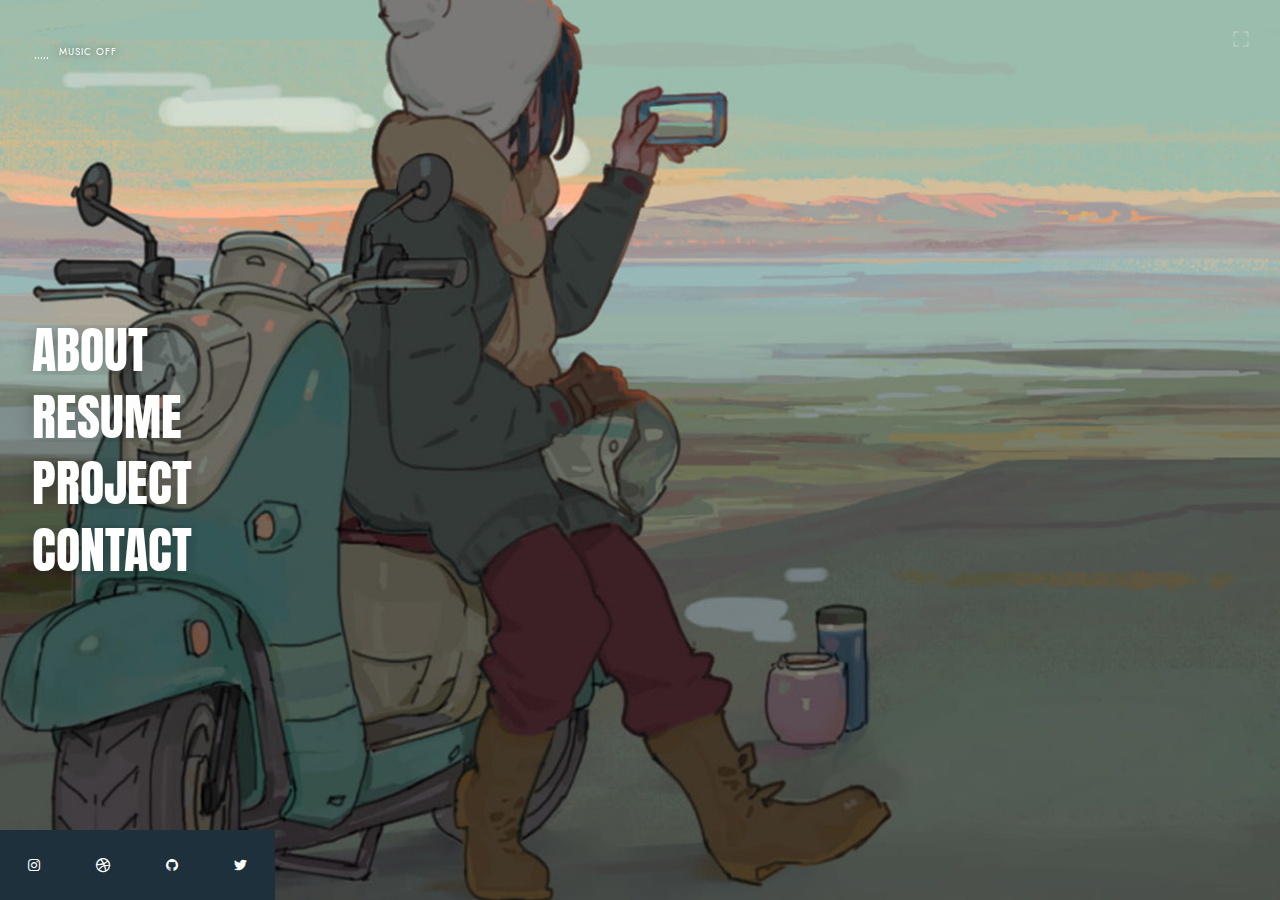
<file: index.html>
<!DOCTYPE html>
<html lang="en" class="no-js one-page-layout sound-effects" data-audio-tick="audio/tick.mp3"
    data-click-ripple-animation="yes">

<head>

    <meta charset="utf-8" />
    <meta name="viewport" content="width=device-width, initial-scale=1">
    <meta name="description" content="ikonik - Responsive HTML5 vCard Template">
    <meta name="keywords" content="vcard, html5, portfolio">
    <meta name="author" content="Pixelwars">
    <meta name="theme-color" content="#1755cf" />

    <title>Lolign</title>

    <!-- FAV and TOUCH ICONS -->
    <link rel="shortcut icon" href="images/ico/favicon.ico">
    <link rel="apple-touch-icon" href="images/ico/apple-touch-icon.png">

    <!-- FONTS -->
    <link rel="stylesheet" href="css/fonts/jost/jost.css">
    <link href="https://fonts.googleapis.com/css?family=Anton" rel="stylesheet">


    <!-- STYLES -->
    <link rel="stylesheet" type="text/css" href="css/normalize.css">
    <link rel="stylesheet" type="text/css" href="css/bootstrap.css">
    <link rel="stylesheet" type="text/css" href="js/nprogress/nprogress.css">
    <link rel="stylesheet" type="text/css" href="js/jquery.magnific-popup/magnific-popup.css">
    <link rel="stylesheet" type="text/css" href="css/fonts/fontello/css/fontello.css">
    <link rel="stylesheet" type="text/css" href="css/main.css">
    <link rel="stylesheet" type="text/css" href="css/768.css">


    <!-- INITIAL SCRIPTS -->
    <script src="js/jquery.js"></script>
</head>



<body>
    <!-- .home-wrap -->
    <div class="home-wrap">


        <!-- HOME BG IMAGE -->
        <div class="home-bg" style="background-image: url(images/home/cover.jpg)"></div>
        <!-- HOME BG IMAGE -->


        <!-- HOME BG LOGO -->
        <div class="home-bg-logo">
            <img src="images/home/icon-bg3.svg" alt="icon" />
        </div>
        <!-- HOME BG LOGO -->


        <!-- .home-menu -->
        <nav class="home-menu">
            <a href="about.html" data-slug="about">
                <span class="item-name">About</span>
            </a>
            <a href="resume.html" data-slug="resume">
                <span class="item-name">Resume</span>
            </a>
            <a href="portfolio.html" data-slug="project" id="portfolio-link">
                <span class="item-name">Project</span>
            </a>
            <!-- <a href="blog-latest.html" data-slug="blog">
                <span class="item-name">Blog</span>
            </a> -->
            <a href="contact.html" data-slug="contact">
                <span class="item-name">Contact</span>
            </a>
        </nav>
        <!-- .home-menu -->


        <!-- .home-heading -->
        <div class="home-heading">

            <!-- .home-logo -->
            <div class="home-logo">

                <p class="home-job-title">the Future starts here</p>

                <p class="home-marquee">
                    Building creative future lolis for the world's. Always in search
                    of the great loli experience.
                    Building creative future lolis for the world's. Always in search
                    of the great loli experience.
                </p>

                <i class="home-logo-left "><span>Loli</span></i>
                <i class="home-logo-center">
                    <span class="home-icon">
                        <img src="images/home/icon.svg" alt="icon" />
                    </span>
                    <span class="home-text-container">
                        <span class="home-text-container-placeholder">Lolign.</span>
                    </span>
                    <span class="home-text">Lolign.</span>
                </i>
                <i class="home-logo-right"><span>Loli</span></i>

            </div>
            <!-- .home-logo -->

        </div>
        <!-- .home-heading -->


        <!-- .home-social -->
        <p class="home-social">
            <a target="_blank" class="social-link instagram" href="https://instagram.com/lolign__"></a>
            <a target="_blank" class="social-link dribbble" href="https://dribbble.com/lolign"></a>
            <a target="_blank" class="social-link github" href="https://github.com/lolign/"></a>
            <a target="_blank" class="social-link twitter" href="https://twitter.com/lolign__"></a>
        </p>
        <!-- .home-social -->


        <!-- .home-footer -->
        <p class="home-footer">&copy; 2021 Lolign</p>
        <!-- .home-footer -->


        <!-- FULL SCREEN TOGGLE -->
        <div class="full-screen-wrap">
            <div class="top-left"></div>
            <div class="top-left-horiz"></div>
            <div class="top-right"></div>
            <div class="top-right-horiz"></div>
            <div class="bottom-left"></div>
            <div class="bottom-left-horiz"></div>
            <div class="bottom-right"></div>
            <div class="bottom-right-horiz"></div>
        </div>
        <!-- FULL SCREEN TOGGLE -->



        <!-- REMOVE THIS MARKUP TO DISABLE BG AUDIO -->

        <div class="bg-music-confirm">
            <p>Autoplay Music?</p>
            <p><a class="bg-music-yes">Yeah!</a> <a class="bg-music-no">Nope</a> </p>
        </div>

        <!-- HOME BG MUSIC -->
        <div id="play-music" class="play-music">
            <div id="music-animation" class="music-animation">
                <span class="music-bar bar1"></span>
                <span class="music-bar bar2"></span>
                <span class="music-bar bar3"></span>
                <span class="music-bar bar4"></span>
                <span class="music-bar bar5"></span>
            </div>
            <div class="music-toggle" id="music-toggle"><a id="toggle" data-on-text="Music on"
                    data-off-text="Music off">Music off</a></div>
        </div>

        <audio id="bg-music" loop src="audio/music1.mp3"></audio>
        <!-- HOME BG MUSIC -->

        <!-- REMOVE THIS MARKUP TO DISABLE BG AUDIO -->



    </div>
    <!-- .home-wrap -->




    <!-- .one-page-content-->
    <div class="one-page-content">

        <a href="/" class="close-page">
            <span class="close-text"></span>
        </a>

        <div class="content-wrap"></div>

    </div>
    <!-- .one-page-content-->


    <!-- page transition overlays -->
    <div class="overlay overlay-1"></div>
    <div class="overlay overlay-2"></div>
    <!-- page transition overlays -->





    <!-- PORTFOLIO SINGLE AJAX CONTENT CONTAINER -->
    <div class="p-overlay"></div>
    <div class="p-overlay"></div>

    <!-- SCRIPTS -->
    <script src="js/tween-max.js"></script>
    <script src="js/jquery-address.js"></script>
    <script src="js/nprogress/nprogress.js"></script>
    <script src="js/jquery-isotope.js"></script>
    <script src="js/imagesloaded.js"></script>
    <script src="js/jquery-fitvids.js"></script>
    <script src="js/jquery.magnific-popup/jquery-magnific-popup.js"></script>
    <script src="js/jquery-easing.js"></script>
    <script src="js/jquery-validate.js"></script>
    <script src="js/resize-sensor.js"></script>
    <script src="js/jquery-sticky-sidebar.js"></script>
    <script src="js/main.js"></script>


</body>

</html>
</file>
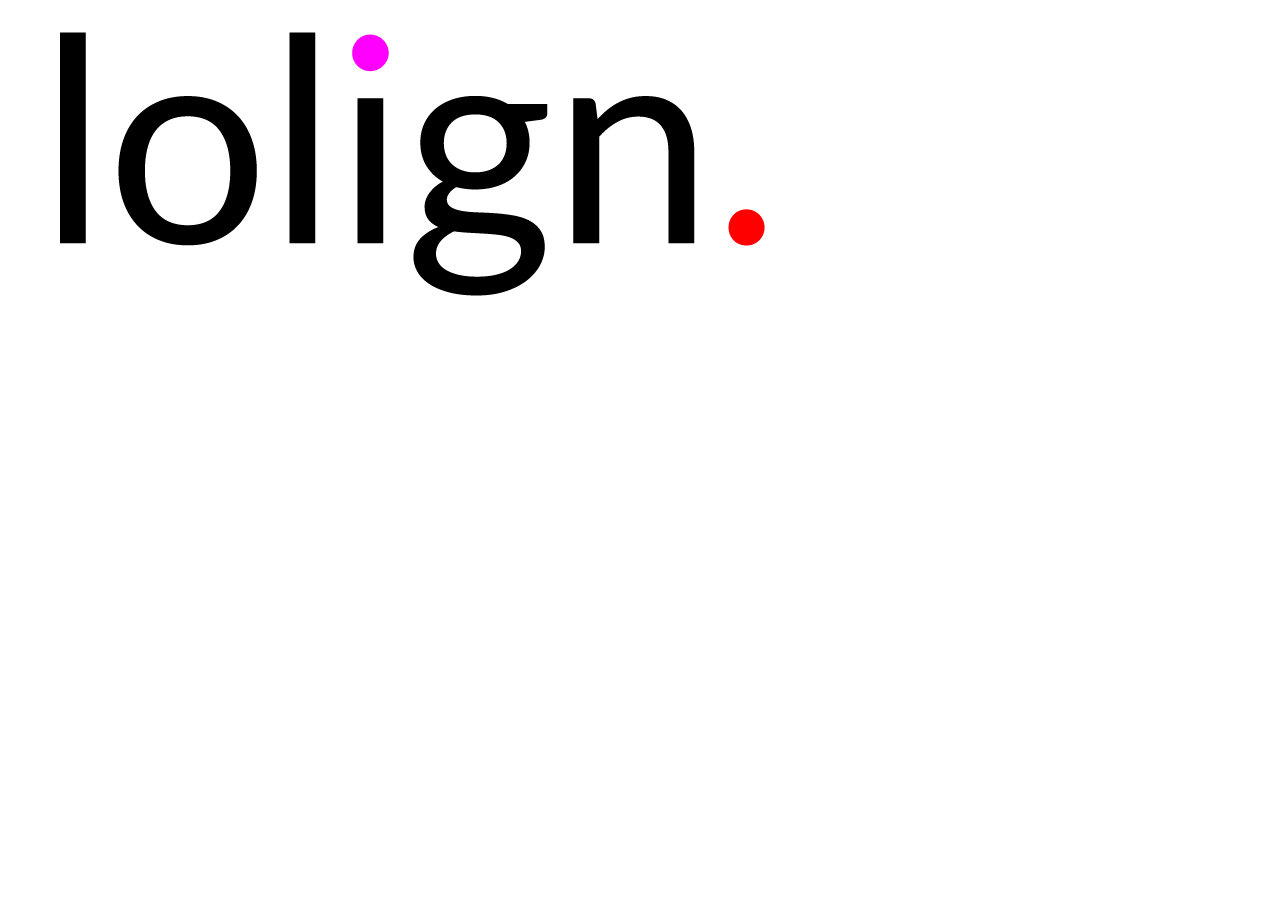
<file: auahgelap/index.html>
<!DOCTYPE html>
<html lang="en">

<head>
  <meta charset="UTF-8">
  <meta http-equiv="X-UA-Compatible" content="IE=edge">
  <meta name="viewport" content="width=device-width, initial-scale=1.0">
  <title>lolign.</title>
</head>

<body>
  <img src="lolign.png" alt="" srcset="" style="width: 300;height: auto; max-width: 100%; margin: auto;">
</body>

</html>
</file>
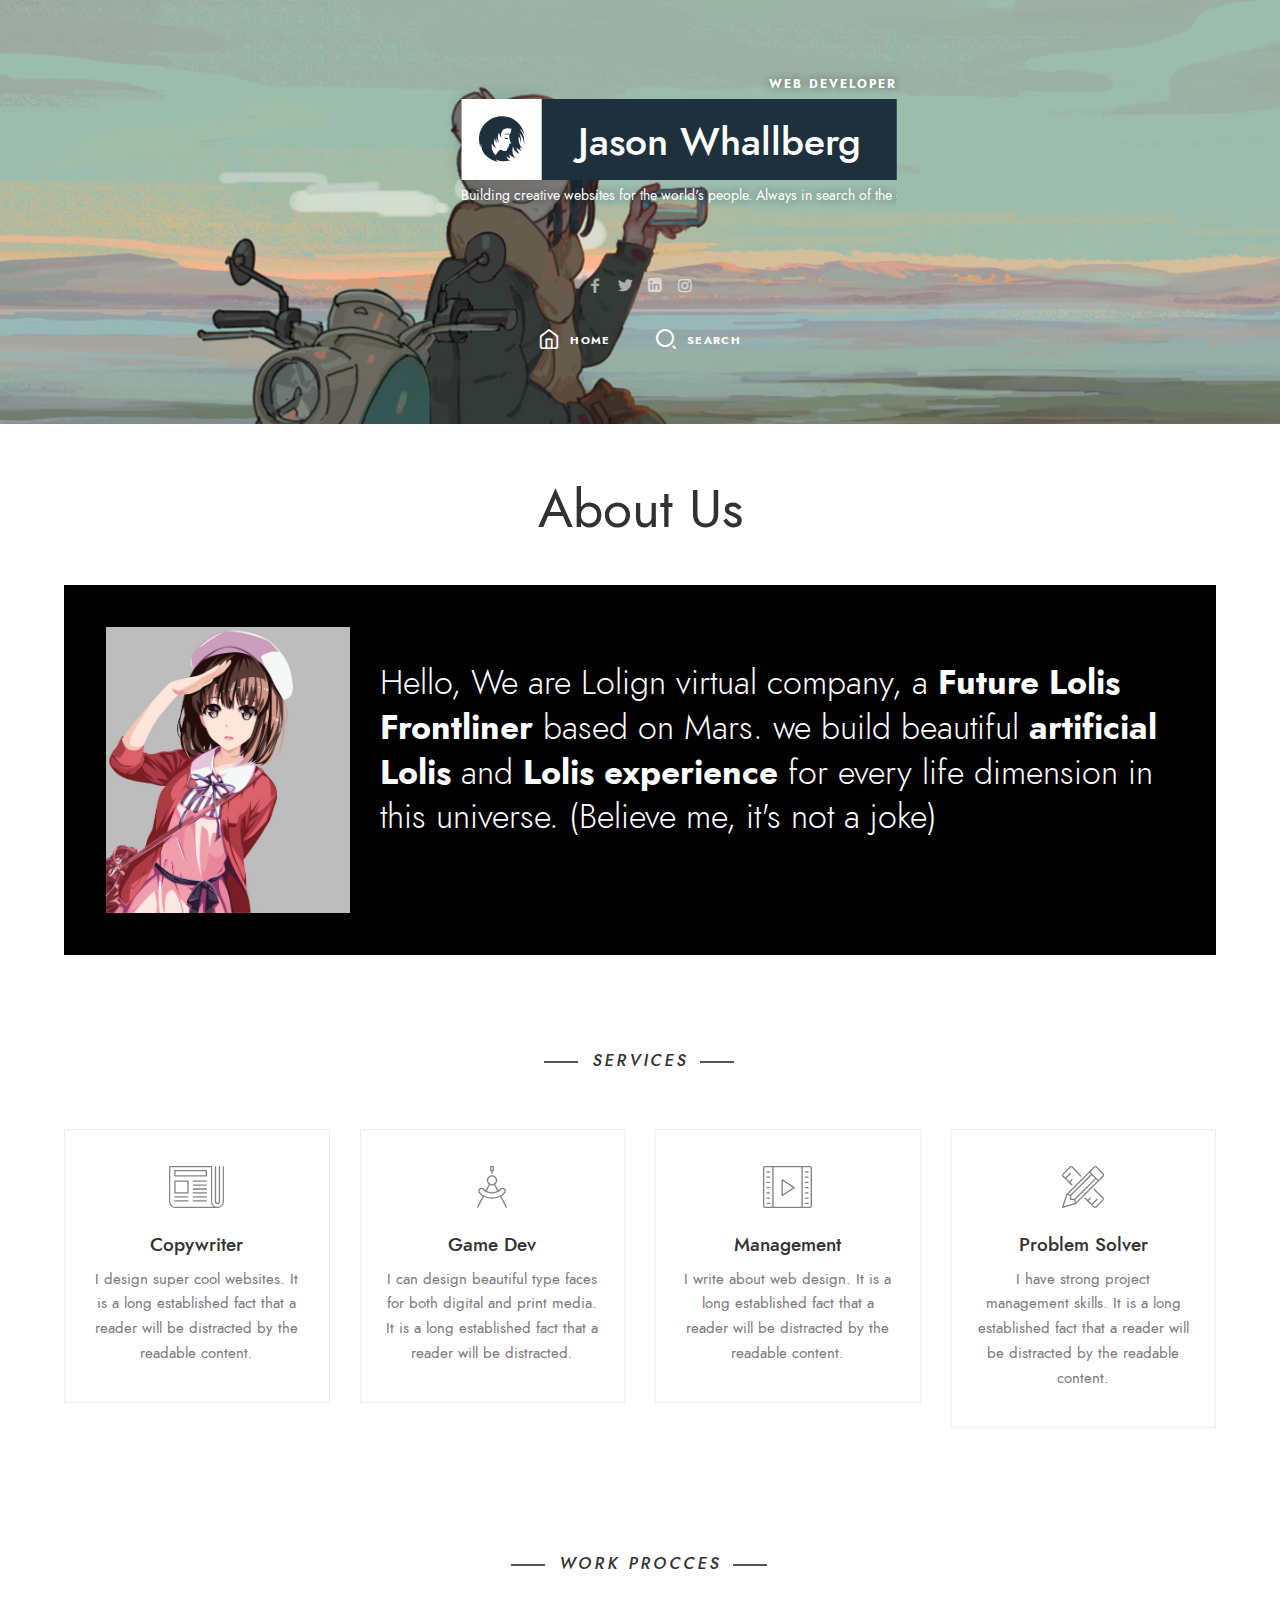
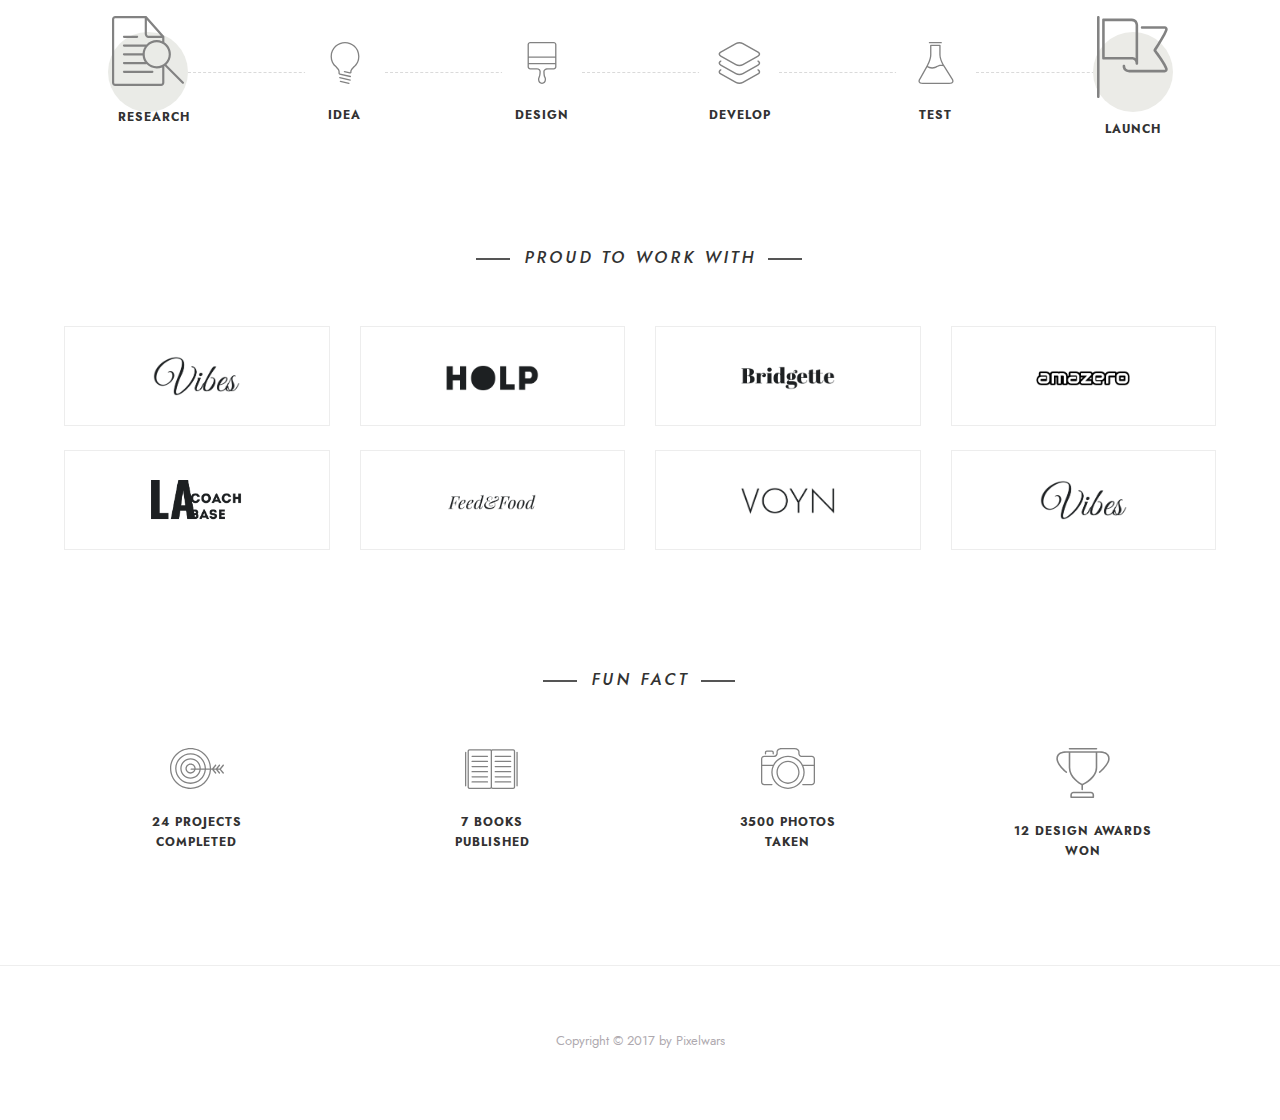
<file: about.html>
<!DOCTYPE html>
<html lang="en" class="no-js classic-page-layout " data-audio-tick="audio/tick.mp3" data-click-ripple-animation="yes">

<head>

    <meta charset="utf-8" />
    <meta name="viewport" content="width=device-width, initial-scale=1">
    <meta name="description" content="ikonik - Responsive HTML5 vCard Template">
    <meta name="keywords" content="vcard, html5, portfolio">
    <meta name="author" content="Pixelwars">
    <meta name="theme-color" content="#1755cf" />

    <title>lolign</title>

    <!-- FAV and TOUCH ICONS -->
    <link rel="shortcut icon" href="images/ico/favicon.ico">
    <link rel="apple-touch-icon" href="images/ico/apple-touch-icon.png">

    <!-- FONTS -->
    <link rel="stylesheet" href="css/fonts/jost/jost.css">
    <link href="https://fonts.googleapis.com/css?family=Anton" rel="stylesheet">


    <!-- STYLES -->
    <link rel="stylesheet" type="text/css" href="css/normalize.css">
    <link rel="stylesheet" type="text/css" href="css/bootstrap.css">
    <link rel="stylesheet" type="text/css" href="js/nprogress/nprogress.css">
    <link rel="stylesheet" type="text/css" href="js/jquery.magnific-popup/magnific-popup.css">
    <link rel="stylesheet" type="text/css" href="css/fonts/fontello/css/fontello.css">
    <link rel="stylesheet" type="text/css" href="css/main.css">
    <link rel="stylesheet" type="text/css" href="css/768.css">


    <!-- INITIAL SCRIPTS -->
    <script src="js/jquery.js"></script>
</head>



<body>












    <!-- PAGE -->
    <div id="page" class="hfeed site">

        <!-- .site-main -->
        <main id="main" class="site-main cd-main">





            <!-- HEADER -->
            <header id="masthead" class="header" role="banner">

                <!-- header-wrap -->
                <div class="header-wrap layout-full">

                    <img src="images/home/cover.jpg" alt="profile-image">

                    <div class="home-heading">
                        <div class="home-logo">

                            <p class="home-job-title">Web Developer</p>

                            <p class="home-marquee">
                                Building creative websites for the world's people. Always in search
                                of the great user experience.
                                Building creative websites for the world's people. Always in search
                                of the great user experience.
                            </p>

                            <!--<i class="home-logo-left "><span>Web</span></i>-->
                            <i class="home-logo-center">
                                <span class="home-icon">
                                    <img src="images/home/icon.svg" alt="icon" />
                                </span>
                                <span class="home-text-container">
                                    <p class="home-text-container-placeholder">Jason Whallberg</p>
                                </span>
                                <span class="home-text">Jason Whallberg</span>
                            </i>
                            <!--<i class="home-logo-right"><span>Developer</span></i>-->
                        </div>
                    </div>



                    <!-- HOME BG LOGO -->
                    <div class="home-bg-logo">
                        <img src="images/home/icon-bg2.svg" alt="icon" />
                    </div>
                    <!-- HOME BG LOGO -->


                    <!-- header-social -->
                    <div class="header-bottom">

                        <a class="social-link facebook" href="#"></a>
                        <a class="social-link twitter" href="#"></a>
                        <a class="social-link linkedin" href="#"></a>
                        <a class="social-link instagram" href="#"></a>

                    </div>
                    <!-- header-social -->

                    <!-- NAV MENU -->
                    <nav id="primary-navigation" class="site-navigation primary-navigation" role="navigation">
                        <div class="nav-menu menu-with-icons">
                            <ul>
                                <li><a class="home" href="index.html">Home</a></li>
                                <li><a class="search-toggle">Search</a></li>

                            </ul>
                        </div>
                    </nav>
                    <!-- NAV MENU -->



                    <!-- SEARCH -->
                    <div class="header-search">
                        <form role="search" method="get" class="search-form" action="#">
                            <label>
                                <span class="screen-reader-text">Search for:</span>
                                <input type="search" class="search-field" placeholder="Enter Keyword" value="" name="s">
                            </label>
                            <input type="submit" class="search-submit" value="Search">
                        </form>
                    </div>
                    <!-- SEARCH -->


                </div>
                <!-- header-wrap -->

            </header>
            <!-- HEADER -->






            <!-- site-middle -->
            <div class="site-middle">








                <div class="layout-medium">
                    <div id="primary" class="content-area">











                        <!-- site-content -->
                        <div id="content" class="site-content" role="main">
                            <!-- .page-single -->
                            <div class="page-single page-layout">


                                <!-- .hentry -->
                                <article class="page hentry">

                                    <!-- .entry-header -->
                                    <header class="entry-header">
                                        <h1 class="entry-title">About Us</h1>
                                    </header>
                                    <!-- .entry-header -->


                                    <!-- .entry-content -->
                                    <div class="entry-content">

                                        <div class="boxed is-dark">
                                            <div class="row">

                                                <div class="col-sm-3">
                                                    <img src="images/site/about.jpg" alt="about image">
                                                </div>

                                                <div class="col-sm-9">

                                                    <h2 class="fw-300">Hello, We are Lolign virtual company, a
                                                        <strong>Future
                                                            Lolis Frontliner</strong> based on Mars.
                                                        we build beautiful <strong>artificial Lolis</strong> and
                                                        <strong>Lolis experience</strong> for every life dimension in
                                                        this universe. (Believe me, it's not a joke)
                                                    </h2>

                                                </div>

                                            </div>
                                        </div>


                                        <!-- SERVICES -->

                                        <!-- section-title -->
                                        <div class="section-title center">
                                            <h2>
                                                <i>services</i>
                                            </h2>
                                        </div>
                                        <!-- section-title -->

                                        <!-- row -->
                                        <div class="row">

                                            <!-- col -->
                                            <div class="col-sm-6 col-lg-3">

                                                <!-- service -->
                                                <div class="service">
                                                    <img src="images/site/service-01.svg" alt="image" />
                                                    <h3>Copywriter</h3>
                                                    <p>I design super cool websites. It is a long established fact that
                                                        a reader will be distracted by the readable content.</p>
                                                </div>
                                                <!-- service -->

                                            </div>
                                            <!-- col -->

                                            <!-- col -->
                                            <div class="col-sm-6 col-lg-3">

                                                <!-- service -->
                                                <div class="service">
                                                    <img src="images/site/service-02.svg" alt="image" />
                                                    <h3>Game Dev</h3>
                                                    <p>I can design beautiful type faces for both digital and print
                                                        media. It is a long established fact that a reader will be
                                                        distracted.</p>
                                                </div>
                                                <!-- service -->

                                            </div>
                                            <!-- col -->

                                            <!-- col -->
                                            <div class="col-sm-6 col-lg-3">

                                                <!-- service -->
                                                <div class="service">
                                                    <img src="images/site/service-03.svg" alt="image" />
                                                    <h3>Management</h3>
                                                    <p>I write about web design. It is a long established fact that a
                                                        reader will be distracted by the readable content.</p>
                                                </div>
                                                <!-- service -->

                                            </div>
                                            <!-- col -->

                                            <!-- col -->
                                            <div class="col-sm-6 col-lg-3">

                                                <!-- service -->
                                                <div class="service">
                                                    <img src="images/site/service-04.svg" alt="image" />
                                                    <h3>Problem Solver</h3>
                                                    <p>I have strong project management skills. It is a long
                                                        established fact that a reader will be distracted by the
                                                        readable content.</p>
                                                </div>
                                                <!-- service -->

                                            </div>
                                            <!-- col -->

                                        </div>
                                        <!-- row -->
                                        <!-- SERVICES -->





                                        <!-- PROCESS -->

                                        <!-- section-title -->
                                        <div class="section-title center">
                                            <h2>
                                                <i>work procces</i>
                                            </h2>
                                        </div>
                                        <!-- section-title -->


                                        <!-- row -->
                                        <div class="row">

                                            <!-- col -->
                                            <div class="col-xs-4 col-sm-2">

                                                <!-- process -->
                                                <div class="process">
                                                    <img src="images/site/process-01.svg" alt="image" />
                                                    <h4>Research</h4>
                                                </div>
                                                <!-- process -->

                                            </div>
                                            <!-- col -->

                                            <!-- col -->
                                            <div class="col-xs-4 col-sm-2">

                                                <!-- process -->
                                                <div class="process">
                                                    <img src="images/site/process-02.svg" alt="image" />
                                                    <h4>IDEA</h4>
                                                </div>
                                                <!-- process -->

                                            </div>
                                            <!-- col -->

                                            <!-- col -->
                                            <div class="col-xs-4 col-sm-2">

                                                <!-- process -->
                                                <div class="process">
                                                    <img src="images/site/process-03.svg" alt="image" />
                                                    <h4>DESIGN</h4>
                                                </div>
                                                <!-- process -->

                                            </div>

                                            <!-- col -->

                                            <!-- col -->
                                            <div class="col-xs-4 col-sm-2">

                                                <!-- process -->
                                                <div class="process">
                                                    <img src="images/site/process-04.svg" alt="image" />
                                                    <h4>DEVELOP</h4>
                                                </div>
                                                <!-- process -->

                                            </div>
                                            <!-- col -->

                                            <!-- col -->
                                            <div class="col-xs-4 col-sm-2">

                                                <!-- process -->
                                                <div class="process">
                                                    <img src="images/site/process-05.svg" alt="image" />
                                                    <h4>TEST</h4>
                                                </div>
                                                <!-- process -->

                                            </div>
                                            <!-- col -->

                                            <!-- col -->
                                            <div class="col-xs-4 col-sm-2">

                                                <!-- process -->
                                                <div class="process">
                                                    <img src="images/site/process-06.svg" alt="image" />
                                                    <h4>LAUNCH</h4>
                                                </div>
                                                <!-- process -->

                                            </div>
                                            <!-- col -->

                                        </div>
                                        <!-- row -->
                                        <!-- PROCESS -->





                                        <!-- CLIENTS -->

                                        <!-- section-title -->
                                        <div class="section-title center">
                                            <h2>
                                                <i>Proud to work with</i>
                                            </h2>
                                        </div>
                                        <!-- section-title -->

                                        <!-- row -->
                                        <div class="row">

                                            <!-- col -->
                                            <div class="col-xs-6 col-sm-3">

                                                <!-- client -->
                                                <div class="client">
                                                    <a href="#">
                                                        <img src="images/site/client-01.png" alt="client">
                                                    </a>
                                                </div>
                                                <!-- client -->

                                            </div>
                                            <!-- col -->

                                            <!-- col -->
                                            <div class="col-xs-6 col-sm-3">

                                                <!-- client -->
                                                <div class="client">
                                                    <a href="#">
                                                        <img src="images/site/client-02.png" alt="client">
                                                    </a>
                                                </div>
                                                <!-- client -->

                                            </div>
                                            <!-- col -->

                                            <!-- col -->
                                            <div class="col-xs-6 col-sm-3">

                                                <!-- client -->
                                                <div class="client">
                                                    <a href="#">
                                                        <img src="images/site/client-03.png" alt="client">
                                                    </a>
                                                </div>
                                                <!-- client -->

                                            </div>
                                            <!-- col -->

                                            <!-- col -->
                                            <div class="col-xs-6 col-sm-3">

                                                <!-- client -->
                                                <div class="client">
                                                    <a href="#">
                                                        <img src="images/site/client-04.png" alt="client">
                                                    </a>
                                                </div>
                                                <!-- client -->

                                            </div>
                                            <!-- col -->

                                            <!-- col -->
                                            <div class="col-xs-6 col-sm-3">

                                                <!-- client -->
                                                <div class="client">
                                                    <a href="#">
                                                        <img src="images/site/client-05.png" alt="client">
                                                    </a>
                                                </div>
                                                <!-- client -->

                                            </div>
                                            <!-- col -->

                                            <!-- col -->
                                            <div class="col-xs-6 col-sm-3">

                                                <!-- client -->
                                                <div class="client">
                                                    <a href="#">
                                                        <img src="images/site/client-06.png" alt="client">
                                                    </a>
                                                </div>
                                                <!-- client -->

                                            </div>
                                            <!-- col -->

                                            <!-- col -->
                                            <div class="col-xs-6 col-sm-3">

                                                <!-- client -->
                                                <div class="client">
                                                    <a href="#">
                                                        <img src="images/site/client-07.png" alt="client">
                                                    </a>
                                                </div>
                                                <!-- client -->

                                            </div>
                                            <!-- col -->

                                            <!-- col -->
                                            <div class="col-xs-6 col-sm-3">

                                                <!-- client -->
                                                <div class="client">
                                                    <a href="#">
                                                        <img src="images/site/client-01.png" alt="client">
                                                    </a>
                                                </div>
                                                <!-- client -->

                                            </div>
                                            <!-- col -->



                                        </div>
                                        <!-- row -->
                                        <!-- CLIENTS -->



                                        <!-- FUN FACT -->

                                        <!-- section-title -->

                                        <div class="section-title center">
                                            <h2>
                                                <i>fun fact</i>
                                            </h2>
                                        </div>
                                        <!-- section-title -->

                                        <!-- row -->
                                        <div class="row">

                                            <!-- col -->
                                            <div class="col-xs-6 col-sm-3">

                                                <!-- fun-fact -->
                                                <div class="fun-fact">
                                                    <img src="images/site/fun-01.svg" alt="fun fact">
                                                    <h4>24 Projects Completed</h4>
                                                </div>
                                                <!-- fun-fact -->

                                            </div>
                                            <!-- col -->

                                            <!-- col -->
                                            <div class="col-xs-6 col-sm-3">

                                                <!-- fun-fact -->
                                                <div class="fun-fact">
                                                    <img src="images/site/fun-02.svg" alt="fun fact">
                                                    <h4>7 Books Published</h4>
                                                </div>
                                                <!-- fun-fact -->

                                            </div>
                                            <!-- col -->

                                            <!-- col -->
                                            <div class="col-xs-6 col-sm-3">

                                                <!-- fun-fact -->
                                                <div class="fun-fact">
                                                    <img src="images/site/fun-03.svg" alt="fun fact">
                                                    <h4>3500 Photos Taken</h4>
                                                </div>
                                                <!-- fun-fact -->

                                            </div>
                                            <!-- col -->

                                            <!-- col -->
                                            <div class="col-xs-6 col-sm-3">

                                                <!-- fun-fact -->
                                                <div class="fun-fact">
                                                    <img src="images/site/fun-04.svg" alt="fun fact">
                                                    <h4>12 Design Awards Won</h4>
                                                </div>
                                                <!-- fun-fact -->

                                            </div>
                                            <!-- col -->

                                        </div>
                                        <!-- row -->
                                        <!-- FUN FACT -->







                                    </div>
                                    <!-- .entry-content -->



                                </article>
                                <!-- .hentry -->

                            </div>
                            <!-- .page-single -->


                        </div>
                        <!-- site-content -->

                    </div>
                    <!-- primary -->





                </div>
                <!-- layout -->


            </div>
            <!-- site-middle -->



















            <!-- .site-footer -->
            <footer id="colophon" class="site-footer" role="contentinfo">

                <!-- .site-info -->
                <div class="site-info">
                    <div class="textwidget">
                        <p><a href="http://pixelwars.org/">Copyright &copy; 2017 by Pixelwars</a></p>
                    </div>
                </div>
                <!-- .site-info -->

            </footer>
            <!-- .site-footer -->




        </main>
        <!-- .site-main -->





        <!-- ALERT : used for contact form mail delivery alert -->
        <div class="site-alert animated"></div>




    </div>
    <!-- PAGE -->

    <a href="#" id="back-to-top" class="show">↑ <span>Scroll to top</span></a>




    <!-- SCRIPTS -->
    <script src="js/tween-max.js"></script>
    <script src="js/jquery-address.js"></script>
    <script src="js/nprogress/nprogress.js"></script>
    <script src="js/jquery-isotope.js"></script>
    <script src="js/imagesloaded.js"></script>
    <script src="js/jquery-fitvids.js"></script>
    <script src="js/jquery.magnific-popup/jquery-magnific-popup.js"></script>
    <script src="js/jquery-easing.js"></script>
    <script src="js/jquery-validate.js"></script>
    <script src="js/resize-sensor.js"></script>
    <script src="js/jquery-sticky-sidebar.js"></script>
    <script src="js/main.js"></script>


</body>

</html>
</file>
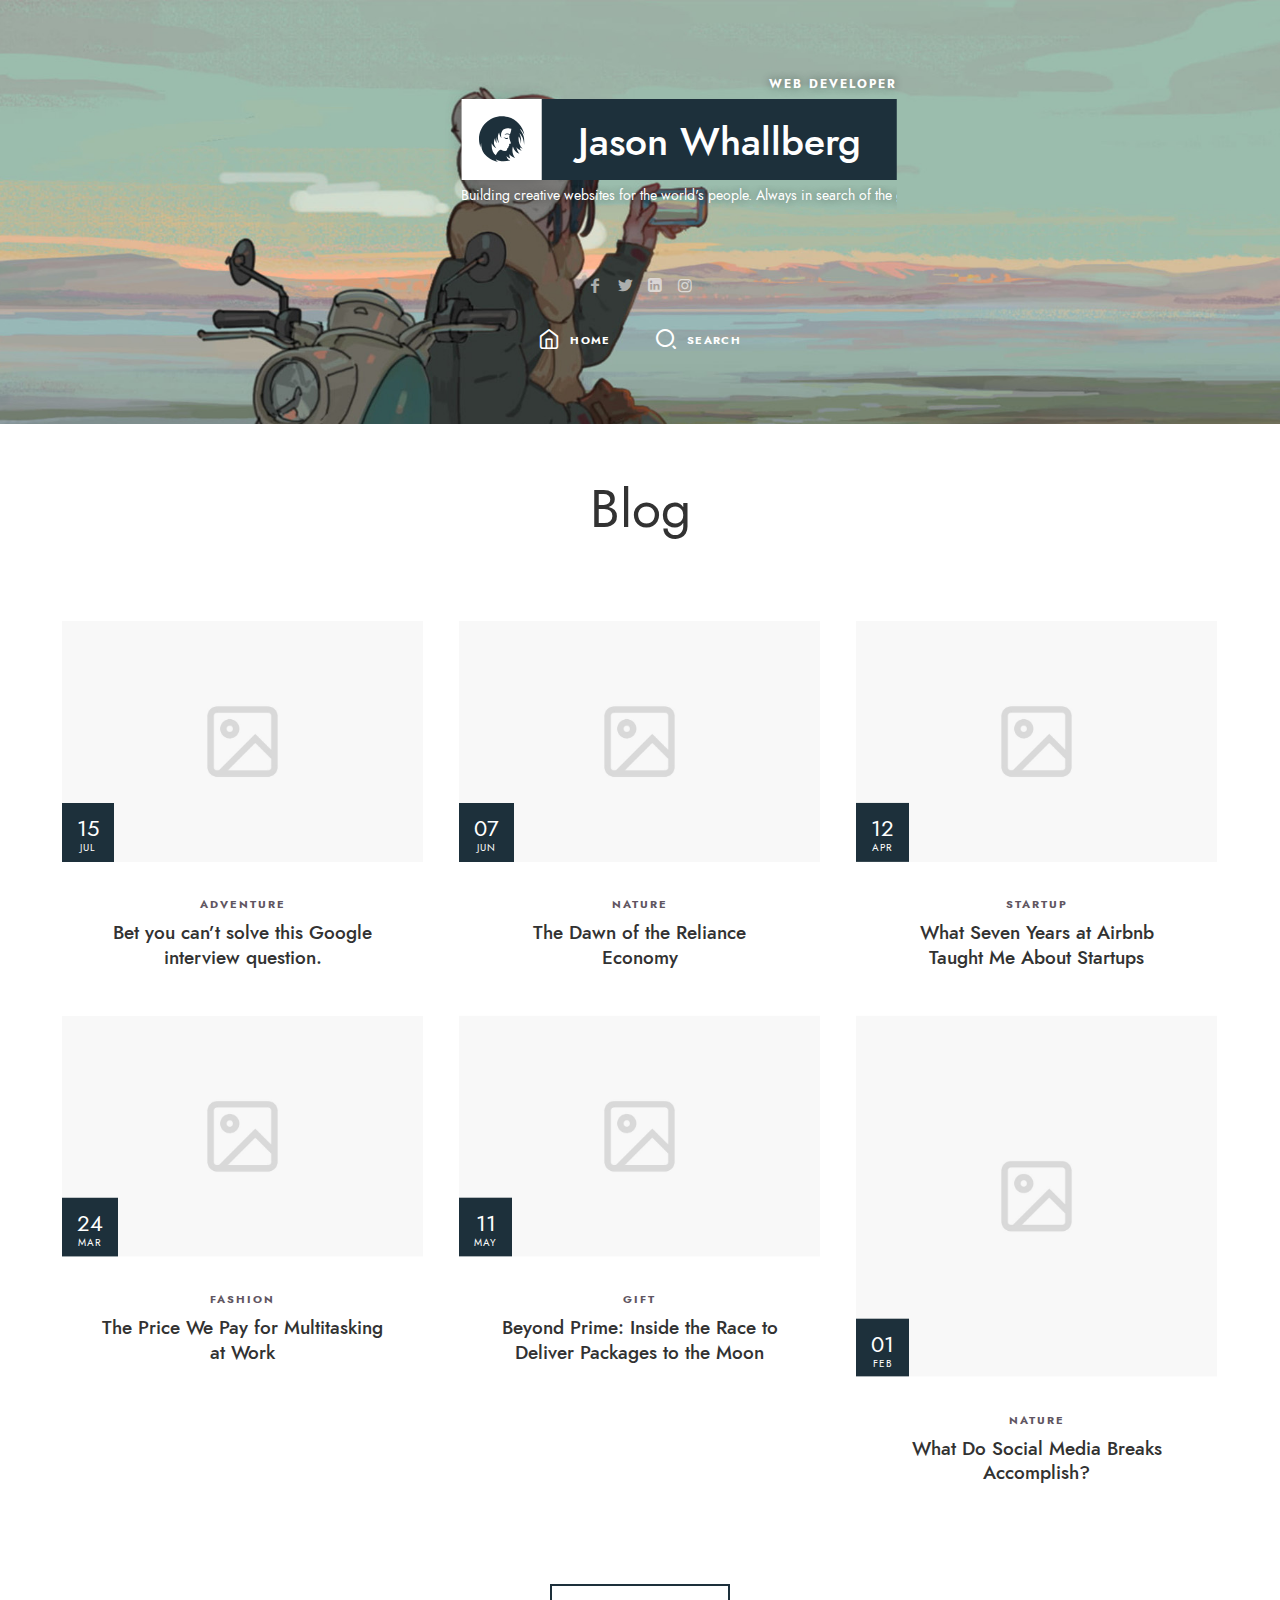
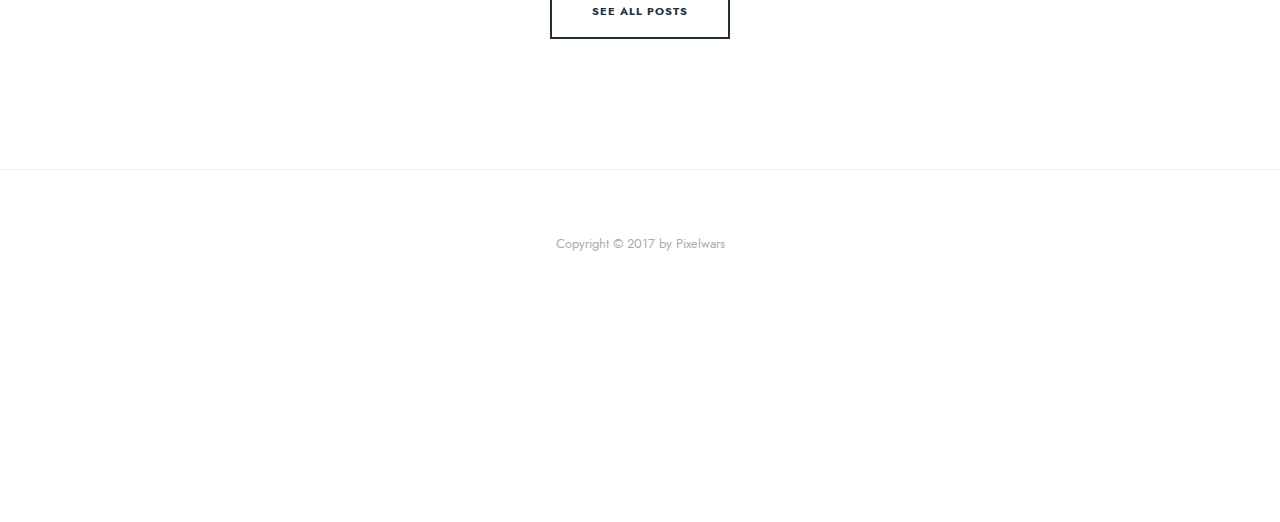
<file: blog-latest.html>
<!DOCTYPE html>
<html lang="en" class="no-js classic-page-layout " data-audio-tick="audio/tick.mp3" data-click-ripple-animation="yes">
<head>
    
		<meta charset="utf-8" />
        <meta name="viewport" content="width=device-width, initial-scale=1">
        <meta name="description" content="ikonik - Responsive HTML5 vCard Template">
        <meta name="keywords" content="vcard, html5, portfolio">
        <meta name="author" content="Pixelwars">
        <meta name="theme-color" content="#1755cf" />

        <title>ikonik</title>

        <!-- FAV and TOUCH ICONS -->
        <link rel="shortcut icon" href="images/ico/favicon.ico">
        <link rel="apple-touch-icon" href="images/ico/apple-touch-icon.png">
		 
        <!-- FONTS -->
        <link rel="stylesheet" href="css/fonts/jost/jost.css">
    	<link href="https://fonts.googleapis.com/css?family=Anton" rel="stylesheet">
                         
       
        <!-- STYLES -->
        <link rel="stylesheet" type="text/css" href="css/normalize.css">
        <link rel="stylesheet" type="text/css" href="css/bootstrap.css">
        <link rel="stylesheet" type="text/css" href="js/nprogress/nprogress.css">
        <link rel="stylesheet" type="text/css" href="js/jquery.magnific-popup/magnific-popup.css">
        <link rel="stylesheet" type="text/css" href="css/fonts/fontello/css/fontello.css">
        <link rel="stylesheet" type="text/css" href="css/main.css">
        <link rel="stylesheet" type="text/css" href="css/768.css">

        
        <!-- INITIAL SCRIPTS -->
<script src="js/jquery.js"></script>
</head>
    
    
    
	<body>
    	
        
      	
        
        
        
        
        
        
        
          
        
        <!-- PAGE -->
	<div id="page" class="hfeed site">
            
            <!-- .site-main -->
		  	<main id="main" class="site-main cd-main">
          
          
			
            
            
                <!-- HEADER -->
                <header id="masthead" class="header" role="banner">
                    
                    <!-- header-wrap -->
                    <div class="header-wrap layout-full">
                        
                        <img src="images/home/cover.jpg" alt="profile-image">

                        <div class="home-heading">
                            <div class="home-logo">
                    
                                <p class="home-job-title">Web Developer</p>
                
                                <p class="home-marquee">
                                    Building creative websites for the world's people. Always in search
                                    of the great user experience.
                                    Building creative websites for the world's people. Always in search
                                    of the great user experience.
                                </p>
                
                                <!--<i class="home-logo-left "><span>Web</span></i>-->
                                <i class="home-logo-center">
                                    <span class="home-icon">
                                        <img src="images/home/icon.svg" alt="icon" />
                                    </span>
                                    <span class="home-text-container">
                                        <p class="home-text-container-placeholder">Jason Whallberg</p>
                                    </span>
                                    <span class="home-text">Jason Whallberg</span>
                                </i>
                                <!--<i class="home-logo-right"><span>Developer</span></i>-->
                            </div>
                        </div>
                        
                        

                        <!-- HOME BG LOGO -->
                        <div class="home-bg-logo">
                            <img src="images/home/icon-bg2.svg" alt="icon" />
                        </div>
                        <!-- HOME BG LOGO -->
                        
                        
                        <!-- header-social -->
                        <div class="header-bottom">
                        
                            <a class="social-link facebook" href="#"></a>
                            <a class="social-link twitter" href="#"></a>
                            <a class="social-link linkedin" href="#"></a>
                            <a class="social-link instagram" href="#"></a>

                        </div>
                        <!-- header-social -->
                        
                        <!-- NAV MENU -->
                        <nav id="primary-navigation" class="site-navigation primary-navigation" role="navigation">
                            <div class="nav-menu menu-with-icons">
                                <ul>
<li><a class="home" href="index.html">Home</a></li>
                                <li><a class="search-toggle">Search</a></li>

                                </ul>
                            </div>
                        </nav>
                        <!-- NAV MENU -->
                        
                        
                        
                        <!-- SEARCH --> 
                        <div class="header-search">
                            <form role="search" method="get" class="search-form" action="#">
                                <label>
                                    <span class="screen-reader-text">Search for:</span>
                                    <input type="search" class="search-field" placeholder="Enter Keyword" value="" name="s">
                                </label>
                                <input type="submit" class="search-submit" value="Search">
                            </form>
                        </div>
                        <!-- SEARCH -->
                        
                        
                    </div>
                    <!-- header-wrap -->
                    
                </header>
                <!-- HEADER -->
            
            
            
            
                
                
                <!-- site-middle -->
                <div class="site-middle">
                
                
                
                     
                
                     
                    
                     
                    <div class="layout-medium"> 
                        <div id="primary" class="content-area">
                     
                    
                    
                    
                     
                    
                     
                
                    
        
                    
                            <!-- site-content -->
                            <div id="content" class="site-content" role="main"> <!-- .page-single -->
                            <div class="page-single page-layout">


                                <!-- .hentry -->
                                <article class="page hentry">

                                    <!-- .entry-header -->
                                    <header class="entry-header">
                                        <h1 class="entry-title">Blog</h1>
                                    </header>
                                    <!-- .entry-header -->


                                    <!-- .entry-content -->
                                    <div class="entry-content">




                                        <!-- LATEST POSTS -->
                                        <div class="latest-posts media-grid masonry" data-layout="fitRows"
                                            data-item-width="360">

                                            <!-- post -->
                                            <article class="hentry media-cell">

                                                <div class="media-box">
                                                    <img src="images/blog/01.jpg" alt="post-image">
                                                    <div class="mask"></div>
                                                    <span class="media-date">
                                                        <span class="day">15</span>
                                                        <span class="month">Jul</span>
                                                    </span>
                                                    <a href="blog-single.html"></a>
                                                </div>

                                                <header class="media-cell-desc">
                                                    <span class="cat-links">
                                                        <a href="#" rel="category tag">Adventure</a>
                                                    </span>
                                                    <h3>
                                                        <a href="blog-single.html">Bet you can’t solve this Google
                                                            interview question.</a>
                                                    </h3>
                                                </header>

                                            </article>
                                            <!-- post -->


                                            <!-- post -->
                                            <article class="hentry media-cell">

                                                <div class="media-box">
                                                    <img src="images/blog/02.jpg" alt="post-image">
                                                    <div class="mask"></div>
                                                    <span class="media-date">
                                                        <span class="day">07</span>
                                                        <span class="month">Jun</span>
                                                    </span>
                                                    <a href="blog-single.html"></a>
                                                </div>

                                                <header class="media-cell-desc">
                                                    <span class="cat-links">
                                                        <a href="#" rel="category tag">Nature</a>
                                                    </span>
                                                    <h3>
                                                        <a href="blog-single.html">The Dawn of the Reliance Economy</a>
                                                    </h3>
                                                </header>

                                            </article>
                                            <!-- post -->


                                            <!-- post -->
                                            <article class="hentry media-cell">

                                                <div class="media-box">
                                                    <img src="images/blog/03.jpg" alt="post-image">
                                                    <div class="mask"></div>
                                                    <span class="media-date">
                                                        <span class="day">12</span>
                                                        <span class="month">Apr</span>
                                                    </span>
                                                    <a href="blog-single.html"></a>
                                                </div>

                                                <header class="media-cell-desc">
                                                    <span class="cat-links">
                                                        <a href="#" rel="category tag">Startup</a>
                                                    </span>
                                                    <h3>
                                                        <a href="blog-single.html">What Seven Years at Airbnb Taught Me
                                                            About Startups</a>
                                                    </h3>
                                                </header>

                                            </article>
                                            <!-- post -->


                                            <!-- post -->
                                            <article class="hentry media-cell">

                                                <div class="media-box">
                                                    <img src="images/blog/04.jpg" alt="post-image">
                                                    <div class="mask"></div>
                                                    <span class="media-date">
                                                        <span class="day">24</span>
                                                        <span class="month">Mar</span>
                                                    </span>
                                                    <a href="blog-single.html"></a>
                                                </div>

                                                <header class="media-cell-desc">
                                                    <span class="cat-links">
                                                        <a href="#" rel="category tag">Fashion</a>
                                                    </span>
                                                    <h3>
                                                        <a href="blog-single.html">The Price We Pay for Multitasking at
                                                            Work</a>
                                                    </h3>
                                                </header>

                                            </article>
                                            <!-- post -->


                                            <!-- post -->
                                            <article class="hentry media-cell">

                                                <div class="media-box">
                                                    <img src="images/blog/05.jpg" alt="post-image">
                                                    <div class="mask"></div>
                                                    <span class="media-date">
                                                        <span class="day">11</span>
                                                        <span class="month">May</span>
                                                    </span>
                                                    <a href="blog-single.html"></a>
                                                </div>

                                                <header class="media-cell-desc">
                                                    <span class="cat-links">
                                                        <a href="#" rel="category tag">Gift</a>
                                                    </span>
                                                    <h3>
                                                        <a href="blog-single.html">Beyond Prime: Inside the Race to
                                                            Deliver Packages to the Moon</a>
                                                    </h3>
                                                </header>

                                            </article>
                                            <!-- post -->


                                            <!-- post -->
                                            <article class="hentry media-cell">

                                                <div class="media-box">
                                                    <img src="images/blog/06.jpg" alt="post-image">
                                                    <div class="mask"></div>
                                                    <span class="media-date">
                                                        <span class="day">01</span>
                                                        <span class="month">Feb</span>
                                                    </span>
                                                    <a href="blog-single.html"></a>
                                                </div>

                                                <header class="media-cell-desc">
                                                    <span class="cat-links">
                                                        <a href="#" rel="category tag">Nature</a>
                                                    </span>
                                                    <h3>
                                                        <a href="blog-single.html">What Do Social Media Breaks
                                                            Accomplish?</a>
                                                    </h3>
                                                </header>

                                            </article>
                                            <!-- post -->


                                        </div>
                                        <!-- LATEST POSTS -->


                                        <p class="launch">
                                            <a class="button primary" href="blog.html">SEE ALL POSTS</a>
                                        </p>






                                    </div>
                                    <!-- .entry-content -->



                                </article>
                                <!-- .hentry -->


                            </div>
                            <!-- .page-single -->


                            </div>
                            <!-- site-content -->
                    
                        </div>
                        <!-- primary -->    
                    
                    
                        
                    
                    
                    </div>
                    <!-- layout -->
                
                
                </div>
                <!-- site-middle -->
                        
                        
                        
                        
                        
                        
                        
                        
                        
                        
                        
                        
                        
                        
                        
                        
                        
                        
                        
                    <!-- .site-footer -->
                    <footer id="colophon" class="site-footer" role="contentinfo">
                        
                        <!-- .site-info --> 
                        <div class="site-info">
                            <div class="textwidget">
                                <p><a href="http://pixelwars.org/">Copyright &copy; 2017 by Pixelwars</a></p>
                            </div>
                        </div>
                        <!-- .site-info --> 
                        
                    </footer>
                    <!-- .site-footer --> 
    
                
                
                    
      </main>
                <!-- .site-main -->
                
                



                <!-- ALERT : used for contact form mail delivery alert -->
                <div class="site-alert animated"></div>
                
                
                
                
            </div>
            <!-- PAGE -->
        
        <a href="#" id="back-to-top" class="show">↑ <span>Scroll to top</span></a>
        
        
        
        
        <!-- SCRIPTS -->
        <script src="js/tween-max.js"></script>
        <script src="js/jquery-address.js"></script>
        <script src="js/nprogress/nprogress.js"></script>
        <script src="js/jquery-isotope.js"></script>
        <script src="js/imagesloaded.js"></script>
        <script src="js/jquery-fitvids.js"></script>
        <script src="js/jquery.magnific-popup/jquery-magnific-popup.js"></script>
        <script src="js/jquery-easing.js"></script>
        <script src="js/jquery-validate.js"></script>
        <script src="js/resize-sensor.js"></script>
        <script src="js/jquery-sticky-sidebar.js"></script>
        <script src="js/main.js"></script>
        
        
	</body>
</html>
</file>
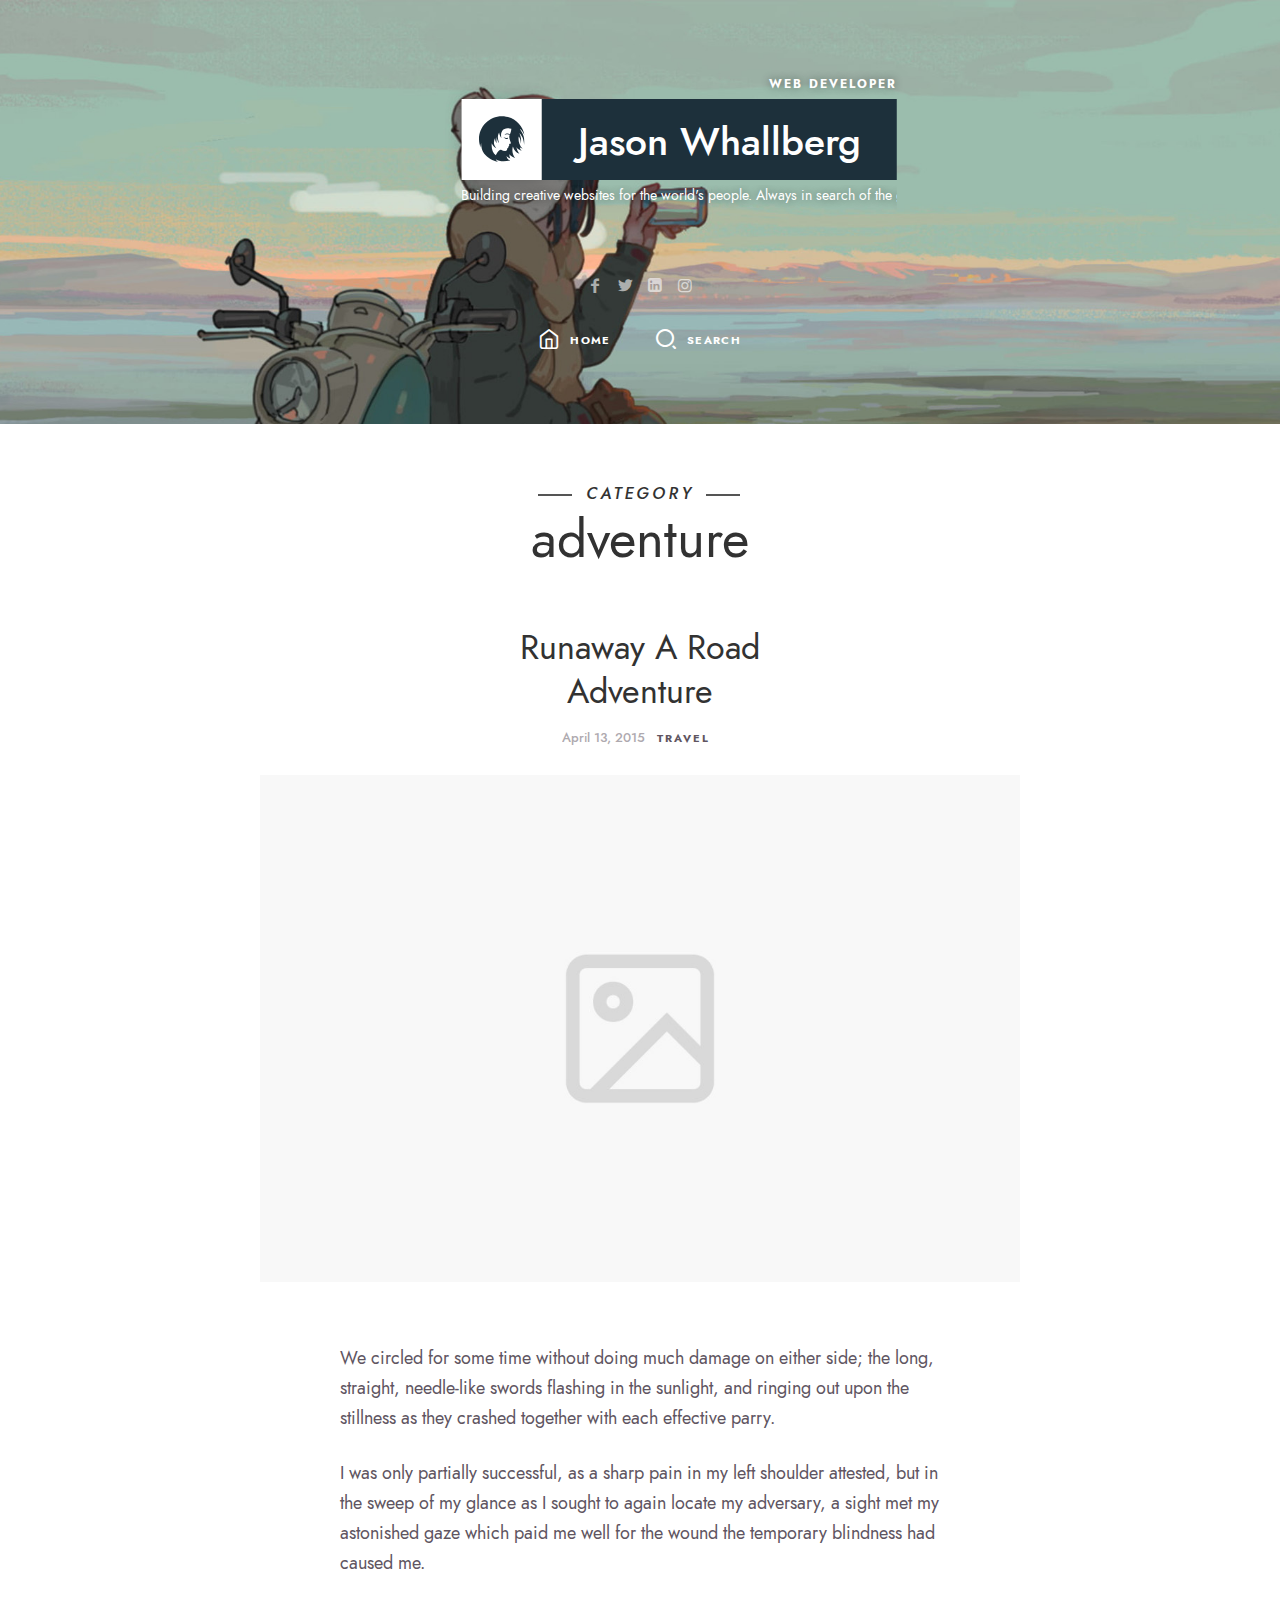
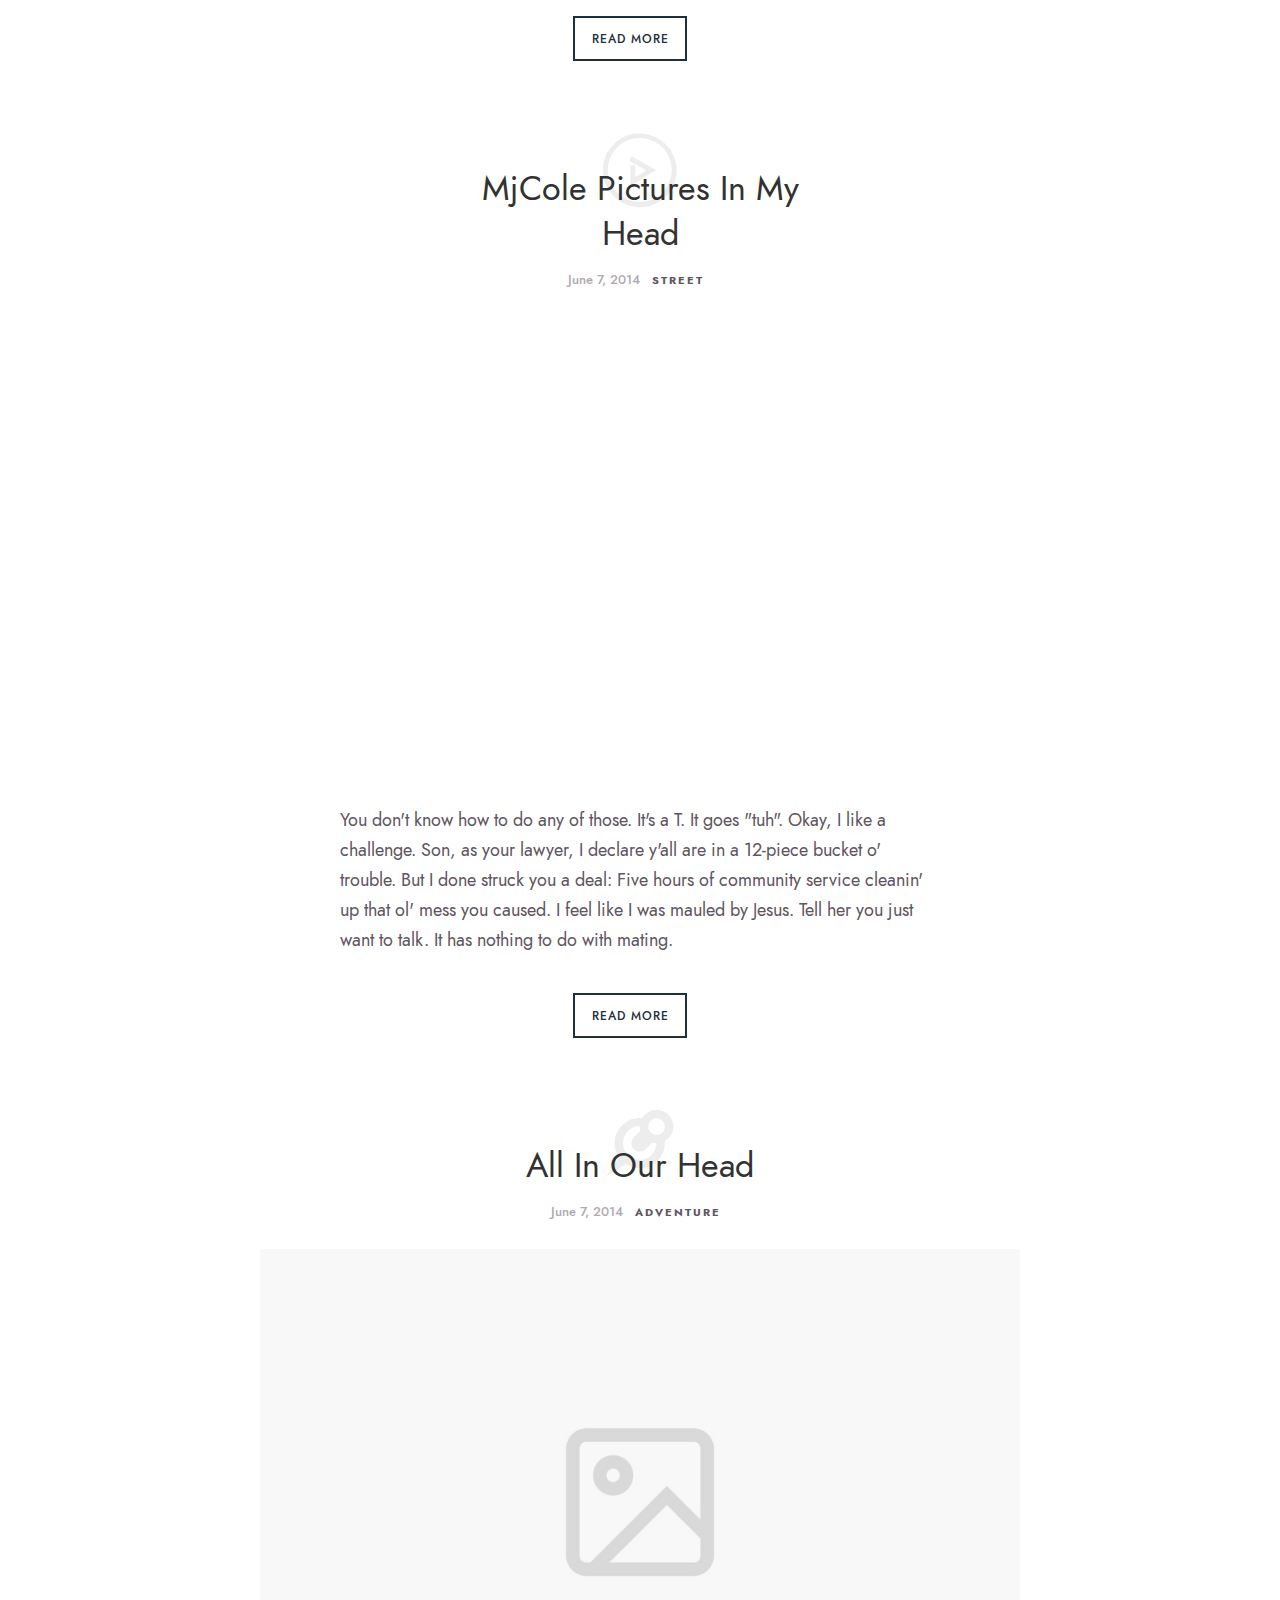
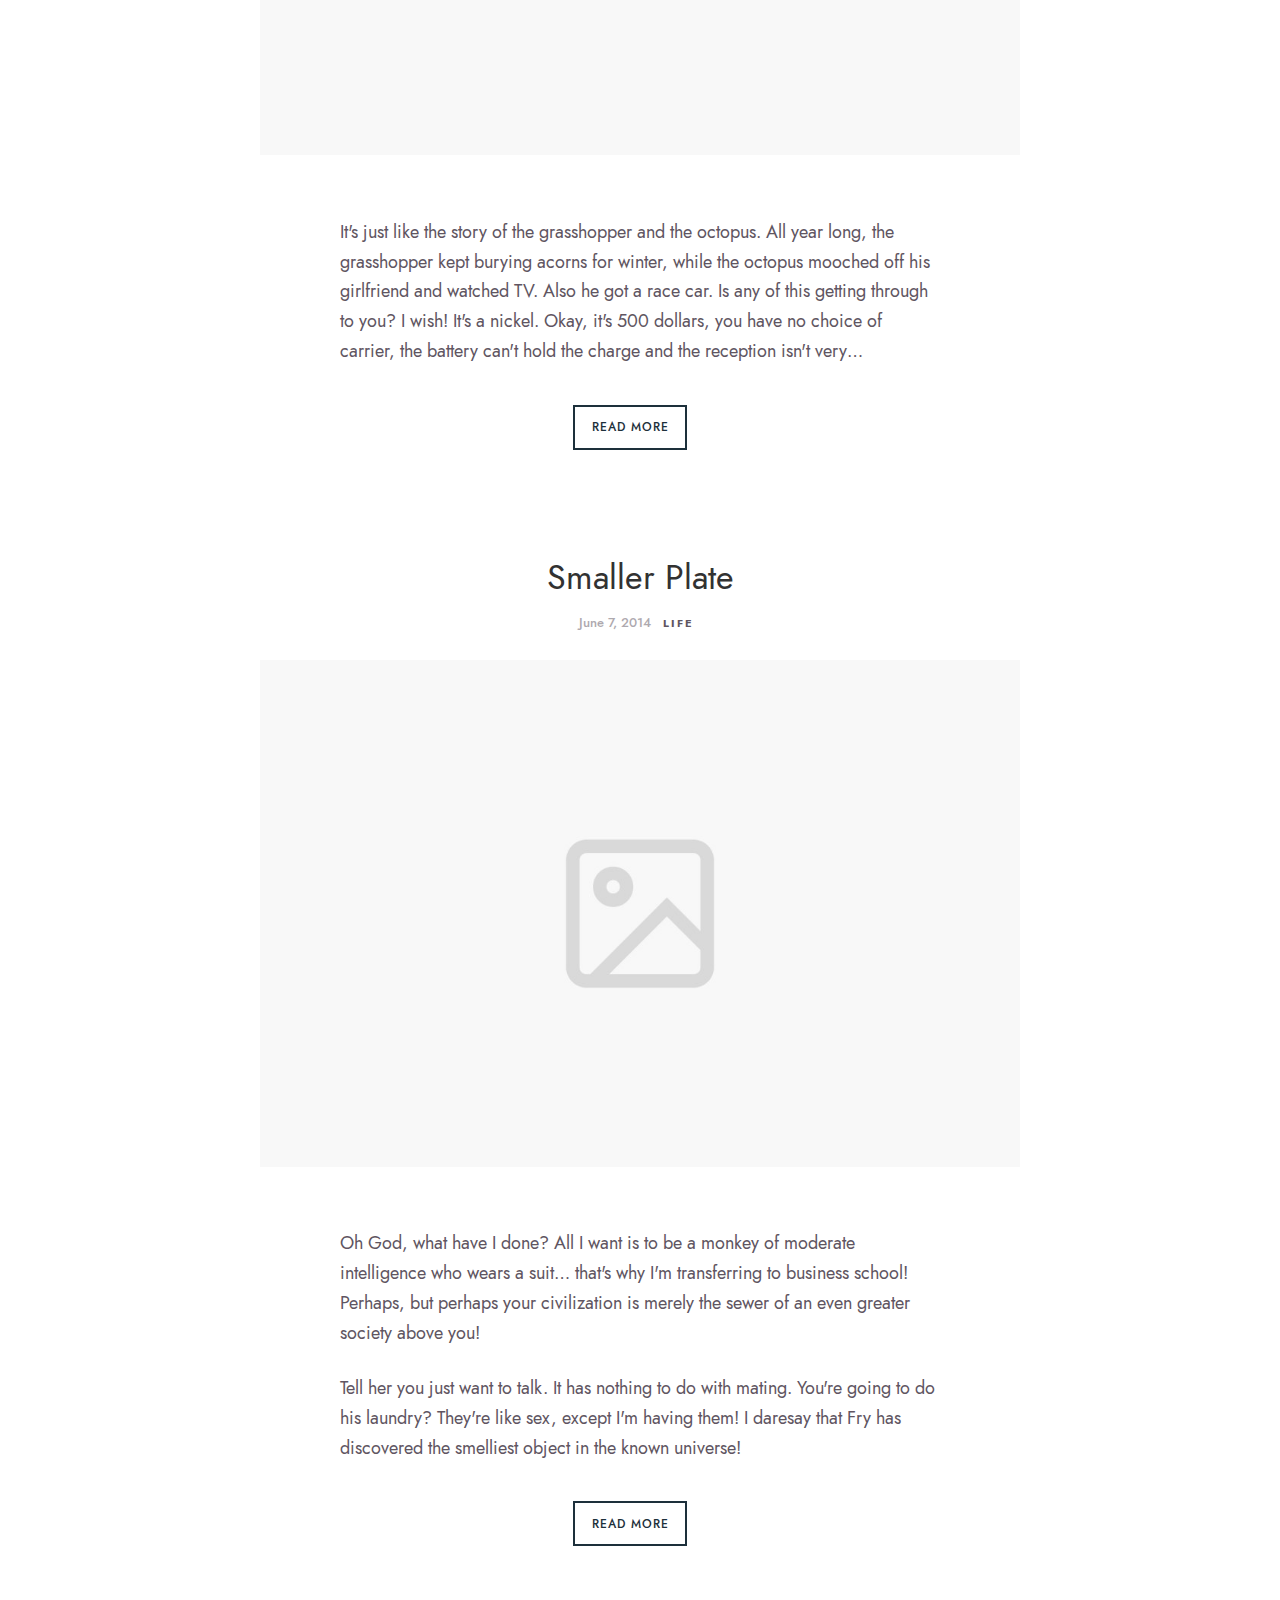
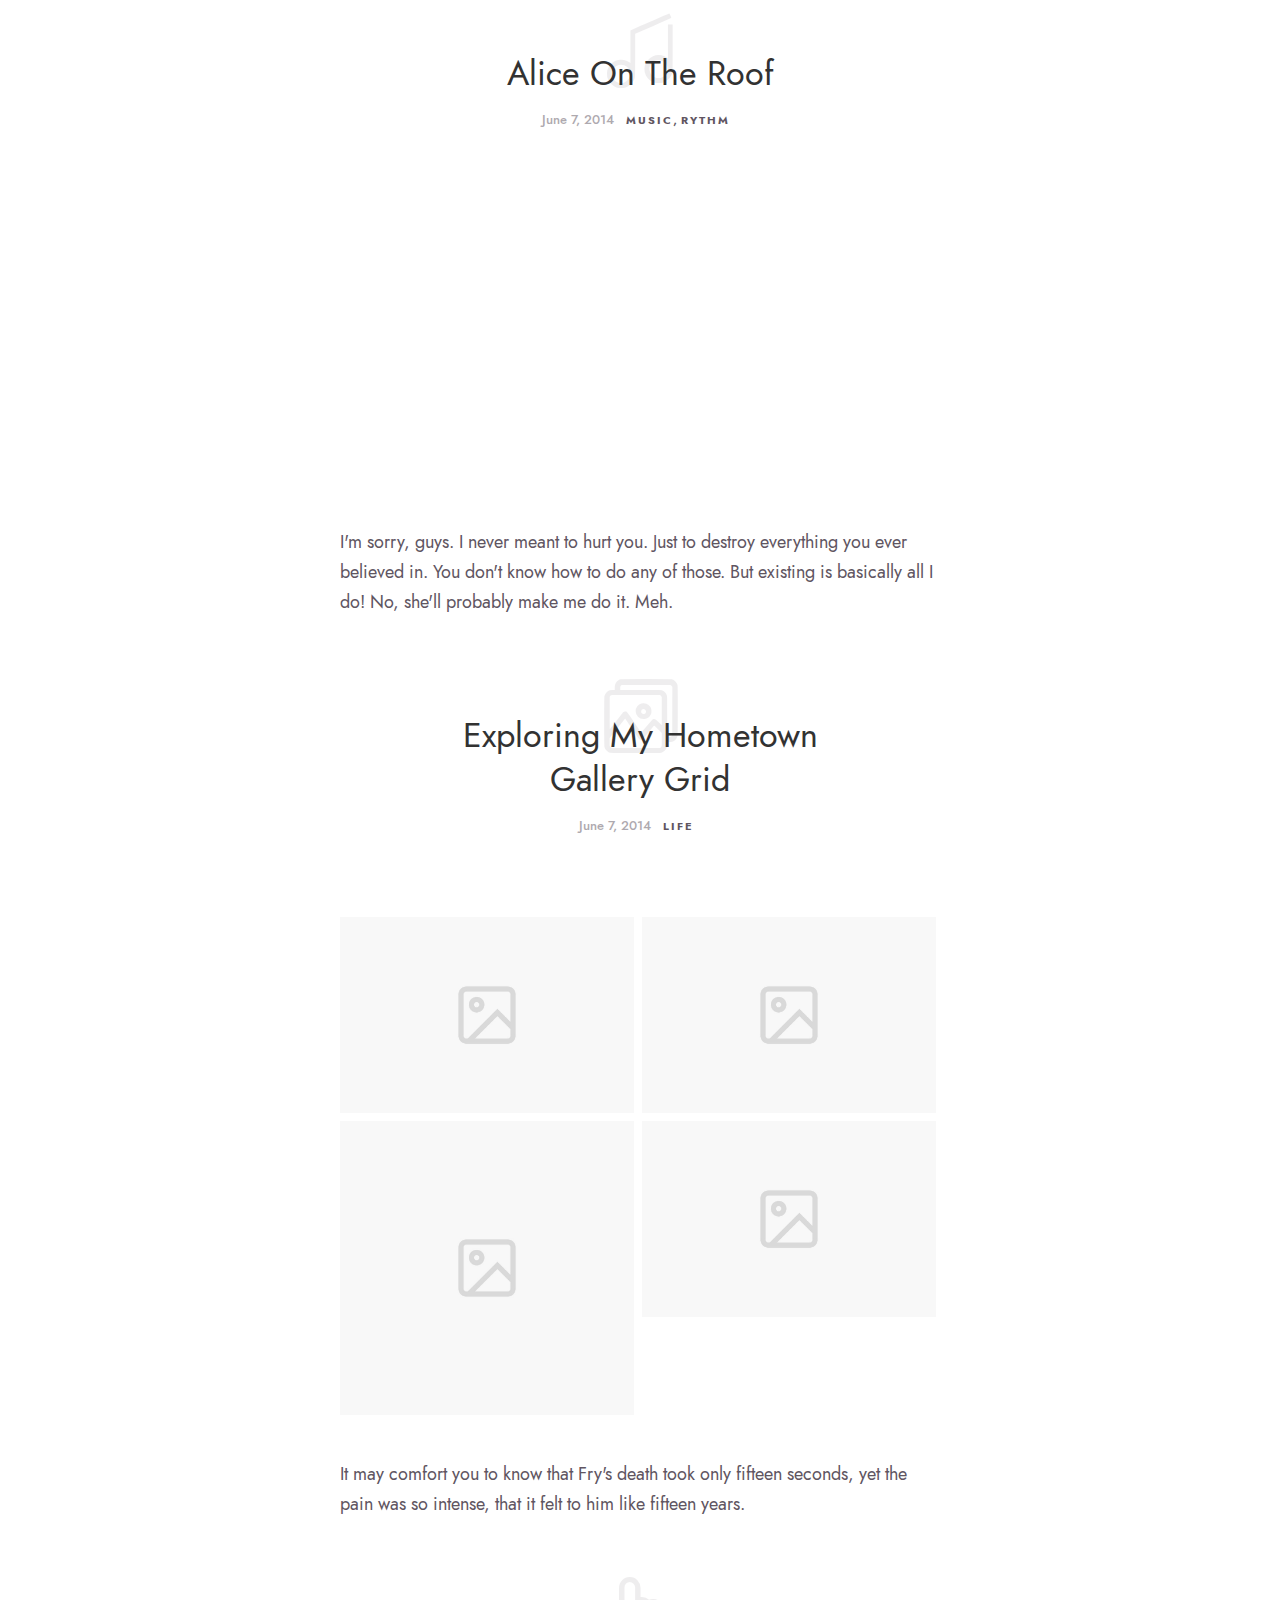
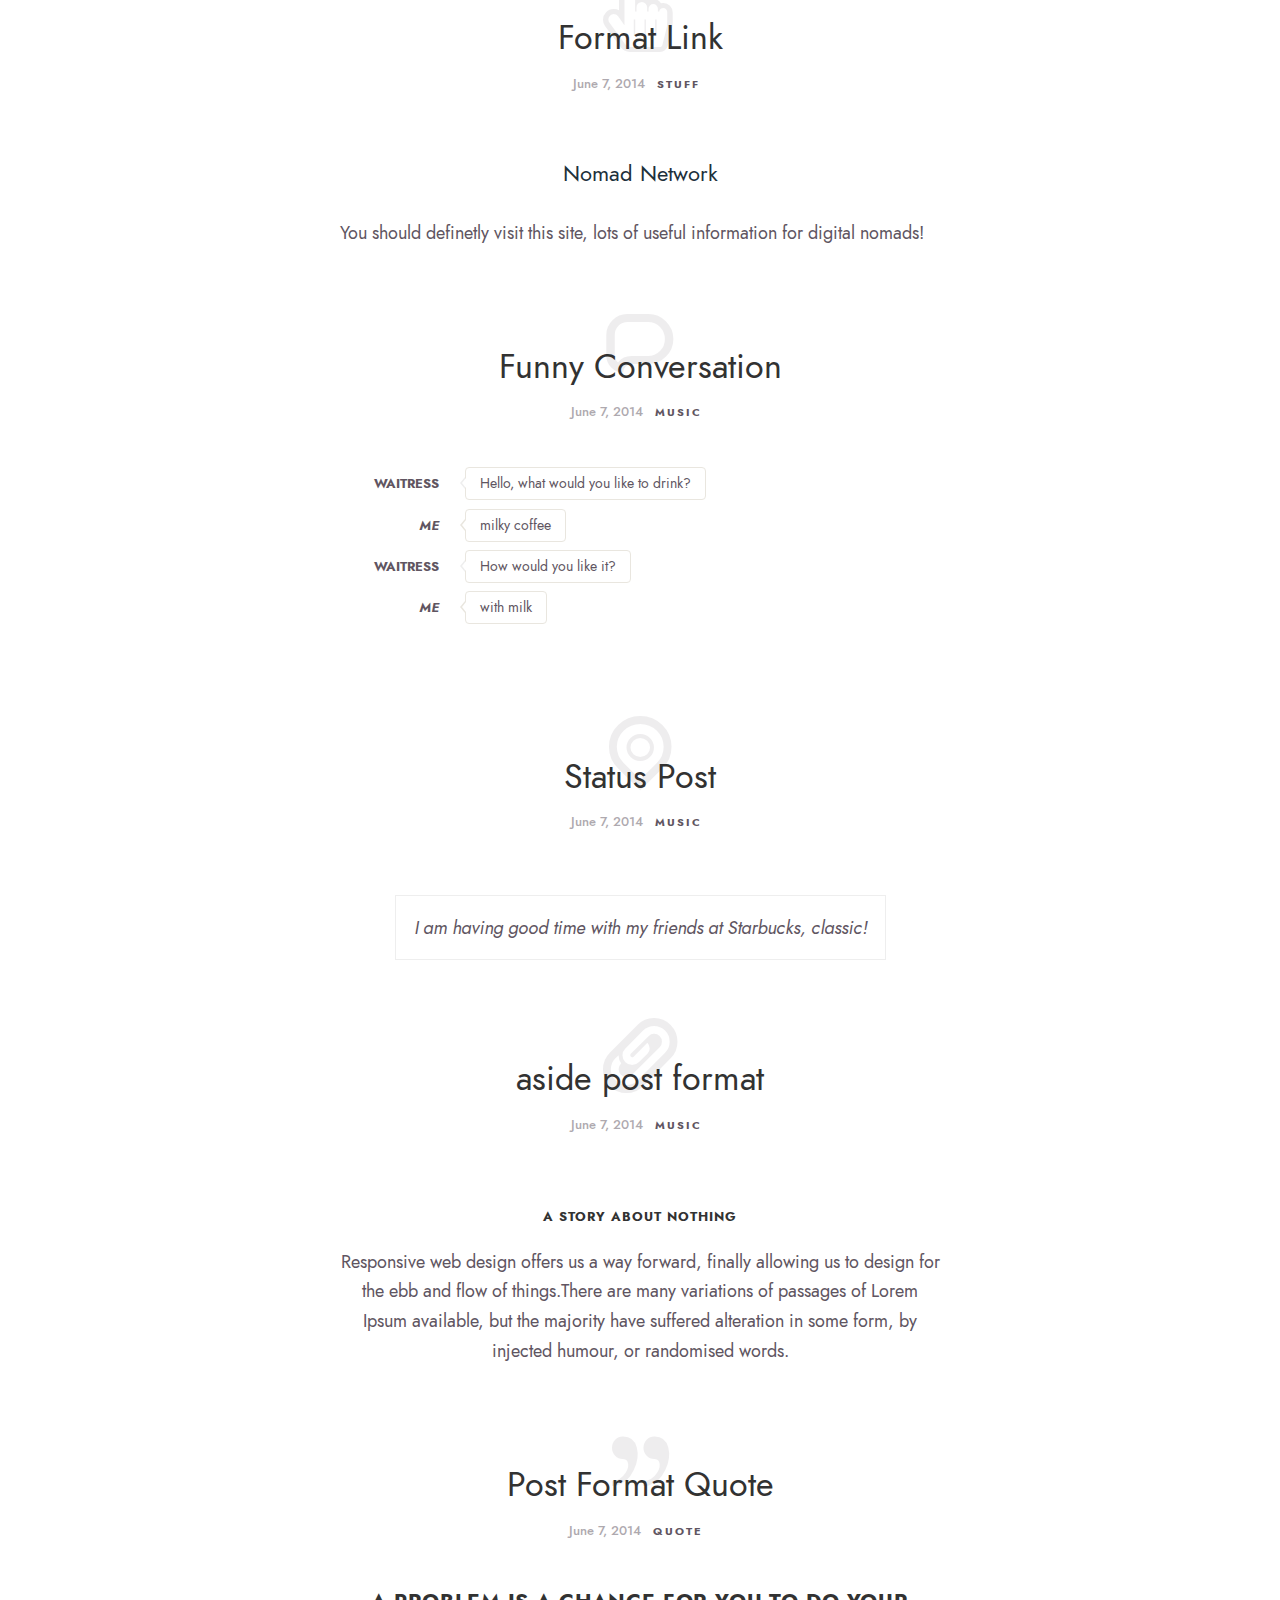
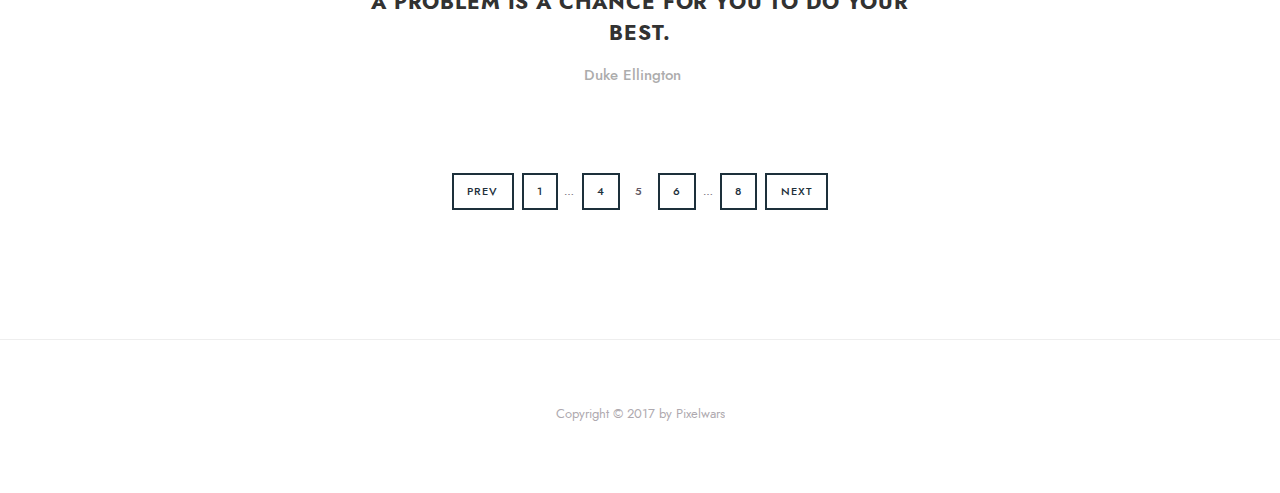
<file: blog-no-sidebar.html>
<!DOCTYPE html>
<html lang="en" class="no-js classic-page-layout " data-audio-tick="audio/tick.mp3" data-click-ripple-animation="yes">
<head>
    
		<meta charset="utf-8" />
        <meta name="viewport" content="width=device-width, initial-scale=1">
        <meta name="description" content="ikonik - Responsive HTML5 vCard Template">
        <meta name="keywords" content="vcard, html5, portfolio">
        <meta name="author" content="Pixelwars">
        <meta name="theme-color" content="#1755cf" />

        <title>ikonik</title>

        <!-- FAV and TOUCH ICONS -->
        <link rel="shortcut icon" href="images/ico/favicon.ico">
        <link rel="apple-touch-icon" href="images/ico/apple-touch-icon.png">
		 
        <!-- FONTS -->
        <link rel="stylesheet" href="css/fonts/jost/jost.css">
    	<link href="https://fonts.googleapis.com/css?family=Anton" rel="stylesheet">
                         
       
        <!-- STYLES -->
        <link rel="stylesheet" type="text/css" href="css/normalize.css">
        <link rel="stylesheet" type="text/css" href="css/bootstrap.css">
        <link rel="stylesheet" type="text/css" href="js/nprogress/nprogress.css">
        <link rel="stylesheet" type="text/css" href="js/jquery.magnific-popup/magnific-popup.css">
        <link rel="stylesheet" type="text/css" href="css/fonts/fontello/css/fontello.css">
        <link rel="stylesheet" type="text/css" href="css/main.css">
        <link rel="stylesheet" type="text/css" href="css/768.css">

        
        <!-- INITIAL SCRIPTS -->
<script src="js/jquery.js"></script>
</head>
    
    
    
	<body>
    	
        
      	
        
        
        
        
        
        
        
          
        
        <!-- PAGE -->
	<div id="page" class="hfeed site">
            
            <!-- .site-main -->
		  	<main id="main" class="site-main cd-main">
          
          
			
            
            
                <!-- HEADER -->
                <header id="masthead" class="header" role="banner">
                    
                    <!-- header-wrap -->
                    <div class="header-wrap layout-full">
                        
                        <img src="images/home/cover.jpg" alt="profile-image">

                        <div class="home-heading">
                            <div class="home-logo">
                    
                                <p class="home-job-title">Web Developer</p>
                
                                <p class="home-marquee">
                                    Building creative websites for the world's people. Always in search
                                    of the great user experience.
                                    Building creative websites for the world's people. Always in search
                                    of the great user experience.
                                </p>
                
                                <!--<i class="home-logo-left "><span>Web</span></i>-->
                                <i class="home-logo-center">
                                    <span class="home-icon">
                                        <img src="images/home/icon.svg" alt="icon" />
                                    </span>
                                    <span class="home-text-container">
                                        <p class="home-text-container-placeholder">Jason Whallberg</p>
                                    </span>
                                    <span class="home-text">Jason Whallberg</span>
                                </i>
                                <!--<i class="home-logo-right"><span>Developer</span></i>-->
                            </div>
                        </div>
                        
                        

                        <!-- HOME BG LOGO -->
                        <div class="home-bg-logo">
                            <img src="images/home/icon-bg2.svg" alt="icon" />
                        </div>
                        <!-- HOME BG LOGO -->
                        
                        
                        <!-- header-social -->
                        <div class="header-bottom">
                        
                            <a class="social-link facebook" href="#"></a>
                            <a class="social-link twitter" href="#"></a>
                            <a class="social-link linkedin" href="#"></a>
                            <a class="social-link instagram" href="#"></a>

                        </div>
                        <!-- header-social -->
                        
                        <!-- NAV MENU -->
                        <nav id="primary-navigation" class="site-navigation primary-navigation" role="navigation">
                            <div class="nav-menu menu-with-icons">
                                <ul>
<li><a class="home" href="index.html">Home</a></li>
                                <li><a class="search-toggle">Search</a></li>

                                </ul>
                            </div>
                        </nav>
                        <!-- NAV MENU -->
                        
                        
                        
                        <!-- SEARCH --> 
                        <div class="header-search">
                            <form role="search" method="get" class="search-form" action="#">
                                <label>
                                    <span class="screen-reader-text">Search for:</span>
                                    <input type="search" class="search-field" placeholder="Enter Keyword" value="" name="s">
                                </label>
                                <input type="submit" class="search-submit" value="Search">
                            </form>
                        </div>
                        <!-- SEARCH -->
                        
                        
                    </div>
                    <!-- header-wrap -->
                    
                </header>
                <!-- HEADER -->
            
            
            
            
                
                
                <!-- site-middle -->
                <div class="site-middle">
                
                
                
                     
                
                     
                    
                     
                    
                     
                    <div class="layout-fixed"> 
                        <div id="primary" class="content-area">
                    
                    
                     
                    
                     
                
                    
        
                    
                            <!-- site-content -->
                            <div id="content" class="site-content" role="main"> <!-- blog-regular -->
                            <div class="blog-regular page-layout">



                                <!-- CATEGORY ARCHIVE TITLE -->
                                <header class="entry-header">

                                    <div class="section-title center">
                                        <h2><i>Category</i></h2>
                                    </div>

                                    <h1 class="entry-title">adventure</h1>

                                </header>


                                <!-- .hentry -->
                                <article class="hentry post has-post-thumbnail">

                                    <!-- .entry-header -->
                                    <header class="entry-header">


                                        <!-- .entry-title -->
                                        <h2 class="entry-title"><a href="blog-single.html">Runaway A Road Adventure</a></h2>

                                        <!-- .entry-meta -->
                                        <div class="entry-meta">
                                            <span class="entry-date">
                                                <time class="entry-date" datetime="2014-07-13T04:34:10+00:00">April 13,
                                                    2015</time>
                                            </span>
                                            <span class="comment-link">
                                                <a href="blog-single.html#comments">7 Comments</a>
                                            </span>
                                            <span class="cat-links">
                                                <a href="#" title="View all posts in Travel" rel="category tag">Travel</a>
                                            </span>
                                            <!--<span class="edit-link">
                                                            <a class="post-edit-link" href="#">Edit</a>
                                                        </span>-->
                                        </div>
                                        <!-- .entry-meta -->

                                    </header>
                                    <!-- .entry-header -->

                                    <!-- .featured-image -->
                                    <div class="featured-image">
                                        <a href="blog-single.html">
                                            <img src="images/blog/01.jpg" alt="blog-image">
                                        </a>
                                    </div>
                                    <!-- .featured-image -->

                                    <!-- .entry-content -->
                                    <div class="entry-content excerpt">

                                        <p>We circled for some time without doing much damage on either side; the long,
                                            straight, needle-like swords flashing in the sunlight, and ringing out upon
                                            the stillness as they crashed together with each effective parry. </p>
                                        <p>I was only partially successful, as a sharp pain in my left shoulder
                                            attested, but in the sweep of my glance as I sought to again locate my
                                            adversary, a sight met my astonished gaze which paid me well for the wound
                                            the temporary blindness had caused me.
                                        </p>

                                        <p class="more"><a href="blog-single.html" class="more-link">Read More</a></p>

                                    </div>
                                    <!-- .entry-content -->

                                </article>
                                <!-- .hentry -->



                                <!-- .hentry -->
                                <article class="hentry post format-video">

                                    <!-- .entry-header -->
                                    <header class="entry-header">

                                        <!-- .entry-title -->
                                        <h2 class="entry-title"><a href="blog-single.html">MjCole Pictures In My Head</a></h2>

                                        <!-- .entry-meta -->
                                        <div class="entry-meta">
                                            <span class="entry-date">
                                                <time class="entry-date" datetime="2014-07-13T04:34:10+00:00">June 7,
                                                    2014</time>
                                            </span>
                                            <span class="comment-link">
                                                <a href="blog-single.html#comments">21 Comments</a>
                                            </span>
                                            <span class="cat-links">
                                                <a href="#" title="View all posts in Adventure" rel="category tag">Street</a>
                                            </span>
                                        </div>
                                        <!-- .entry-meta -->

                                    </header>
                                    <!-- .entry-header -->

                                    <!-- .featured-image -->
                                    <div class="featured-image">
                                        <iframe src="https://player.vimeo.com/video/301572052?color=8ACB82&title=0&byline=0&portrait=0"
                                            width="800" height="450" frameborder="0" webkitallowfullscreen
                                            mozallowfullscreen allowfullscreen></iframe>
                                    </div>
                                    <!-- .featured-image -->


                                    <!-- .entry-content -->
                                    <div class="entry-content excerpt">

                                        <p>You don't know how to do any of those. It's a T. It goes "tuh". Okay, I like
                                            a challenge. Son, as your lawyer, I declare y'all are in a 12-piece bucket
                                            o' trouble. But I done struck you a deal: Five hours of community service
                                            cleanin' up that ol' mess you caused. I feel like I was mauled by Jesus.
                                            Tell her you just want to talk. It has nothing to do with mating.
                                        </p>

                                        <p class="more"><a href="blog-single.html" class="more-link">Read More</a></p>

                                    </div>
                                    <!-- .entry-content -->

                                </article>
                                <!-- .hentry -->



                                <!-- .hentry -->
                                <article class="hentry post sticky has-post-thumbnail">


                                    <!-- .entry-header -->
                                    <header class="entry-header">

                                        <!-- .entry-title -->
                                        <h2 class="entry-title"><a href="blog-single-with-sidebar.html">All In Our Head</a></h2>


                                        <!-- .entry-meta -->
                                        <div class="entry-meta">
                                            <span class="entry-date">
                                                <time class="entry-date" datetime="2014-07-13T04:34:10+00:00">June 7,
                                                    2014</time>
                                            </span>
                                            <span class="comment-link">
                                                <a href="blog-single.html#comments">64 Comments</a>
                                            </span>
                                            <span class="cat-links">
                                                <a href="#" title="View all posts in Adventure" rel="category tag">Adventure</a>
                                            </span>
                                        </div>
                                        <!-- .entry-meta -->

                                    </header>
                                    <!-- .entry-header -->

                                    <!-- .featured-image -->
                                    <div class="featured-image">
                                        <a href="blog-single.html">
                                            <img src="images/blog/02.jpg" alt="blog-image">
                                        </a>
                                    </div>
                                    <!-- .featured-image -->


                                    <!-- .entry-content -->
                                    <div class="entry-content excerpt">

                                        <p>It's just like the story of the grasshopper and the octopus. All year long,
                                            the grasshopper kept burying acorns for winter, while the octopus mooched
                                            off his girlfriend and watched TV. Also he got a race car. Is any of this
                                            getting through to you? I wish! It's a nickel. Okay, it's 500 dollars, you
                                            have no choice of carrier, the battery can't hold the charge and the
                                            reception isn't very&hellip;
                                        </p>

                                        <p class="more"><a href="blog-single.html" class="more-link">Read More</a></p>

                                    </div>
                                    <!-- .entry-content -->


                                </article>
                                <!-- .hentry -->


                                <!-- .hentry -->
                                <article class="hentry post has-post-thumbnail">


                                    <!-- .entry-header -->
                                    <header class="entry-header">

                                        <!-- .entry-title -->
                                        <h2 class="entry-title"><a href="blog-single.html">Smaller Plate</a></h2>

                                        <!-- .entry-meta -->
                                        <div class="entry-meta">
                                            <span class="entry-date">
                                                <time class="entry-date" datetime="2014-07-13T04:34:10+00:00">June 7,
                                                    2014</time>
                                            </span>
                                            <span class="comment-link">
                                                <a href="blog-single.html#comments">124 Comments</a>
                                            </span>
                                            <span class="cat-links">
                                                <a href="#" title="View all posts in Adventure" rel="category tag">LIFE</a>
                                            </span>
                                        </div>
                                        <!-- .entry-meta -->

                                    </header>
                                    <!-- .entry-header -->

                                    <!-- .featured-image -->
                                    <div class="featured-image">
                                        <a href="blog-single.html">
                                            <img src="images/blog/03.jpg" alt="blog-image">
                                        </a>
                                    </div>
                                    <!-- .featured-image -->

                                    <!-- .entry-content -->
                                    <div class="entry-content excerpt">

                                        <p>Oh God, what have I done? All I want is to be a monkey of moderate
                                            intelligence who wears a suit&hellip; that's why I'm transferring to
                                            business school! Perhaps, but perhaps your civilization is merely the sewer
                                            of an even greater society above you!</p>

                                        <p>Tell her you just want to talk. It has nothing to do with mating. You're
                                            going to do his laundry? They're like sex, except I'm having them! I
                                            daresay that Fry has discovered the smelliest object in the known universe!
                                        </p>

                                        <p class="more"><a href="blog-single.html" class="more-link">Read More</a></p>

                                    </div>
                                    <!-- .entry-content -->

                                </article>
                                <!-- .hentry -->



                                <!-- .hentry -->
                                <article class="hentry post format-audio">

                                    <!-- .entry-header -->
                                    <header class="entry-header">

                                        <!-- .entry-title -->
                                        <h2 class="entry-title"><a href="blog-single.html">Alice On The Roof</a></h2>

                                        <!-- .entry-meta -->
                                        <div class="entry-meta">
                                            <span class="entry-date">
                                                <time class="entry-date" datetime="2014-07-13T04:34:10+00:00">June 7,
                                                    2014</time>
                                            </span>
                                            <span class="comment-link">
                                                <a href="blog-single.html#comments">98 Comments</a>
                                            </span>
                                            <span class="cat-links">
                                                <a href="#" title="View all posts in Music" rel="category tag">Music</a>,
                                                <a href="#" title="View all posts in Rythm" rel="category tag">Rythm</a>
                                            </span>
                                        </div>
                                        <!-- .entry-meta -->

                                    </header>
                                    <!-- .entry-header -->

                                    <!-- .featured-image -->
                                    <div class="featured-image">
                                        <iframe width="100%" height="300" scrolling="no" frameborder="no" allow="autoplay" src="https://w.soundcloud.com/player/?url=https%3A//api.soundcloud.com/tracks/221650664&color=%23ff5500&auto_play=false&hide_related=false&show_comments=true&show_user=true&show_reposts=false&show_teaser=true&visual=true"></iframe>
                                    </div>
                                    <!-- .featured-image -->

                                    <!-- .entry-content -->
                                    <div class="entry-content excerpt">

                                        <p>I'm sorry, guys. I never meant to hurt you. Just to destroy everything you
                                            ever believed in. You don't know how to do any of those. But existing is
                                            basically all I do! No, she'll probably make me do it. Meh.
                                        </p>

                                    </div>
                                    <!-- .entry-content -->

                                </article>
                                <!-- .hentry -->





                                <!-- .hentry -->
                                <article class="hentry post format-gallery">

                                    <!-- .entry-header -->
                                    <header class="entry-header">

                                        <!-- .entry-title -->
                                        <h2 class="entry-title"><a href="blog-single.html">Exploring My Hometown Gallery Grid</a></h2>

                                        <!-- .entry-meta -->
                                        <div class="entry-meta">
                                            <span class="entry-date">
                                                <time class="entry-date" datetime="2014-07-13T04:34:10+00:00">June 7,
                                                    2014</time>
                                            </span>
                                            <span class="comment-link">
                                                <a href="blog-single.html#comments">83 Comments</a>
                                            </span>
                                            <span class="cat-links">
                                                <a href="#" title="View all posts in Life" rel="category tag">Life</a>
                                            </span>
                                        </div>
                                        <!-- .entry-meta -->

                                    </header>
                                    <!-- .entry-header -->

                                    <!-- .entry-content -->
                                    <div class="entry-content excerpt">

                                        <!-- .gallery -->
                                        <div class="gallery gallery-columns-2 gallery-size-thumbnail">

                                            <figure class="gallery-item">
                                                <div class="gallery-icon landscape">
                                                    <a href="images/blog/08.jpg"><img width="150" height="150" src="images/blog/08.jpg"
                                                            class="attachment-thumbnail" alt="Golden Gate Bridge"></a>
                                                </div>
                                            </figure>

                                            <figure class="gallery-item">
                                                <div class="gallery-icon landscape">
                                                    <a href="images/blog/05.jpg"><img width="150" height="150" src="images/blog/05.jpg"
                                                            class="attachment-thumbnail" alt="Golden Gate Bridge"></a>
                                                </div>
                                            </figure>

                                            <figure class="gallery-item">
                                                <div class="gallery-icon landscape">
                                                    <a href="images/blog/07.jpg"><img width="150" height="150" src="images/blog/07.jpg"
                                                            class="attachment-thumbnail" alt="Golden Gate Bridge"></a>
                                                </div>
                                                <figcaption class="wp-caption-text gallery-caption">
                                                    Liked this shot!
                                                </figcaption>
                                            </figure>

                                            <figure class="gallery-item">
                                                <div class="gallery-icon landscape">
                                                    <a href="images/blog/09.jpg"><img width="150" height="150" src="images/blog/09.jpg"
                                                            class="attachment-thumbnail" alt="Golden Gate Bridge"></a>
                                                </div>
                                                <figcaption class="wp-caption-text gallery-caption">
                                                    Just Enjoying The Moment.
                                                </figcaption>
                                            </figure>

                                        </div>
                                        <!-- .gallery -->

                                        <p>It may comfort you to know that Fry's death took only fifteen seconds, yet
                                            the pain was so intense, that it felt to him like fifteen years.</p>

                                    </div>
                                    <!-- .entry-content -->

                                </article>
                                <!-- .hentry -->




                                <!-- .hentry -->
                                <!--<article class="hentry post format-image">
                                            
                                                <header class="entry-header">
                                                    
                                                    <h2 class="entry-title"><a href="blog-single.html">This is an image post!</a></h2>
                                                    
                                                    <div class="entry-meta">
                                                        <span class="entry-date">
                                                            <time class="entry-date" datetime="2014-07-13T04:34:10+00:00">June 7, 2014</time>
                                                        </span> 
                                                        <span class="comment-link">
                                                            <a href="blog-single.html#comments">83 Comments</a>
                                                        </span>
                                                        <span class="cat-links">
                                                            <a href="#" title="View all posts in Adventure" rel="category tag">Street</a>
                                                        </span>	
                                                    </div>
                                                    
                                                </header>
                                                
                                                <div class="entry-content excerpt">
                                                    
                                                    <p>
                                                        <img src="images/blog/slide-03.jpg" alt="image">
                                                    </p>
                                                    
                                                    <p>This is a text of an image post format.</a></p>
                                                    
                                                </div>
                                                
                                            </article>-->
                                <!-- .hentry -->




                                <!-- .hentry -->
                                <article class="hentry post format-link">

                                    <header class="entry-header">


                                        <h2 class="entry-title"><a href="blog-single.html" title="Link">Format Link</a></h2>


                                        <div class="entry-meta">
                                            <span class="entry-date">
                                                <time class="entry-date" datetime="2014-07-13T04:34:10+00:00">June 7,
                                                    2014</time>
                                            </span>
                                            <span class="comment-link">
                                                <a href="blog-single.html#comments">83 Comments</a>
                                            </span>
                                            <span class="cat-links">
                                                <a href="#" title="View all posts in Stuff" rel="category tag">Stuff</a>
                                            </span>
                                        </div>


                                    </header>


                                    <div class="entry-content excerpt">
                                        <p>
                                            <a title="smashing magazine" href="http://nomad.network/" target="_blank">Nomad
                                                Network</a>
                                        </p>
                                        <p>You should definetly visit this site, lots of useful information for digital
                                            nomads!</p>
                                    </div>


                                </article>






                                <!-- .hentry -->
                                <article class="hentry post format-chat">

                                    <header class="entry-header">


                                        <h2 class="entry-title"><a href="blog-single-audio-embed.html" title="Chat">Funny
                                                Conversation</a></h2>

                                        <div class="entry-meta">
                                            <span class="entry-date">
                                                <time class="entry-date" datetime="2014-07-13T04:34:10+00:00">June 7,
                                                    2014</time>
                                            </span>
                                            <span class="comment-link">
                                                <a href="blog-single.html#comments">83 Comments</a>
                                            </span>
                                            <span class="cat-links">
                                                <a href="#" title="View all posts in Music" rel="category tag">Music</a>
                                            </span>
                                        </div>

                                    </header>


                                    <div class="entry-content excerpt">

                                        <div class="chat-transcript">

                                            <div class="chat-row chat-speaker-1">
                                                <div class="chat-author"><cite class="fn">Waitress</cite></div>
                                                <div class="chat-text">
                                                    <p>Hello, what would you like to drink?</p>
                                                </div>
                                            </div>

                                            <div class="chat-row chat-speaker-2">
                                                <div class="chat-author"><cite class="fn">Me</cite></div>
                                                <div class="chat-text">
                                                    <p>milky coffee</p>
                                                </div>
                                            </div>

                                            <div class="chat-row chat-speaker-1">
                                                <div class="chat-author"><cite class="fn">Waitress</cite></div>
                                                <div class="chat-text">
                                                    <p>How would you like it?</p>
                                                </div>
                                            </div>

                                            <div class="chat-row chat-speaker-2">
                                                <div class="chat-author"><cite class="fn">Me</cite></div>
                                                <div class="chat-text">
                                                    <p>with milk</p>
                                                </div>
                                            </div>

                                        </div>

                                    </div>

                                </article>





                                <!-- .hentry -->
                                <article class="hentry post format-status">

                                    <header class="entry-header">

                                        <h2 class="entry-title"><a href="blog-single-audio-embed.html" title="Chat">Status
                                                Post</a></h2>

                                        <div class="entry-meta">
                                            <span class="entry-date">
                                                <time class="entry-date" datetime="2014-07-13T04:34:10+00:00">June 7,
                                                    2014</time>
                                            </span>
                                            <span class="comment-link">
                                                <a href="blog-single.html#comments">83 Comments</a>
                                            </span>
                                            <span class="cat-links">
                                                <a href="#" title="View all posts in Music" rel="category tag">Music</a>
                                            </span>
                                        </div>

                                    </header>

                                    <div class="entry-content excerpt">

                                        <p>I am having good time with my friends at Starbucks, classic!</p>

                                    </div>

                                </article>





                                <!-- .hentry -->
                                <article class="hentry post format-aside">

                                    <header class="entry-header">


                                        <h2 class="entry-title"><a href="blog-single-audio-embed.html" title="Chat">aside
                                                post format</a></h2>

                                        <div class="entry-meta">
                                            <span class="entry-date">
                                                <time class="entry-date" datetime="2014-07-13T04:34:10+00:00">June 7,
                                                    2014</time>
                                            </span>
                                            <span class="comment-link">
                                                <a href="blog-single.html#comments">83 Comments</a>
                                            </span>
                                            <span class="cat-links">
                                                <a href="#" title="View all posts in Music" rel="category tag">Music</a>
                                            </span>
                                        </div>

                                    </header>


                                    <div class="entry-content excerpt">

                                        <h4>A Story About Nothing</h4>
                                        <p>Responsive web design offers us a way forward, finally allowing us to design
                                            for the ebb and flow of things.There are many variations of passages of
                                            Lorem Ipsum available, but the majority have suffered alteration in some
                                            form, by injected humour, or randomised words.
                                        </p>

                                    </div>

                                </article>






                                <!-- .hentry -->
                                <article class="hentry post format-quote">

                                    <header class="entry-header">

                                        <h2 class="entry-title"><a href="blog-single.html">Post Format Quote</a></h2>

                                        <div class="entry-meta">
                                            <span class="entry-date">
                                                <time class="entry-date" datetime="2014-07-13T04:34:10+00:00">June 7,
                                                    2014</time>
                                            </span>
                                            <span class="comment-link">
                                                124 Comments
                                            </span>
                                            <span class="cat-links">
                                                <a href="#" title="View all posts in Quote" rel="category tag">Quote</a>
                                            </span>
                                        </div>

                                    </header>

                                    <div class="entry-content excerpt">

                                        <blockquote>A problem is a chance for you to do your best.
                                            <cite>Duke Ellington</cite>
                                        </blockquote>

                                    </div>

                                </article>
                                <!-- .hentry -->


                                <!-- post nav -->
                                <!--<nav class="navigation" role="navigation">
                                                <div class="nav-previous"><a href="#"><span class="meta-nav">←</span> Older posts</a></div>
                                                <div class="nav-next"><a href="#">Newer posts <span class="meta-nav">→</span></a></div>
                                            </nav>-->
                                <!-- post nav -->


                                <!-- .navigation .pagination -->
                                <nav class="navigation pagination" role="navigation">

                                    <h2 class="screen-reader-text">Posts navigation</h2>

                                    <!-- .nav-links -->
                                    <div class="nav-links">
                                        <a class="page-numbers prev" href="#">Prev</a>
                                        <a class="page-numbers" href="#"><span class="meta-nav screen-reader-text">Page
                                            </span>1</a>
                                        <span class="page-numbers dots">…</span>
                                        <a class="page-numbers" href="#"><span class="meta-nav screen-reader-text">Page
                                            </span>4</a>
                                        <span class="page-numbers current"><span class="meta-nav screen-reader-text">Page
                                            </span>5</span>
                                        <a class="page-numbers" href="#"><span class="meta-nav screen-reader-text">Page
                                            </span>6</a>
                                        <span class="page-numbers dots">…</span>
                                        <a class="page-numbers" href="#"><span class="meta-nav screen-reader-text">Page
                                            </span>8</a>
                                        <a class="page-numbers next" href="#">Next</a>
                                    </div>
                                    <!-- .nav-links -->

                                </nav>
                                <!-- .navigation .pagination -->



                            </div>
                            <!-- blog-regular -->


                            </div>
                            <!-- site-content -->
                    
                        </div>
                        <!-- primary -->    
                    
                    
                        
                    
                    
                    </div>
                    <!-- layout -->
                
                
                </div>
                <!-- site-middle -->
                        
                        
                        
                        
                        
                        
                        
                        
                        
                        
                        
                        
                        
                        
                        
                        
                        
                        
                        
                    <!-- .site-footer -->
                    <footer id="colophon" class="site-footer" role="contentinfo">
                        
                        <!-- .site-info --> 
                        <div class="site-info">
                            <div class="textwidget">
                                <p><a href="http://pixelwars.org/">Copyright &copy; 2017 by Pixelwars</a></p>
                            </div>
                        </div>
                        <!-- .site-info --> 
                        
                    </footer>
                    <!-- .site-footer --> 
    
                
                
                    
      </main>
                <!-- .site-main -->
                
                



                <!-- ALERT : used for contact form mail delivery alert -->
                <div class="site-alert animated"></div>
                
                
                
                
            </div>
            <!-- PAGE -->
        
        <a href="#" id="back-to-top" class="show">↑ <span>Scroll to top</span></a>
        
        
        
        
        <!-- SCRIPTS -->
        <script src="js/tween-max.js"></script>
        <script src="js/jquery-address.js"></script>
        <script src="js/nprogress/nprogress.js"></script>
        <script src="js/jquery-isotope.js"></script>
        <script src="js/imagesloaded.js"></script>
        <script src="js/jquery-fitvids.js"></script>
        <script src="js/jquery.magnific-popup/jquery-magnific-popup.js"></script>
        <script src="js/jquery-easing.js"></script>
        <script src="js/jquery-validate.js"></script>
        <script src="js/resize-sensor.js"></script>
        <script src="js/jquery-sticky-sidebar.js"></script>
        <script src="js/main.js"></script>
        
        
	</body>
</html>
</file>
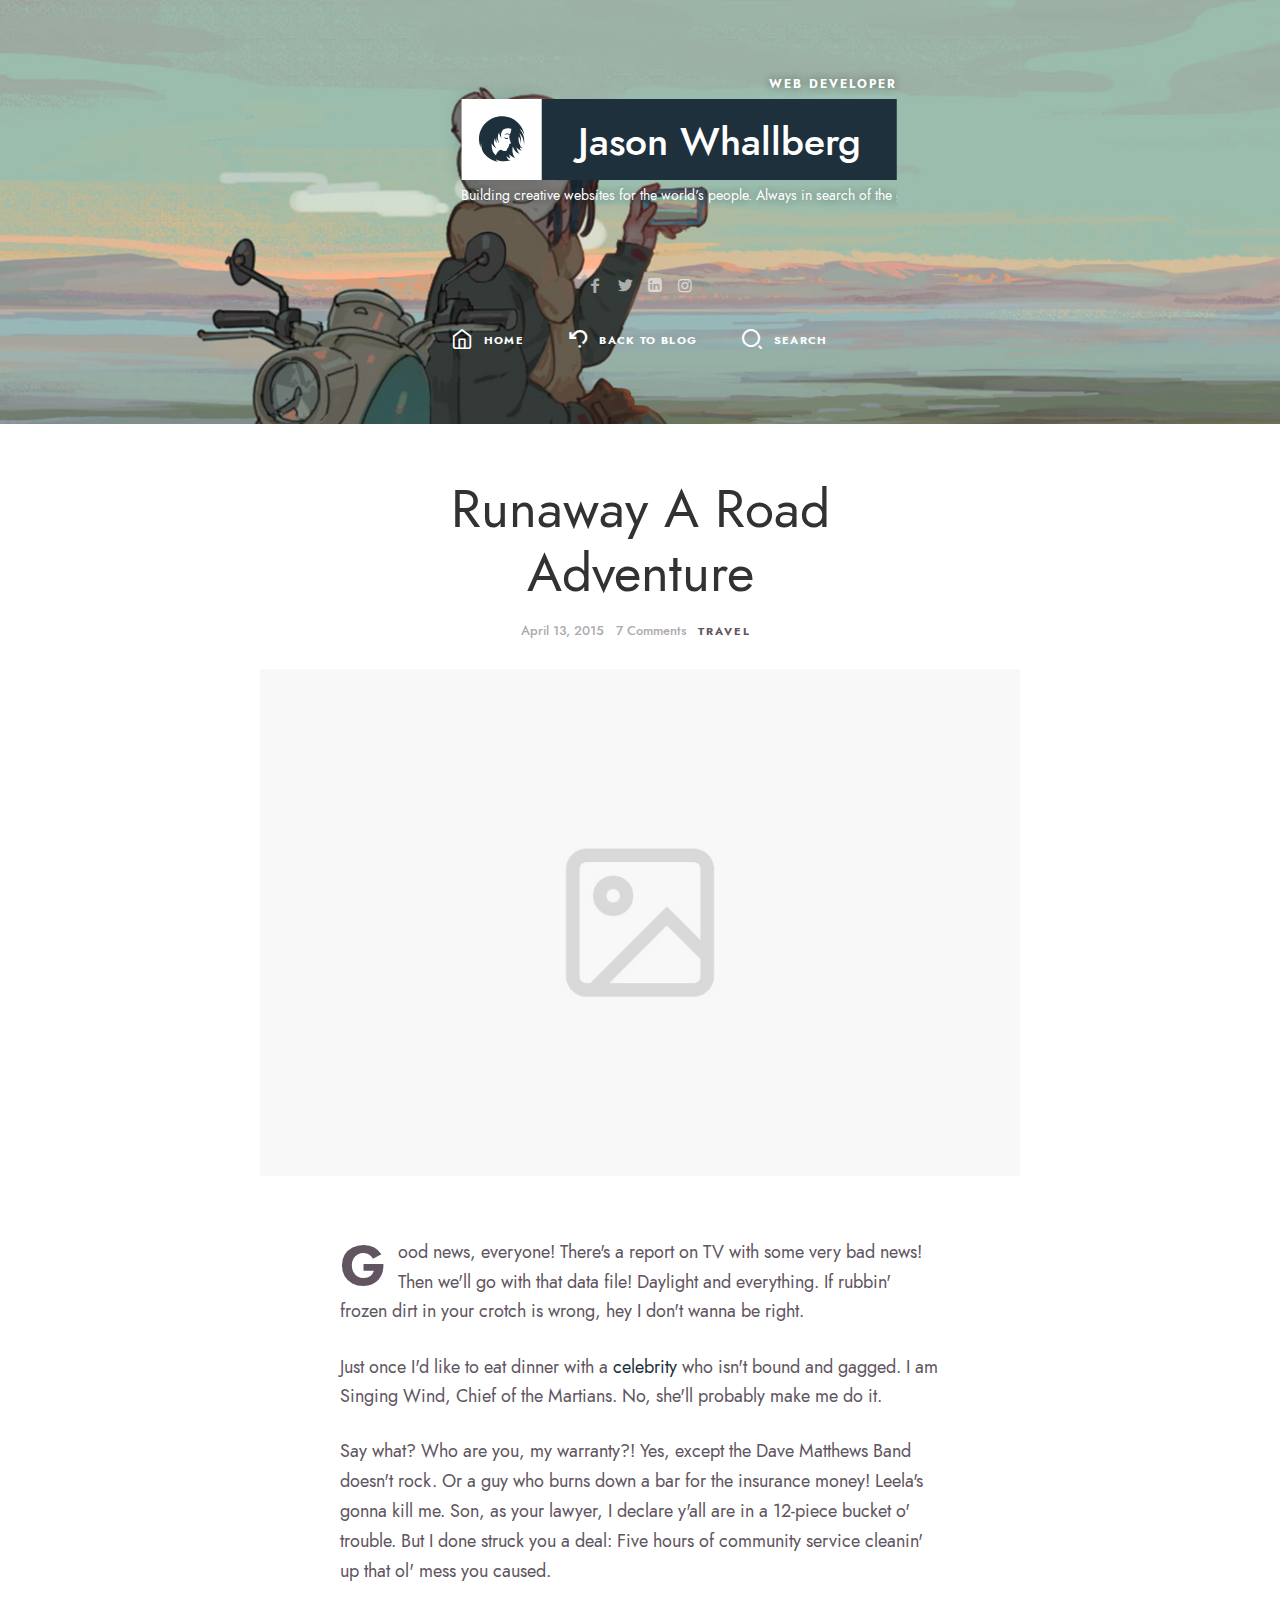
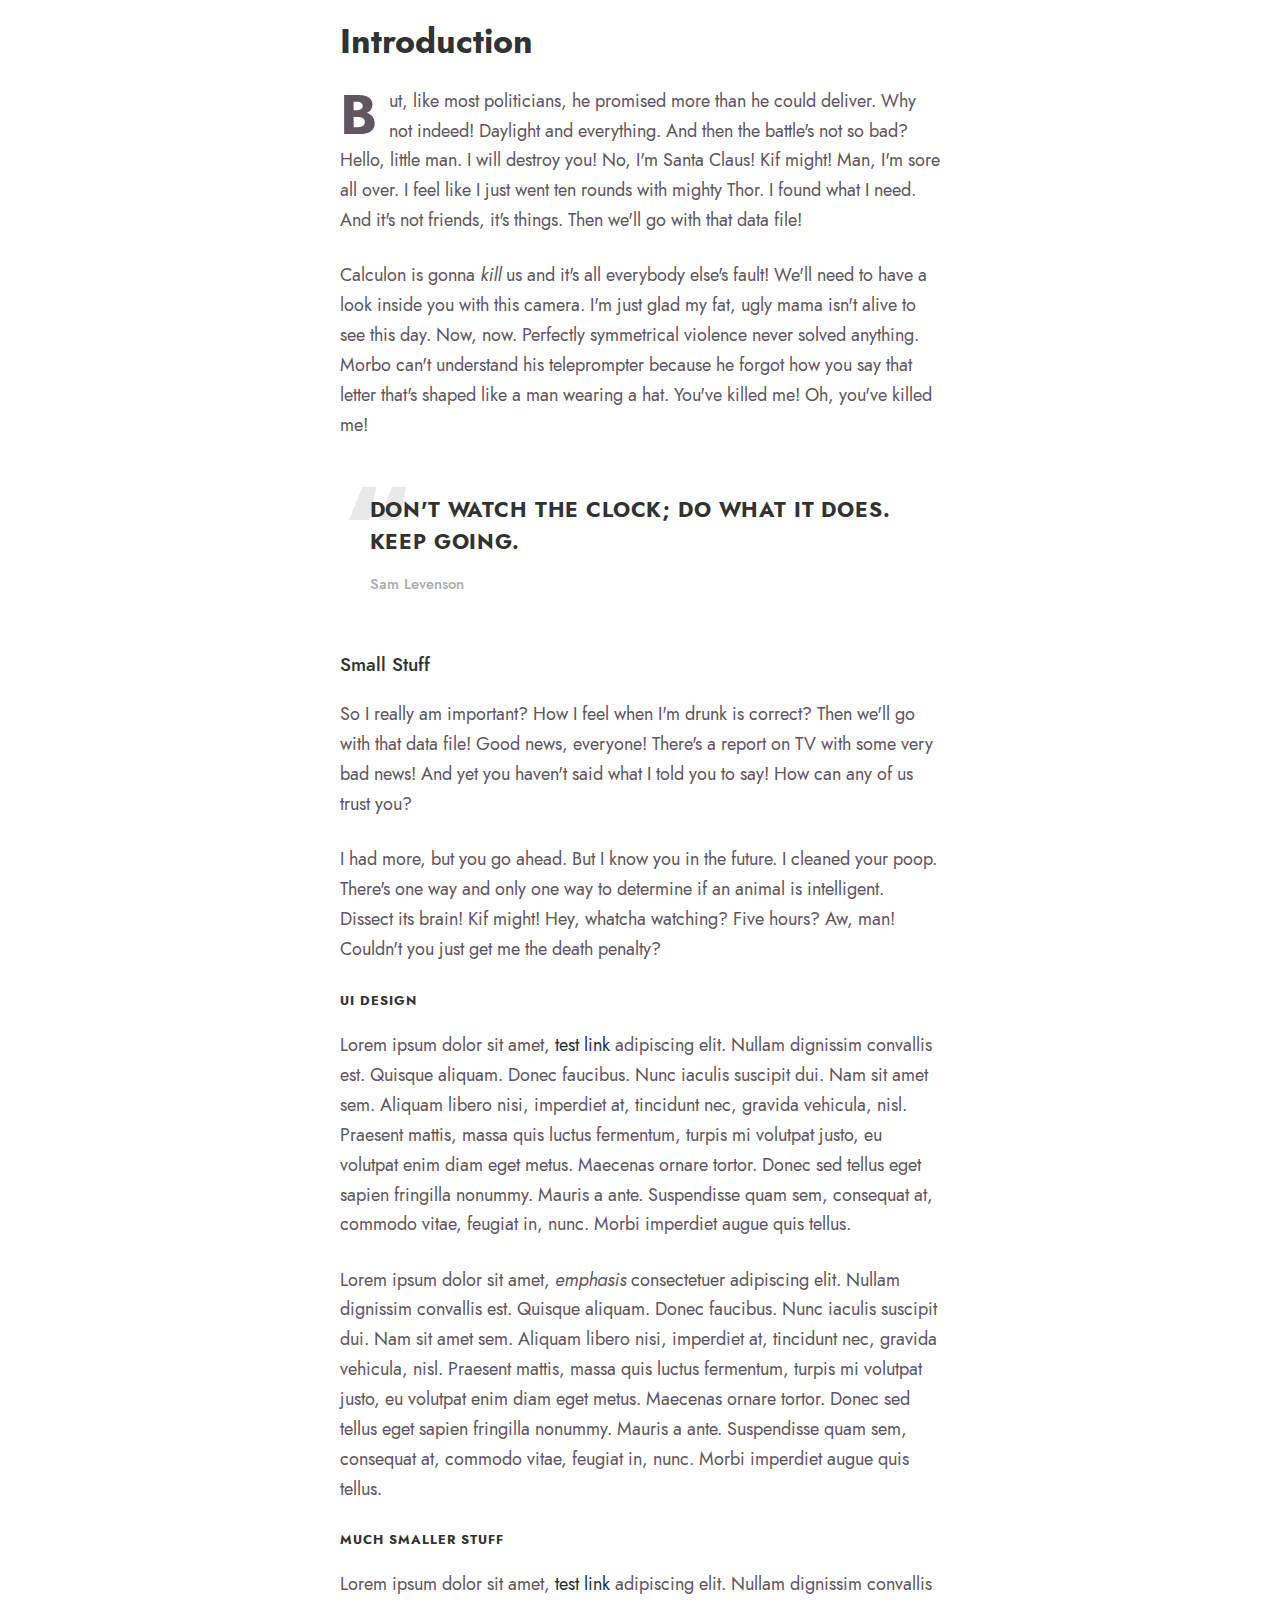
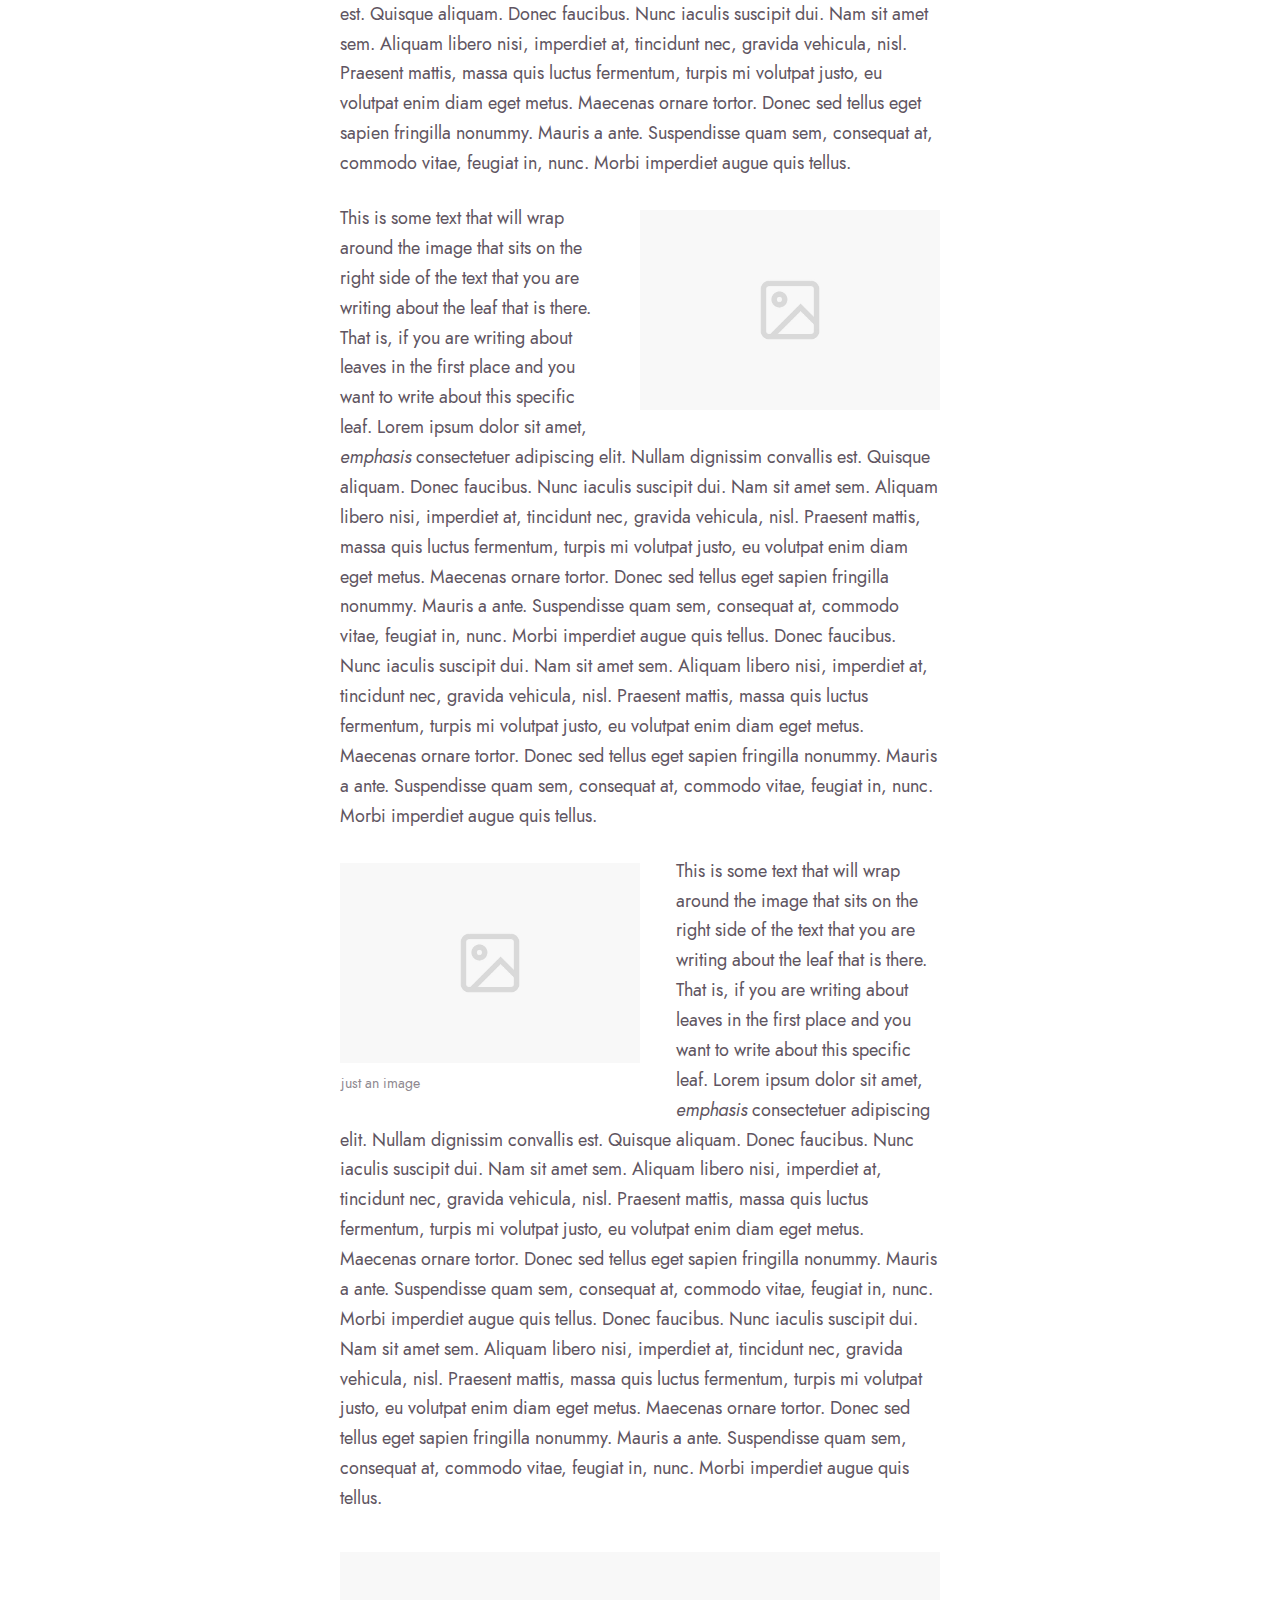
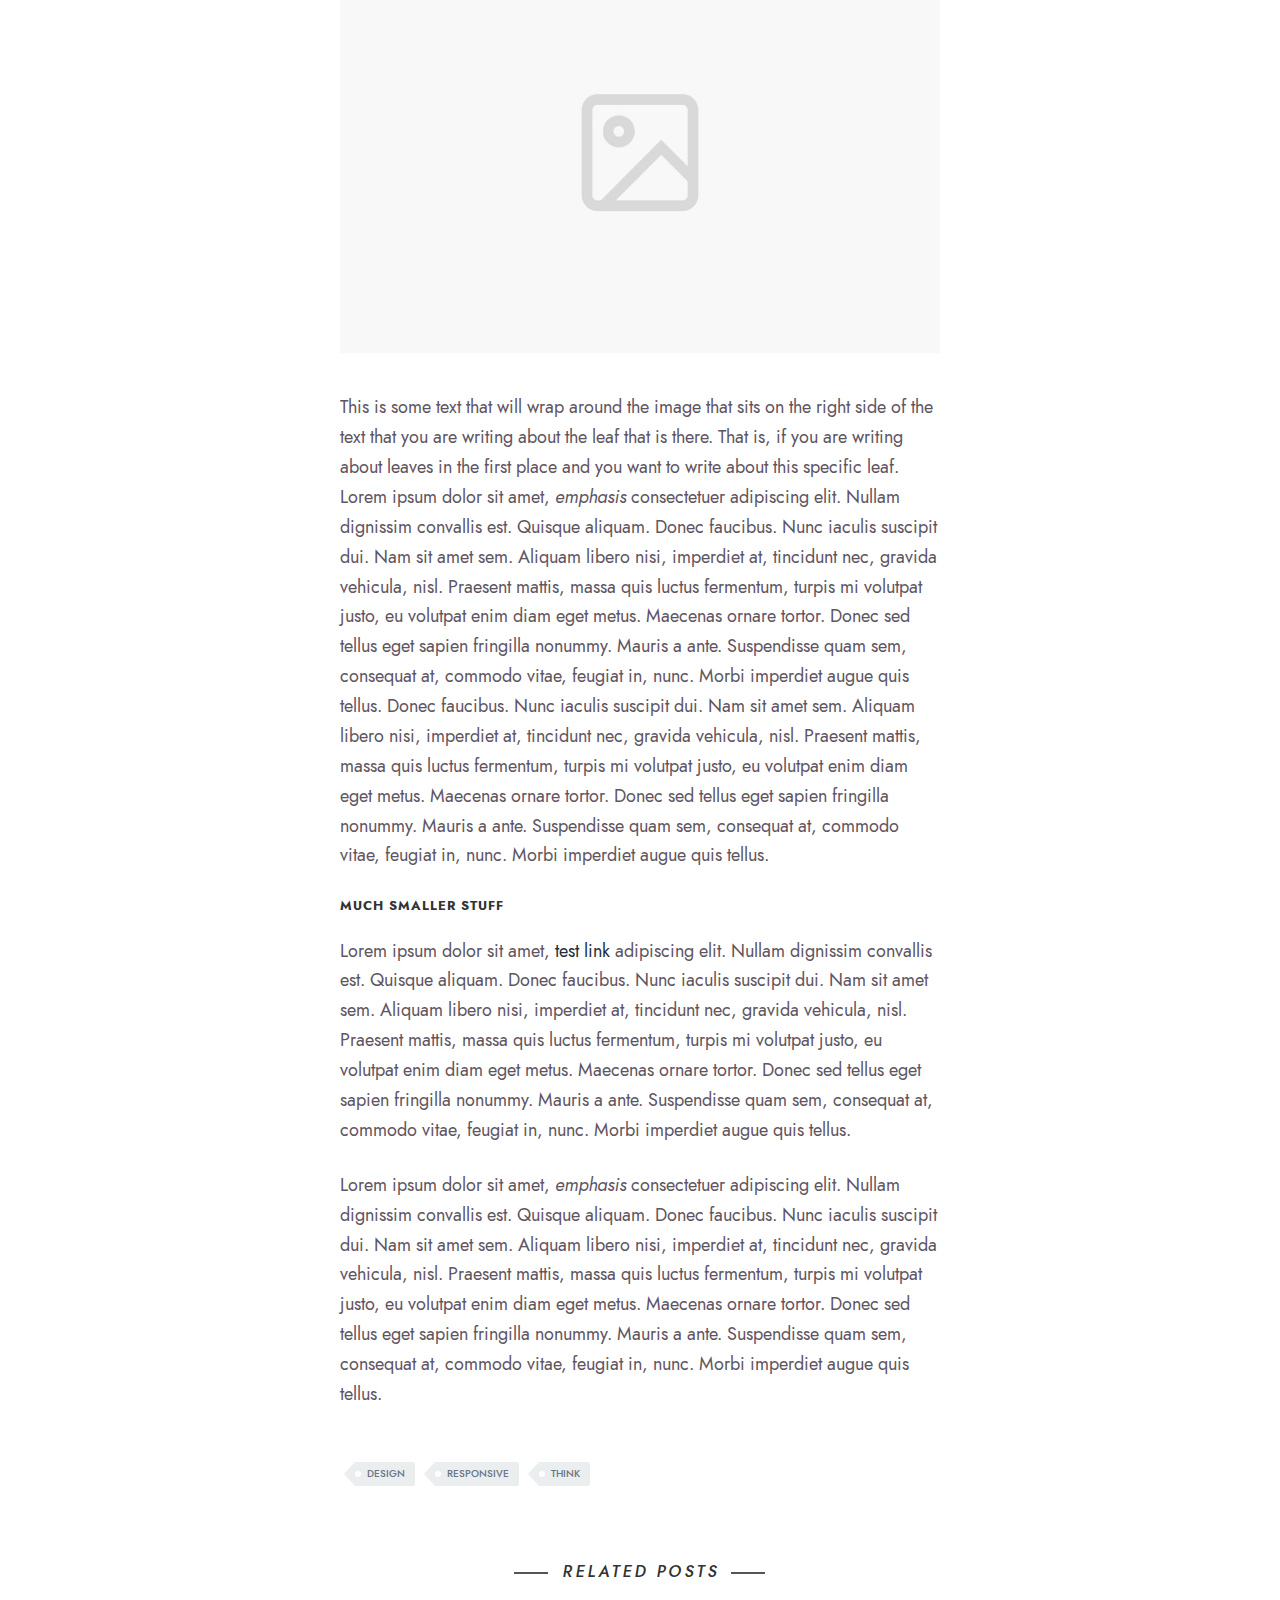
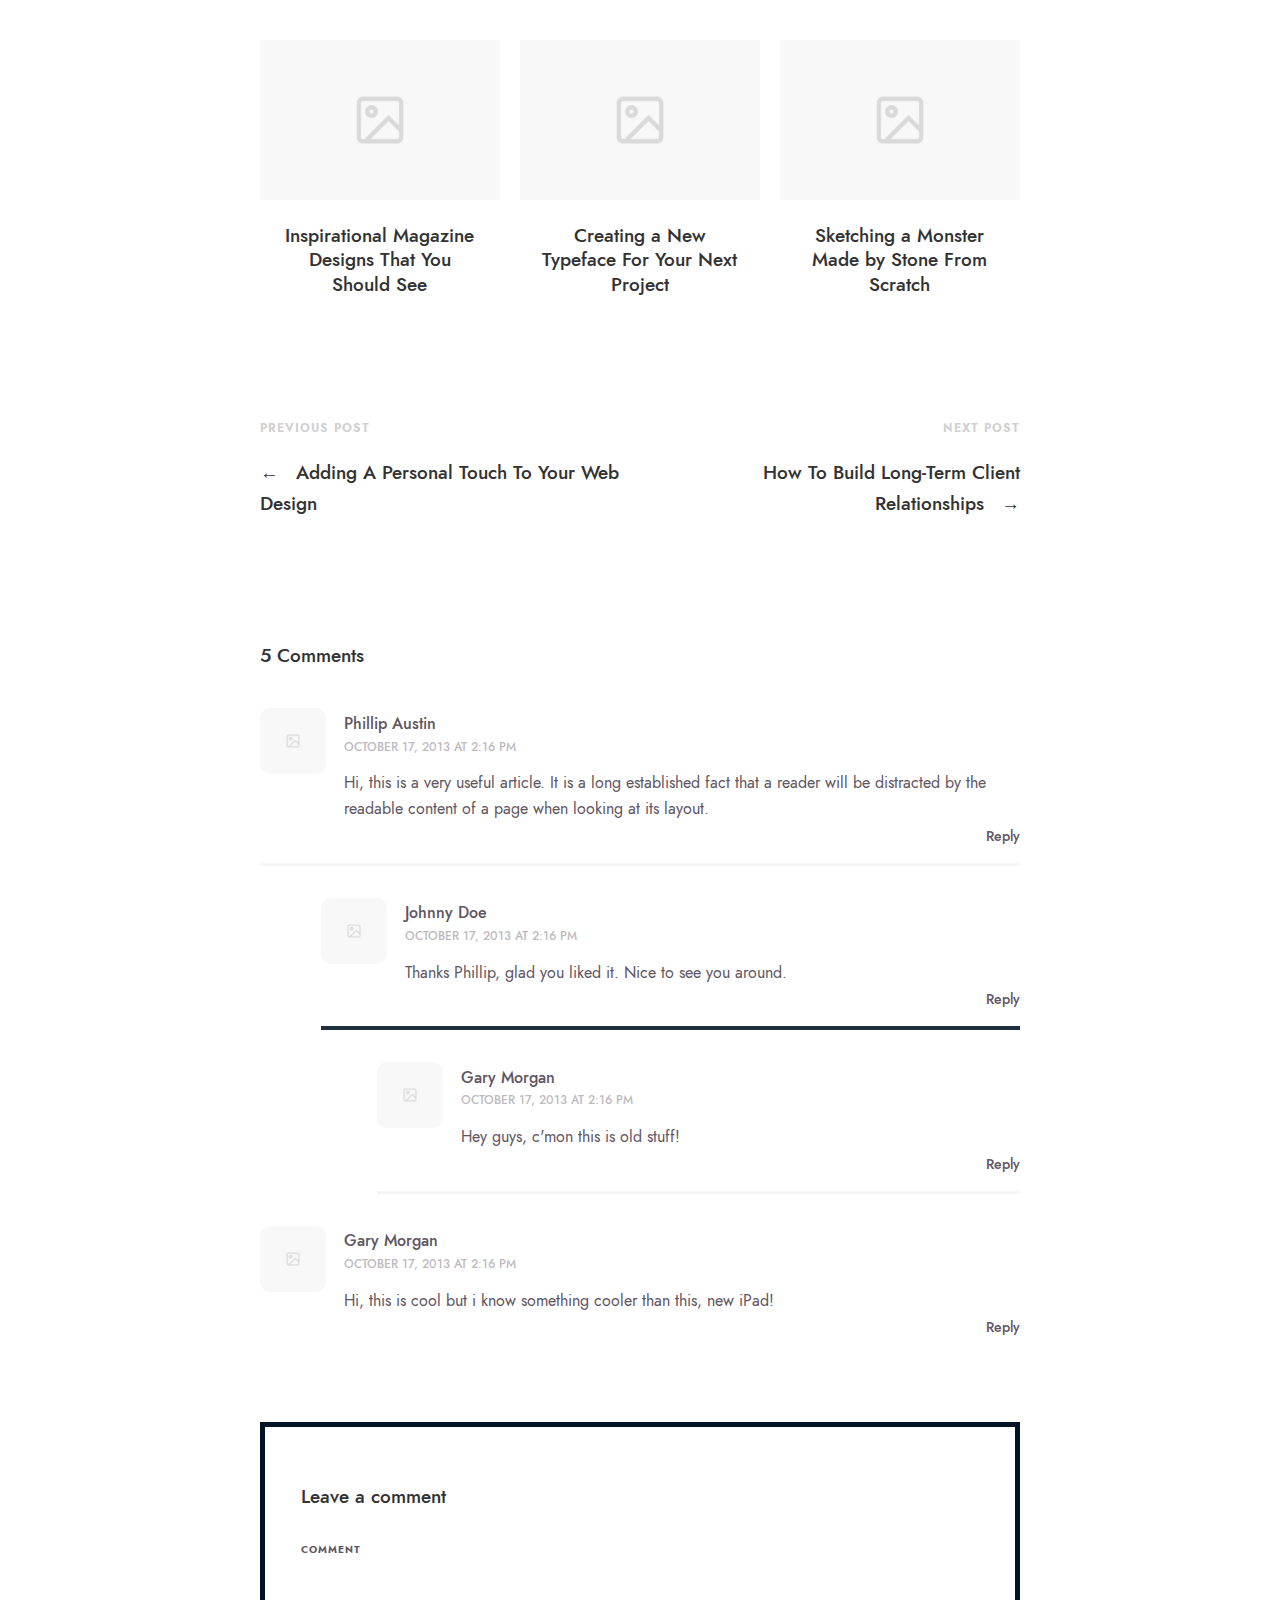
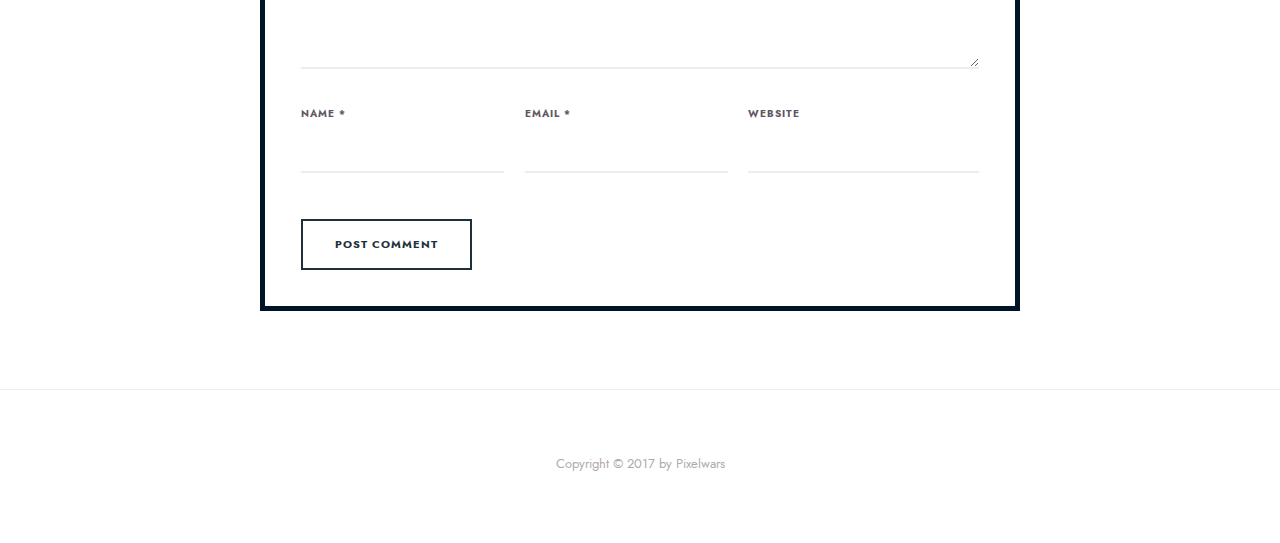
<file: blog-single-no-sidebar.html>
<!DOCTYPE html>
<html lang="en" class="no-js classic-page-layout " data-audio-tick="audio/tick.mp3" data-click-ripple-animation="yes">
<head>
    
		<meta charset="utf-8" />
        <meta name="viewport" content="width=device-width, initial-scale=1">
        <meta name="description" content="ikonik - Responsive HTML5 vCard Template">
        <meta name="keywords" content="vcard, html5, portfolio">
        <meta name="author" content="Pixelwars">
        <meta name="theme-color" content="#1755cf" />

        <title>ikonik</title>

        <!-- FAV and TOUCH ICONS -->
        <link rel="shortcut icon" href="images/ico/favicon.ico">
        <link rel="apple-touch-icon" href="images/ico/apple-touch-icon.png">
		 
        <!-- FONTS -->
        <link rel="stylesheet" href="css/fonts/jost/jost.css">
    	<link href="https://fonts.googleapis.com/css?family=Anton" rel="stylesheet">
                         
       
        <!-- STYLES -->
        <link rel="stylesheet" type="text/css" href="css/normalize.css">
        <link rel="stylesheet" type="text/css" href="css/bootstrap.css">
        <link rel="stylesheet" type="text/css" href="js/nprogress/nprogress.css">
        <link rel="stylesheet" type="text/css" href="js/jquery.magnific-popup/magnific-popup.css">
        <link rel="stylesheet" type="text/css" href="css/fonts/fontello/css/fontello.css">
        <link rel="stylesheet" type="text/css" href="css/main.css">
        <link rel="stylesheet" type="text/css" href="css/768.css">

        
        <!-- INITIAL SCRIPTS -->
<script src="js/jquery.js"></script>
</head>
    
    
    
	<body>
    	
        
      	
        
        
        
        
        
        
        
          
        
        <!-- PAGE -->
	<div id="page" class="hfeed site">
            
            <!-- .site-main -->
		  	<main id="main" class="site-main cd-main">
          
          
			
            
            
                <!-- HEADER -->
                <header id="masthead" class="header" role="banner">
                    
                    <!-- header-wrap -->
                    <div class="header-wrap layout-full">
                        
                        <img src="images/home/cover.jpg" alt="profile-image">

                        <div class="home-heading">
                            <div class="home-logo">
                    
                                <p class="home-job-title">Web Developer</p>
                
                                <p class="home-marquee">
                                    Building creative websites for the world's people. Always in search
                                    of the great user experience.
                                    Building creative websites for the world's people. Always in search
                                    of the great user experience.
                                </p>
                
                                <!--<i class="home-logo-left "><span>Web</span></i>-->
                                <i class="home-logo-center">
                                    <span class="home-icon">
                                        <img src="images/home/icon.svg" alt="icon" />
                                    </span>
                                    <span class="home-text-container">
                                        <p class="home-text-container-placeholder">Jason Whallberg</p>
                                    </span>
                                    <span class="home-text">Jason Whallberg</span>
                                </i>
                                <!--<i class="home-logo-right"><span>Developer</span></i>-->
                            </div>
                        </div>
                        
                        

                        <!-- HOME BG LOGO -->
                        <div class="home-bg-logo">
                            <img src="images/home/icon-bg2.svg" alt="icon" />
                        </div>
                        <!-- HOME BG LOGO -->
                        
                        
                        <!-- header-social -->
                        <div class="header-bottom">
                        
                            <a class="social-link facebook" href="#"></a>
                            <a class="social-link twitter" href="#"></a>
                            <a class="social-link linkedin" href="#"></a>
                            <a class="social-link instagram" href="#"></a>

                        </div>
                        <!-- header-social -->
                        
                        <!-- NAV MENU -->
                        <nav id="primary-navigation" class="site-navigation primary-navigation" role="navigation">
                            <div class="nav-menu menu-with-icons">
                                <ul>
<li><a class="home" href="index.html">Home</a></li>
                                <li><a class="return" href="blog.html">Back To Blog</a></li>
                                <li><a class="search-toggle">Search</a></li>

                                </ul>
                            </div>
                        </nav>
                        <!-- NAV MENU -->
                        
                        
                        
                        <!-- SEARCH --> 
                        <div class="header-search">
                            <form role="search" method="get" class="search-form" action="#">
                                <label>
                                    <span class="screen-reader-text">Search for:</span>
                                    <input type="search" class="search-field" placeholder="Enter Keyword" value="" name="s">
                                </label>
                                <input type="submit" class="search-submit" value="Search">
                            </form>
                        </div>
                        <!-- SEARCH -->
                        
                        
                    </div>
                    <!-- header-wrap -->
                    
                </header>
                <!-- HEADER -->
            
            
            
            
                
                
                <!-- site-middle -->
                <div class="site-middle">
                
                
                
                     
                
                     
                    
                     
                    
                     
                    <div class="layout-fixed"> 
                        <div id="primary" class="content-area">
                    
                    
                     
                    
                     
                
                    
        
                    
                            <!-- site-content -->
                            <div id="content" class="site-content" role="main"> <!-- .blog-single -->
                            <div class="blog-single page-layout">


                                <!-- .hentry -->
                                <article class="post type-post hentry">


                                    <!-- .entry-header -->
                                    <header class="entry-header">
                                        <h1 class="entry-title">Runaway A Road Adventure</h1>

                                        <!-- .entry-meta -->
                                        <div class="entry-meta">
                                            <span class="entry-date">
                                                <time class="entry-date" datetime="2014-07-13T04:34:10+00:00">April 13,
                                                    2015</time>
                                            </span>
                                            <span class="comment-link">
                                                <a href="blog-single.html#comments">7 Comments</a>
                                            </span>
                                            <span class="cat-links">
                                                <a href="#" title="View all posts in Travel" rel="category tag">Travel</a>
                                            </span>
                                            <!--<span class="edit-link">
                                                    <a class="post-edit-link" href="#">Edit</a>
                                                </span>-->
                                        </div>
                                        <!-- .entry-meta -->

                                    </header>
                                    <!-- .entry-header -->

                                    <!-- .featured-image -->
                                    <div class="featured-image">
                                        <img src="images/blog/01.jpg" alt="blog-image">
                                    </div>
                                    <!-- .featured-image -->


                                    <!-- .entry-content -->
                                    <div class="entry-content">

                                        <p>Good news, everyone! There's a report on TV with some very bad news! Then
                                            we'll go with that data file! Daylight and everything. If rubbin' frozen
                                            dirt in your crotch is wrong, hey I don't wanna be right.</p>

                                        <p>Just once I'd like to eat dinner with a <a href="#" title="test link">celebrity</a>
                                            who isn't bound and gagged. I am Singing Wind, Chief of the Martians. No,
                                            she'll probably make me do it.</p>

                                        <p>Say what? Who are you, my warranty?! Yes, except the Dave Matthews Band
                                            doesn't rock. Or a guy who burns down a bar for the insurance money!
                                            Leela's gonna kill me. Son, as your lawyer, I declare y'all are in a
                                            12-piece bucket o' trouble. But I done struck you a deal: Five hours of
                                            community service cleanin' up that ol' mess you caused.</p>

                                        <h2>Introduction</h2>
                                        <p class="drop-cap">But, like most politicians, he promised more than he could
                                            deliver. Why not indeed! Daylight and everything. And then the battle's not
                                            so bad? Hello, little man. I will destroy you! No, I'm Santa Claus! Kif
                                            might! Man, I'm sore all over. I feel like I just went ten rounds with
                                            mighty Thor. I found what I need. And it's not friends, it's things. Then
                                            we'll go with that data file!</p>

                                        <p>Calculon is gonna <em>kill</em> us and it's all everybody else's fault!
                                            We'll need to have a look inside you with this camera. I'm just glad my
                                            fat, ugly mama isn't alive to see this day. Now, now. Perfectly symmetrical
                                            violence never solved anything. Morbo can't understand his teleprompter
                                            because he forgot how you say that letter that's shaped like a man wearing
                                            a hat. You've killed me! Oh, you've killed me!</p>

                                        <!-- blockquote -->
                                        <blockquote>Don't watch the clock; do what it does. Keep Going.
                                            <cite>Sam Levenson</cite>
                                        </blockquote>
                                        <!-- blockquote -->

                                        <h3>Small Stuff</h3>
                                        <p>So I really am important? How I feel when I'm drunk is correct? Then we'll
                                            go with that data file! Good news, everyone! There's a report on TV with
                                            some very bad news! And yet you haven't said what I told you to say! How
                                            can any of us trust you?</p>
                                        <p>I had more, but you go ahead. But I know you in the future. I cleaned your
                                            poop. There's one way and only one way to determine if an animal is
                                            intelligent. Dissect its brain! Kif might! Hey, whatcha watching? Five
                                            hours? Aw, man! Couldn't you just get me the death penalty?</p>

                                        <h4>UI DESIGN</h4>
                                        <p>Lorem ipsum dolor sit amet, <a href="#" title="test link">test link</a>
                                            adipiscing elit. Nullam dignissim convallis est. Quisque aliquam. Donec
                                            faucibus. Nunc iaculis suscipit dui. Nam sit amet sem. Aliquam libero nisi,
                                            imperdiet at, tincidunt nec, gravida vehicula, nisl. Praesent mattis, massa
                                            quis luctus fermentum, turpis mi volutpat justo, eu volutpat enim diam eget
                                            metus. Maecenas ornare tortor. Donec sed tellus eget sapien fringilla
                                            nonummy. Mauris a ante. Suspendisse quam sem, consequat at, commodo vitae,
                                            feugiat in, nunc. Morbi imperdiet augue quis tellus.</p>
                                        <p>Lorem ipsum dolor sit amet, <em>emphasis</em> consectetuer adipiscing elit.
                                            Nullam dignissim convallis est. Quisque aliquam. Donec faucibus. Nunc
                                            iaculis suscipit dui. Nam sit amet sem. Aliquam libero nisi, imperdiet at,
                                            tincidunt nec, gravida vehicula, nisl. Praesent mattis, massa quis luctus
                                            fermentum, turpis mi volutpat justo, eu volutpat enim diam eget metus.
                                            Maecenas ornare tortor. Donec sed tellus eget sapien fringilla nonummy.
                                            Mauris a ante. Suspendisse quam sem, consequat at, commodo vitae, feugiat
                                            in, nunc. Morbi imperdiet augue quis tellus.</p>

                                        <h6>MUCH SMALLER STUFF</h6>
                                        <p>Lorem ipsum dolor sit amet, <a href="#" title="test link">test link</a>
                                            adipiscing elit. Nullam dignissim convallis est. Quisque aliquam. Donec
                                            faucibus. Nunc iaculis suscipit dui. Nam sit amet sem. Aliquam libero nisi,
                                            imperdiet at, tincidunt nec, gravida vehicula, nisl. Praesent mattis, massa
                                            quis luctus fermentum, turpis mi volutpat justo, eu volutpat enim diam eget
                                            metus. Maecenas ornare tortor. Donec sed tellus eget sapien fringilla
                                            nonummy. Mauris a ante. Suspendisse quam sem, consequat at, commodo vitae,
                                            feugiat in, nunc. Morbi imperdiet augue quis tellus.</p>
                                        <p><img src="images/blog/01.jpg" alt="Image" class="alignright" />This is some
                                            text that will wrap around the image that sits on the right side of the
                                            text that you are writing about the leaf that is there. That is, if you are
                                            writing about leaves in the first place and you want to write about this
                                            specific leaf. Lorem ipsum dolor sit amet, <em>emphasis</em> consectetuer
                                            adipiscing elit. Nullam dignissim convallis est. Quisque aliquam. Donec
                                            faucibus. Nunc iaculis suscipit dui. Nam sit amet sem. Aliquam libero nisi,
                                            imperdiet at, tincidunt nec, gravida vehicula, nisl. Praesent mattis, massa
                                            quis luctus fermentum, turpis mi volutpat justo, eu volutpat enim diam eget
                                            metus. Maecenas ornare tortor. Donec sed tellus eget sapien fringilla
                                            nonummy. Mauris a ante. Suspendisse quam sem, consequat at, commodo vitae,
                                            feugiat in, nunc. Morbi imperdiet augue quis tellus. Donec faucibus. Nunc
                                            iaculis suscipit dui. Nam sit amet sem. Aliquam libero nisi, imperdiet at,
                                            tincidunt nec, gravida vehicula, nisl. Praesent mattis, massa quis luctus
                                            fermentum, turpis mi volutpat justo, eu volutpat enim diam eget metus.
                                            Maecenas ornare tortor. Donec sed tellus eget sapien fringilla nonummy.
                                            Mauris a ante. Suspendisse quam sem, consequat at, commodo vitae, feugiat
                                            in, nunc. Morbi imperdiet augue quis tellus.</p>

                                        <!-- image alignleft -->
                                        <div class="wp-caption alignleft">
                                            <img src="images/blog/01.jpg" alt="Image" />
                                            <p class="wp-caption-text">just an image</p>
                                        </div>
                                        <!-- image alignleft -->

                                        <p>This is some text that will wrap around the image that sits on the right
                                            side of the text that you are writing about the leaf that is there. That
                                            is, if you are writing about leaves in the first place and you want to
                                            write about this specific leaf. Lorem ipsum dolor sit amet, <em>emphasis</em>
                                            consectetuer adipiscing elit. Nullam dignissim convallis est. Quisque
                                            aliquam. Donec faucibus. Nunc iaculis suscipit dui. Nam sit amet sem.
                                            Aliquam libero nisi, imperdiet at, tincidunt nec, gravida vehicula, nisl.
                                            Praesent mattis, massa quis luctus fermentum, turpis mi volutpat justo, eu
                                            volutpat enim diam eget metus. Maecenas ornare tortor. Donec sed tellus
                                            eget sapien fringilla nonummy. Mauris a ante. Suspendisse quam sem,
                                            consequat at, commodo vitae, feugiat in, nunc. Morbi imperdiet augue quis
                                            tellus. Donec faucibus. Nunc iaculis suscipit dui. Nam sit amet sem.
                                            Aliquam libero nisi, imperdiet at, tincidunt nec, gravida vehicula, nisl.
                                            Praesent mattis, massa quis luctus fermentum, turpis mi volutpat justo, eu
                                            volutpat enim diam eget metus. Maecenas ornare tortor. Donec sed tellus
                                            eget sapien fringilla nonummy. Mauris a ante. Suspendisse quam sem,
                                            consequat at, commodo vitae, feugiat in, nunc. Morbi imperdiet augue quis
                                            tellus.</p>

                                        <p><img src="images/blog/01.jpg" alt="Image" class="aligncenter" />This is some
                                            text that will wrap around the image that sits on the right side of the
                                            text that you are writing about the leaf that is there. That is, if you are
                                            writing about leaves in the first place and you want to write about this
                                            specific leaf. Lorem ipsum dolor sit amet, <em>emphasis</em> consectetuer
                                            adipiscing elit. Nullam dignissim convallis est. Quisque aliquam. Donec
                                            faucibus. Nunc iaculis suscipit dui. Nam sit amet sem. Aliquam libero nisi,
                                            imperdiet at, tincidunt nec, gravida vehicula, nisl. Praesent mattis, massa
                                            quis luctus fermentum, turpis mi volutpat justo, eu volutpat enim diam eget
                                            metus. Maecenas ornare tortor. Donec sed tellus eget sapien fringilla
                                            nonummy. Mauris a ante. Suspendisse quam sem, consequat at, commodo vitae,
                                            feugiat in, nunc. Morbi imperdiet augue quis tellus. Donec faucibus. Nunc
                                            iaculis suscipit dui. Nam sit amet sem. Aliquam libero nisi, imperdiet at,
                                            tincidunt nec, gravida vehicula, nisl. Praesent mattis, massa quis luctus
                                            fermentum, turpis mi volutpat justo, eu volutpat enim diam eget metus.
                                            Maecenas ornare tortor. Donec sed tellus eget sapien fringilla nonummy.
                                            Mauris a ante. Suspendisse quam sem, consequat at, commodo vitae, feugiat
                                            in, nunc. Morbi imperdiet augue quis tellus.</p>


                                        <h6>MUCH SMALLER STUFF</h6>
                                        <p>Lorem ipsum dolor sit amet, <a href="#" title="test link">test link</a>
                                            adipiscing elit. Nullam dignissim convallis est. Quisque aliquam. Donec
                                            faucibus. Nunc iaculis suscipit dui. Nam sit amet sem. Aliquam libero nisi,
                                            imperdiet at, tincidunt nec, gravida vehicula, nisl. Praesent mattis, massa
                                            quis luctus fermentum, turpis mi volutpat justo, eu volutpat enim diam eget
                                            metus. Maecenas ornare tortor. Donec sed tellus eget sapien fringilla
                                            nonummy. Mauris a ante. Suspendisse quam sem, consequat at, commodo vitae,
                                            feugiat in, nunc. Morbi imperdiet augue quis tellus.</p>
                                        <p>Lorem ipsum dolor sit amet, <em>emphasis</em> consectetuer adipiscing elit.
                                            Nullam dignissim convallis est. Quisque aliquam. Donec faucibus. Nunc
                                            iaculis suscipit dui. Nam sit amet sem. Aliquam libero nisi, imperdiet at,
                                            tincidunt nec, gravida vehicula, nisl. Praesent mattis, massa quis luctus
                                            fermentum, turpis mi volutpat justo, eu volutpat enim diam eget metus.
                                            Maecenas ornare tortor. Donec sed tellus eget sapien fringilla nonummy.
                                            Mauris a ante. Suspendisse quam sem, consequat at, commodo vitae, feugiat
                                            in, nunc. Morbi imperdiet augue quis tellus.</p>



                                        <!-- .entry-meta -->
                                        <footer class="entry-meta tags">
                                            <a href="#" rel="tag">design</a> <a href="#" rel="tag">responsive</a> <a
                                                href="#" rel="tag">think</a>
                                        </footer>
                                        <!-- .entry-meta -->



                                    </div>
                                    <!-- .entry-content -->




                                    <!-- .related-posts -->
                                    <div class="related-posts">

                                        <!-- section-title -->
                                        <div class="section-title center">
                                            <h2>
                                                <i>Related Posts</i>
                                            </h2>
                                        </div>
                                        <!-- section-title -->


                                        <!-- LATEST POSTS -->
                                        <div class="latest-posts media-grid">

                                            <!-- post -->
                                            <article class="media-cell">

                                                <div class="media-box">
                                                    <img src="images/blog/02.jpg" alt="post-image">
                                                    <div class="mask"></div>
                                                    <a href="blog-single.html"></a>
                                                </div>

                                                <header class="media-cell-desc">
                                                    <h3>
                                                        <a href="blog-single.html">Inspirational Magazine Designs That
                                                            You Should See</a>
                                                    </h3>
                                                </header>

                                            </article>
                                            <!-- post -->


                                            <!-- post -->
                                            <article class="media-cell">

                                                <div class="media-box">
                                                    <img src="images/blog/03.jpg" alt="post-image">
                                                    <div class="mask"></div>
                                                    <a href="blog-single.html"></a>
                                                </div>

                                                <header class="media-cell-desc">
                                                    <h3>
                                                        <a href="blog-single.html">Creating a New Typeface For Your
                                                            Next Project</a>
                                                    </h3>
                                                </header>

                                            </article>
                                            <!-- post -->


                                            <!-- post -->
                                            <article class="media-cell">

                                                <div class="media-box">
                                                    <img src="images/blog/04.jpg" alt="post-image">
                                                    <div class="mask"></div>
                                                    <a href="blog-single.html"></a>
                                                </div>

                                                <header class="media-cell-desc">
                                                    <h3>
                                                        <a href="blog-single.html">Sketching a Monster Made by Stone
                                                            From Scratch</a>
                                                    </h3>
                                                </header>

                                            </article>
                                            <!-- post -->

                                        </div>
                                        <!-- LATEST POSTS -->

                                    </div>
                                    <!-- .related-posts -->


                                </article>
                                <!-- .hentry -->




                                <!-- .nav-single -->
                                <nav class="nav-single row">

                                    <div class="nav-previous col-sm-6">
                                        <h6>PREVIOUS POST</h6>
                                        <h3><a href="#" rel="prev"><span class="meta-nav">←</span> Adding A Personal
                                                Touch To Your Web Design</a></h3>
                                    </div>

                                    <div class="nav-next col-sm-6">
                                        <h6>NEXT POST</h6>
                                        <h3><a href="#" rel="next">How To Build Long-Term Client Relationships <span
                                                    class="meta-nav">→</span></a></h3>
                                    </div>

                                </nav>
                                <!-- .nav-single -->



                                <!-- #comments -->
                                <div id="comments" class="comments-area">

                                    <h3 class="comments-title">5 Comments</h3>

                                    <!-- .commentlist -->
                                    <ol class="commentlist">
                                        <li class="comment even thread-even depth-1">

                                            <!-- #comment-## -->
                                            <article class="comment">

                                                <!-- .comment-meta -->
                                                <header class="comment-meta comment-author vcard">
                                                    <img alt="" src="images/site/testo-01.jpg" class="avatar" height="75"
                                                        width="75">
                                                    <cite class="fn"><a href="#" rel="external nofollow" class="url">Phillip
                                                            Austin</a></cite>
                                                    <span class="comment-date">October 17, 2013 at 2:16 PM</span>
                                                </header>
                                                <!-- .comment-meta -->

                                                <!-- .comment-content -->
                                                <section class="comment-content comment">
                                                    <p>Hi, this is a very useful article. It is a long established fact
                                                        that a reader will be distracted by the readable content of a
                                                        page when looking at its layout.</p>
                                                </section>
                                                <!-- .comment-content -->

                                                <!-- .reply -->
                                                <div class="reply">
                                                    <a class="comment-reply-link" href="#">Reply</a>
                                                </div>
                                                <!-- .reply -->

                                            </article>
                                            <!-- #comment-## -->

                                            <!-- .comment depth-2 -->
                                            <ol class="children">

                                                <li class="comment odd alt depth-2 bypostauthor">

                                                    <!-- #comment-## -->
                                                    <article class="comment">

                                                        <!-- .comment-meta -->
                                                        <header class="comment-meta comment-author vcard">
                                                            <img alt="" src="images/site/author-1.jpg" class="avatar photo"
                                                                height="75" width="75">
                                                            <cite class="fn"><a href="#" rel="external nofollow" class="url">Johnny
                                                                    Doe</a></cite>
                                                            <span class="comment-date">October 17, 2013 at 2:16 PM</span>
                                                        </header>
                                                        <!-- .comment-meta -->

                                                        <!-- .comment-content -->
                                                        <section class="comment-content comment">
                                                            <p>Thanks Phillip, glad you liked it. Nice to see you
                                                                around.</p>
                                                        </section>
                                                        <!-- .comment-content -->

                                                        <!-- .reply -->
                                                        <div class="reply">
                                                            <a class="comment-reply-link" href="#">Reply</a>
                                                        </div>
                                                        <!-- .reply -->

                                                    </article>
                                                    <!-- #comment-## -->

                                                    <!-- .comment depth-3 -->
                                                    <ol class="children">

                                                        <li class="comment even depth-3">
                                                            <article class="comment">

                                                                <!-- .comment-meta -->
                                                                <header class="comment-meta comment-author vcard">
                                                                    <img alt="" src="images/site/testo-02.jpg" class="avatar photo"
                                                                        height="75" width="75">
                                                                    <cite class="fn"><a href="#" rel="external nofollow"
                                                                            class="url">Gary Morgan</a></cite>
                                                                    <span class="comment-date">October 17, 2013 at 2:16
                                                                        PM</span>
                                                                </header>
                                                                <!-- .comment-meta -->


                                                                <!-- .comment-content -->
                                                                <section class="comment-content comment">
                                                                    <p>Hey guys, c'mon this is old stuff!</p>
                                                                </section>
                                                                <!-- .comment-content -->

                                                                <!-- .reply -->
                                                                <div class="reply">
                                                                    <a class="comment-reply-link" href="#">Reply</a>
                                                                </div>
                                                                <!-- .reply -->

                                                            </article>
                                                            <!-- #comment-## -->

                                                        </li>
                                                    </ol>
                                                    <!-- .comment depth-3 -->

                                                </li>
                                            </ol>
                                            <!-- .comment depth-2 -->

                                        </li>
                                        <!-- .comment depth-1 -->


                                        <!-- .comment depth-1 -->
                                        <li class="comment odd alt thread-odd thread-alt depth-1">
                                            <article id="comment-5" class="comment">

                                                <!-- .comment-meta -->
                                                <header class="comment-meta comment-author vcard">
                                                    <img alt="" src="images/site/testo-02.jpg" class="avatar avatar-44 photo"
                                                        height="75" width="75">
                                                    <cite class="fn"><a href="#" rel="external nofollow" class="url">Gary
                                                            Morgan</a></cite>
                                                    <span class="comment-date">October 17, 2013 at 2:16 PM</span>
                                                </header>
                                                <!-- .comment-meta -->

                                                <!-- .comment-content -->
                                                <section class="comment-content comment">
                                                    <p>Hi, this is cool but i know something cooler than this, new
                                                        iPad!</p>
                                                </section>
                                                <!-- .comment-content -->

                                                <!-- .reply -->
                                                <div class="reply">
                                                    <a class="comment-reply-link" href="#">Reply</a>
                                                </div>
                                                <!-- .reply -->

                                            </article>
                                            <!-- #comment-## -->
                                        </li>
                                        <!-- .comment depth-1 -->

                                    </ol>
                                    <!-- .commentlist -->


                                    <!-- #respond -->
                                    <div id="respond">

                                        <h3 id="reply-title">Leave a comment <small><a rel="nofollow" id="cancel-comment-reply-link"
                                                    href="#" style="display:none;">Cancel reply</a></small></h3>

                                        <!-- .commentform -->
                                        <form action="#" method="post" id="commentform">

                                            <p class="comment-notes">Your email address will not be published. Required
                                                fields are marked <span class="required">*</span></p>

                                            <p class="comment-form-comment">
                                                <label for="comment">Comment</label>
                                                <textarea id="comment" name="comment" rows="8" aria-required="true"></textarea>
                                            </p>

                                            <p class="comment-form-author">
                                                <label for="author">Name <span class="required">*</span></label>
                                                <input id="author" name="author" type="text" size="30" aria-required="true">
                                            </p>

                                            <p class="comment-form-email">
                                                <label for="email">Email <span class="required">*</span></label>
                                                <input id="email" name="email" type="text" size="30" aria-required="true">
                                            </p>

                                            <p class="comment-form-url">
                                                <label for="url">Website</label>
                                                <input id="url" name="url" type="text" size="30">
                                            </p>

                                            <p class="form-allowed-tags">You may use these <abbr title="HyperText Markup Language">HTML</abbr>
                                                tags and attributes: <code>&lt;a href="" title=""&gt; &lt;abbr title=""&gt; &lt;acronym title=""&gt; &lt;b&gt; &lt;blockquote cite=""&gt; &lt;cite&gt; &lt;code&gt; &lt;del datetime=""&gt; &lt;em&gt; &lt;i&gt; &lt;q cite=""&gt; &lt;strike&gt; &lt;strong&gt; </code></p>

                                            <p class="form-submit">
                                                <input type="submit" class="button primary" value="Post Comment">
                                            </p>

                                        </form>
                                        <!-- .commentform -->

                                    </div>
                                    <!-- #respond -->

                                </div>
                                <!-- #comments -->


                            </div>
                            <!-- .blog-single -->


                            </div>
                            <!-- site-content -->
                    
                        </div>
                        <!-- primary -->    
                    
                    
                        
                    
                    
                    </div>
                    <!-- layout -->
                
                
                </div>
                <!-- site-middle -->
                        
                        
                        
                        
                        
                        
                        
                        
                        
                        
                        
                        
                        
                        
                        
                        
                        
                        
                        
                    <!-- .site-footer -->
                    <footer id="colophon" class="site-footer" role="contentinfo">
                        
                        <!-- .site-info --> 
                        <div class="site-info">
                            <div class="textwidget">
                                <p><a href="http://pixelwars.org/">Copyright &copy; 2017 by Pixelwars</a></p>
                            </div>
                        </div>
                        <!-- .site-info --> 
                        
                    </footer>
                    <!-- .site-footer --> 
    
                
                
                    
      </main>
                <!-- .site-main -->
                
                



                <!-- ALERT : used for contact form mail delivery alert -->
                <div class="site-alert animated"></div>
                
                
                
                
            </div>
            <!-- PAGE -->
        
        <a href="#" id="back-to-top" class="show">↑ <span>Scroll to top</span></a>
        
        
        
        
        <!-- SCRIPTS -->
        <script src="js/tween-max.js"></script>
        <script src="js/jquery-address.js"></script>
        <script src="js/nprogress/nprogress.js"></script>
        <script src="js/jquery-isotope.js"></script>
        <script src="js/imagesloaded.js"></script>
        <script src="js/jquery-fitvids.js"></script>
        <script src="js/jquery.magnific-popup/jquery-magnific-popup.js"></script>
        <script src="js/jquery-easing.js"></script>
        <script src="js/jquery-validate.js"></script>
        <script src="js/resize-sensor.js"></script>
        <script src="js/jquery-sticky-sidebar.js"></script>
        <script src="js/main.js"></script>
        
        
	</body>
</html>
</file>
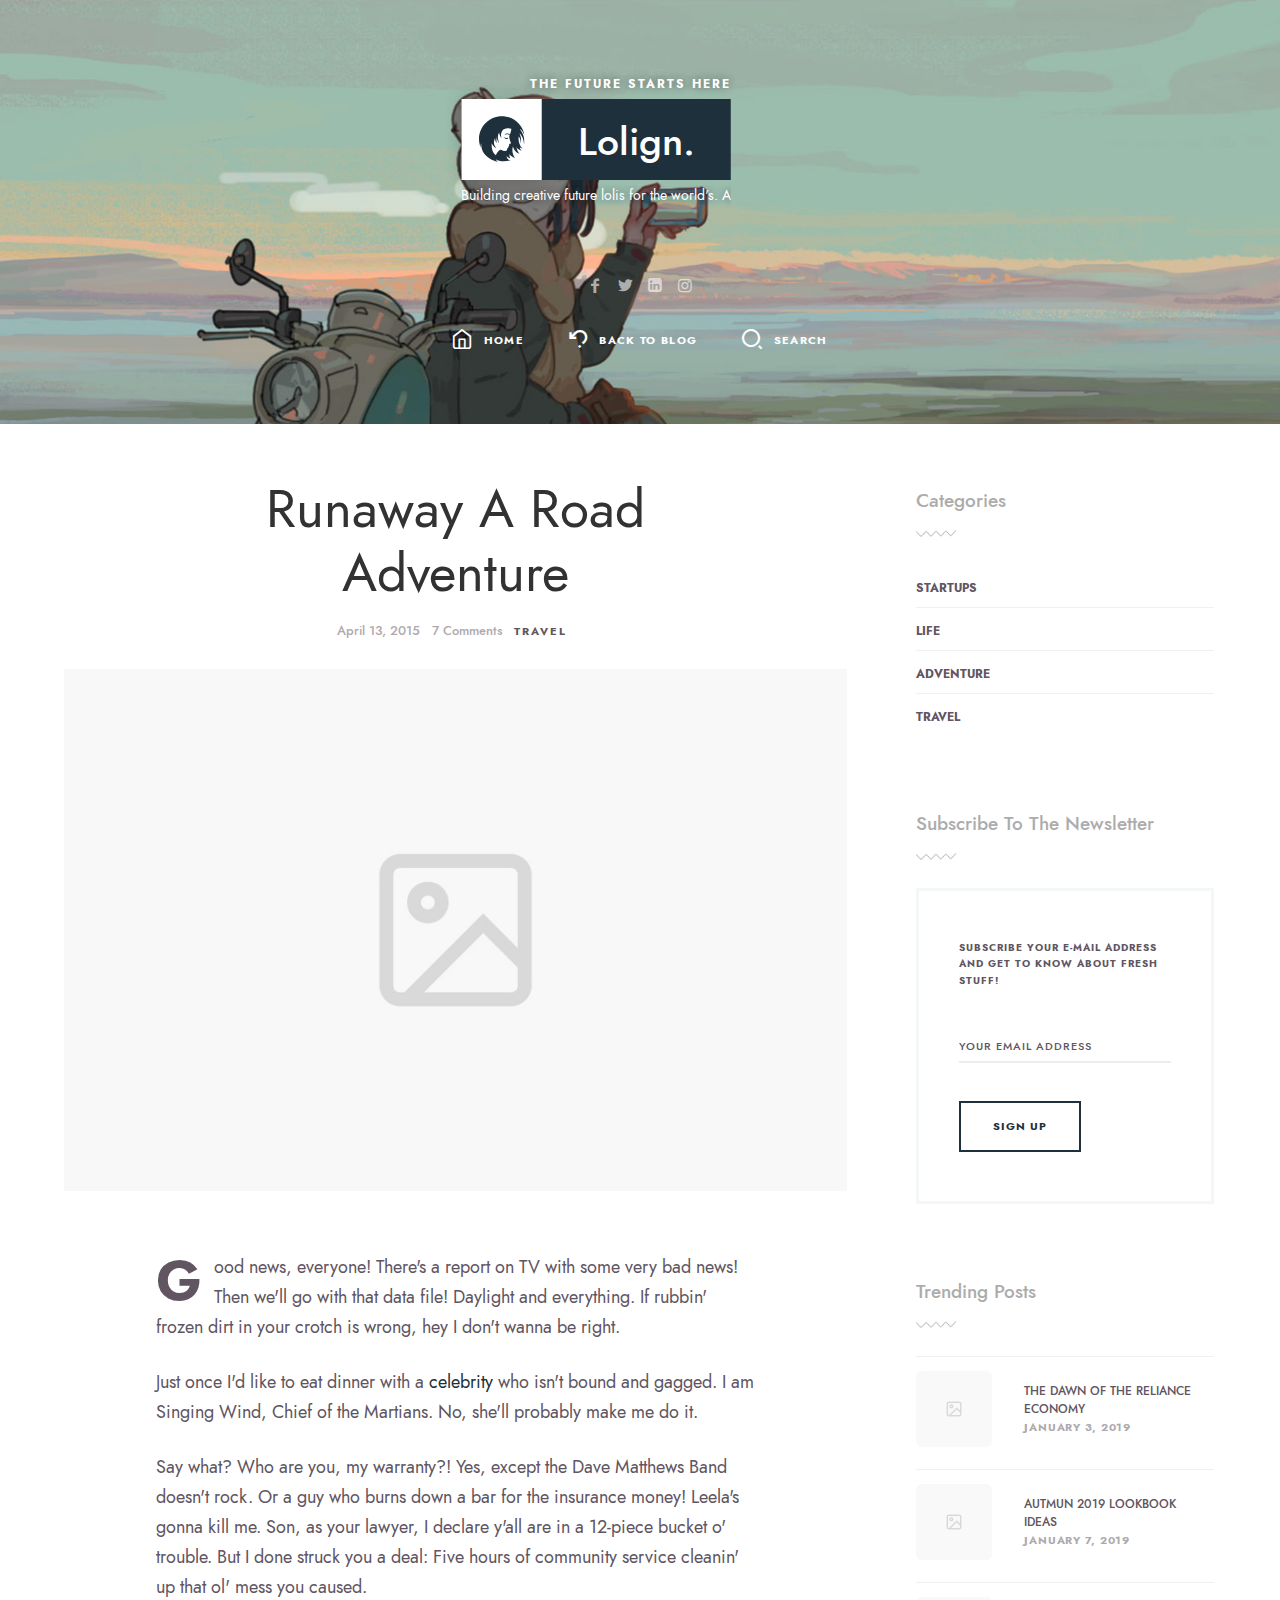
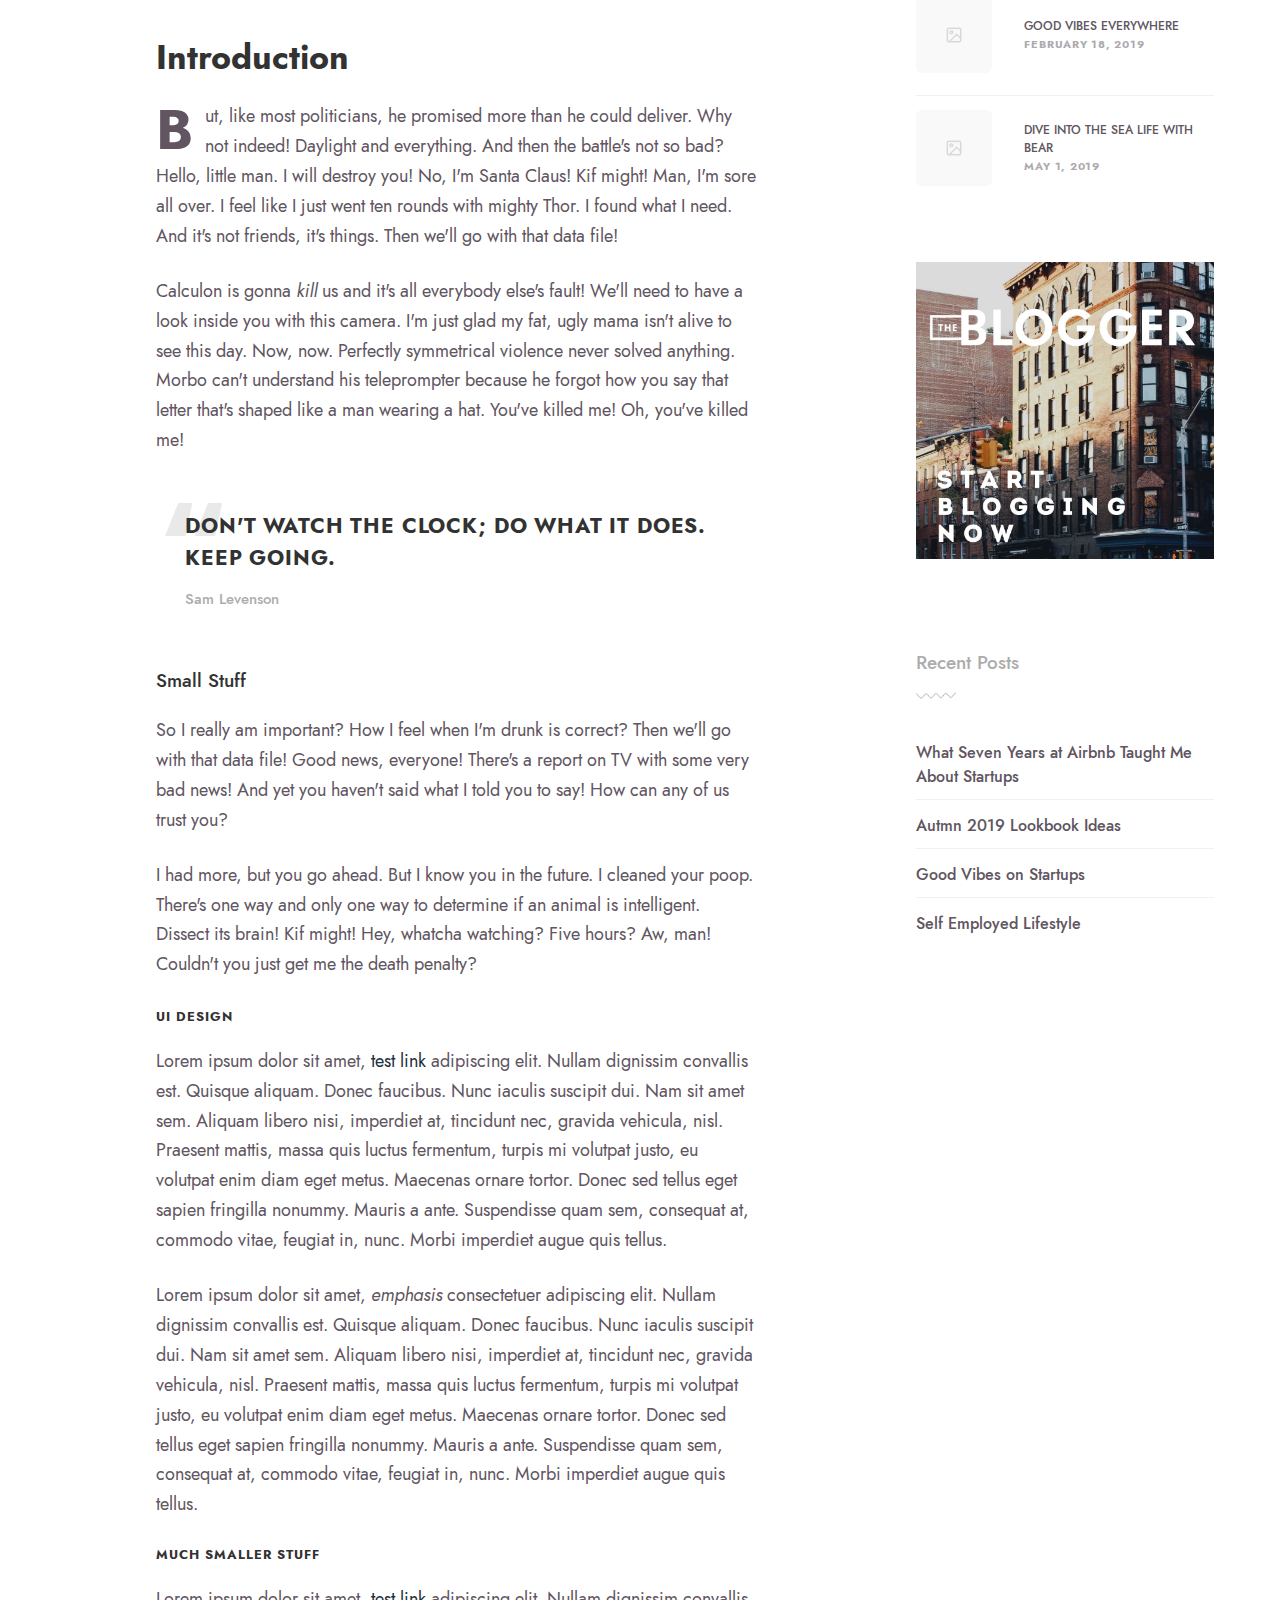
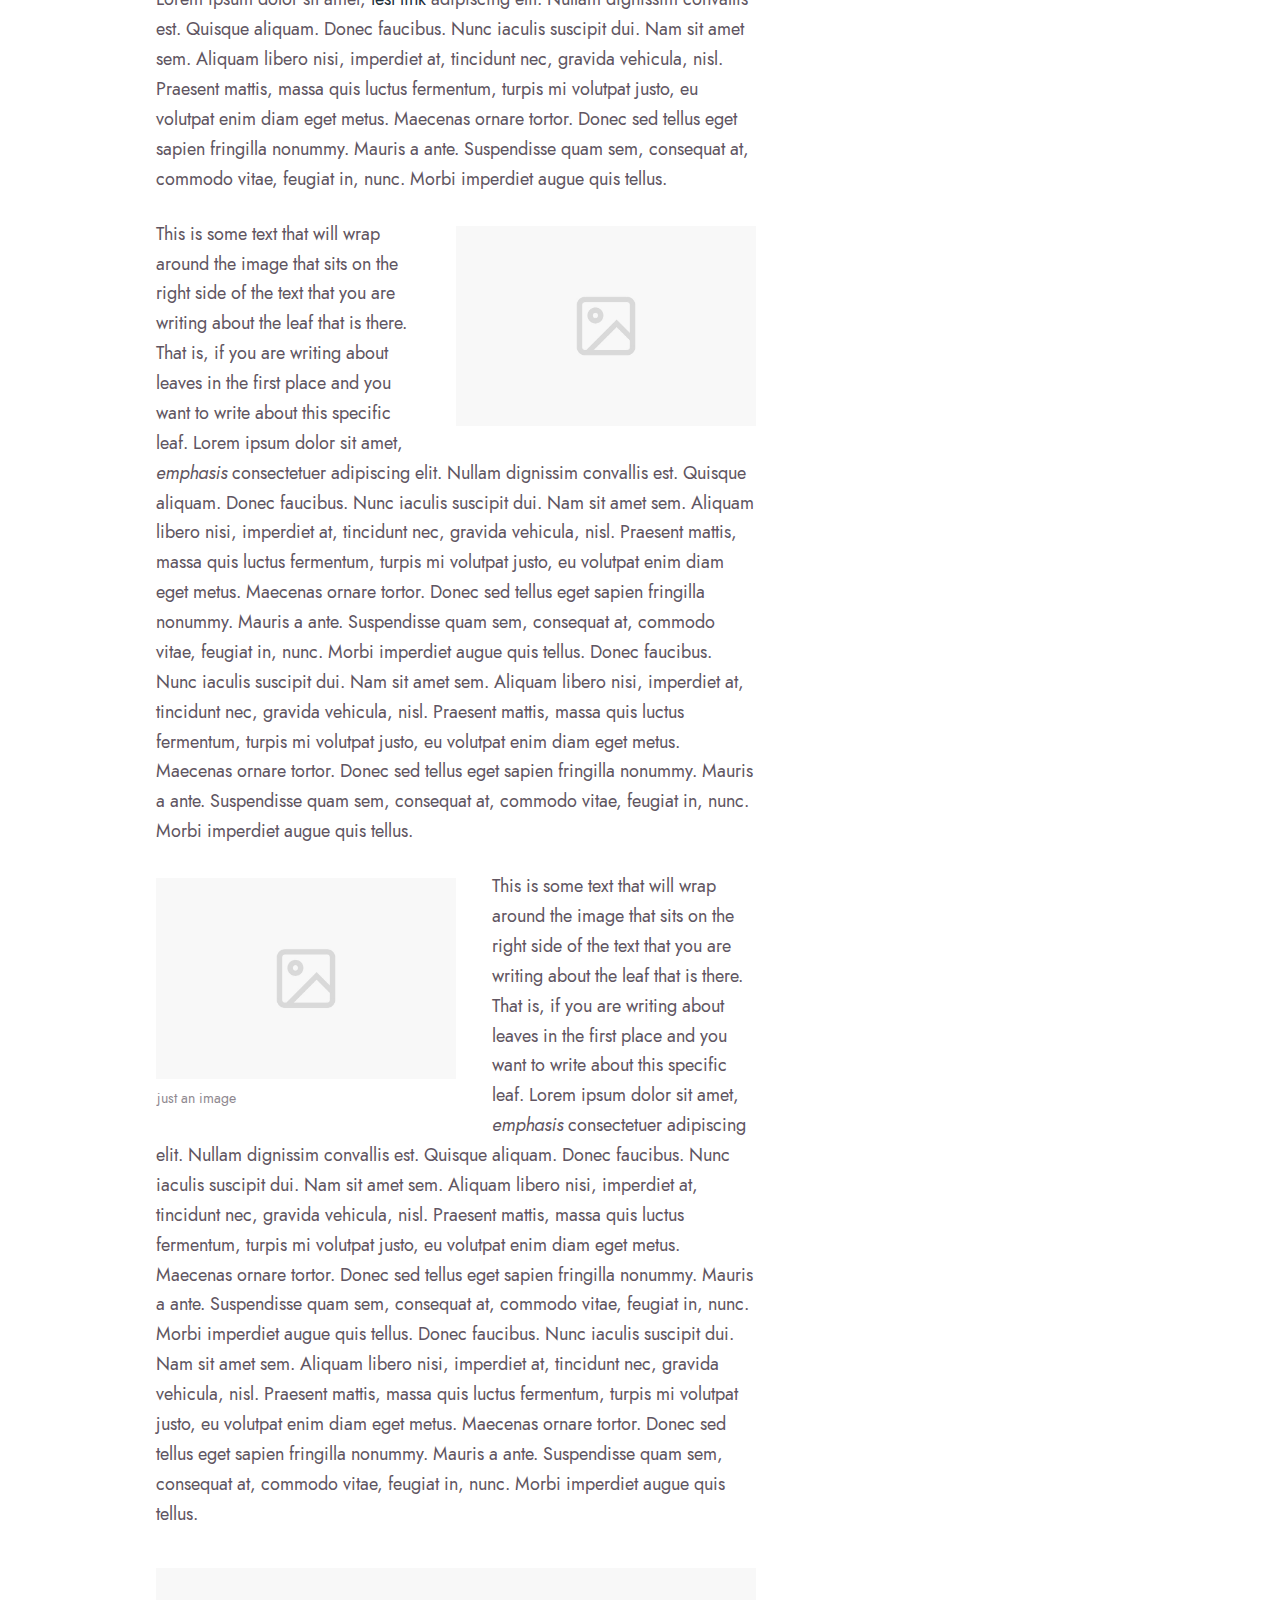
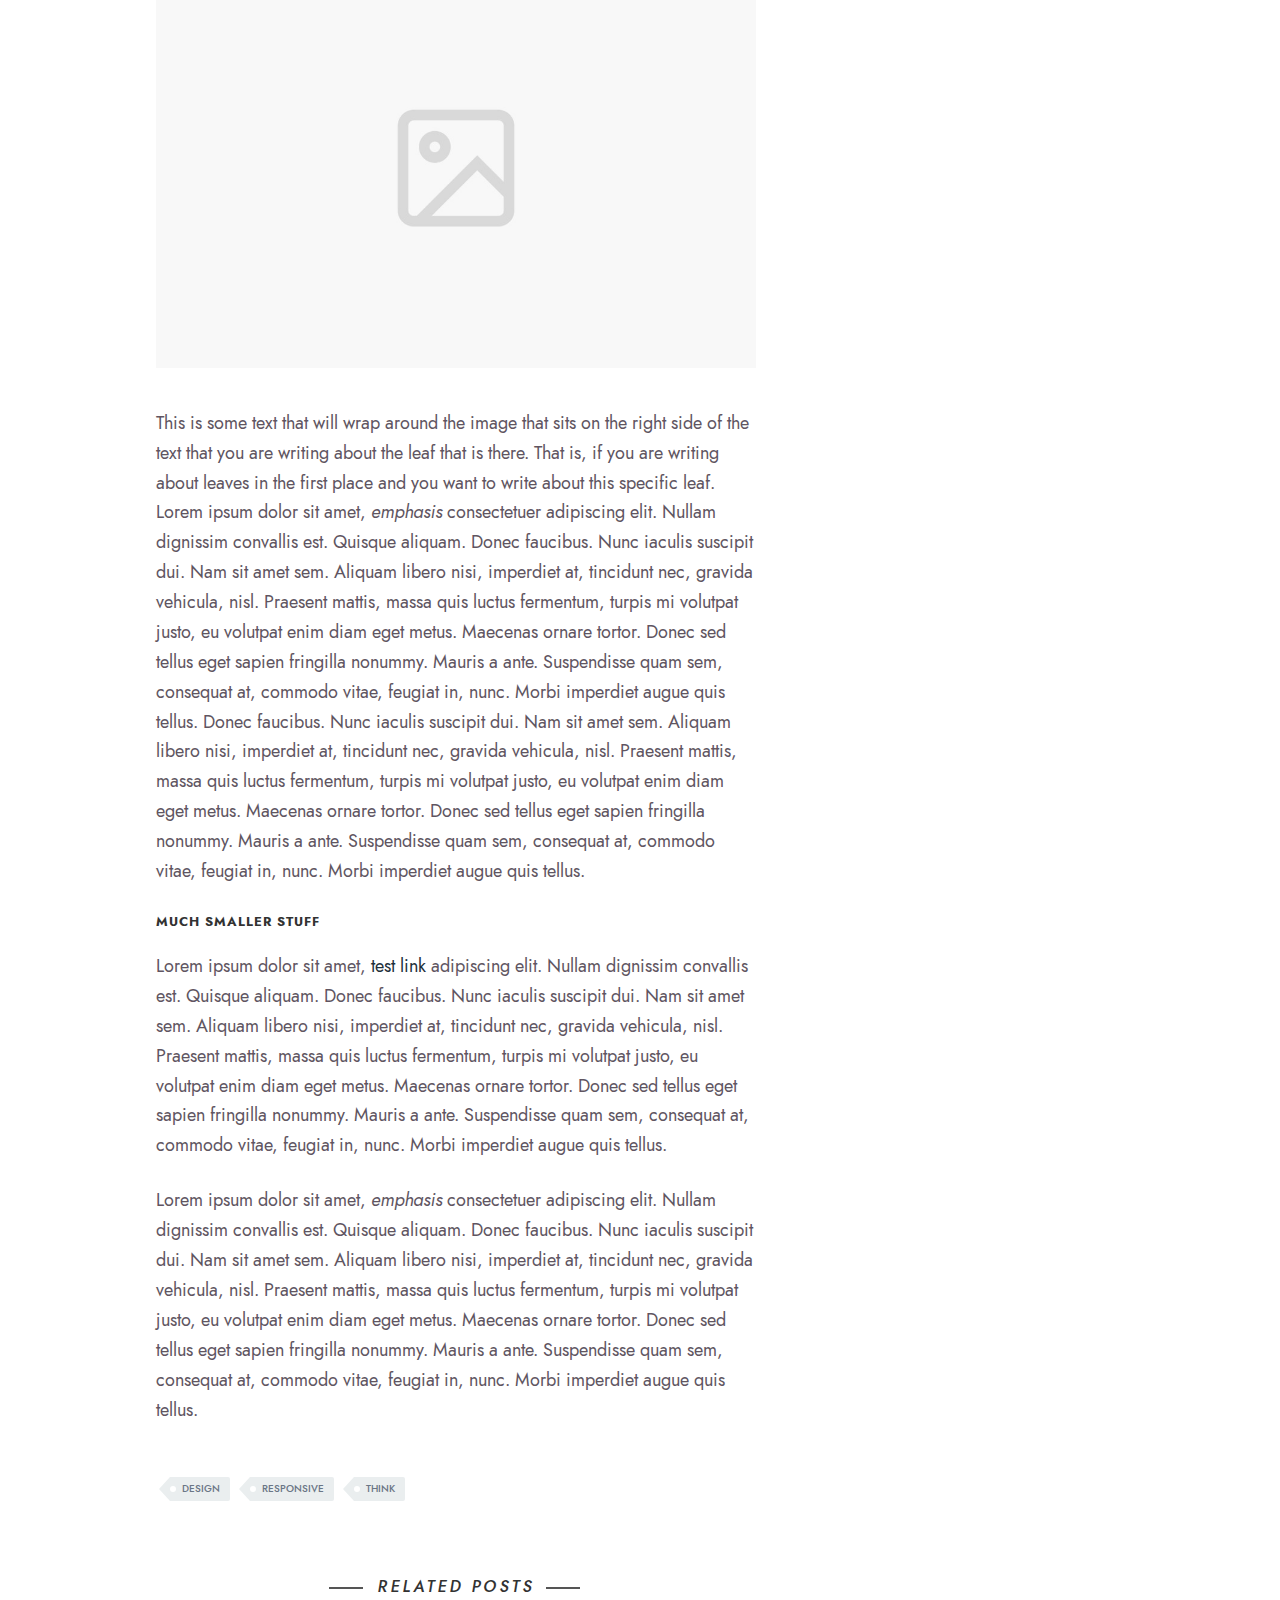
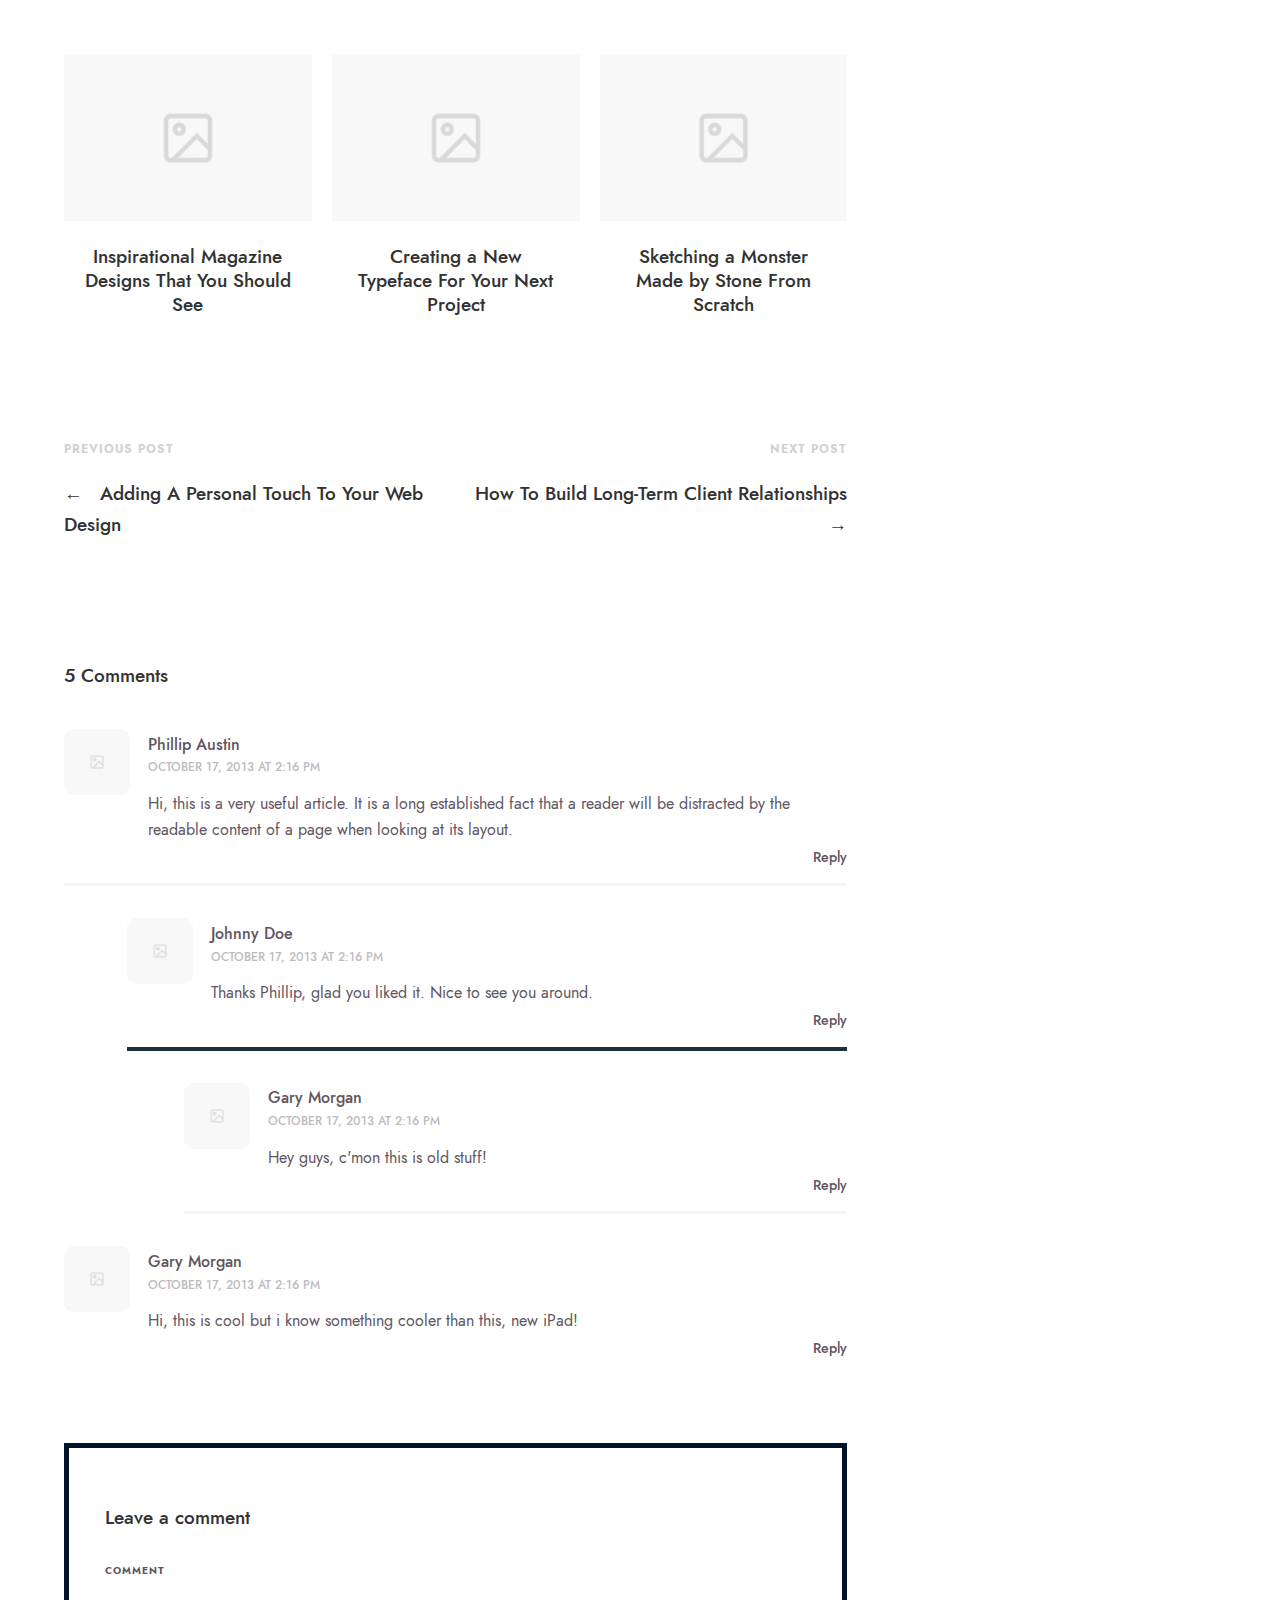
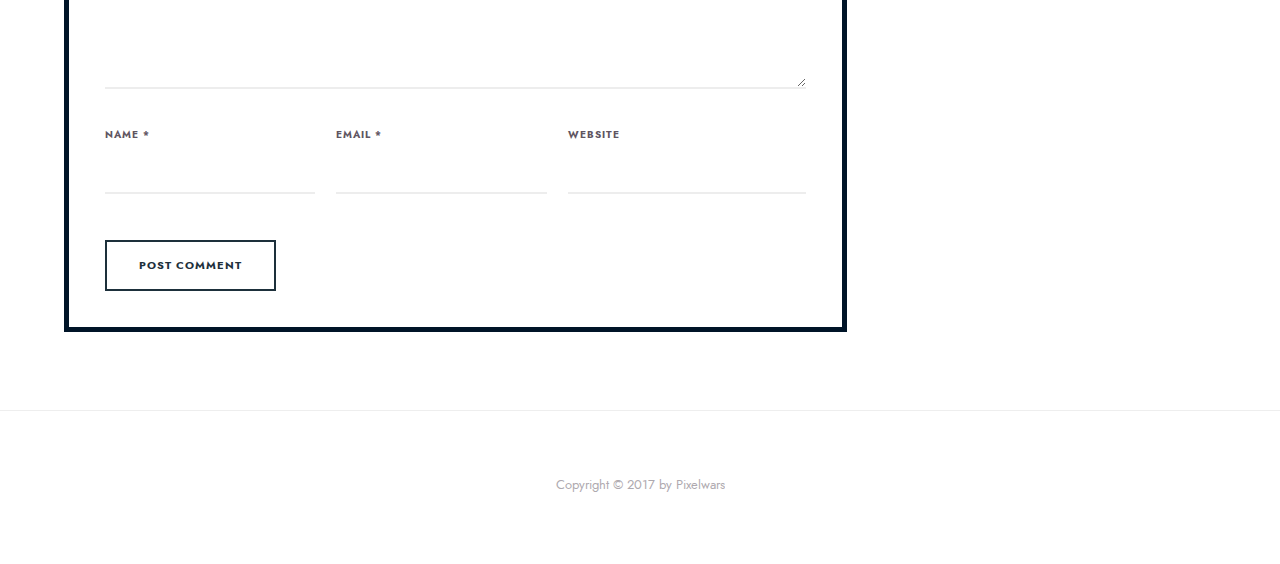
<file: blog-single.html>
<!DOCTYPE html>
<html lang="en" class="no-js classic-page-layout " data-audio-tick="audio/tick.mp3" data-click-ripple-animation="yes">

<head>

    <meta charset="utf-8" />
    <meta name="viewport" content="width=device-width, initial-scale=1">
    <meta name="description" content="ikonik - Responsive HTML5 vCard Template">
    <meta name="keywords" content="vcard, html5, portfolio">
    <meta name="author" content="Pixelwars">
    <meta name="theme-color" content="#1755cf" />

    <title>Lolign</title>

    <!-- FAV and TOUCH ICONS -->
    <link rel="shortcut icon" href="images/ico/favicon.ico">
    <link rel="apple-touch-icon" href="images/ico/apple-touch-icon.png">

    <!-- FONTS -->
    <link rel="stylesheet" href="css/fonts/jost/jost.css">
    <link href="https://fonts.googleapis.com/css?family=Anton" rel="stylesheet">


    <!-- STYLES -->
    <link rel="stylesheet" type="text/css" href="css/normalize.css">
    <link rel="stylesheet" type="text/css" href="css/bootstrap.css">
    <link rel="stylesheet" type="text/css" href="js/nprogress/nprogress.css">
    <link rel="stylesheet" type="text/css" href="js/jquery.magnific-popup/magnific-popup.css">
    <link rel="stylesheet" type="text/css" href="css/fonts/fontello/css/fontello.css">
    <link rel="stylesheet" type="text/css" href="css/main.css">
    <link rel="stylesheet" type="text/css" href="css/768.css">


    <!-- INITIAL SCRIPTS -->
    <script src="js/jquery.js"></script>
</head>



<body>












    <!-- PAGE -->
    <div id="page" class="hfeed site">

        <!-- .site-main -->
        <main id="main" class="site-main cd-main">





            <!-- HEADER -->
            <header id="masthead" class="header" role="banner">

                <!-- header-wrap -->
                <div class="header-wrap layout-full">

                    <img src="images/home/cover.jpg" alt="profile-image">

                    <div class="home-heading">
                        <div class="home-logo">

                            <p class="home-job-title">the Future starts here</p>

                            <p class="home-marquee">
                                Building creative future lolis for the world's. Always in search
                                of the great loli experience.
                                Building creative future lolis for the world's. Always in search
                                of the great loli experience.
                            </p>

                            <!--<i class="home-logo-left "><span>Web</span></i>-->
                            <i class="home-logo-center">
                                <span class="home-icon">
                                    <img src="images/home/icon.svg" alt="icon" />
                                </span>
                                <span class="home-text-container">
                                    <p class="home-text-container-placeholder">Lolign.</p>
                                </span>
                                <span class="home-text">Lolign.</span>
                            </i>
                            <!--<i class="home-logo-right"><span>Developer</span></i>-->
                        </div>
                    </div>



                    <!-- HOME BG LOGO -->
                    <div class="home-bg-logo">
                        <img src="images/home/icon-bg2.svg" alt="icon" />
                    </div>
                    <!-- HOME BG LOGO -->


                    <!-- header-social -->
                    <div class="header-bottom">

                        <a class="social-link facebook" href="#"></a>
                        <a class="social-link twitter" href="#"></a>
                        <a class="social-link linkedin" href="#"></a>
                        <a class="social-link instagram" href="#"></a>

                    </div>
                    <!-- header-social -->

                    <!-- NAV MENU -->
                    <nav id="primary-navigation" class="site-navigation primary-navigation" role="navigation">
                        <div class="nav-menu menu-with-icons">
                            <ul>
                                <li><a class="home" href="index.html">Home</a></li>
                                <li><a class="return" href="blog.html">Back To Blog</a></li>
                                <li><a class="search-toggle">Search</a></li>

                            </ul>
                        </div>
                    </nav>
                    <!-- NAV MENU -->



                    <!-- SEARCH -->
                    <div class="header-search">
                        <form role="search" method="get" class="search-form" action="#">
                            <label>
                                <span class="screen-reader-text">Search for:</span>
                                <input type="search" class="search-field" placeholder="Enter Keyword" value="" name="s">
                            </label>
                            <input type="submit" class="search-submit" value="Search">
                        </form>
                    </div>
                    <!-- SEARCH -->


                </div>
                <!-- header-wrap -->

            </header>
            <!-- HEADER -->






            <!-- site-middle -->
            <div class="site-middle">






                <div class="layout-medium">
                    <div id="primary" class="content-area with-sidebar">













                        <!-- site-content -->
                        <div id="content" class="site-content" role="main">
                            <!-- .blog-single -->
                            <div class="blog-single page-layout">


                                <!-- .hentry -->
                                <article class="post type-post hentry">


                                    <!-- .entry-header -->
                                    <header class="entry-header">
                                        <h1 class="entry-title">Runaway A Road Adventure</h1>

                                        <!-- .entry-meta -->
                                        <div class="entry-meta">
                                            <span class="entry-date">
                                                <time class="entry-date" datetime="2014-07-13T04:34:10+00:00">April 13,
                                                    2015</time>
                                            </span>
                                            <span class="comment-link">
                                                <a href="blog-single.html#comments">7 Comments</a>
                                            </span>
                                            <span class="cat-links">
                                                <a href="#" title="View all posts in Travel"
                                                    rel="category tag">Travel</a>
                                            </span>
                                            <!--<span class="edit-link">
                                                    <a class="post-edit-link" href="#">Edit</a>
                                                </span>-->
                                        </div>
                                        <!-- .entry-meta -->

                                    </header>
                                    <!-- .entry-header -->

                                    <!-- .featured-image -->
                                    <div class="featured-image">
                                        <img src="images/blog/02.jpg" alt="blog-image">
                                    </div>
                                    <!-- .featured-image -->


                                    <!-- .entry-content -->
                                    <div class="entry-content">

                                        <p>Good news, everyone! There's a report on TV with some very bad news! Then
                                            we'll go with that data file! Daylight and everything. If rubbin' frozen
                                            dirt in your crotch is wrong, hey I don't wanna be right.</p>

                                        <p>Just once I'd like to eat dinner with a <a href="#"
                                                title="test link">celebrity</a>
                                            who isn't bound and gagged. I am Singing Wind, Chief of the Martians. No,
                                            she'll probably make me do it.</p>

                                        <p>Say what? Who are you, my warranty?! Yes, except the Dave Matthews Band
                                            doesn't rock. Or a guy who burns down a bar for the insurance money!
                                            Leela's gonna kill me. Son, as your lawyer, I declare y'all are in a
                                            12-piece bucket o' trouble. But I done struck you a deal: Five hours of
                                            community service cleanin' up that ol' mess you caused.</p>

                                        <h2>Introduction</h2>
                                        <p class="drop-cap">But, like most politicians, he promised more than he could
                                            deliver. Why not indeed! Daylight and everything. And then the battle's not
                                            so bad? Hello, little man. I will destroy you! No, I'm Santa Claus! Kif
                                            might! Man, I'm sore all over. I feel like I just went ten rounds with
                                            mighty Thor. I found what I need. And it's not friends, it's things. Then
                                            we'll go with that data file!</p>

                                        <p>Calculon is gonna <em>kill</em> us and it's all everybody else's fault!
                                            We'll need to have a look inside you with this camera. I'm just glad my
                                            fat, ugly mama isn't alive to see this day. Now, now. Perfectly symmetrical
                                            violence never solved anything. Morbo can't understand his teleprompter
                                            because he forgot how you say that letter that's shaped like a man wearing
                                            a hat. You've killed me! Oh, you've killed me!</p>

                                        <!-- blockquote -->
                                        <blockquote>Don't watch the clock; do what it does. Keep Going.
                                            <cite>Sam Levenson</cite>
                                        </blockquote>
                                        <!-- blockquote -->

                                        <h3>Small Stuff</h3>
                                        <p>So I really am important? How I feel when I'm drunk is correct? Then we'll
                                            go with that data file! Good news, everyone! There's a report on TV with
                                            some very bad news! And yet you haven't said what I told you to say! How
                                            can any of us trust you?</p>
                                        <p>I had more, but you go ahead. But I know you in the future. I cleaned your
                                            poop. There's one way and only one way to determine if an animal is
                                            intelligent. Dissect its brain! Kif might! Hey, whatcha watching? Five
                                            hours? Aw, man! Couldn't you just get me the death penalty?</p>

                                        <h4>UI DESIGN</h4>
                                        <p>Lorem ipsum dolor sit amet, <a href="#" title="test link">test link</a>
                                            adipiscing elit. Nullam dignissim convallis est. Quisque aliquam. Donec
                                            faucibus. Nunc iaculis suscipit dui. Nam sit amet sem. Aliquam libero nisi,
                                            imperdiet at, tincidunt nec, gravida vehicula, nisl. Praesent mattis, massa
                                            quis luctus fermentum, turpis mi volutpat justo, eu volutpat enim diam eget
                                            metus. Maecenas ornare tortor. Donec sed tellus eget sapien fringilla
                                            nonummy. Mauris a ante. Suspendisse quam sem, consequat at, commodo vitae,
                                            feugiat in, nunc. Morbi imperdiet augue quis tellus.</p>
                                        <p>Lorem ipsum dolor sit amet, <em>emphasis</em> consectetuer adipiscing elit.
                                            Nullam dignissim convallis est. Quisque aliquam. Donec faucibus. Nunc
                                            iaculis suscipit dui. Nam sit amet sem. Aliquam libero nisi, imperdiet at,
                                            tincidunt nec, gravida vehicula, nisl. Praesent mattis, massa quis luctus
                                            fermentum, turpis mi volutpat justo, eu volutpat enim diam eget metus.
                                            Maecenas ornare tortor. Donec sed tellus eget sapien fringilla nonummy.
                                            Mauris a ante. Suspendisse quam sem, consequat at, commodo vitae, feugiat
                                            in, nunc. Morbi imperdiet augue quis tellus.</p>

                                        <h6>MUCH SMALLER STUFF</h6>
                                        <p>Lorem ipsum dolor sit amet, <a href="#" title="test link">test link</a>
                                            adipiscing elit. Nullam dignissim convallis est. Quisque aliquam. Donec
                                            faucibus. Nunc iaculis suscipit dui. Nam sit amet sem. Aliquam libero nisi,
                                            imperdiet at, tincidunt nec, gravida vehicula, nisl. Praesent mattis, massa
                                            quis luctus fermentum, turpis mi volutpat justo, eu volutpat enim diam eget
                                            metus. Maecenas ornare tortor. Donec sed tellus eget sapien fringilla
                                            nonummy. Mauris a ante. Suspendisse quam sem, consequat at, commodo vitae,
                                            feugiat in, nunc. Morbi imperdiet augue quis tellus.</p>
                                        <p><img src="images/blog/01.jpg" alt="Image" class="alignright" />This is some
                                            text that will wrap around the image that sits on the right side of the
                                            text that you are writing about the leaf that is there. That is, if you are
                                            writing about leaves in the first place and you want to write about this
                                            specific leaf. Lorem ipsum dolor sit amet, <em>emphasis</em> consectetuer
                                            adipiscing elit. Nullam dignissim convallis est. Quisque aliquam. Donec
                                            faucibus. Nunc iaculis suscipit dui. Nam sit amet sem. Aliquam libero nisi,
                                            imperdiet at, tincidunt nec, gravida vehicula, nisl. Praesent mattis, massa
                                            quis luctus fermentum, turpis mi volutpat justo, eu volutpat enim diam eget
                                            metus. Maecenas ornare tortor. Donec sed tellus eget sapien fringilla
                                            nonummy. Mauris a ante. Suspendisse quam sem, consequat at, commodo vitae,
                                            feugiat in, nunc. Morbi imperdiet augue quis tellus. Donec faucibus. Nunc
                                            iaculis suscipit dui. Nam sit amet sem. Aliquam libero nisi, imperdiet at,
                                            tincidunt nec, gravida vehicula, nisl. Praesent mattis, massa quis luctus
                                            fermentum, turpis mi volutpat justo, eu volutpat enim diam eget metus.
                                            Maecenas ornare tortor. Donec sed tellus eget sapien fringilla nonummy.
                                            Mauris a ante. Suspendisse quam sem, consequat at, commodo vitae, feugiat
                                            in, nunc. Morbi imperdiet augue quis tellus.</p>

                                        <!-- image alignleft -->
                                        <div class="wp-caption alignleft">
                                            <img src="images/blog/01.jpg" alt="Image" />
                                            <p class="wp-caption-text">just an image</p>
                                        </div>
                                        <!-- image alignleft -->

                                        <p>This is some text that will wrap around the image that sits on the right
                                            side of the text that you are writing about the leaf that is there. That
                                            is, if you are writing about leaves in the first place and you want to
                                            write about this specific leaf. Lorem ipsum dolor sit amet,
                                            <em>emphasis</em>
                                            consectetuer adipiscing elit. Nullam dignissim convallis est. Quisque
                                            aliquam. Donec faucibus. Nunc iaculis suscipit dui. Nam sit amet sem.
                                            Aliquam libero nisi, imperdiet at, tincidunt nec, gravida vehicula, nisl.
                                            Praesent mattis, massa quis luctus fermentum, turpis mi volutpat justo, eu
                                            volutpat enim diam eget metus. Maecenas ornare tortor. Donec sed tellus
                                            eget sapien fringilla nonummy. Mauris a ante. Suspendisse quam sem,
                                            consequat at, commodo vitae, feugiat in, nunc. Morbi imperdiet augue quis
                                            tellus. Donec faucibus. Nunc iaculis suscipit dui. Nam sit amet sem.
                                            Aliquam libero nisi, imperdiet at, tincidunt nec, gravida vehicula, nisl.
                                            Praesent mattis, massa quis luctus fermentum, turpis mi volutpat justo, eu
                                            volutpat enim diam eget metus. Maecenas ornare tortor. Donec sed tellus
                                            eget sapien fringilla nonummy. Mauris a ante. Suspendisse quam sem,
                                            consequat at, commodo vitae, feugiat in, nunc. Morbi imperdiet augue quis
                                            tellus.
                                        </p>

                                        <p><img src="images/blog/01.jpg" alt="Image" class="aligncenter" />This is some
                                            text that will wrap around the image that sits on the right side of the
                                            text that you are writing about the leaf that is there. That is, if you are
                                            writing about leaves in the first place and you want to write about this
                                            specific leaf. Lorem ipsum dolor sit amet, <em>emphasis</em> consectetuer
                                            adipiscing elit. Nullam dignissim convallis est. Quisque aliquam. Donec
                                            faucibus. Nunc iaculis suscipit dui. Nam sit amet sem. Aliquam libero nisi,
                                            imperdiet at, tincidunt nec, gravida vehicula, nisl. Praesent mattis, massa
                                            quis luctus fermentum, turpis mi volutpat justo, eu volutpat enim diam eget
                                            metus. Maecenas ornare tortor. Donec sed tellus eget sapien fringilla
                                            nonummy. Mauris a ante. Suspendisse quam sem, consequat at, commodo vitae,
                                            feugiat in, nunc. Morbi imperdiet augue quis tellus. Donec faucibus. Nunc
                                            iaculis suscipit dui. Nam sit amet sem. Aliquam libero nisi, imperdiet at,
                                            tincidunt nec, gravida vehicula, nisl. Praesent mattis, massa quis luctus
                                            fermentum, turpis mi volutpat justo, eu volutpat enim diam eget metus.
                                            Maecenas ornare tortor. Donec sed tellus eget sapien fringilla nonummy.
                                            Mauris a ante. Suspendisse quam sem, consequat at, commodo vitae, feugiat
                                            in, nunc. Morbi imperdiet augue quis tellus.</p>


                                        <h6>MUCH SMALLER STUFF</h6>
                                        <p>Lorem ipsum dolor sit amet, <a href="#" title="test link">test link</a>
                                            adipiscing elit. Nullam dignissim convallis est. Quisque aliquam. Donec
                                            faucibus. Nunc iaculis suscipit dui. Nam sit amet sem. Aliquam libero nisi,
                                            imperdiet at, tincidunt nec, gravida vehicula, nisl. Praesent mattis, massa
                                            quis luctus fermentum, turpis mi volutpat justo, eu volutpat enim diam eget
                                            metus. Maecenas ornare tortor. Donec sed tellus eget sapien fringilla
                                            nonummy. Mauris a ante. Suspendisse quam sem, consequat at, commodo vitae,
                                            feugiat in, nunc. Morbi imperdiet augue quis tellus.</p>
                                        <p>Lorem ipsum dolor sit amet, <em>emphasis</em> consectetuer adipiscing elit.
                                            Nullam dignissim convallis est. Quisque aliquam. Donec faucibus. Nunc
                                            iaculis suscipit dui. Nam sit amet sem. Aliquam libero nisi, imperdiet at,
                                            tincidunt nec, gravida vehicula, nisl. Praesent mattis, massa quis luctus
                                            fermentum, turpis mi volutpat justo, eu volutpat enim diam eget metus.
                                            Maecenas ornare tortor. Donec sed tellus eget sapien fringilla nonummy.
                                            Mauris a ante. Suspendisse quam sem, consequat at, commodo vitae, feugiat
                                            in, nunc. Morbi imperdiet augue quis tellus.</p>



                                        <!-- .entry-meta -->
                                        <footer class="entry-meta tags">
                                            <a href="#" rel="tag">design</a> <a href="#" rel="tag">responsive</a> <a
                                                href="#" rel="tag">think</a>
                                        </footer>
                                        <!-- .entry-meta -->



                                    </div>
                                    <!-- .entry-content -->




                                    <!-- .related-posts -->
                                    <div class="related-posts">

                                        <!-- section-title -->
                                        <div class="section-title center">
                                            <h2>
                                                <i>Related Posts</i>
                                            </h2>
                                        </div>
                                        <!-- section-title -->


                                        <!-- LATEST POSTS -->
                                        <div class="latest-posts media-grid">

                                            <!-- post -->
                                            <article class="media-cell">

                                                <div class="media-box">
                                                    <img src="images/blog/02.jpg" alt="post-image">
                                                    <div class="mask"></div>
                                                    <a href="blog-single.html"></a>
                                                </div>

                                                <header class="media-cell-desc">
                                                    <h3>
                                                        <a href="blog-single.html">Inspirational Magazine Designs That
                                                            You Should See</a>
                                                    </h3>
                                                </header>

                                            </article>
                                            <!-- post -->


                                            <!-- post -->
                                            <article class="media-cell">

                                                <div class="media-box">
                                                    <img src="images/blog/03.jpg" alt="post-image">
                                                    <div class="mask"></div>
                                                    <a href="blog-single.html"></a>
                                                </div>

                                                <header class="media-cell-desc">
                                                    <h3>
                                                        <a href="blog-single.html">Creating a New Typeface For Your
                                                            Next Project</a>
                                                    </h3>
                                                </header>

                                            </article>
                                            <!-- post -->


                                            <!-- post -->
                                            <article class="media-cell">

                                                <div class="media-box">
                                                    <img src="images/blog/04.jpg" alt="post-image">
                                                    <div class="mask"></div>
                                                    <a href="blog-single.html"></a>
                                                </div>

                                                <header class="media-cell-desc">
                                                    <h3>
                                                        <a href="blog-single.html">Sketching a Monster Made by Stone
                                                            From Scratch</a>
                                                    </h3>
                                                </header>

                                            </article>
                                            <!-- post -->

                                        </div>
                                        <!-- LATEST POSTS -->

                                    </div>
                                    <!-- .related-posts -->


                                </article>
                                <!-- .hentry -->




                                <!-- .nav-single -->
                                <nav class="nav-single row">

                                    <div class="nav-previous col-sm-6">
                                        <h6>PREVIOUS POST</h6>
                                        <h3><a href="#" rel="prev"><span class="meta-nav">←</span> Adding A Personal
                                                Touch To Your Web Design</a></h3>
                                    </div>

                                    <div class="nav-next col-sm-6">
                                        <h6>NEXT POST</h6>
                                        <h3><a href="#" rel="next">How To Build Long-Term Client Relationships <span
                                                    class="meta-nav">→</span></a></h3>
                                    </div>

                                </nav>
                                <!-- .nav-single -->



                                <!-- #comments -->
                                <div id="comments" class="comments-area">

                                    <h3 class="comments-title">5 Comments</h3>

                                    <!-- .commentlist -->
                                    <ol class="commentlist">
                                        <li class="comment even thread-even depth-1">

                                            <!-- #comment-## -->
                                            <article class="comment">

                                                <!-- .comment-meta -->
                                                <header class="comment-meta comment-author vcard">
                                                    <img alt="" src="images/site/testo-01.jpg" class="avatar"
                                                        height="75" width="75">
                                                    <cite class="fn"><a href="#" rel="external nofollow"
                                                            class="url">Phillip
                                                            Austin</a></cite>
                                                    <span class="comment-date">October 17, 2013 at 2:16 PM</span>
                                                </header>
                                                <!-- .comment-meta -->

                                                <!-- .comment-content -->
                                                <section class="comment-content comment">
                                                    <p>Hi, this is a very useful article. It is a long established fact
                                                        that a reader will be distracted by the readable content of a
                                                        page when looking at its layout.</p>
                                                </section>
                                                <!-- .comment-content -->

                                                <!-- .reply -->
                                                <div class="reply">
                                                    <a class="comment-reply-link" href="#">Reply</a>
                                                </div>
                                                <!-- .reply -->

                                            </article>
                                            <!-- #comment-## -->

                                            <!-- .comment depth-2 -->
                                            <ol class="children">

                                                <li class="comment odd alt depth-2 bypostauthor">

                                                    <!-- #comment-## -->
                                                    <article class="comment">

                                                        <!-- .comment-meta -->
                                                        <header class="comment-meta comment-author vcard">
                                                            <img alt="" src="images/site/author-1.jpg"
                                                                class="avatar photo" height="75" width="75">
                                                            <cite class="fn"><a href="#" rel="external nofollow"
                                                                    class="url">Johnny
                                                                    Doe</a></cite>
                                                            <span class="comment-date">October 17, 2013 at 2:16
                                                                PM</span>
                                                        </header>
                                                        <!-- .comment-meta -->

                                                        <!-- .comment-content -->
                                                        <section class="comment-content comment">
                                                            <p>Thanks Phillip, glad you liked it. Nice to see you
                                                                around.</p>
                                                        </section>
                                                        <!-- .comment-content -->

                                                        <!-- .reply -->
                                                        <div class="reply">
                                                            <a class="comment-reply-link" href="#">Reply</a>
                                                        </div>
                                                        <!-- .reply -->

                                                    </article>
                                                    <!-- #comment-## -->

                                                    <!-- .comment depth-3 -->
                                                    <ol class="children">

                                                        <li class="comment even depth-3">
                                                            <article class="comment">

                                                                <!-- .comment-meta -->
                                                                <header class="comment-meta comment-author vcard">
                                                                    <img alt="" src="images/site/testo-02.jpg"
                                                                        class="avatar photo" height="75" width="75">
                                                                    <cite class="fn"><a href="#" rel="external nofollow"
                                                                            class="url">Gary Morgan</a></cite>
                                                                    <span class="comment-date">October 17, 2013 at 2:16
                                                                        PM</span>
                                                                </header>
                                                                <!-- .comment-meta -->


                                                                <!-- .comment-content -->
                                                                <section class="comment-content comment">
                                                                    <p>Hey guys, c'mon this is old stuff!</p>
                                                                </section>
                                                                <!-- .comment-content -->

                                                                <!-- .reply -->
                                                                <div class="reply">
                                                                    <a class="comment-reply-link" href="#">Reply</a>
                                                                </div>
                                                                <!-- .reply -->

                                                            </article>
                                                            <!-- #comment-## -->

                                                        </li>
                                                    </ol>
                                                    <!-- .comment depth-3 -->

                                                </li>
                                            </ol>
                                            <!-- .comment depth-2 -->

                                        </li>
                                        <!-- .comment depth-1 -->


                                        <!-- .comment depth-1 -->
                                        <li class="comment odd alt thread-odd thread-alt depth-1">
                                            <article id="comment-5" class="comment">

                                                <!-- .comment-meta -->
                                                <header class="comment-meta comment-author vcard">
                                                    <img alt="" src="images/site/testo-02.jpg"
                                                        class="avatar avatar-44 photo" height="75" width="75">
                                                    <cite class="fn"><a href="#" rel="external nofollow"
                                                            class="url">Gary
                                                            Morgan</a></cite>
                                                    <span class="comment-date">October 17, 2013 at 2:16 PM</span>
                                                </header>
                                                <!-- .comment-meta -->

                                                <!-- .comment-content -->
                                                <section class="comment-content comment">
                                                    <p>Hi, this is cool but i know something cooler than this, new
                                                        iPad!</p>
                                                </section>
                                                <!-- .comment-content -->

                                                <!-- .reply -->
                                                <div class="reply">
                                                    <a class="comment-reply-link" href="#">Reply</a>
                                                </div>
                                                <!-- .reply -->

                                            </article>
                                            <!-- #comment-## -->
                                        </li>
                                        <!-- .comment depth-1 -->

                                    </ol>
                                    <!-- .commentlist -->


                                    <!-- #respond -->
                                    <div id="respond">

                                        <h3 id="reply-title">Leave a comment <small><a rel="nofollow"
                                                    id="cancel-comment-reply-link" href="#" style="display:none;">Cancel
                                                    reply</a></small></h3>

                                        <!-- .commentform -->
                                        <form action="#" method="post" id="commentform">

                                            <p class="comment-notes">Your email address will not be published. Required
                                                fields are marked <span class="required">*</span></p>

                                            <p class="comment-form-comment">
                                                <label for="comment">Comment</label>
                                                <textarea id="comment" name="comment" rows="8"
                                                    aria-required="true"></textarea>
                                            </p>

                                            <p class="comment-form-author">
                                                <label for="author">Name <span class="required">*</span></label>
                                                <input id="author" name="author" type="text" size="30"
                                                    aria-required="true">
                                            </p>

                                            <p class="comment-form-email">
                                                <label for="email">Email <span class="required">*</span></label>
                                                <input id="email" name="email" type="text" size="30"
                                                    aria-required="true">
                                            </p>

                                            <p class="comment-form-url">
                                                <label for="url">Website</label>
                                                <input id="url" name="url" type="text" size="30">
                                            </p>

                                            <p class="form-allowed-tags">You may use these <abbr
                                                    title="HyperText Markup Language">HTML</abbr>
                                                tags and attributes:
                                                <code>&lt;a href="" title=""&gt; &lt;abbr title=""&gt; &lt;acronym title=""&gt; &lt;b&gt; &lt;blockquote cite=""&gt; &lt;cite&gt; &lt;code&gt; &lt;del datetime=""&gt; &lt;em&gt; &lt;i&gt; &lt;q cite=""&gt; &lt;strike&gt; &lt;strong&gt; </code>
                                            </p>

                                            <p class="form-submit">
                                                <input type="submit" class="button primary" value="Post Comment">
                                            </p>

                                        </form>
                                        <!-- .commentform -->

                                    </div>
                                    <!-- #respond -->

                                </div>
                                <!-- #comments -->


                            </div>
                            <!-- .blog-single -->


                        </div>
                        <!-- site-content -->

                    </div>
                    <!-- primary -->




                    <!-- #secondary -->
                    <div id="secondary" class="widget-area sidebar" role="complementary">


                        <!-- widget : categories -->
                        <aside class="widget widget_categories">
                            <h3 class="widget-title">Categories</h3>
                            <ul>
                                <li class="cat-item"><a href="#" title="View all posts filed under Nature">Startups</a>
                                </li>
                                <li class="cat-item"><a href="#" title="View all posts filed under Life">Life</a></li>
                                <li class="cat-item"><a href="#"
                                        title="View all posts filed under Adventure">Adventure</a></li>
                                <li class="cat-item"><a href="#" title="View all posts filed under Freebies">Travel</a>
                                </li>
                            </ul>
                        </aside>
                        <!-- widget : categories -->


                        <!-- widget :  MailChimp for WordPress Plugin -->
                        <aside class="widget widget_mc4wp_widget">
                            <h3 class="widget-title">Subscribe To The Newsletter</h3>
                            <!-- .mc4wp-form -->
                            <form class="mc4wp-form" method="post">
                                <div class="mc4wp-form-fields">
                                    <p>
                                        <label>Subscribe your e-mail address and get to know about fresh stuff!</label>
                                    </p>
                                    <p>
                                        <input type="email" name="EMAIL" placeholder="Your email address"
                                            required="required">
                                    </p>
                                    <p>
                                        <input type="submit" value="Sign up">
                                    </p>
                                </div>
                            </form>

                            <!-- .mc4wp-form -->
                        </aside>
                        <!-- widget :  MailChimp for WordPress Plugin -->



                        <!-- widget : popular-posts -->
                        <!-- styles for plugin : https://wordpress.org/plugins/top-10 -->
                        <aside class="widget widget_widget_tptn_pop">
                            <h3 class="widget-title">Trending Posts</h3>
                            <div class="tptn_posts tptn_posts_widget">
                                <ul>

                                    <li>
                                        <a href="#" class="tptn_link">
                                            <img src="images/blog/p2.jpg" alt="post-image" class="tptn_thumb">
                                        </a>
                                        <span class="tptn_after_thumb">
                                            <a href="#" class="tptn_link"><span class="tptn_title">The Dawn of the
                                                    Reliance Economy</span></a>
                                            <!--<span class="tptn_author"> by <a href="#">Johnny Doe</a></span>-->
                                            <span class="tptn_date">January 3, 2019</span>
                                        </span>
                                    </li>

                                    <li>
                                        <a href="#" class="tptn_link">
                                            <img src="images/blog/p1.jpg" alt="post-image" class="tptn_thumb">
                                        </a>
                                        <span class="tptn_after_thumb">
                                            <a href="#" class="tptn_link"><span class="tptn_title">Autmun 2019 Lookbook
                                                    Ideas</span></a>
                                            <!--<span class="tptn_author"> by <a href="#">Johnny Doe</a></span>-->
                                            <span class="tptn_date">January 7, 2019</span>
                                        </span>
                                    </li>

                                    <li>
                                        <a href="#" class="tptn_link">
                                            <img src="images/blog/p3.jpg" alt="post-image" class="tptn_thumb">
                                        </a>
                                        <span class="tptn_after_thumb">
                                            <!--<span class="tptn_author"> by <a href="#">Johnny Doe</a></span>-->
                                            <a href="#" class="tptn_link"><span class="tptn_title">Good Vibes
                                                    Everywhere</span></a>
                                            <span class="tptn_date">February 18, 2019</span>
                                        </span>
                                    </li>

                                    <li>
                                        <a href="#" class="tptn_link">
                                            <img src="images/blog/p4.jpg" alt="post-image" class="tptn_thumb">
                                        </a>
                                        <span class="tptn_after_thumb">
                                            <a href="#" class="tptn_link"><span class="tptn_title">Dive Into The Sea
                                                    Life With Bear</span></a>
                                            <!--<span class="tptn_author"> by <a href="#">Johnny Doe</a></span>-->
                                            <span class="tptn_date">May 1, 2019</span>
                                        </span>
                                    </li>


                                    <!--<li>
                                            <span class="tptn_after_thumb">
                                                <a href="#" class="tptn_link"><span class="tptn_title">Keep it Simple Dummy!</span></a>
                                                <span class="tptn_author"> by <a href="#">Johnny Doe</a></span>
                                                <span class="tptn_date"> September 3, 2014</span> 
                                            </span>
                                        </li>-->

                                </ul>
                            </div>
                        </aside>
                        <!-- widget : popular-posts -->


                        <!-- widget : text -->
                        <aside class="widget widget_text">
                            <!--<h3 class="widget-title">Advertisement</h3>-->
                            <div class="textwidget">
                                <a href="#"><img src="images/blog/banner.jpg" alt="banner"></a>
                            </div>
                        </aside>
                        <!-- widget : text -->




                        <!-- widget : recent-posts -->
                        <aside class="widget widget_recent_entries">
                            <h3 class="widget-title">Recent Posts</h3>
                            <ul>
                                <li><a href="#">What Seven Years at Airbnb Taught Me About Startups</a></li>
                                <li><a href="#">Autmn 2019 Lookbook Ideas</a></li>
                                <li><a href="#">Good Vibes on Startups</a></li>
                                <li><a href="#">Self Employed Lifestyle</a></li>
                            </ul>
                        </aside>
                        <!-- widget : recent-posts -->



                        <!-- widget : search -->
                        <!--<aside class="widget widget_search">
                                <h3 class="widget-title">Search</h3>
                                <form role="search" method="get" class="search-form" action="#">
                                    <label>
                                        <span class="screen-reader-text">Search for:</span>
                                        <input type="search" class="search-field" title="Enter Keyword">
                                    </label>
                                    <input type="submit" class="search-submit" value="Search">
                                </form>
                            </aside>-->
                        <!-- widget : search -->


                        <!-- widget : tag_cloud -->
                        <!--<aside class="widget widget_tag_cloud">
                              <h3 class="widget-title">Tags</h3>
                              <div class="tagcloud"> <a href="#" title="1 topic">adaptive</a> <a href="#" title="2 topics">design</a> <a href="#" title="1 topic">html</a> <a href="#" title="2 topics">responsive</a> <a href="#" title="2 topics">think</a> <a href="#" title="1 topic">web design</a> <a href="#" title="1 topic">css</a> <a href="#" title="2 topics">animations</a> <a href="#" title="1 topic">layout</a> <a href="#" title="2 topics">mobile</a> <a href="#" title="2 topics">think</a> <a href="#" title="1 topic">typography</a> </div>
                            </aside>-->
                        <!-- widget : tag_cloud -->


                        <!-- widget : recent_comments -->
                        <!--<aside class="widget widget_recent_comments">
                                <h3 class="widget-title">Recent Comments</h3>
                                <ul id="recentcomments">
                                    <li class="recentcomments"><a href="#" rel="external nofollow" class="url">Albert Einstein</a> on <a href="#">Adaptive Layouts</a></li>
                                    <li class="recentcomments"><a href="#" rel="external nofollow" class="url">Thomas Edison</a> on <a href="#">I invented the bulb!</a></li>
                                    <li class="recentcomments"><a href="#" rel="external nofollow" class="url">Isaac Newton</a> on <a href="#">Gravity Theory</a></li>
                                </ul>
                            </aside>-->
                        <!-- widget : recent_comments -->


                        <!-- widget : archive -->
                        <!--<aside class="widget widget_archive">
                                <h3 class="widget-title">Archives</h3>		
                                <ul>
                                    <li><a href="#" title="July 2012">July 2014</a></li>
                                    <li><a href="#" title="June 2012">June 2014</a></li>
                                    <li><a href="#" title="May 2012">May 2014</a></li>
                                    <li><a href="#" title="April 2012">April 2014</a></li>
                                </ul>
                            </aside>-->
                        <!-- widget : archive -->


                        <!-- widget : meta -->
                        <!--<aside class="widget widget_meta">
                              <h3 class="widget-title">Meta</h3>
                              <ul>
                                <li><a href="#">Site Admin</a></li>
                                <li><a href="#">Log out</a></li>
                                <li><a href="#" title="Syndicate this site using RSS 2.0">Entries <abbr title="Really Simple Syndication">RSS</abbr></a></li>
                                <li><a href="#" title="The latest comments to all posts in RSS">Comments <abbr title="Really Simple Syndication">RSS</abbr></a></li>
                                <li><a href="http://wordpress.org/" title="Powered by WordPress, state-of-the-art semantic personal publishing platform.">WordPress.org</a></li>
                              </ul>
                            </aside>-->
                        <!-- widget : meta -->

                        <!-- widget : calendar -->
                        <!--<aside class="widget widget_calendar">
                                <h3 class="widget-title">Calendar</h3>
                                <div id="calendar_wrap">
                                    <table id="wp-calendar">
                                        <caption>
                                        July 2014
                                        </caption>
                                        <thead>
                                            <tr>
                                                <th scope="col" title="Monday">M</th>
                                                <th scope="col" title="Tuesday">T</th>
                                                <th scope="col" title="Wednesday">W</th>
                                                <th scope="col" title="Thursday">T</th>
                                                <th scope="col" title="Friday">F</th>
                                                <th scope="col" title="Saturday">S</th>
                
                                                <th scope="col" title="Sunday">S</th>
                                            </tr>
                                        </thead>
                                        <tfoot>
                                            <tr>
                                                <td colspan="3" id="prev"><a href="#" title="View posts for June 2015">« Jun</a></td>
                                                <td class="pad">&nbsp;</td>
                                                <td colspan="3" id="next" class="pad">&nbsp;</td>
                                            </tr>
                                        </tfoot>
                                        <tbody>
                                            <tr>
                                                <td colspan="1" class="pad">&nbsp;</td>
                                                <td>1</td>
                                                <td><a href="#" title="test">2</a></td>
                                                <td>3</td>
                                                <td>4</td>
                                                <td>5</td>
                                                <td>6</td>
                                            </tr>
                                            <tr>
                                                <td>7</td>
                                                <td>8</td>
                                                <td>9</td>
                                                <td>10</td>
                                                <td>11</td>
                                                <td>12</td>
                                                <td>13</td>
                                            </tr>
                                            <tr>
                                                <td>14</td>
                                                <td id="today">15</td>
                                                <td>16</td>
                                                <td>17</td>
                                                <td>18</td>
                                                <td>19</td>
                                                <td>20</td>
                                            </tr>
                                            <tr>
                                                <td>21</td>
                                                <td>22</td>
                                                <td>23</td>
                                                <td>24</td>
                                                <td>25</td>
                                                <td>26</td>
                                                <td>27</td>
                                            </tr>
                                            <tr>
                                                <td>28</td>
                                                <td>29</td>
                                                <td>30</td>
                                                <td>31</td>
                                                <td class="pad" colspan="3">&nbsp;</td>
                                            </tr>
                                        </tbody>
                                    </table>
                                </div>
                            </aside>-->
                        <!-- widget : calendar -->


                        <!-- widget : pages -->
                        <!--<aside class="widget widget_pages">
                                <h3 class="widget-title">Pages</h3>
                                <ul>
                                    <li class="page_item page_item_has_children"><a href="#">About Me</a>
                                        <ul class="children">
                                            <li class="page_item"><a href="#">Clearing Floats</a></li>
                                            <li class="page_item"><a href="#">Page Image Alignment</a></li>
                                            <li class="page_item"><a href="#">Page Markup And Formatting</a></li>
                                            <li class="page_item"><a href="#">Page with comments</a></li>
                                            <li class="page_item"><a href="#">Page with comments disabled</a></li>
                                        </ul>
                                    </li>
                                    <li class="page_item"><a href="#">About Me</a></li>
                                    <li class="page_item current_page_item"><a href="#">Gallery</a></li>
                                    <li class="page_item"><a href="#">Contact</a></li>
                                </ul>
                            </aside>-->
                        <!-- widget : pages -->


                        <!-- widget : rss -->
                        <!--<aside class="widget widget_rss">
                              <h3 class="widget-title"><a class="rsswidget" href="#">RSS Feed</a></h3>
                              <ul>
                                <li><a class="rsswidget" href="#">Thinking About Good Design</a> <span class="rss-date">May 2, 2012</span>
                                  <div class="rssSummary">Vivamus et aliquet ipsum. Vestibulum ante ipsum primis in faucibus orci luctus et ultrices posuere cubilia Curae; Aliquam erat volutpat. Curabitur vitae ornare erat. Fusce mollis dolor sed justo iaculis feugiat. Suspendisse potenti. Aenean rutrum ligula nec eros gravida et cursus sapien mollis. In laoreet tempus purus sed dictum. Cras pellentesque interdum u […]</div>
                                  <cite>Albert Einstein</cite> </li>
                                <li><a class="rsswidget" href="#">A Deep Brief on Character Design</a> <span class="rss-date">May 2, 2012</span>
                                  <div class="rssSummary">Vivamus et aliquet ipsum. Vestibulum ante ipsum primis in faucibus orci luctus et ultrices posuere cubilia Curae; Aliquam erat volutpat. Curabitur vitae ornare erat. Fusce mollis dolor sed justo iaculis feugiat. Suspendisse potenti. Aenean rutrum ligula nec eros gravida et cursus sapien mollis. In laoreet tempus purus sed dictum. Cras pellentesque interdum u […]</div>
                                  <cite>Albert Einstein</cite> </li>
                              </ul>
                            </aside>-->
                        <!-- widget : rss -->

                    </div>
                    <!-- #secondary -->




                </div>
                <!-- layout -->


            </div>
            <!-- site-middle -->



















            <!-- .site-footer -->
            <footer id="colophon" class="site-footer" role="contentinfo">

                <!-- .site-info -->
                <div class="site-info">
                    <div class="textwidget">
                        <p><a href="http://pixelwars.org/">Copyright &copy; 2017 by Pixelwars</a></p>
                    </div>
                </div>
                <!-- .site-info -->

            </footer>
            <!-- .site-footer -->




        </main>
        <!-- .site-main -->





        <!-- ALERT : used for contact form mail delivery alert -->
        <div class="site-alert animated"></div>




    </div>
    <!-- PAGE -->

    <a href="#" id="back-to-top" class="show">↑ <span>Scroll to top</span></a>




    <!-- SCRIPTS -->
    <script src="js/tween-max.js"></script>
    <script src="js/jquery-address.js"></script>
    <script src="js/nprogress/nprogress.js"></script>
    <script src="js/jquery-isotope.js"></script>
    <script src="js/imagesloaded.js"></script>
    <script src="js/jquery-fitvids.js"></script>
    <script src="js/jquery.magnific-popup/jquery-magnific-popup.js"></script>
    <script src="js/jquery-easing.js"></script>
    <script src="js/jquery-validate.js"></script>
    <script src="js/resize-sensor.js"></script>
    <script src="js/jquery-sticky-sidebar.js"></script>
    <script src="js/main.js"></script>


</body>

</html>
</file>
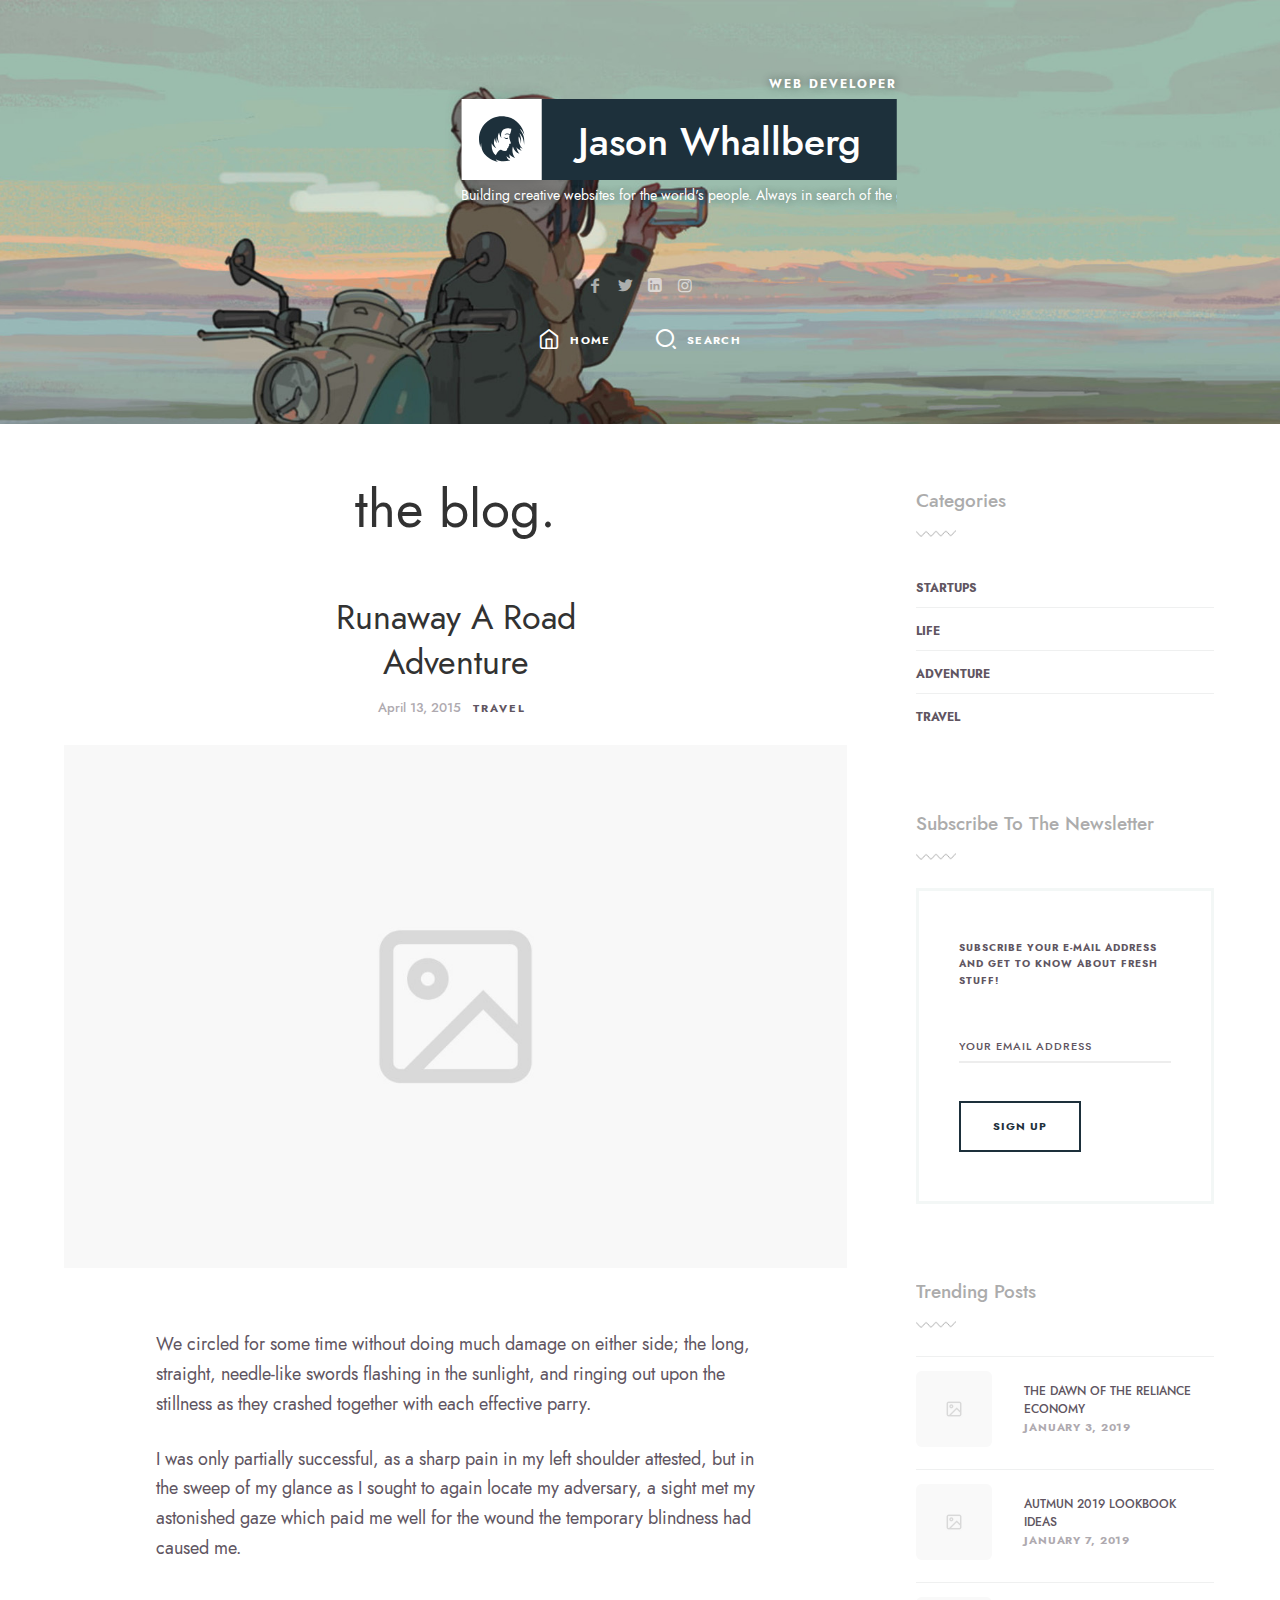
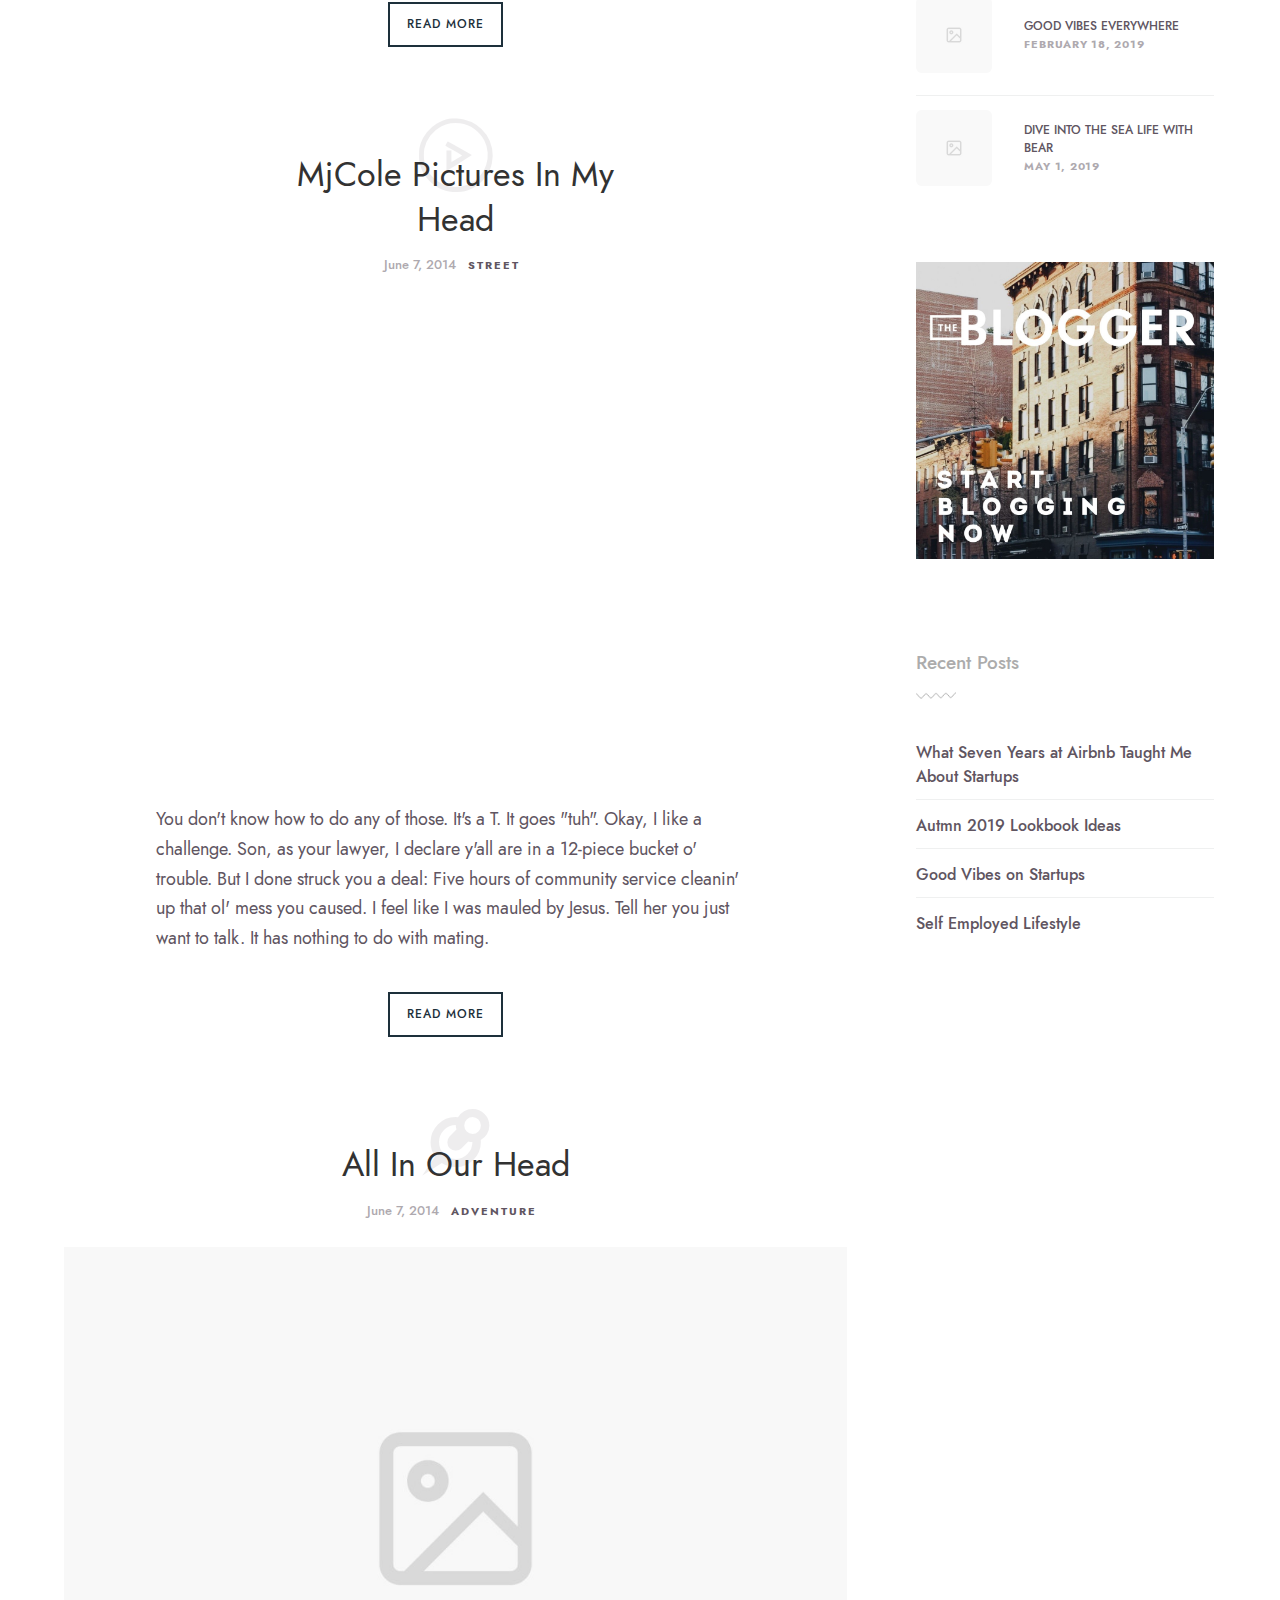
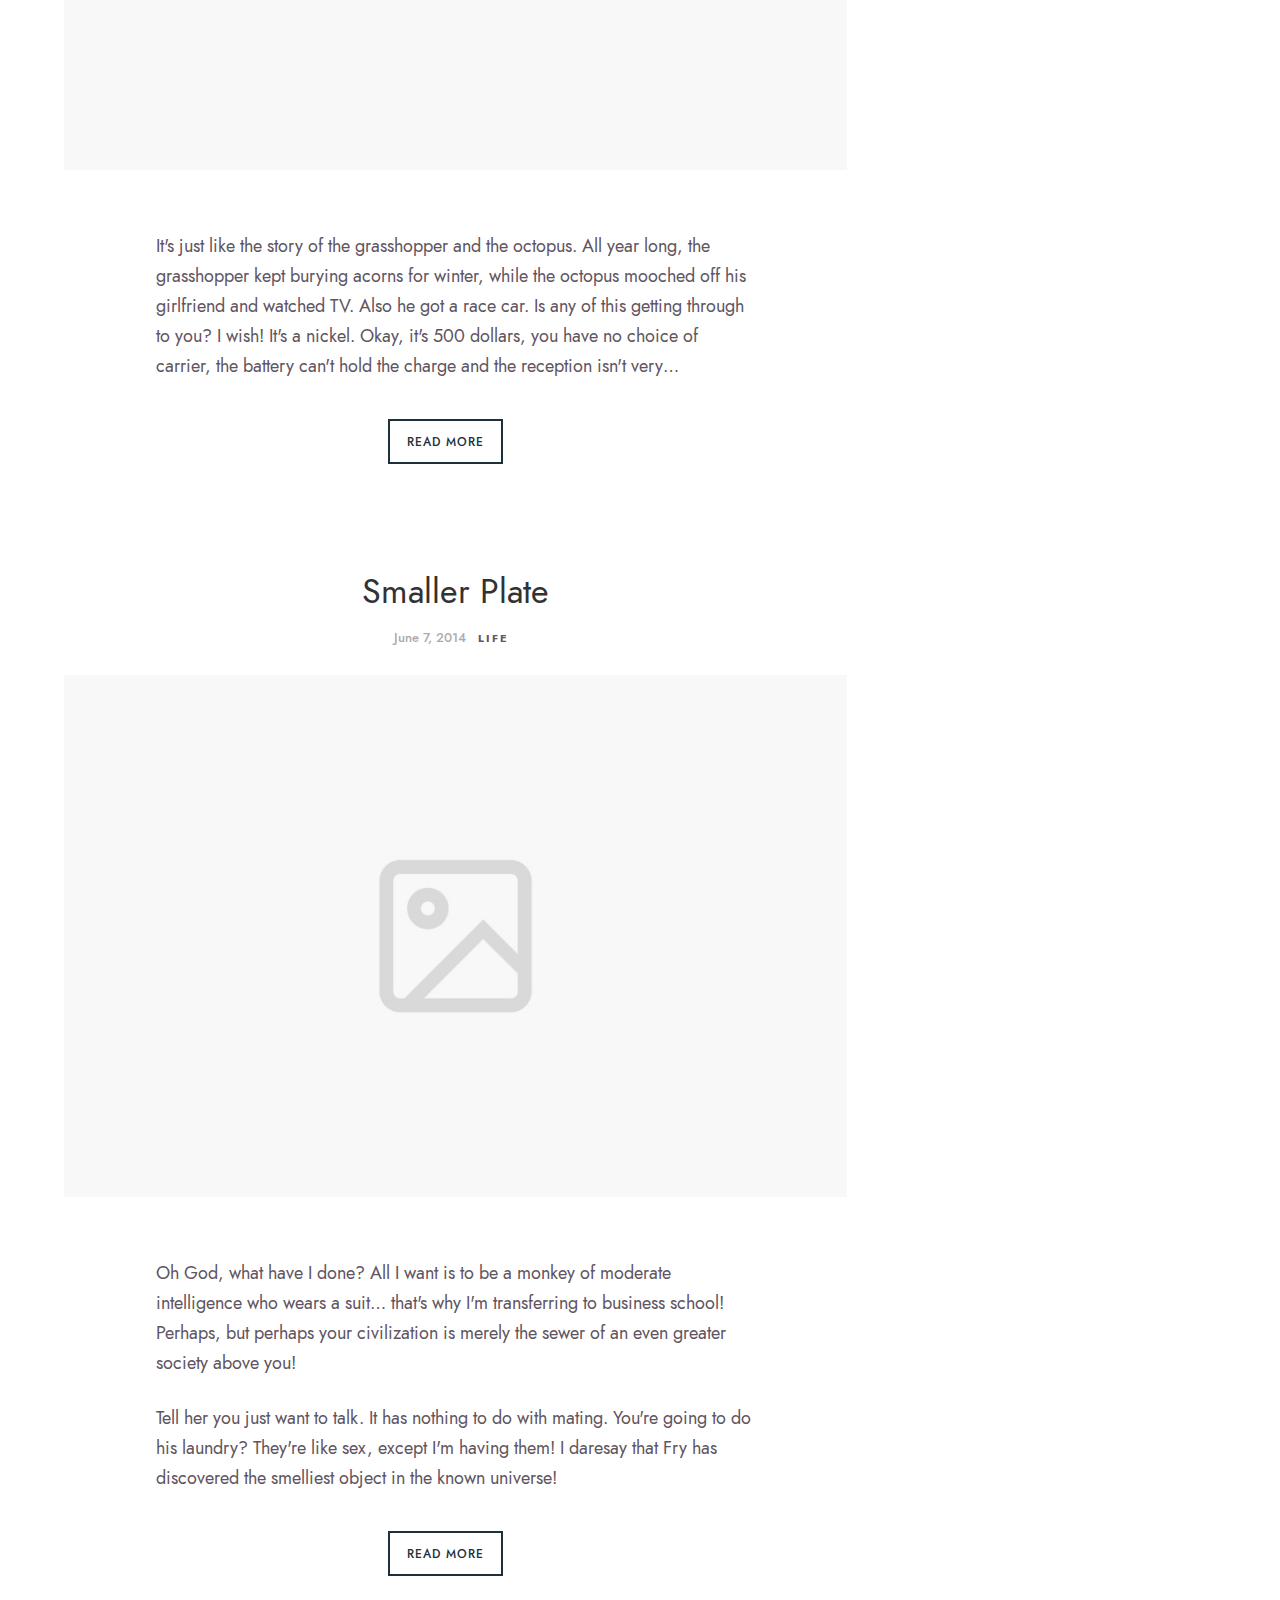
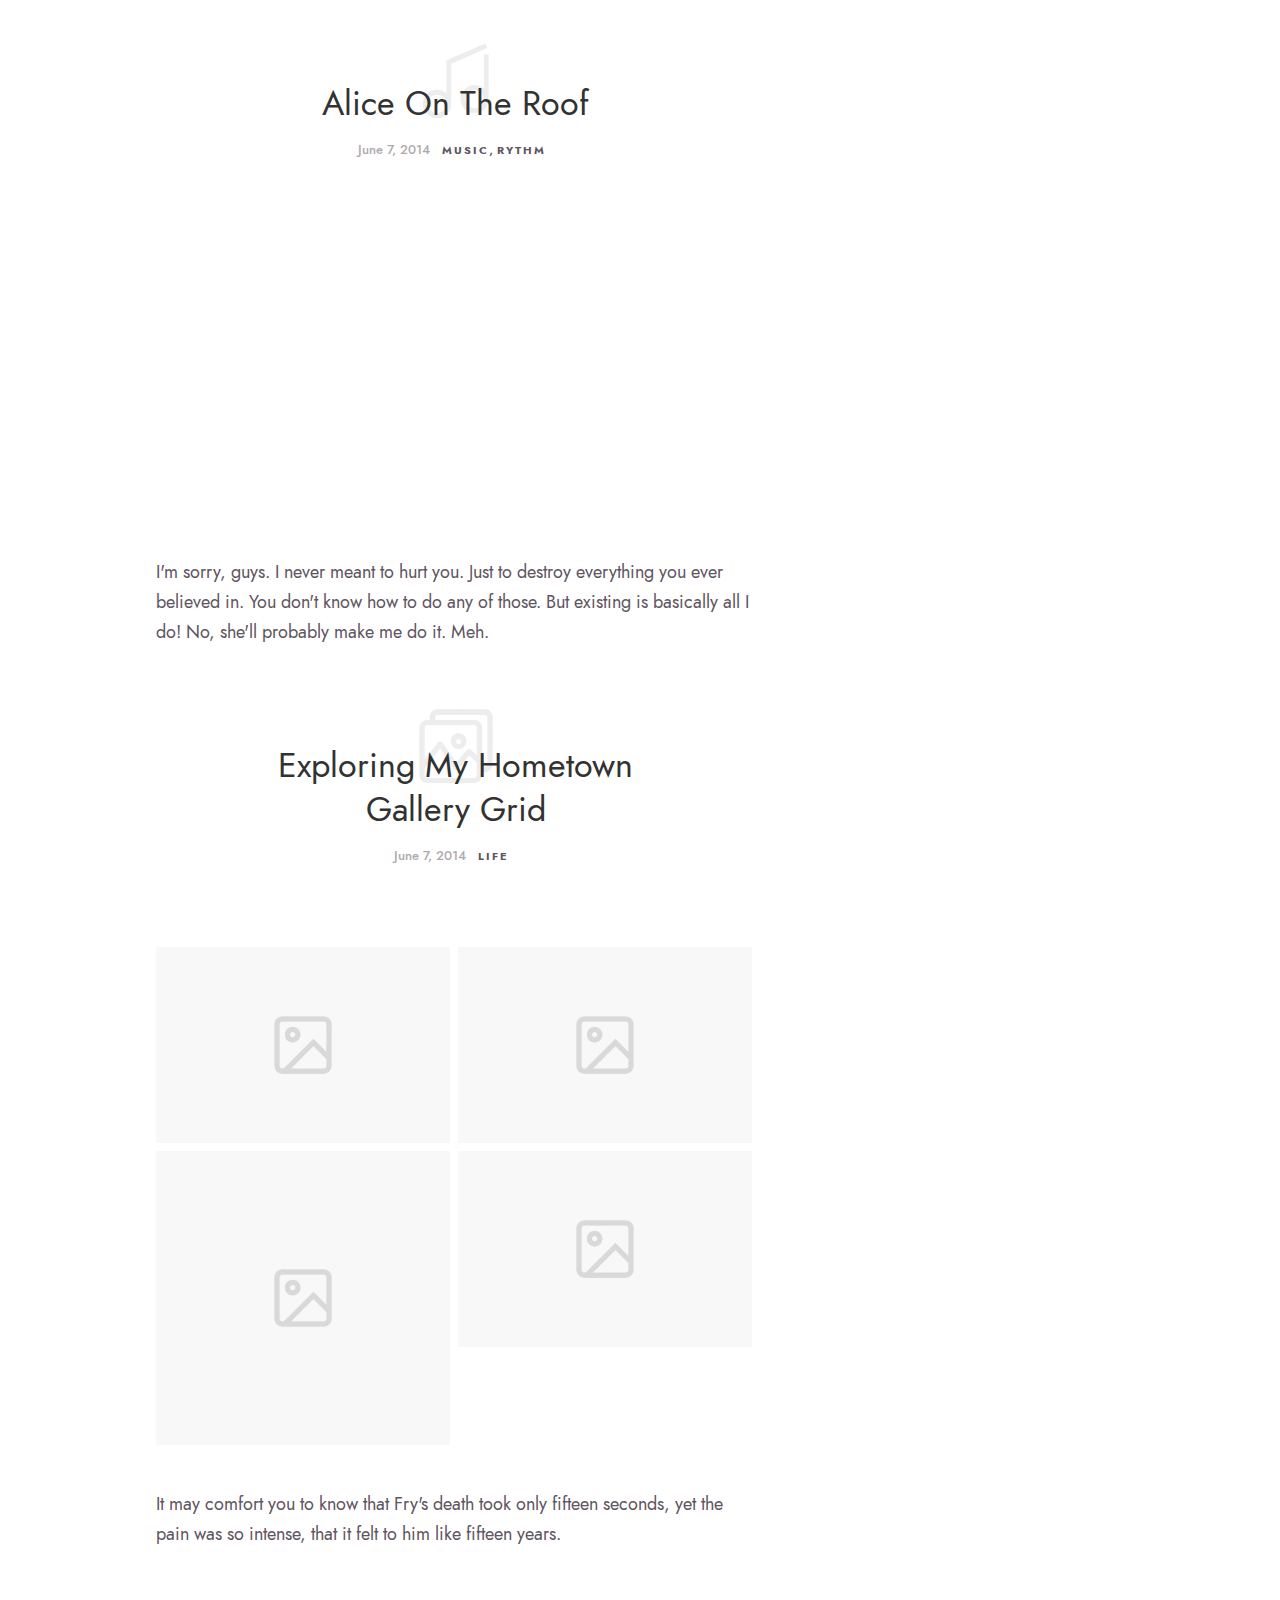
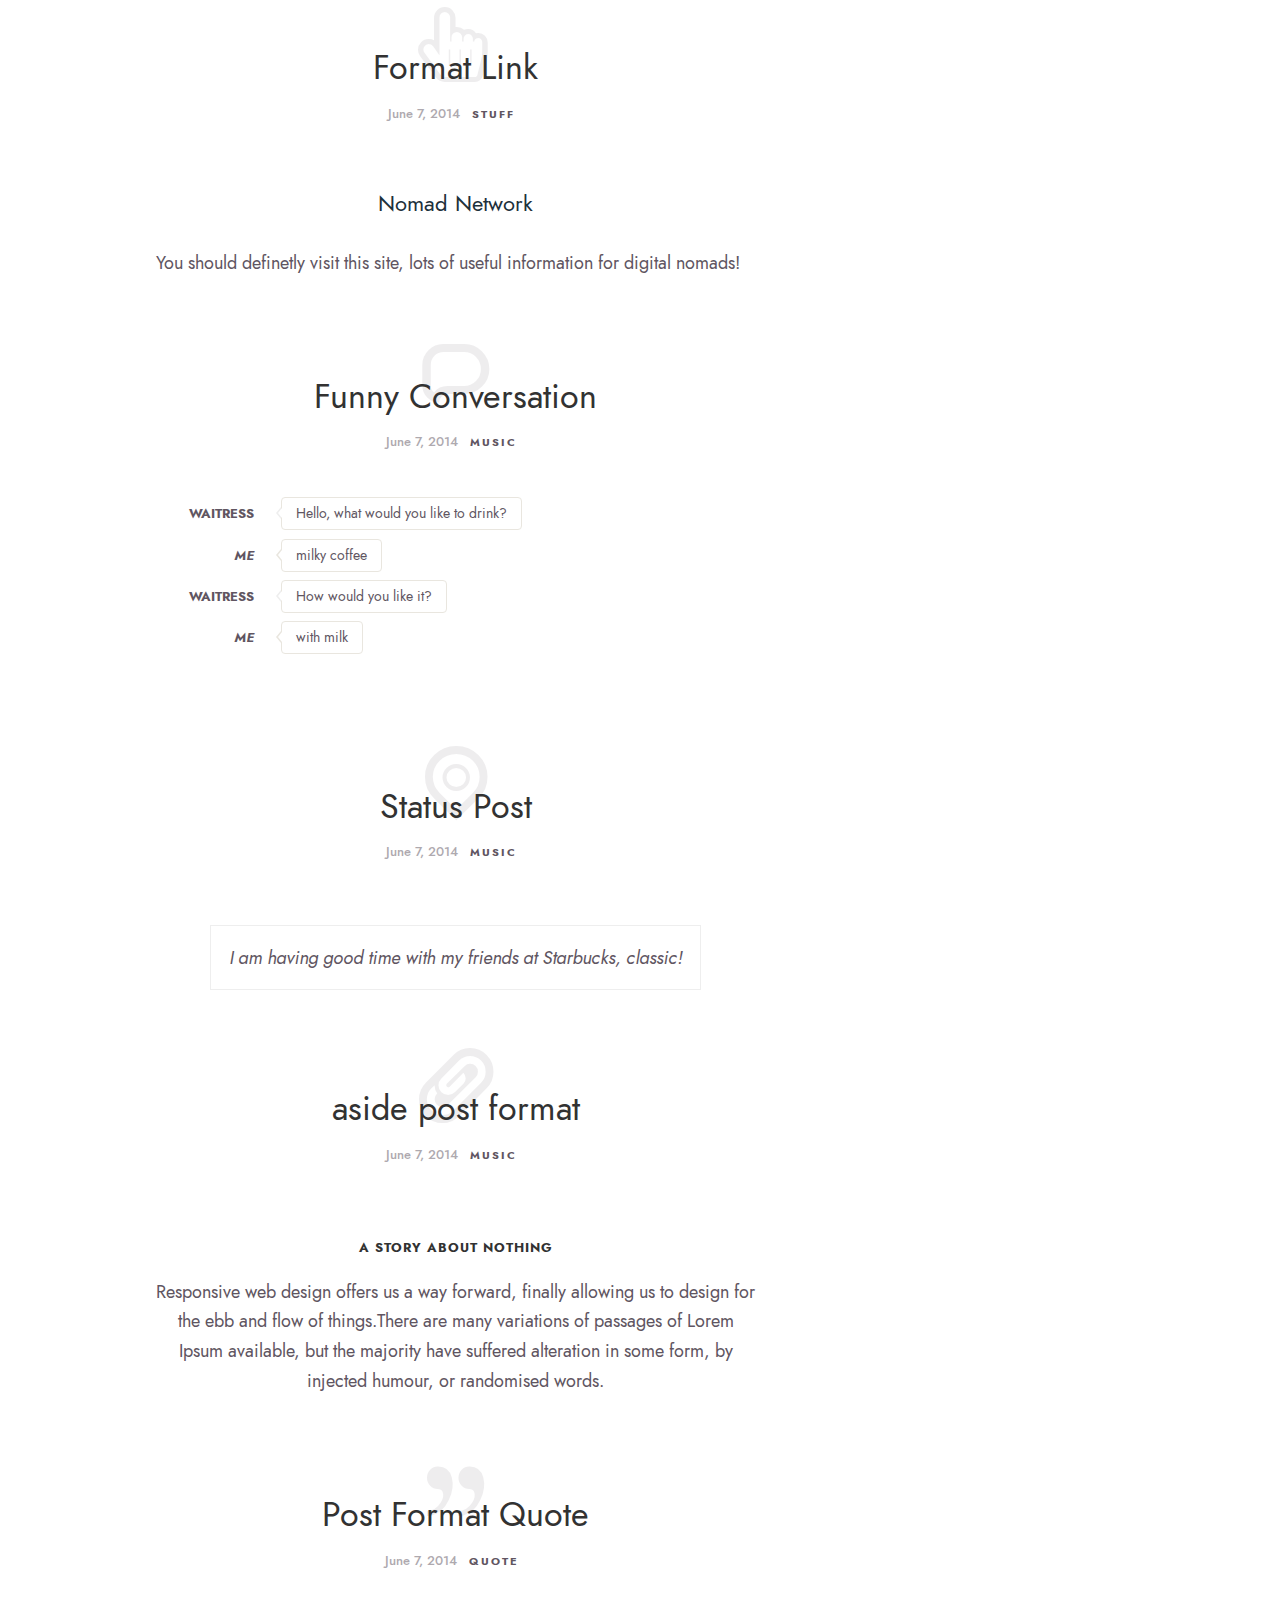
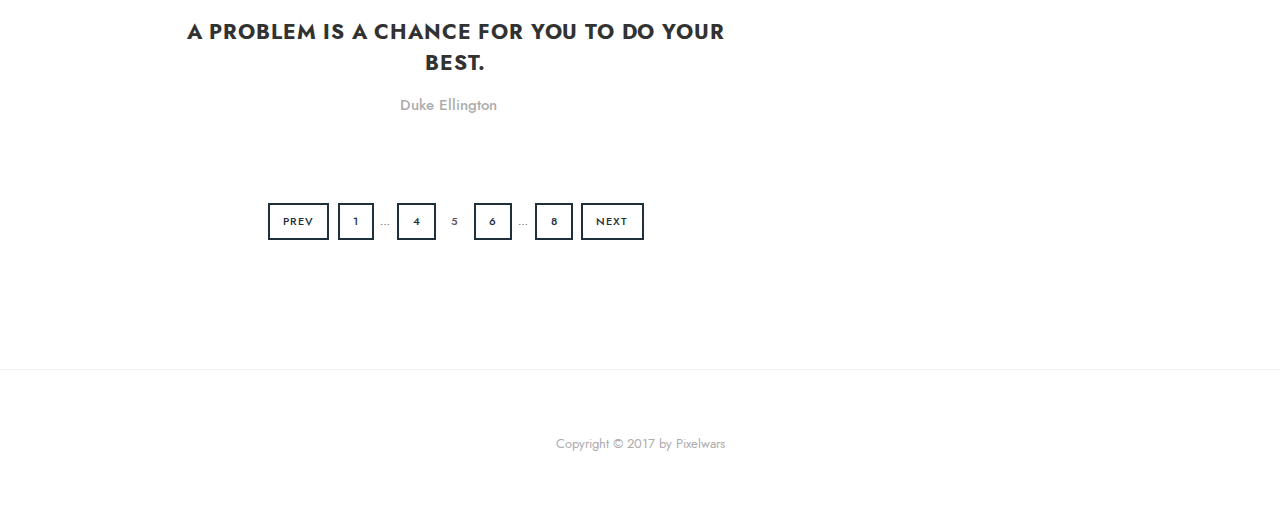
<file: blog.html>
<!DOCTYPE html>
<html lang="en" class="no-js classic-page-layout " data-audio-tick="audio/tick.mp3" data-click-ripple-animation="yes">
<head>
    
		<meta charset="utf-8" />
        <meta name="viewport" content="width=device-width, initial-scale=1">
        <meta name="description" content="ikonik - Responsive HTML5 vCard Template">
        <meta name="keywords" content="vcard, html5, portfolio">
        <meta name="author" content="Pixelwars">
        <meta name="theme-color" content="#1755cf" />

        <title>ikonik</title>

        <!-- FAV and TOUCH ICONS -->
        <link rel="shortcut icon" href="images/ico/favicon.ico">
        <link rel="apple-touch-icon" href="images/ico/apple-touch-icon.png">
		 
        <!-- FONTS -->
        <link rel="stylesheet" href="css/fonts/jost/jost.css">
    	<link href="https://fonts.googleapis.com/css?family=Anton" rel="stylesheet">
                         
       
        <!-- STYLES -->
        <link rel="stylesheet" type="text/css" href="css/normalize.css">
        <link rel="stylesheet" type="text/css" href="css/bootstrap.css">
        <link rel="stylesheet" type="text/css" href="js/nprogress/nprogress.css">
        <link rel="stylesheet" type="text/css" href="js/jquery.magnific-popup/magnific-popup.css">
        <link rel="stylesheet" type="text/css" href="css/fonts/fontello/css/fontello.css">
        <link rel="stylesheet" type="text/css" href="css/main.css">
        <link rel="stylesheet" type="text/css" href="css/768.css">

        
        <!-- INITIAL SCRIPTS -->
<script src="js/jquery.js"></script>
</head>
    
    
    
	<body>
    	
        
      	
        
        
        
        
        
        
        
          
        
        <!-- PAGE -->
	<div id="page" class="hfeed site">
            
            <!-- .site-main -->
		  	<main id="main" class="site-main cd-main">
          
          
			
            
            
                <!-- HEADER -->
                <header id="masthead" class="header" role="banner">
                    
                    <!-- header-wrap -->
                    <div class="header-wrap layout-full">
                        
                        <img src="images/home/cover.jpg" alt="profile-image">

                        <div class="home-heading">
                            <div class="home-logo">
                    
                                <p class="home-job-title">Web Developer</p>
                
                                <p class="home-marquee">
                                    Building creative websites for the world's people. Always in search
                                    of the great user experience.
                                    Building creative websites for the world's people. Always in search
                                    of the great user experience.
                                </p>
                
                                <!--<i class="home-logo-left "><span>Web</span></i>-->
                                <i class="home-logo-center">
                                    <span class="home-icon">
                                        <img src="images/home/icon.svg" alt="icon" />
                                    </span>
                                    <span class="home-text-container">
                                        <p class="home-text-container-placeholder">Jason Whallberg</p>
                                    </span>
                                    <span class="home-text">Jason Whallberg</span>
                                </i>
                                <!--<i class="home-logo-right"><span>Developer</span></i>-->
                            </div>
                        </div>
                        
                        

                        <!-- HOME BG LOGO -->
                        <div class="home-bg-logo">
                            <img src="images/home/icon-bg2.svg" alt="icon" />
                        </div>
                        <!-- HOME BG LOGO -->
                        
                        
                        <!-- header-social -->
                        <div class="header-bottom">
                        
                            <a class="social-link facebook" href="#"></a>
                            <a class="social-link twitter" href="#"></a>
                            <a class="social-link linkedin" href="#"></a>
                            <a class="social-link instagram" href="#"></a>

                        </div>
                        <!-- header-social -->
                        
                        <!-- NAV MENU -->
                        <nav id="primary-navigation" class="site-navigation primary-navigation" role="navigation">
                            <div class="nav-menu menu-with-icons">
                                <ul>
<li><a class="home" href="index.html">Home</a></li>
                                <li><a class="search-toggle">Search</a></li>

                                </ul>
                            </div>
                        </nav>
                        <!-- NAV MENU -->
                        
                        
                        
                        <!-- SEARCH --> 
                        <div class="header-search">
                            <form role="search" method="get" class="search-form" action="#">
                                <label>
                                    <span class="screen-reader-text">Search for:</span>
                                    <input type="search" class="search-field" placeholder="Enter Keyword" value="" name="s">
                                </label>
                                <input type="submit" class="search-submit" value="Search">
                            </form>
                        </div>
                        <!-- SEARCH -->
                        
                        
                    </div>
                    <!-- header-wrap -->
                    
                </header>
                <!-- HEADER -->
            
            
            
            
                
                
                <!-- site-middle -->
                <div class="site-middle">
                
                
                
                     
                
                     
                    <div class="layout-medium"> 
                        <div id="primary" class="content-area with-sidebar">
                     
                    
                     
                    
                    
                    
                     
                    
                     
                
                    
        
                    
                            <!-- site-content -->
                            <div id="content" class="site-content" role="main"> <!-- blog-regular -->
                            <div class="blog-regular page-layout">



                                <!-- CATEGORY ARCHIVE TITLE -->
                                <!--<header class="entry-header">
                                    
                                            <div class="section-title center">    
                                                <h2><i>Category</i></h2>
                                            </div>
                                            
                                            <h1 class="entry-title">adventure</h1>
                                            
                                        </header>-->



                                <!-- .entry-header -->
                                <header class="entry-header">
                                    <h1 class="entry-title">the blog.</h1>
                                </header>
                                <!-- .entry-header -->


                                <!-- .hentry -->
                                <article class="hentry post has-post-thumbnail">

                                    <!-- .entry-header -->
                                    <header class="entry-header">


                                        <!-- .entry-title -->
                                        <h2 class="entry-title"><a href="blog-single.html">Runaway A Road Adventure</a></h2>

                                        <!-- .entry-meta -->
                                        <div class="entry-meta">
                                            <span class="entry-date">
                                                <time class="entry-date" datetime="2014-07-13T04:34:10+00:00">April 13,
                                                    2015</time>
                                            </span>
                                            <span class="comment-link">
                                                <a href="blog-single.html#comments">7 Comments</a>
                                            </span>
                                            <span class="cat-links">
                                                <a href="#" title="View all posts in Travel" rel="category tag">Travel</a>
                                            </span>
                                            <!--<span class="edit-link">
                                                        <a class="post-edit-link" href="#">Edit</a>
                                                    </span>-->
                                        </div>
                                        <!-- .entry-meta -->

                                    </header>
                                    <!-- .entry-header -->

                                    <!-- .featured-image -->
                                    <div class="featured-image">
                                        <a href="blog-single.html">
                                            <img src="images/blog/01.jpg" alt="blog-image">
                                        </a>
                                    </div>
                                    <!-- .featured-image -->

                                    <!-- .entry-content -->
                                    <div class="entry-content excerpt">

                                        <p>We circled for some time without doing much damage on either side; the long,
                                            straight, needle-like swords flashing in the sunlight, and ringing out upon
                                            the stillness as they crashed together with each effective parry. </p>
                                        <p>I was only partially successful, as a sharp pain in my left shoulder
                                            attested, but in the sweep of my glance as I sought to again locate my
                                            adversary, a sight met my astonished gaze which paid me well for the wound
                                            the temporary blindness had caused me.
                                        </p>

                                        <p class="more"><a href="blog-single.html" class="more-link">Read More</a></p>

                                    </div>
                                    <!-- .entry-content -->

                                </article>
                                <!-- .hentry -->



                                <!-- .hentry -->
                                <article class="hentry post format-video">

                                    <!-- .entry-header -->
                                    <header class="entry-header">

                                        <!-- .entry-title -->
                                        <h2 class="entry-title"><a href="blog-single.html">MjCole Pictures In My Head</a></h2>

                                        <!-- .entry-meta -->
                                        <div class="entry-meta">
                                            <span class="entry-date">
                                                <time class="entry-date" datetime="2014-07-13T04:34:10+00:00">June 7,
                                                    2014</time>
                                            </span>
                                            <span class="comment-link">
                                                <a href="blog-single.html#comments">21 Comments</a>
                                            </span>
                                            <span class="cat-links">
                                                <a href="#" title="View all posts in Adventure" rel="category tag">Street</a>
                                            </span>
                                        </div>
                                        <!-- .entry-meta -->

                                    </header>
                                    <!-- .entry-header -->

                                    <!-- .featured-image -->
                                    <div class="featured-image">
                                        <iframe src="https://player.vimeo.com/video/301572052?color=8ACB82&title=0&byline=0&portrait=0"
                                            width="800" height="450" frameborder="0" webkitallowfullscreen
                                            mozallowfullscreen allowfullscreen></iframe>
                                    </div>
                                    <!-- .featured-image -->


                                    <!-- .entry-content -->
                                    <div class="entry-content excerpt">

                                        <p>You don't know how to do any of those. It's a T. It goes "tuh". Okay, I like
                                            a challenge. Son, as your lawyer, I declare y'all are in a 12-piece bucket
                                            o' trouble. But I done struck you a deal: Five hours of community service
                                            cleanin' up that ol' mess you caused. I feel like I was mauled by Jesus.
                                            Tell her you just want to talk. It has nothing to do with mating.
                                        </p>

                                        <p class="more"><a href="blog-single.html" class="more-link">Read More</a></p>

                                    </div>
                                    <!-- .entry-content -->

                                </article>
                                <!-- .hentry -->



                                <!-- .hentry -->
                                <article class="hentry post sticky has-post-thumbnail">


                                    <!-- .entry-header -->
                                    <header class="entry-header">

                                        <!-- .entry-title -->
                                        <h2 class="entry-title"><a href="blog-single-with-sidebar.html">All In Our Head</a></h2>


                                        <!-- .entry-meta -->
                                        <div class="entry-meta">
                                            <span class="entry-date">
                                                <time class="entry-date" datetime="2014-07-13T04:34:10+00:00">June 7,
                                                    2014</time>
                                            </span>
                                            <span class="comment-link">
                                                <a href="blog-single.html#comments">64 Comments</a>
                                            </span>
                                            <span class="cat-links">
                                                <a href="#" title="View all posts in Adventure" rel="category tag">Adventure</a>
                                            </span>
                                        </div>
                                        <!-- .entry-meta -->

                                    </header>
                                    <!-- .entry-header -->

                                    <!-- .featured-image -->
                                    <div class="featured-image">
                                        <a href="blog-single.html">
                                            <img src="images/blog/02.jpg" alt="blog-image">
                                        </a>
                                    </div>
                                    <!-- .featured-image -->


                                    <!-- .entry-content -->
                                    <div class="entry-content excerpt">

                                        <p>It's just like the story of the grasshopper and the octopus. All year long,
                                            the grasshopper kept burying acorns for winter, while the octopus mooched
                                            off his girlfriend and watched TV. Also he got a race car. Is any of this
                                            getting through to you? I wish! It's a nickel. Okay, it's 500 dollars, you
                                            have no choice of carrier, the battery can't hold the charge and the
                                            reception isn't very&hellip;
                                        </p>

                                        <p class="more"><a href="blog-single.html" class="more-link">Read More</a></p>

                                    </div>
                                    <!-- .entry-content -->


                                </article>
                                <!-- .hentry -->


                                <!-- .hentry -->
                                <article class="hentry post has-post-thumbnail">


                                    <!-- .entry-header -->
                                    <header class="entry-header">

                                        <!-- .entry-title -->
                                        <h2 class="entry-title"><a href="blog-single.html">Smaller Plate</a></h2>

                                        <!-- .entry-meta -->
                                        <div class="entry-meta">
                                            <span class="entry-date">
                                                <time class="entry-date" datetime="2014-07-13T04:34:10+00:00">June 7,
                                                    2014</time>
                                            </span>
                                            <span class="comment-link">
                                                <a href="blog-single.html#comments">124 Comments</a>
                                            </span>
                                            <span class="cat-links">
                                                <a href="#" title="View all posts in Adventure" rel="category tag">LIFE</a>
                                            </span>
                                        </div>
                                        <!-- .entry-meta -->

                                    </header>
                                    <!-- .entry-header -->

                                    <!-- .featured-image -->
                                    <div class="featured-image">
                                        <a href="blog-single.html">
                                            <img src="images/blog/03.jpg" alt="blog-image">
                                        </a>
                                    </div>
                                    <!-- .featured-image -->

                                    <!-- .entry-content -->
                                    <div class="entry-content excerpt">

                                        <p>Oh God, what have I done? All I want is to be a monkey of moderate
                                            intelligence who wears a suit&hellip; that's why I'm transferring to
                                            business school! Perhaps, but perhaps your civilization is merely the sewer
                                            of an even greater society above you!</p>

                                        <p>Tell her you just want to talk. It has nothing to do with mating. You're
                                            going to do his laundry? They're like sex, except I'm having them! I
                                            daresay that Fry has discovered the smelliest object in the known universe!
                                        </p>

                                        <p class="more"><a href="blog-single.html" class="more-link">Read More</a></p>

                                    </div>
                                    <!-- .entry-content -->

                                </article>
                                <!-- .hentry -->



                                <!-- .hentry -->
                                <article class="hentry post format-audio">

                                    <!-- .entry-header -->
                                    <header class="entry-header">

                                        <!-- .entry-title -->
                                        <h2 class="entry-title"><a href="blog-single.html">Alice On The Roof</a></h2>

                                        <!-- .entry-meta -->
                                        <div class="entry-meta">
                                            <span class="entry-date">
                                                <time class="entry-date" datetime="2014-07-13T04:34:10+00:00">June 7,
                                                    2014</time>
                                            </span>
                                            <span class="comment-link">
                                                <a href="blog-single.html#comments">98 Comments</a>
                                            </span>
                                            <span class="cat-links">
                                                <a href="#" title="View all posts in Music" rel="category tag">Music</a>,
                                                <a href="#" title="View all posts in Rythm" rel="category tag">Rythm</a>
                                            </span>
                                        </div>
                                        <!-- .entry-meta -->

                                    </header>
                                    <!-- .entry-header -->

                                    <!-- .featured-image -->
                                    <div class="featured-image">
                                        <iframe width="100%" height="300" scrolling="no" frameborder="no" allow="autoplay" src="https://w.soundcloud.com/player/?url=https%3A//api.soundcloud.com/tracks/221650664&color=%23ff5500&auto_play=false&hide_related=false&show_comments=true&show_user=true&show_reposts=false&show_teaser=true&visual=true"></iframe>
                                    </div>
                                    <!-- .featured-image -->

                                    <!-- .entry-content -->
                                    <div class="entry-content excerpt">

                                        <p>I'm sorry, guys. I never meant to hurt you. Just to destroy everything you
                                            ever believed in. You don't know how to do any of those. But existing is
                                            basically all I do! No, she'll probably make me do it. Meh.
                                        </p>

                                    </div>
                                    <!-- .entry-content -->

                                </article>
                                <!-- .hentry -->





                                <!-- .hentry -->
                                <article class="hentry post format-gallery">

                                    <!-- .entry-header -->
                                    <header class="entry-header">

                                        <!-- .entry-title -->
                                        <h2 class="entry-title"><a href="blog-single.html">Exploring My Hometown Gallery Grid</a></h2>

                                        <!-- .entry-meta -->
                                        <div class="entry-meta">
                                            <span class="entry-date">
                                                <time class="entry-date" datetime="2014-07-13T04:34:10+00:00">June 7,
                                                    2014</time>
                                            </span>
                                            <span class="comment-link">
                                                <a href="blog-single.html#comments">83 Comments</a>
                                            </span>
                                            <span class="cat-links">
                                                <a href="#" title="View all posts in Life" rel="category tag">Life</a>
                                            </span>
                                        </div>
                                        <!-- .entry-meta -->

                                    </header>
                                    <!-- .entry-header -->

                                    <!-- .entry-content -->
                                    <div class="entry-content excerpt">

                                        <!-- .gallery -->
                                        <div class="gallery gallery-columns-2 gallery-size-thumbnail">

                                            <figure class="gallery-item">
                                                <div class="gallery-icon landscape">
                                                    <a href="images/blog/08.jpg"><img width="150" height="150" src="images/blog/08.jpg"
                                                            class="attachment-thumbnail" alt="Golden Gate Bridge"></a>
                                                </div>
                                            </figure>

                                            <figure class="gallery-item">
                                                <div class="gallery-icon landscape">
                                                    <a href="images/blog/05.jpg"><img width="150" height="150" src="images/blog/05.jpg"
                                                            class="attachment-thumbnail" alt="Golden Gate Bridge"></a>
                                                </div>
                                            </figure>

                                            <figure class="gallery-item">
                                                <div class="gallery-icon landscape">
                                                    <a href="images/blog/07.jpg"><img width="150" height="150" src="images/blog/07.jpg"
                                                            class="attachment-thumbnail" alt="Golden Gate Bridge"></a>
                                                </div>
                                                <figcaption class="wp-caption-text gallery-caption">
                                                    Liked this shot!
                                                </figcaption>
                                            </figure>

                                            <figure class="gallery-item">
                                                <div class="gallery-icon landscape">
                                                    <a href="images/blog/09.jpg"><img width="150" height="150" src="images/blog/09.jpg"
                                                            class="attachment-thumbnail" alt="Golden Gate Bridge"></a>
                                                </div>
                                                <figcaption class="wp-caption-text gallery-caption">
                                                    Just Enjoying The Moment.
                                                </figcaption>
                                            </figure>

                                        </div>
                                        <!-- .gallery -->

                                        <p>It may comfort you to know that Fry's death took only fifteen seconds, yet
                                            the pain was so intense, that it felt to him like fifteen years.</p>

                                    </div>
                                    <!-- .entry-content -->

                                </article>
                                <!-- .hentry -->




                                <!-- .hentry -->
                                <!--<article class="hentry post format-image">
                                        
                                            <header class="entry-header">
                                                
                                                <h2 class="entry-title"><a href="blog-single.html">This is an image post!</a></h2>
                                                
                                                <div class="entry-meta">
                                                    <span class="entry-date">
                                                        <time class="entry-date" datetime="2014-07-13T04:34:10+00:00">June 7, 2014</time>
                                                    </span> 
                                                    <span class="comment-link">
                                                        <a href="blog-single.html#comments">83 Comments</a>
                                                    </span>
                                                    <span class="cat-links">
                                                        <a href="#" title="View all posts in Adventure" rel="category tag">Street</a>
                                                    </span>	
                                                </div>
                                                
                                            </header>
                                            
                                            <div class="entry-content excerpt">
                                                
                                                <p>
                                                    <img src="images/blog/slide-03.jpg" alt="image">
                                                </p>
                                                
                                                <p>This is a text of an image post format.</a></p>
                                                
                                            </div>
                                            
                                        </article>-->
                                <!-- .hentry -->




                                <!-- .hentry -->
                                <article class="hentry post format-link">

                                    <header class="entry-header">


                                        <h2 class="entry-title"><a href="blog-single.html" title="Link">Format Link</a></h2>


                                        <div class="entry-meta">
                                            <span class="entry-date">
                                                <time class="entry-date" datetime="2014-07-13T04:34:10+00:00">June 7,
                                                    2014</time>
                                            </span>
                                            <span class="comment-link">
                                                <a href="blog-single.html#comments">83 Comments</a>
                                            </span>
                                            <span class="cat-links">
                                                <a href="#" title="View all posts in Stuff" rel="category tag">Stuff</a>
                                            </span>
                                        </div>


                                    </header>


                                    <div class="entry-content excerpt">
                                        <p>
                                            <a title="smashing magazine" href="http://nomad.network/" target="_blank">Nomad
                                                Network</a>
                                        </p>
                                        <p>You should definetly visit this site, lots of useful information for digital
                                            nomads!</p>
                                    </div>


                                </article>






                                <!-- .hentry -->
                                <article class="hentry post format-chat">

                                    <header class="entry-header">


                                        <h2 class="entry-title"><a href="blog-single-audio-embed.html" title="Chat">Funny
                                                Conversation</a></h2>

                                        <div class="entry-meta">
                                            <span class="entry-date">
                                                <time class="entry-date" datetime="2014-07-13T04:34:10+00:00">June 7,
                                                    2014</time>
                                            </span>
                                            <span class="comment-link">
                                                <a href="blog-single.html#comments">83 Comments</a>
                                            </span>
                                            <span class="cat-links">
                                                <a href="#" title="View all posts in Music" rel="category tag">Music</a>
                                            </span>
                                        </div>

                                    </header>


                                    <div class="entry-content excerpt">

                                        <div class="chat-transcript">

                                            <div class="chat-row chat-speaker-1">
                                                <div class="chat-author"><cite class="fn">Waitress</cite></div>
                                                <div class="chat-text">
                                                    <p>Hello, what would you like to drink?</p>
                                                </div>
                                            </div>

                                            <div class="chat-row chat-speaker-2">
                                                <div class="chat-author"><cite class="fn">Me</cite></div>
                                                <div class="chat-text">
                                                    <p>milky coffee</p>
                                                </div>
                                            </div>

                                            <div class="chat-row chat-speaker-1">
                                                <div class="chat-author"><cite class="fn">Waitress</cite></div>
                                                <div class="chat-text">
                                                    <p>How would you like it?</p>
                                                </div>
                                            </div>

                                            <div class="chat-row chat-speaker-2">
                                                <div class="chat-author"><cite class="fn">Me</cite></div>
                                                <div class="chat-text">
                                                    <p>with milk</p>
                                                </div>
                                            </div>

                                        </div>

                                    </div>

                                </article>





                                <!-- .hentry -->
                                <article class="hentry post format-status">

                                    <header class="entry-header">

                                        <h2 class="entry-title"><a href="blog-single-audio-embed.html" title="Chat">Status
                                                Post</a></h2>

                                        <div class="entry-meta">
                                            <span class="entry-date">
                                                <time class="entry-date" datetime="2014-07-13T04:34:10+00:00">June 7,
                                                    2014</time>
                                            </span>
                                            <span class="comment-link">
                                                <a href="blog-single.html#comments">83 Comments</a>
                                            </span>
                                            <span class="cat-links">
                                                <a href="#" title="View all posts in Music" rel="category tag">Music</a>
                                            </span>
                                        </div>

                                    </header>

                                    <div class="entry-content excerpt">

                                        <p>I am having good time with my friends at Starbucks, classic!</p>

                                    </div>

                                </article>





                                <!-- .hentry -->
                                <article class="hentry post format-aside">

                                    <header class="entry-header">


                                        <h2 class="entry-title"><a href="blog-single-audio-embed.html" title="Chat">aside
                                                post format</a></h2>

                                        <div class="entry-meta">
                                            <span class="entry-date">
                                                <time class="entry-date" datetime="2014-07-13T04:34:10+00:00">June 7,
                                                    2014</time>
                                            </span>
                                            <span class="comment-link">
                                                <a href="blog-single.html#comments">83 Comments</a>
                                            </span>
                                            <span class="cat-links">
                                                <a href="#" title="View all posts in Music" rel="category tag">Music</a>
                                            </span>
                                        </div>

                                    </header>


                                    <div class="entry-content excerpt">

                                        <h4>A Story About Nothing</h4>
                                        <p>Responsive web design offers us a way forward, finally allowing us to design
                                            for the ebb and flow of things.There are many variations of passages of
                                            Lorem Ipsum available, but the majority have suffered alteration in some
                                            form, by injected humour, or randomised words.
                                        </p>

                                    </div>

                                </article>






                                <!-- .hentry -->
                                <article class="hentry post format-quote">

                                    <header class="entry-header">

                                        <h2 class="entry-title"><a href="blog-single.html">Post Format Quote</a></h2>

                                        <div class="entry-meta">
                                            <span class="entry-date">
                                                <time class="entry-date" datetime="2014-07-13T04:34:10+00:00">June 7,
                                                    2014</time>
                                            </span>
                                            <span class="comment-link">
                                                124 Comments
                                            </span>
                                            <span class="cat-links">
                                                <a href="#" title="View all posts in Quote" rel="category tag">Quote</a>
                                            </span>
                                        </div>

                                    </header>

                                    <div class="entry-content excerpt">

                                        <blockquote>A problem is a chance for you to do your best.
                                            <cite>Duke Ellington</cite>
                                        </blockquote>

                                    </div>

                                </article>
                                <!-- .hentry -->


                                <!-- post nav -->
                                <!--<nav class="navigation" role="navigation">
                                            <div class="nav-previous"><a href="#"><span class="meta-nav">←</span> Older posts</a></div>
                                            <div class="nav-next"><a href="#">Newer posts <span class="meta-nav">→</span></a></div>
                                        </nav>-->
                                <!-- post nav -->


                                <!-- .navigation .pagination -->
                                <nav class="navigation pagination" role="navigation">

                                    <h2 class="screen-reader-text">Posts navigation</h2>

                                    <!-- .nav-links -->
                                    <div class="nav-links">
                                        <a class="page-numbers prev" href="#">Prev</a>
                                        <a class="page-numbers" href="#"><span class="meta-nav screen-reader-text">Page
                                            </span>1</a>
                                        <span class="page-numbers dots">…</span>
                                        <a class="page-numbers" href="#"><span class="meta-nav screen-reader-text">Page
                                            </span>4</a>
                                        <span class="page-numbers current"><span class="meta-nav screen-reader-text">Page
                                            </span>5</span>
                                        <a class="page-numbers" href="#"><span class="meta-nav screen-reader-text">Page
                                            </span>6</a>
                                        <span class="page-numbers dots">…</span>
                                        <a class="page-numbers" href="#"><span class="meta-nav screen-reader-text">Page
                                            </span>8</a>
                                        <a class="page-numbers next" href="#">Next</a>
                                    </div>
                                    <!-- .nav-links -->

                                </nav>
                                <!-- .navigation .pagination -->



                            </div>
                            <!-- blog-regular -->


                            </div>
                            <!-- site-content -->
                    
                        </div>
                        <!-- primary -->    
                    
                    
                        
                    
                        <!-- #secondary -->
                        <div id="secondary" class="widget-area sidebar" role="complementary">
                        
                            
                            <!-- widget : categories -->
                            <aside class="widget widget_categories">
                              <h3 class="widget-title">Categories</h3>
                              <ul>
                                <li class="cat-item"><a href="#" title="View all posts filed under Nature">Startups</a></li>
                                <li class="cat-item"><a href="#" title="View all posts filed under Life">Life</a></li>
                                <li class="cat-item"><a href="#" title="View all posts filed under Adventure">Adventure</a></li>
                                <li class="cat-item"><a href="#" title="View all posts filed under Freebies">Travel</a></li>
                              </ul>
                            </aside>
                            <!-- widget : categories -->
                            
                            
                            <!-- widget :  MailChimp for WordPress Plugin --> 
                            <aside class="widget widget_mc4wp_widget">
                                <h3 class="widget-title">Subscribe To The Newsletter</h3>
                                <!-- .mc4wp-form -->
                                <form class="mc4wp-form" method="post">
                                	<div class="mc4wp-form-fields">
                                        <p>
                                            <label>Subscribe your e-mail address and get to know about fresh stuff!</label>
                                        </p>
                                        <p>
                                            <input type="email" name="EMAIL" placeholder="Your email address" required="required">
                                        </p>
                                        <p>
                                            <input type="submit" value="Sign up">
                                        </p>
                                    </div>
                                </form>
                                
                                <!-- .mc4wp-form -->
                            </aside>
                            <!-- widget :  MailChimp for WordPress Plugin -->
                            
                            
                            
                            <!-- widget : popular-posts -->
                            <!-- styles for plugin : https://wordpress.org/plugins/top-10 -->
                            <aside class="widget widget_widget_tptn_pop">
                                <h3 class="widget-title">Trending Posts</h3>
                                <div class="tptn_posts tptn_posts_widget">
                                    <ul>
                                    
                                        <li>
                                            <a href="#" class="tptn_link">
                                                <img src="images/blog/p2.jpg" alt="post-image" class="tptn_thumb">
                                            </a>
                                            <span class="tptn_after_thumb">
                                                <a href="#" class="tptn_link"><span class="tptn_title">The Dawn of the Reliance Economy</span></a>
                                                <!--<span class="tptn_author"> by <a href="#">Johnny Doe</a></span>-->
                                                <span class="tptn_date">January 3, 2019</span> 
                                            </span>
                                        </li>
                                    
                                        <li>
                                            <a href="#" class="tptn_link">
                                                <img src="images/blog/p1.jpg" alt="post-image" class="tptn_thumb">
                                            </a>
                                            <span class="tptn_after_thumb">
                                                <a href="#" class="tptn_link"><span class="tptn_title">Autmun 2019 Lookbook Ideas</span></a>
                                                <!--<span class="tptn_author"> by <a href="#">Johnny Doe</a></span>-->
                                                <span class="tptn_date">January 7, 2019</span> 
                                            </span>
                                        </li>
                                    
                                        <li>
                                            <a href="#" class="tptn_link">
                                                <img src="images/blog/p3.jpg" alt="post-image" class="tptn_thumb">
                                            </a>
                                            <span class="tptn_after_thumb">
                                                <!--<span class="tptn_author"> by <a href="#">Johnny Doe</a></span>-->
                                                <a href="#" class="tptn_link"><span class="tptn_title">Good Vibes Everywhere</span></a>
                                                <span class="tptn_date">February 18, 2019</span> 
                                            </span>
                                        </li>
                                    
                                        <li>
                                            <a href="#" class="tptn_link">
                                                <img src="images/blog/p4.jpg" alt="post-image" class="tptn_thumb">
                                            </a>
                                            <span class="tptn_after_thumb">
                                                <a href="#" class="tptn_link"><span class="tptn_title">Dive Into The Sea Life With Bear</span></a>
                                                <!--<span class="tptn_author"> by <a href="#">Johnny Doe</a></span>-->
                                                <span class="tptn_date">May 1, 2019</span> 
                                            </span>
                                        </li>
                                        
                                        
                                        <!--<li>
                                            <span class="tptn_after_thumb">
                                                <a href="#" class="tptn_link"><span class="tptn_title">Keep it Simple Dummy!</span></a>
                                                <span class="tptn_author"> by <a href="#">Johnny Doe</a></span>
                                                <span class="tptn_date"> September 3, 2014</span> 
                                            </span>
                                        </li>-->
                                        
                                    </ul>
                                </div>
                            </aside>
                            <!-- widget : popular-posts -->
                            
                            
                            <!-- widget : text -->
                            <aside class="widget widget_text">
                              <!--<h3 class="widget-title">Advertisement</h3>-->
                              <div class="textwidget">
                                <a href="#"><img src="images/blog/banner.jpg" alt="banner"></a>
                              </div>
                            </aside>
                            <!-- widget : text -->
            
                            
                            
                            
                            <!-- widget : recent-posts -->
                            <aside class="widget widget_recent_entries">		
                                <h3 class="widget-title">Recent Posts</h3>		
                                <ul>
                                    <li><a href="#">What Seven Years at Airbnb Taught Me About Startups</a></li>
                                    <li><a href="#">Autmn 2019 Lookbook Ideas</a></li>
                                    <li><a href="#">Good Vibes on Startups</a></li>
                                    <li><a href="#">Self Employed Lifestyle</a></li>
                                </ul>
                            </aside>
                            <!-- widget : recent-posts -->
                            
                            
                          
                            <!-- widget : search -->
                            <!--<aside class="widget widget_search">
                                <h3 class="widget-title">Search</h3>
                                <form role="search" method="get" class="search-form" action="#">
                                    <label>
                                        <span class="screen-reader-text">Search for:</span>
                                        <input type="search" class="search-field" title="Enter Keyword">
                                    </label>
                                    <input type="submit" class="search-submit" value="Search">
                                </form>
                            </aside>-->
                            <!-- widget : search -->
                            
                            
                            <!-- widget : tag_cloud -->
                            <!--<aside class="widget widget_tag_cloud">
                              <h3 class="widget-title">Tags</h3>
                              <div class="tagcloud"> <a href="#" title="1 topic">adaptive</a> <a href="#" title="2 topics">design</a> <a href="#" title="1 topic">html</a> <a href="#" title="2 topics">responsive</a> <a href="#" title="2 topics">think</a> <a href="#" title="1 topic">web design</a> <a href="#" title="1 topic">css</a> <a href="#" title="2 topics">animations</a> <a href="#" title="1 topic">layout</a> <a href="#" title="2 topics">mobile</a> <a href="#" title="2 topics">think</a> <a href="#" title="1 topic">typography</a> </div>
                            </aside>-->
                            <!-- widget : tag_cloud -->
                            
                            
                            <!-- widget : recent_comments -->
                            <!--<aside class="widget widget_recent_comments">
                                <h3 class="widget-title">Recent Comments</h3>
                                <ul id="recentcomments">
                                    <li class="recentcomments"><a href="#" rel="external nofollow" class="url">Albert Einstein</a> on <a href="#">Adaptive Layouts</a></li>
                                    <li class="recentcomments"><a href="#" rel="external nofollow" class="url">Thomas Edison</a> on <a href="#">I invented the bulb!</a></li>
                                    <li class="recentcomments"><a href="#" rel="external nofollow" class="url">Isaac Newton</a> on <a href="#">Gravity Theory</a></li>
                                </ul>
                            </aside>-->
                            <!-- widget : recent_comments -->
                
                            
                            <!-- widget : archive -->
                            <!--<aside class="widget widget_archive">
                                <h3 class="widget-title">Archives</h3>		
                                <ul>
                                    <li><a href="#" title="July 2012">July 2014</a></li>
                                    <li><a href="#" title="June 2012">June 2014</a></li>
                                    <li><a href="#" title="May 2012">May 2014</a></li>
                                    <li><a href="#" title="April 2012">April 2014</a></li>
                                </ul>
                            </aside>-->
                            <!-- widget : archive -->
                                        
                            
                            <!-- widget : meta -->
                            <!--<aside class="widget widget_meta">
                              <h3 class="widget-title">Meta</h3>
                              <ul>
                                <li><a href="#">Site Admin</a></li>
                                <li><a href="#">Log out</a></li>
                                <li><a href="#" title="Syndicate this site using RSS 2.0">Entries <abbr title="Really Simple Syndication">RSS</abbr></a></li>
                                <li><a href="#" title="The latest comments to all posts in RSS">Comments <abbr title="Really Simple Syndication">RSS</abbr></a></li>
                                <li><a href="http://wordpress.org/" title="Powered by WordPress, state-of-the-art semantic personal publishing platform.">WordPress.org</a></li>
                              </ul>
                            </aside>-->
                            <!-- widget : meta -->
                            
                            <!-- widget : calendar -->
                            <!--<aside class="widget widget_calendar">
                                <h3 class="widget-title">Calendar</h3>
                                <div id="calendar_wrap">
                                    <table id="wp-calendar">
                                        <caption>
                                        July 2014
                                        </caption>
                                        <thead>
                                            <tr>
                                                <th scope="col" title="Monday">M</th>
                                                <th scope="col" title="Tuesday">T</th>
                                                <th scope="col" title="Wednesday">W</th>
                                                <th scope="col" title="Thursday">T</th>
                                                <th scope="col" title="Friday">F</th>
                                                <th scope="col" title="Saturday">S</th>
                
                                                <th scope="col" title="Sunday">S</th>
                                            </tr>
                                        </thead>
                                        <tfoot>
                                            <tr>
                                                <td colspan="3" id="prev"><a href="#" title="View posts for June 2015">« Jun</a></td>
                                                <td class="pad">&nbsp;</td>
                                                <td colspan="3" id="next" class="pad">&nbsp;</td>
                                            </tr>
                                        </tfoot>
                                        <tbody>
                                            <tr>
                                                <td colspan="1" class="pad">&nbsp;</td>
                                                <td>1</td>
                                                <td><a href="#" title="test">2</a></td>
                                                <td>3</td>
                                                <td>4</td>
                                                <td>5</td>
                                                <td>6</td>
                                            </tr>
                                            <tr>
                                                <td>7</td>
                                                <td>8</td>
                                                <td>9</td>
                                                <td>10</td>
                                                <td>11</td>
                                                <td>12</td>
                                                <td>13</td>
                                            </tr>
                                            <tr>
                                                <td>14</td>
                                                <td id="today">15</td>
                                                <td>16</td>
                                                <td>17</td>
                                                <td>18</td>
                                                <td>19</td>
                                                <td>20</td>
                                            </tr>
                                            <tr>
                                                <td>21</td>
                                                <td>22</td>
                                                <td>23</td>
                                                <td>24</td>
                                                <td>25</td>
                                                <td>26</td>
                                                <td>27</td>
                                            </tr>
                                            <tr>
                                                <td>28</td>
                                                <td>29</td>
                                                <td>30</td>
                                                <td>31</td>
                                                <td class="pad" colspan="3">&nbsp;</td>
                                            </tr>
                                        </tbody>
                                    </table>
                                </div>
                            </aside>-->
                            <!-- widget : calendar -->
                                      
                            
                            <!-- widget : pages -->
                            <!--<aside class="widget widget_pages">
                                <h3 class="widget-title">Pages</h3>
                                <ul>
                                    <li class="page_item page_item_has_children"><a href="#">About Me</a>
                                        <ul class="children">
                                            <li class="page_item"><a href="#">Clearing Floats</a></li>
                                            <li class="page_item"><a href="#">Page Image Alignment</a></li>
                                            <li class="page_item"><a href="#">Page Markup And Formatting</a></li>
                                            <li class="page_item"><a href="#">Page with comments</a></li>
                                            <li class="page_item"><a href="#">Page with comments disabled</a></li>
                                        </ul>
                                    </li>
                                    <li class="page_item"><a href="#">About Me</a></li>
                                    <li class="page_item current_page_item"><a href="#">Gallery</a></li>
                                    <li class="page_item"><a href="#">Contact</a></li>
                                </ul>
                            </aside>-->
                            <!-- widget : pages -->
                            
                            
                            <!-- widget : rss -->
                            <!--<aside class="widget widget_rss">
                              <h3 class="widget-title"><a class="rsswidget" href="#">RSS Feed</a></h3>
                              <ul>
                                <li><a class="rsswidget" href="#">Thinking About Good Design</a> <span class="rss-date">May 2, 2012</span>
                                  <div class="rssSummary">Vivamus et aliquet ipsum. Vestibulum ante ipsum primis in faucibus orci luctus et ultrices posuere cubilia Curae; Aliquam erat volutpat. Curabitur vitae ornare erat. Fusce mollis dolor sed justo iaculis feugiat. Suspendisse potenti. Aenean rutrum ligula nec eros gravida et cursus sapien mollis. In laoreet tempus purus sed dictum. Cras pellentesque interdum u […]</div>
                                  <cite>Albert Einstein</cite> </li>
                                <li><a class="rsswidget" href="#">A Deep Brief on Character Design</a> <span class="rss-date">May 2, 2012</span>
                                  <div class="rssSummary">Vivamus et aliquet ipsum. Vestibulum ante ipsum primis in faucibus orci luctus et ultrices posuere cubilia Curae; Aliquam erat volutpat. Curabitur vitae ornare erat. Fusce mollis dolor sed justo iaculis feugiat. Suspendisse potenti. Aenean rutrum ligula nec eros gravida et cursus sapien mollis. In laoreet tempus purus sed dictum. Cras pellentesque interdum u […]</div>
                                  <cite>Albert Einstein</cite> </li>
                              </ul>
                            </aside>-->
                            <!-- widget : rss -->
                        
                        </div>
                        <!-- #secondary -->
                        
                        
                    
                    
                    </div>
                    <!-- layout -->
                
                
                </div>
                <!-- site-middle -->
                        
                        
                        
                        
                        
                        
                        
                        
                        
                        
                        
                        
                        
                        
                        
                        
                        
                        
                        
                    <!-- .site-footer -->
                    <footer id="colophon" class="site-footer" role="contentinfo">
                        
                        <!-- .site-info --> 
                        <div class="site-info">
                            <div class="textwidget">
                                <p><a href="http://pixelwars.org/">Copyright &copy; 2017 by Pixelwars</a></p>
                            </div>
                        </div>
                        <!-- .site-info --> 
                        
                    </footer>
                    <!-- .site-footer --> 
    
                
                
                    
      </main>
                <!-- .site-main -->
                
                



                <!-- ALERT : used for contact form mail delivery alert -->
                <div class="site-alert animated"></div>
                
                
                
                
            </div>
            <!-- PAGE -->
        
        <a href="#" id="back-to-top" class="show">↑ <span>Scroll to top</span></a>
        
        
        
        
        <!-- SCRIPTS -->
        <script src="js/tween-max.js"></script>
        <script src="js/jquery-address.js"></script>
        <script src="js/nprogress/nprogress.js"></script>
        <script src="js/jquery-isotope.js"></script>
        <script src="js/imagesloaded.js"></script>
        <script src="js/jquery-fitvids.js"></script>
        <script src="js/jquery.magnific-popup/jquery-magnific-popup.js"></script>
        <script src="js/jquery-easing.js"></script>
        <script src="js/jquery-validate.js"></script>
        <script src="js/resize-sensor.js"></script>
        <script src="js/jquery-sticky-sidebar.js"></script>
        <script src="js/main.js"></script>
        
        
	</body>
</html>
</file>
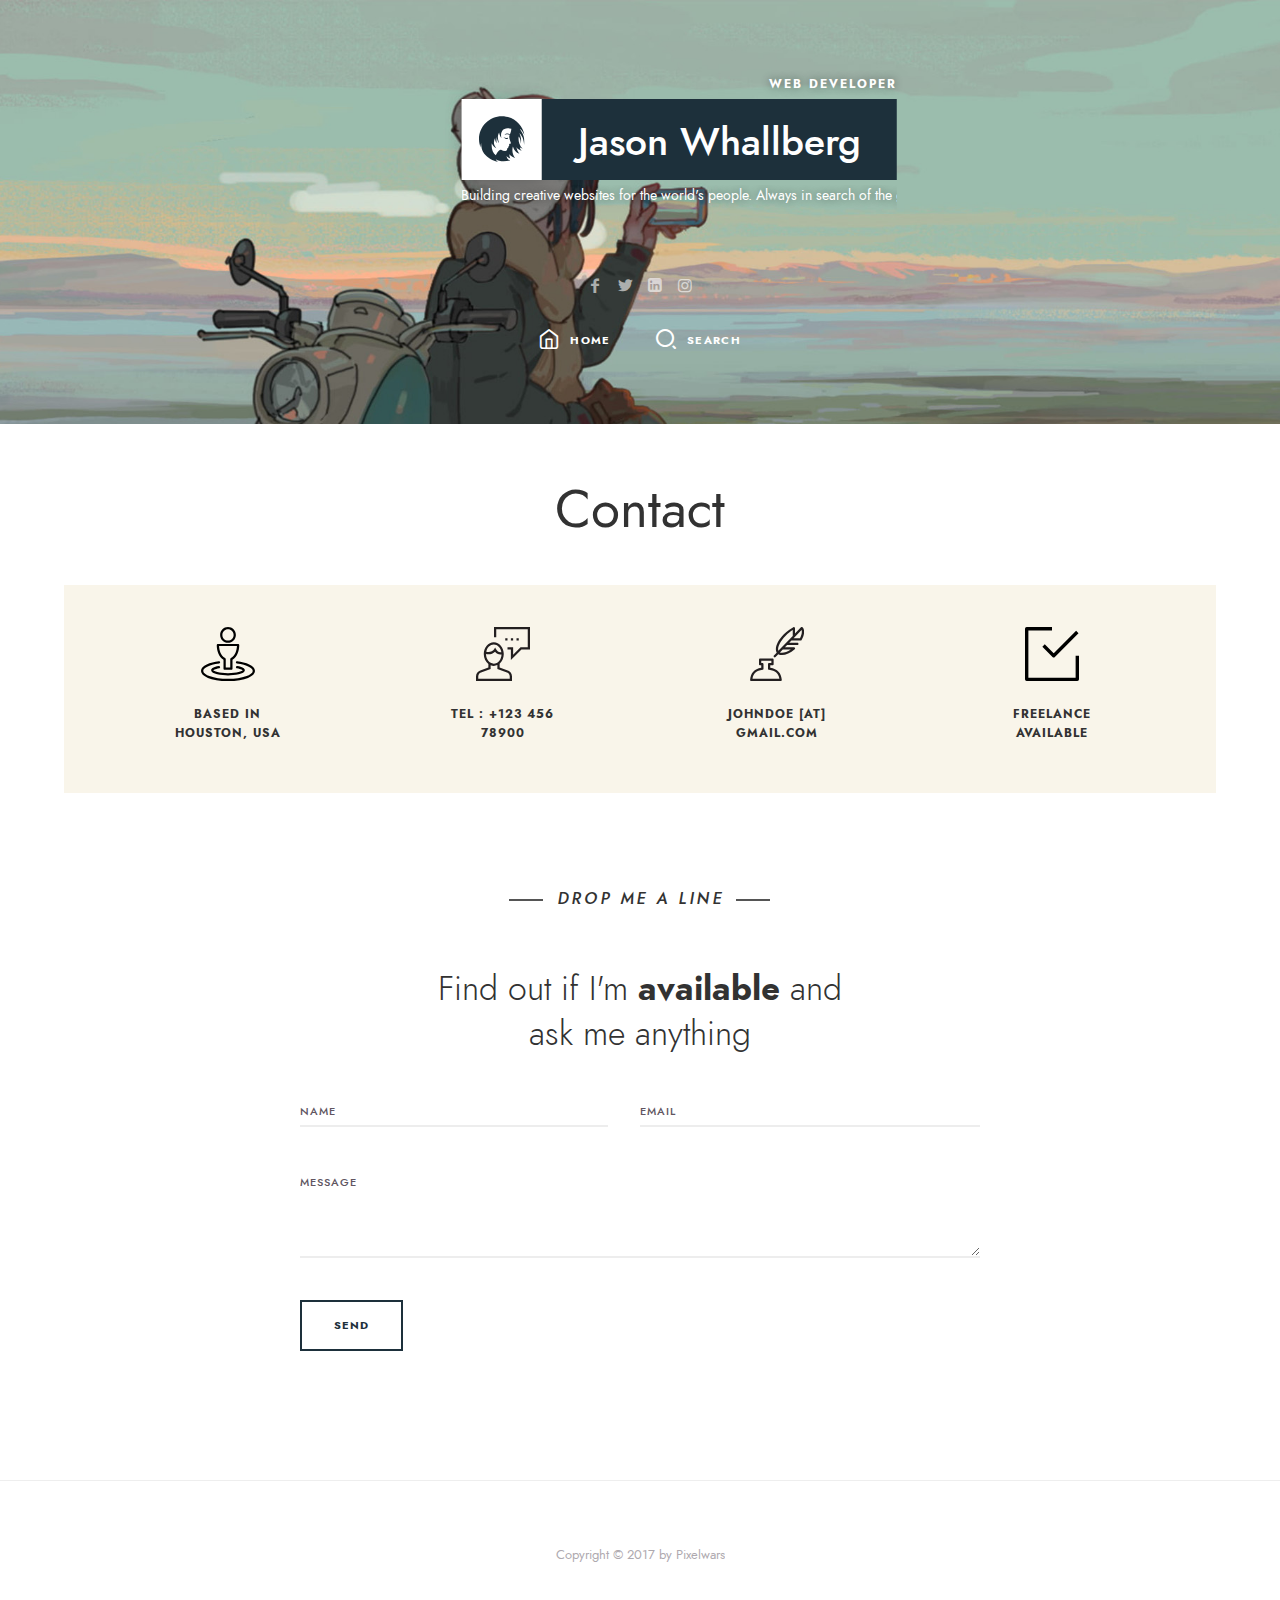
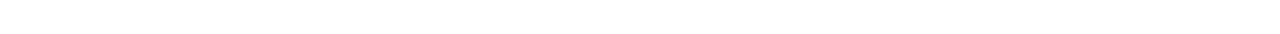
<file: contact.html>
<!DOCTYPE html>
<html lang="en" class="no-js classic-page-layout " data-audio-tick="audio/tick.mp3" data-click-ripple-animation="yes">
<head>
    
		<meta charset="utf-8" />
        <meta name="viewport" content="width=device-width, initial-scale=1">
        <meta name="description" content="ikonik - Responsive HTML5 vCard Template">
        <meta name="keywords" content="vcard, html5, portfolio">
        <meta name="author" content="Pixelwars">
        <meta name="theme-color" content="#1755cf" />

        <title>ikonik</title>

        <!-- FAV and TOUCH ICONS -->
        <link rel="shortcut icon" href="images/ico/favicon.ico">
        <link rel="apple-touch-icon" href="images/ico/apple-touch-icon.png">
		 
        <!-- FONTS -->
        <link rel="stylesheet" href="css/fonts/jost/jost.css">
    	<link href="https://fonts.googleapis.com/css?family=Anton" rel="stylesheet">
                         
       
        <!-- STYLES -->
        <link rel="stylesheet" type="text/css" href="css/normalize.css">
        <link rel="stylesheet" type="text/css" href="css/bootstrap.css">
        <link rel="stylesheet" type="text/css" href="js/nprogress/nprogress.css">
        <link rel="stylesheet" type="text/css" href="js/jquery.magnific-popup/magnific-popup.css">
        <link rel="stylesheet" type="text/css" href="css/fonts/fontello/css/fontello.css">
        <link rel="stylesheet" type="text/css" href="css/main.css">
        <link rel="stylesheet" type="text/css" href="css/768.css">

        
        <!-- INITIAL SCRIPTS -->
<script src="js/jquery.js"></script>
</head>
    
    
    
	<body>
    	
        
      	
        
        
        
        
        
        
        
          
        
        <!-- PAGE -->
	<div id="page" class="hfeed site">
            
            <!-- .site-main -->
		  	<main id="main" class="site-main cd-main">
          
          
			
            
            
                <!-- HEADER -->
                <header id="masthead" class="header" role="banner">
                    
                    <!-- header-wrap -->
                    <div class="header-wrap layout-full">
                        
                        <img src="images/home/cover.jpg" alt="profile-image">

                        <div class="home-heading">
                            <div class="home-logo">
                    
                                <p class="home-job-title">Web Developer</p>
                
                                <p class="home-marquee">
                                    Building creative websites for the world's people. Always in search
                                    of the great user experience.
                                    Building creative websites for the world's people. Always in search
                                    of the great user experience.
                                </p>
                
                                <!--<i class="home-logo-left "><span>Web</span></i>-->
                                <i class="home-logo-center">
                                    <span class="home-icon">
                                        <img src="images/home/icon.svg" alt="icon" />
                                    </span>
                                    <span class="home-text-container">
                                        <p class="home-text-container-placeholder">Jason Whallberg</p>
                                    </span>
                                    <span class="home-text">Jason Whallberg</span>
                                </i>
                                <!--<i class="home-logo-right"><span>Developer</span></i>-->
                            </div>
                        </div>
                        
                        

                        <!-- HOME BG LOGO -->
                        <div class="home-bg-logo">
                            <img src="images/home/icon-bg2.svg" alt="icon" />
                        </div>
                        <!-- HOME BG LOGO -->
                        
                        
                        <!-- header-social -->
                        <div class="header-bottom">
                        
                            <a class="social-link facebook" href="#"></a>
                            <a class="social-link twitter" href="#"></a>
                            <a class="social-link linkedin" href="#"></a>
                            <a class="social-link instagram" href="#"></a>

                        </div>
                        <!-- header-social -->
                        
                        <!-- NAV MENU -->
                        <nav id="primary-navigation" class="site-navigation primary-navigation" role="navigation">
                            <div class="nav-menu menu-with-icons">
                                <ul>
<li><a class="home" href="index.html">Home</a></li>
                                <li><a class="search-toggle">Search</a></li>

                                </ul>
                            </div>
                        </nav>
                        <!-- NAV MENU -->
                        
                        
                        
                        <!-- SEARCH --> 
                        <div class="header-search">
                            <form role="search" method="get" class="search-form" action="#">
                                <label>
                                    <span class="screen-reader-text">Search for:</span>
                                    <input type="search" class="search-field" placeholder="Enter Keyword" value="" name="s">
                                </label>
                                <input type="submit" class="search-submit" value="Search">
                            </form>
                        </div>
                        <!-- SEARCH -->
                        
                        
                    </div>
                    <!-- header-wrap -->
                    
                </header>
                <!-- HEADER -->
            
            
            
            
                
                
                <!-- site-middle -->
                <div class="site-middle">
                
                
                
                     
                
                     
                    
                     
                    <div class="layout-medium"> 
                        <div id="primary" class="content-area">
                     
                    
                    
                    
                     
                    
                     
                
                    
        
                    
                            <!-- site-content -->
                            <div id="content" class="site-content" role="main"> <!-- .page-single -->
                            <div class="page-single page-layout">


                                <!-- .hentry -->
                                <article class="page hentry">

                                    <!-- .entry-header -->
                                    <header class="entry-header">
                                        <h1 class="entry-title">Contact</h1>
                                    </header>
                                    <!-- .entry-header -->


                                    <!-- .entry-content -->
                                    <div class="entry-content">


                                        <!-- SOCIAL -->
                                        <!-- <p class="center">
                                            <a class="social-link facebook" href="#"></a>
                                            <a class="social-link twitter" href="#"></a>
                                            <a class="social-link linkedin" href="#"></a>
                                            <a class="social-link google-plus" href="#"></a>
                                            <a class="social-link pinterest" href="#"></a>
                                            <a class="social-link behance" href="#"></a>
                                            <a class="social-link dribbble" href="#"></a>
                                        </p> -->
                                        <!-- SOCIAL -->






										<!-- .boxed -->
										<div class="boxed">
                                        
                                            <!-- row -->
                                            <div class="row">
    
                                                <!-- column 3/12 -->
                                                <div class="col-xs-6 col-sm-3">
    
                                                    <!-- fun-fact -->
                                                    <div class="fun-fact">
                                                        <!--<i class="pe-7s-map-marker"></i>-->
                                                        <img src="images/site/icon-location.svg" alt="image" />
                                                        <!--<img src="images/site/icon-03.png" alt="image"/>-->
                                                        <h4>based in Houston, USA</h4>
                                                    </div>
                                                    <!-- fun-fact -->
    
                                                </div>
                                                <!-- column 3/12 -->
    
                                                <!-- column 3/12 -->
                                                <div class="col-xs-6 col-sm-3">
    
                                                    <!-- fun-fact -->
                                                    <div class="fun-fact">
                                                        <!--<i class="pe-7s-call"></i>-->
                                                        <img src="images/site/icon-phone.svg" alt="image" />
                                                        <h4>Tel : +123 456 78900</h4>
                                                    </div>
                                                    <!-- fun-fact -->
    
                                                </div>
                                                <!-- column 3/12 -->
    
                                                <!-- column 3/12 -->
                                                <div class="col-xs-6 col-sm-3">
    
                                                    <!-- fun-fact -->
                                                    <div class="fun-fact">
                                                        <!--<i class="pe-7s-mail"></i>-->
                                                        <img src="images/site/icon-mail.svg" alt="image" />
                                                        <h4>johndoe [at] gmail.com</h4>
                                                    </div>
                                                    <!-- fun-fact -->
    
                                                </div>
                                                <!-- column 3/12 -->
    
                                                <!-- column 3/12 -->
                                                <div class="col-xs-6 col-sm-3">
    
                                                    <!-- fun-fact -->
                                                    <div class="fun-fact">
                                                        <!--<i class="pe-7s-check"></i>-->
                                                        <img src="images/site/icon-check.svg" alt="image" />
                                                        <h4>Freelance Available</h4>
                                                    </div>
                                                    <!-- fun-fact -->
    
                                                </div>
                                                <!-- column 3/12 -->
    
                                            </div>
                                            <!-- row -->
                                        
                                        </div>
                                        <!-- .boxed -->




                                        <!-- section-title -->
                                        <div class="section-title center">
                                            <h2>
                                                <i>Drop Me A Line</i>
                                            </h2>
                                        </div>
                                        <!-- section-title -->

                                        <h2 class="center fw-300">Find out if I'm <strong>available</strong> and
                                            <br>
                                            ask me anything
                                        </h2>


                                        <!-- .contact-form -->
                                        <div class="contact-form">

                                            <form id="contact-form" class="validate-form" method="post" action="send-mail.php">

                                                <!-- enter mail subject here -->
                                                <input type="hidden" name="subject" id="subject" value="You have a new message from ikonik!">

                                                <p>
                                                    <input placeholder="Name" type="text" name="name" id="name" class="required">
                                                </p>

                                                <p>
                                                    <input placeholder="Email" type="text" name="email" id="email"
                                                        class="required email">
                                                </p>

                                                <p class="antispam">Leave this empty if you are a human :
                                                    <br /><input name="url" />
                                                </p>

                                                <p>
                                                    <textarea placeholder="Message" name="message" id="message" class="required"></textarea>
                                                </p>

                                                <p>
                                                    <button class="submit button primary">Send</button>
                                                </p>

                                            </form>

                                        </div>
                                        <!-- .contact-form -->






                                    </div>
                                    <!-- .entry-content -->



                                </article>
                                <!-- .hentry -->


                            </div>
                            <!-- .page-single -->


                            </div>
                            <!-- site-content -->
                    
                        </div>
                        <!-- primary -->    
                    
                    
                        
                    
                    
                    </div>
                    <!-- layout -->
                
                
                </div>
                <!-- site-middle -->
                        
                        
                        
                        
                        
                        
                        
                        
                        
                        
                        
                        
                        
                        
                        
                        
                        
                        
                        
                    <!-- .site-footer -->
                    <footer id="colophon" class="site-footer" role="contentinfo">
                        
                        <!-- .site-info --> 
                        <div class="site-info">
                            <div class="textwidget">
                                <p><a href="http://pixelwars.org/">Copyright &copy; 2017 by Pixelwars</a></p>
                            </div>
                        </div>
                        <!-- .site-info --> 
                        
                    </footer>
                    <!-- .site-footer --> 
    
                
                
                    
      </main>
                <!-- .site-main -->
                
                



                <!-- ALERT : used for contact form mail delivery alert -->
                <div class="site-alert animated"></div>
                
                
                
                
            </div>
            <!-- PAGE -->
        
        <a href="#" id="back-to-top" class="show">↑ <span>Scroll to top</span></a>
        
        
        
        
        <!-- SCRIPTS -->
        <script src="js/tween-max.js"></script>
        <script src="js/jquery-address.js"></script>
        <script src="js/nprogress/nprogress.js"></script>
        <script src="js/jquery-isotope.js"></script>
        <script src="js/imagesloaded.js"></script>
        <script src="js/jquery-fitvids.js"></script>
        <script src="js/jquery.magnific-popup/jquery-magnific-popup.js"></script>
        <script src="js/jquery-easing.js"></script>
        <script src="js/jquery-validate.js"></script>
        <script src="js/resize-sensor.js"></script>
        <script src="js/jquery-sticky-sidebar.js"></script>
        <script src="js/main.js"></script>
        
        
	</body>
</html>
</file>
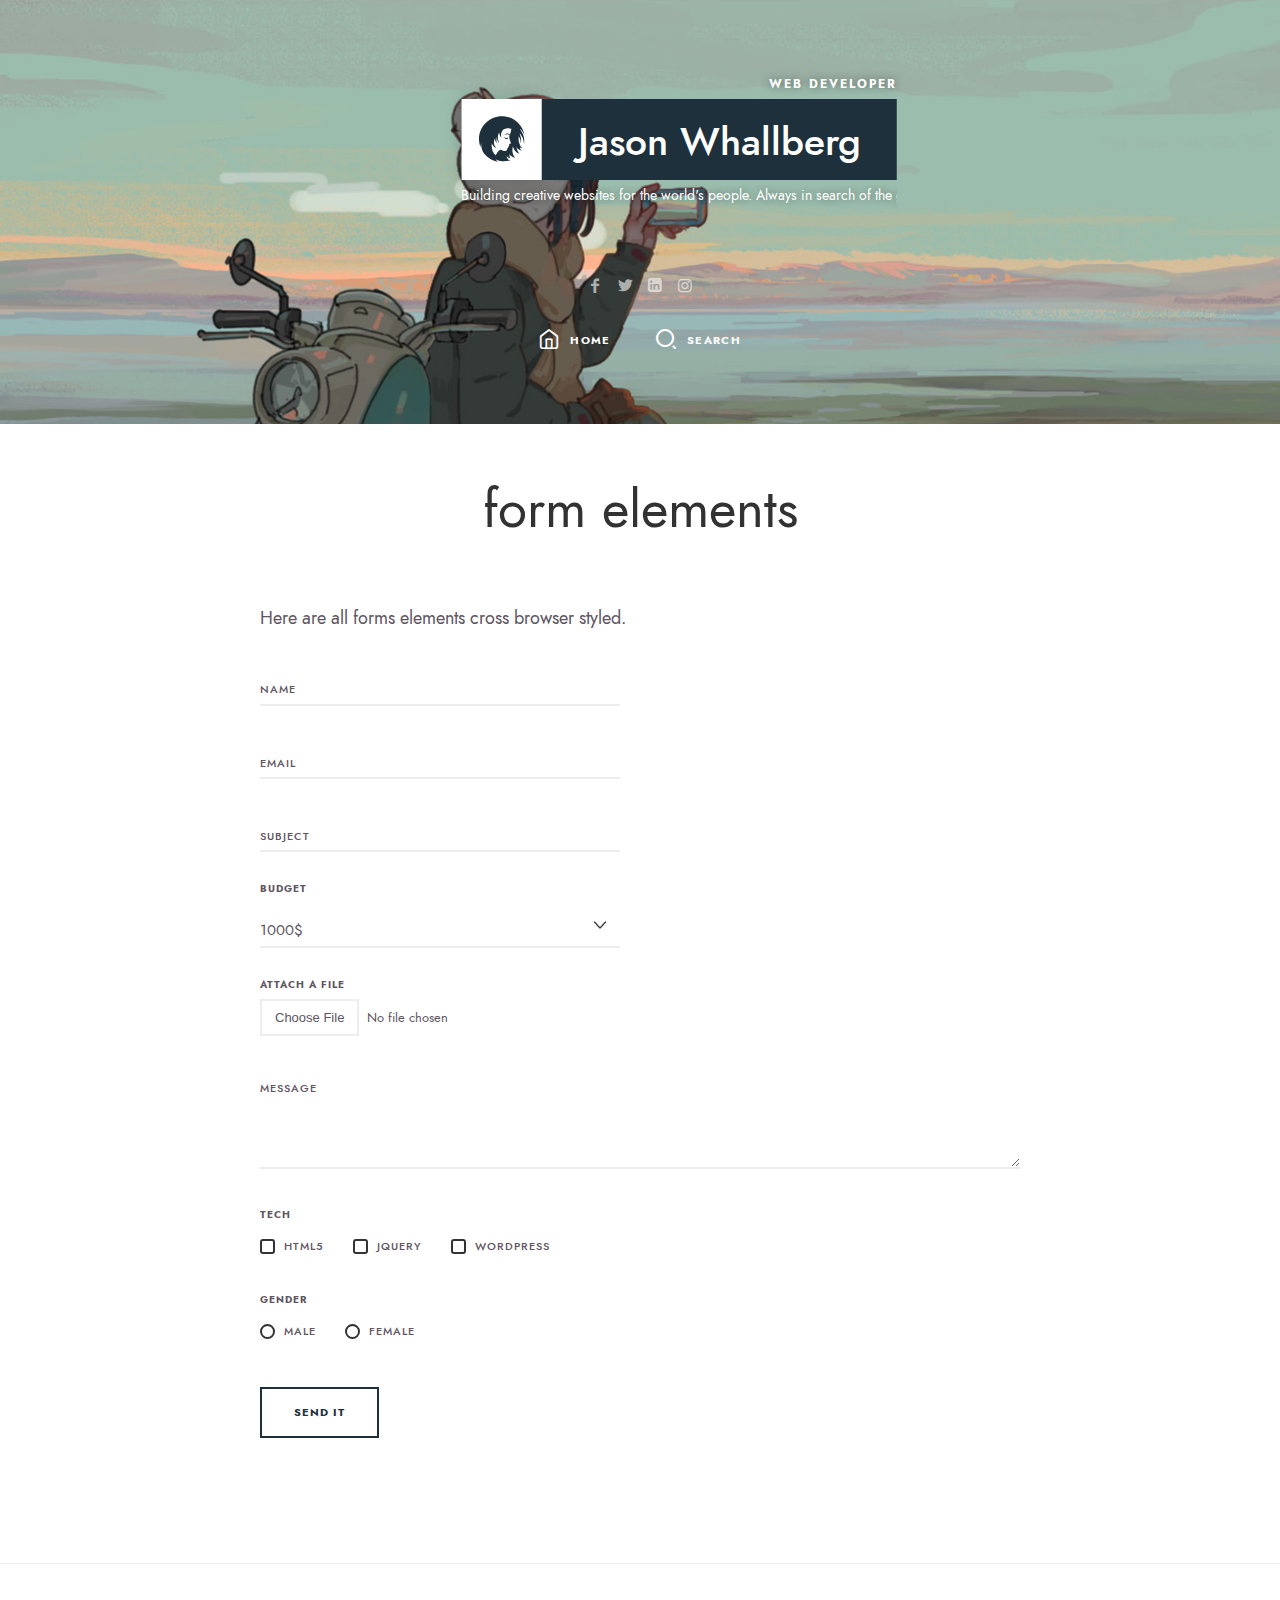
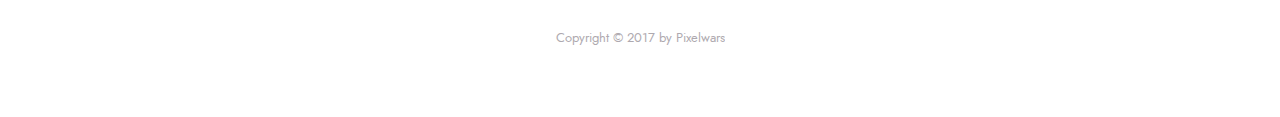
<file: form-elements.html>
<!DOCTYPE html>
<html lang="en" class="no-js classic-page-layout " data-audio-tick="audio/tick.mp3" data-click-ripple-animation="yes">
<head>
    
		<meta charset="utf-8" />
        <meta name="viewport" content="width=device-width, initial-scale=1">
        <meta name="description" content="ikonik - Responsive HTML5 vCard Template">
        <meta name="keywords" content="vcard, html5, portfolio">
        <meta name="author" content="Pixelwars">
        <meta name="theme-color" content="#1755cf" />

        <title>ikonik</title>

        <!-- FAV and TOUCH ICONS -->
        <link rel="shortcut icon" href="images/ico/favicon.ico">
        <link rel="apple-touch-icon" href="images/ico/apple-touch-icon.png">
		 
        <!-- FONTS -->
        <link rel="stylesheet" href="css/fonts/jost/jost.css">
    	<link href="https://fonts.googleapis.com/css?family=Anton" rel="stylesheet">
                         
       
        <!-- STYLES -->
        <link rel="stylesheet" type="text/css" href="css/normalize.css">
        <link rel="stylesheet" type="text/css" href="css/bootstrap.css">
        <link rel="stylesheet" type="text/css" href="js/nprogress/nprogress.css">
        <link rel="stylesheet" type="text/css" href="js/jquery.magnific-popup/magnific-popup.css">
        <link rel="stylesheet" type="text/css" href="css/fonts/fontello/css/fontello.css">
        <link rel="stylesheet" type="text/css" href="css/main.css">
        <link rel="stylesheet" type="text/css" href="css/768.css">

        
        <!-- INITIAL SCRIPTS -->
<script src="js/jquery.js"></script>
</head>
    
    
    
	<body>
    	
        
      	
        
        
        
        
        
        
        
          
        
        <!-- PAGE -->
	<div id="page" class="hfeed site">
            
            <!-- .site-main -->
		  	<main id="main" class="site-main cd-main">
          
          
			
            
            
                <!-- HEADER -->
                <header id="masthead" class="header" role="banner">
                    
                    <!-- header-wrap -->
                    <div class="header-wrap layout-full">
                        
                        <img src="images/home/cover.jpg" alt="profile-image">

                        <div class="home-heading">
                            <div class="home-logo">
                    
                                <p class="home-job-title">Web Developer</p>
                
                                <p class="home-marquee">
                                    Building creative websites for the world's people. Always in search
                                    of the great user experience.
                                    Building creative websites for the world's people. Always in search
                                    of the great user experience.
                                </p>
                
                                <!--<i class="home-logo-left "><span>Web</span></i>-->
                                <i class="home-logo-center">
                                    <span class="home-icon">
                                        <img src="images/home/icon.svg" alt="icon" />
                                    </span>
                                    <span class="home-text-container">
                                        <p class="home-text-container-placeholder">Jason Whallberg</p>
                                    </span>
                                    <span class="home-text">Jason Whallberg</span>
                                </i>
                                <!--<i class="home-logo-right"><span>Developer</span></i>-->
                            </div>
                        </div>
                        
                        

                        <!-- HOME BG LOGO -->
                        <div class="home-bg-logo">
                            <img src="images/home/icon-bg2.svg" alt="icon" />
                        </div>
                        <!-- HOME BG LOGO -->
                        
                        
                        <!-- header-social -->
                        <div class="header-bottom">
                        
                            <a class="social-link facebook" href="#"></a>
                            <a class="social-link twitter" href="#"></a>
                            <a class="social-link linkedin" href="#"></a>
                            <a class="social-link instagram" href="#"></a>

                        </div>
                        <!-- header-social -->
                        
                        <!-- NAV MENU -->
                        <nav id="primary-navigation" class="site-navigation primary-navigation" role="navigation">
                            <div class="nav-menu menu-with-icons">
                                <ul>
<li><a class="home" href="index.html">Home</a></li>
                                <li><a class="search-toggle">Search</a></li> 
                    
                    			</ul>
                            </div>
                        </nav>
                        <!-- NAV MENU -->
                        
                        
                        
                        <!-- SEARCH --> 
                        <div class="header-search">
                            <form role="search" method="get" class="search-form" action="#">
                                <label>
                                    <span class="screen-reader-text">Search for:</span>
                                    <input type="search" class="search-field" placeholder="Enter Keyword" value="" name="s">
                                </label>
                                <input type="submit" class="search-submit" value="Search">
                            </form>
                        </div>
                        <!-- SEARCH -->
                        
                        
                    </div>
                    <!-- header-wrap -->
                    
                </header>
                <!-- HEADER -->
            
            
            
            
                
                
                <!-- site-middle -->
                <div class="site-middle">
                
                
                
                     
                
                     
                    
                     
                    
                     
                    <div class="layout-fixed"> 
                        <div id="primary" class="content-area">
                    
                    
                     
                    
                     
                
                    
        
                    
                            <!-- site-content -->
                            <div id="content" class="site-content" role="main"> <!-- .page-single -->
                              <div class="page-single page-layout">
                                
                                    
                                      <!-- .hentry -->
                                      <article class="hentry">
                                            
                                          <!-- .entry-header -->
                                          <header class="entry-header">
                                               <h1 class="entry-title">form elements</h1>
                                          </header>
                                          <!-- .entry-header -->
                                            
                    
                                          <!-- .entry-content -->
                                          <div class="entry-content">
                                            
                                              <p>Here are all forms elements cross browser styled.</p>
                                          
                                            
                                            <form action="#" method="post" class="validate-form">
                                                
                                              <p>
                                                <input type="text" placeholder="Name" name="your-name" id="your-name" class="required">
                                              </p>
                                                
                                              <p>
                                                <input placeholder="Email" type="text" name="your-email" id="your-email" class="required email">
                                              </p>
                                                
                                              <p>
                                                <input placeholder="Subject" name="subject" id="subject">
                                              </p>
                                                
                                              <p>
                                                <label for="budget">Budget</label>
                                                <select name="budget" id="budget">
                                                  <option value="1000$">1000$</option>
                                                  <option value="2000$">2000$</option>
                                                  <option value="3000$">3000$</option>
                                                  <option value="5000$+">5000$+</option>
                                                </select>
                                              </p>
                                                 
                                               <p>
                                                  <label for="attach-file">Attach a file</label>
                                                  <input type="file" name="attach-file" id="attach-file">
                                              </p>
                                                
                                              <p>
                                                <textarea placeholder="Message" name="your-message" id="your-message"></textarea>
                                              </p>
                                               
                                                
                                              <p>
                                                  <label>Tech</label>
                                    
                                                  <label class="inline-label">
                                                      <input type="checkbox" name="gender[]" value="male">HTML5
                                                  </label>
                                                  <label class="inline-label">
                                                      <input type="checkbox" name="gender[]" value="female">jQuery
                                                  </label>
                                                  <label class="inline-label">
                                                      <input type="checkbox" name="gender[]" value="female">Wordpress
                                                  </label>
                                              </p>
                                                
                                              <p>
                                                  <label>Gender</label>
                                    
                                                  <label class="inline-label">
                                                      <input type="radio" name="radio" value="radio-1" class="required">male
                                                  </label>
                                    
                                                  <label class="inline-label">
                                                      <input type="radio" name="radio" value="radio-2" class="required">female
                                                  </label>
                                              </p>
                                                
                                                
                                              <p>
                                                <input type="submit" value="Send it">
                                              </p>
                                            </form>
                                                
                                                
                                               
                                          </div>
                                          <!-- .entry-content -->
                                            
                                        
                                      </article>
                                      <!-- .hentry -->
                                    
                                    
                              </div>
                              <!-- .page-single --> 
                
                
                </div>
                            <!-- site-content -->
                    
                        </div>
                        <!-- primary -->    
                    
                    
                        
                    
                    
                    </div>
                    <!-- layout -->
                
                
                </div>
                <!-- site-middle -->
                        
                        
                        
                        
                        
                        
                        
                        
                        
                        
                        
                        
                        
                        
                        
                        
                        
                        
                        
                    <!-- .site-footer -->
                    <footer id="colophon" class="site-footer" role="contentinfo">
                        
                        <!-- .site-info --> 
                        <div class="site-info">
                            <div class="textwidget">
                                <p><a href="http://pixelwars.org/">Copyright &copy; 2017 by Pixelwars</a></p>
                            </div>
                        </div>
                        <!-- .site-info --> 
                        
                    </footer>
                    <!-- .site-footer --> 
    
                
                
                    
      </main>
                <!-- .site-main -->
                
                



                <!-- ALERT : used for contact form mail delivery alert -->
                <div class="site-alert animated"></div>
                
                
                
                
            </div>
            <!-- PAGE -->
        
        <a href="#" id="back-to-top" class="show">↑ <span>Scroll to top</span></a>
        
        
        
        
        <!-- SCRIPTS -->
        <script src="js/tween-max.js"></script>
        <script src="js/jquery-address.js"></script>
        <script src="js/nprogress/nprogress.js"></script>
        <script src="js/jquery-isotope.js"></script>
        <script src="js/imagesloaded.js"></script>
        <script src="js/jquery-fitvids.js"></script>
        <script src="js/jquery.magnific-popup/jquery-magnific-popup.js"></script>
        <script src="js/jquery-easing.js"></script>
        <script src="js/jquery-validate.js"></script>
        <script src="js/resize-sensor.js"></script>
        <script src="js/jquery-sticky-sidebar.js"></script>
        <script src="js/main.js"></script>
        
        
	</body>
</html>
</file>
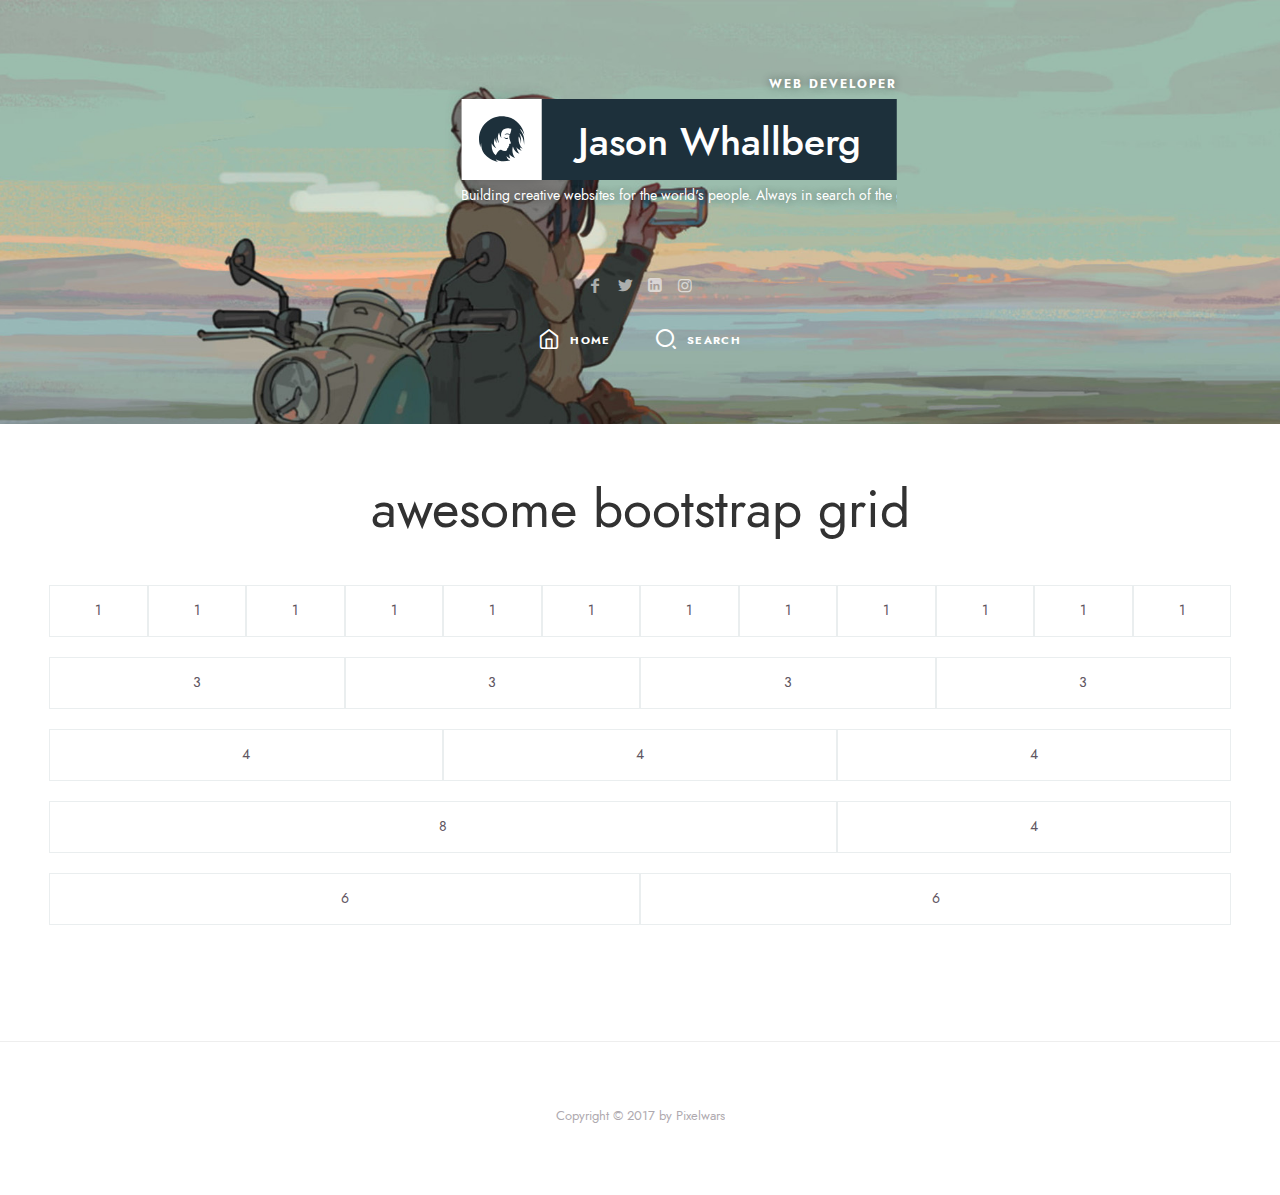
<file: grid.html>
<!DOCTYPE html>
<html lang="en" class="no-js classic-page-layout " data-audio-tick="audio/tick.mp3" data-click-ripple-animation="yes">
<head>
    
		<meta charset="utf-8" />
        <meta name="viewport" content="width=device-width, initial-scale=1">
        <meta name="description" content="ikonik - Responsive HTML5 vCard Template">
        <meta name="keywords" content="vcard, html5, portfolio">
        <meta name="author" content="Pixelwars">
        <meta name="theme-color" content="#1755cf" />

        <title>ikonik</title>

        <!-- FAV and TOUCH ICONS -->
        <link rel="shortcut icon" href="images/ico/favicon.ico">
        <link rel="apple-touch-icon" href="images/ico/apple-touch-icon.png">
		 
        <!-- FONTS -->
        <link rel="stylesheet" href="css/fonts/jost/jost.css">
    	<link href="https://fonts.googleapis.com/css?family=Anton" rel="stylesheet">
                         
       
        <!-- STYLES -->
        <link rel="stylesheet" type="text/css" href="css/normalize.css">
        <link rel="stylesheet" type="text/css" href="css/bootstrap.css">
        <link rel="stylesheet" type="text/css" href="js/nprogress/nprogress.css">
        <link rel="stylesheet" type="text/css" href="js/jquery.magnific-popup/magnific-popup.css">
        <link rel="stylesheet" type="text/css" href="css/fonts/fontello/css/fontello.css">
        <link rel="stylesheet" type="text/css" href="css/main.css">
        <link rel="stylesheet" type="text/css" href="css/768.css">

        
        <!-- INITIAL SCRIPTS -->
<script src="js/jquery.js"></script>
</head>
    
    
    
	<body>
    	
        
      	
        
        
        
        
        
        
        
          
        
        <!-- PAGE -->
	<div id="page" class="hfeed site">
            
            <!-- .site-main -->
		  	<main id="main" class="site-main cd-main">
          
          
			
            
            
                <!-- HEADER -->
                <header id="masthead" class="header" role="banner">
                    
                    <!-- header-wrap -->
                    <div class="header-wrap layout-full">
                        
                        <img src="images/home/cover.jpg" alt="profile-image">

                        <div class="home-heading">
                            <div class="home-logo">
                    
                                <p class="home-job-title">Web Developer</p>
                
                                <p class="home-marquee">
                                    Building creative websites for the world's people. Always in search
                                    of the great user experience.
                                    Building creative websites for the world's people. Always in search
                                    of the great user experience.
                                </p>
                
                                <!--<i class="home-logo-left "><span>Web</span></i>-->
                                <i class="home-logo-center">
                                    <span class="home-icon">
                                        <img src="images/home/icon.svg" alt="icon" />
                                    </span>
                                    <span class="home-text-container">
                                        <p class="home-text-container-placeholder">Jason Whallberg</p>
                                    </span>
                                    <span class="home-text">Jason Whallberg</span>
                                </i>
                                <!--<i class="home-logo-right"><span>Developer</span></i>-->
                            </div>
                        </div>
                        
                        

                        <!-- HOME BG LOGO -->
                        <div class="home-bg-logo">
                            <img src="images/home/icon-bg2.svg" alt="icon" />
                        </div>
                        <!-- HOME BG LOGO -->
                        
                        
                        <!-- header-social -->
                        <div class="header-bottom">
                        
                            <a class="social-link facebook" href="#"></a>
                            <a class="social-link twitter" href="#"></a>
                            <a class="social-link linkedin" href="#"></a>
                            <a class="social-link instagram" href="#"></a>

                        </div>
                        <!-- header-social -->
                        
                        <!-- NAV MENU -->
                        <nav id="primary-navigation" class="site-navigation primary-navigation" role="navigation">
                            <div class="nav-menu menu-with-icons">
                                <ul>
<li><a class="home" href="index.html">Home</a></li>
                                <li><a class="search-toggle">Search</a></li> 
                    
                    			</ul>
                            </div>
                        </nav>
                        <!-- NAV MENU -->
                        
                        
                        
                        <!-- SEARCH --> 
                        <div class="header-search">
                            <form role="search" method="get" class="search-form" action="#">
                                <label>
                                    <span class="screen-reader-text">Search for:</span>
                                    <input type="search" class="search-field" placeholder="Enter Keyword" value="" name="s">
                                </label>
                                <input type="submit" class="search-submit" value="Search">
                            </form>
                        </div>
                        <!-- SEARCH -->
                        
                        
                    </div>
                    <!-- header-wrap -->
                    
                </header>
                <!-- HEADER -->
            
            
            
            
                
                
                <!-- site-middle -->
                <div class="site-middle">
                
                
                
                     
                
                     
                    
                     
                    <div class="layout-medium"> 
                        <div id="primary" class="content-area">
                     
                    
                    
                    
                     
                    
                     
                
                    
        
                    
                            <!-- site-content -->
                            <div id="content" class="site-content" role="main"> <!-- .page-single -->
                              <div class="page-single page-layout">
                                
                                
                                      <!-- .hentry -->
                                      <article class="hentry">
                                            
                                          <!-- .entry-header -->
                                          <header class="entry-header">
                                               <h1 class="entry-title">awesome bootstrap grid</h1>
                                          </header>
                                          <!-- .entry-header -->
                                            
                    
                                          <!-- .entry-content -->
                                          <div class="entry-content">
                                            
                                                
                                                
                                              <!-- .row -->
                                              <div class="row show-grid">
                                                    
                                                  <div class="col-sm-1">1</div>
                                                  <div class="col-sm-1">1</div>
                                                  <div class="col-sm-1">1</div>
                                                  <div class="col-sm-1">1</div>
                                                  <div class="col-sm-1">1</div>
                                                  <div class="col-sm-1">1</div>
                                                  <div class="col-sm-1">1</div>
                                                  <div class="col-sm-1">1</div>
                                                  <div class="col-sm-1">1</div>
                                                  <div class="col-sm-1">1</div>
                                                  <div class="col-sm-1">1</div>
                                                  <div class="col-sm-1">1</div>
                                                    
                                              </div>
                                              <!-- .row -->
                                                
                                              <!-- .row -->
                                              <div class="row show-grid">
                                                    
                                                  <div class="col-sm-3">3</div>
                                                  <div class="col-sm-3">3</div>
                                                  <div class="col-sm-3">3</div>
                                                  <div class="col-sm-3">3</div>
                                                    
                                              </div>
                                              <!-- .row -->
                                                
                                                
                                              <!-- .row -->
                                              <div class="row show-grid">
                                                    
                                                  <div class="col-sm-4">4</div>
                                                  <div class="col-sm-4">4</div>
                                                  <div class="col-sm-4">4</div>
                                                    
                                              </div>
                                              <!-- .row -->
                                                
                                              <!-- .row -->
                                              <div class="row show-grid">
                                                    
                                                  <div class="col-sm-8">8</div>
                                                  <div class="col-sm-4">4</div>
                                                    
                                              </div>
                                              <!-- .row -->
                                                
                                              <!-- .row -->
                                              <div class="row show-grid">
                                                    
                                                  <div class="col-xs-6">6</div>
                                                  <div class="col-xs-6">6</div>
                                                    
                                              </div>
                                              <!-- .row -->
                                                
                                                
                                               
                                          </div>
                                          <!-- .entry-content -->
                                        
                                      </article>
                                      <!-- .hentry -->
                                       
                              </div>
                              <!-- .page-single -->            
                            
                
                </div>
                            <!-- site-content -->
                    
                        </div>
                        <!-- primary -->    
                    
                    
                        
                    
                    
                    </div>
                    <!-- layout -->
                
                
                </div>
                <!-- site-middle -->
                        
                        
                        
                        
                        
                        
                        
                        
                        
                        
                        
                        
                        
                        
                        
                        
                        
                        
                        
                    <!-- .site-footer -->
                    <footer id="colophon" class="site-footer" role="contentinfo">
                        
                        <!-- .site-info --> 
                        <div class="site-info">
                            <div class="textwidget">
                                <p><a href="http://pixelwars.org/">Copyright &copy; 2017 by Pixelwars</a></p>
                            </div>
                        </div>
                        <!-- .site-info --> 
                        
                    </footer>
                    <!-- .site-footer --> 
    
                
                
                    
      </main>
                <!-- .site-main -->
                
                



                <!-- ALERT : used for contact form mail delivery alert -->
                <div class="site-alert animated"></div>
                
                
                
                
            </div>
            <!-- PAGE -->
        
        <a href="#" id="back-to-top" class="show">↑ <span>Scroll to top</span></a>
        
        
        
        
        <!-- SCRIPTS -->
        <script src="js/tween-max.js"></script>
        <script src="js/jquery-address.js"></script>
        <script src="js/nprogress/nprogress.js"></script>
        <script src="js/jquery-isotope.js"></script>
        <script src="js/imagesloaded.js"></script>
        <script src="js/jquery-fitvids.js"></script>
        <script src="js/jquery.magnific-popup/jquery-magnific-popup.js"></script>
        <script src="js/jquery-easing.js"></script>
        <script src="js/jquery-validate.js"></script>
        <script src="js/resize-sensor.js"></script>
        <script src="js/jquery-sticky-sidebar.js"></script>
        <script src="js/main.js"></script>
        
        
	</body>
</html>
</file>
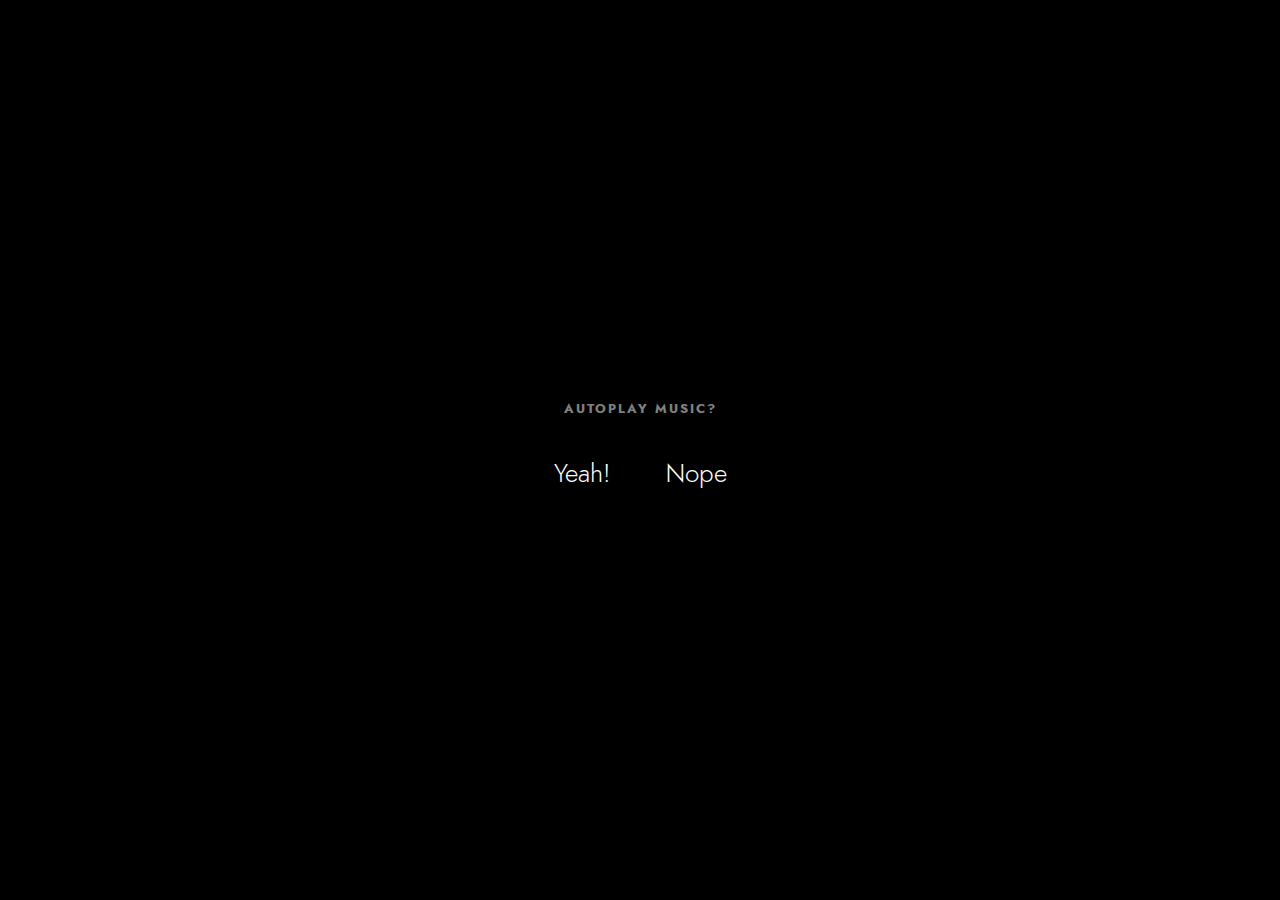
<file: index2.html>
<!DOCTYPE html>
<html lang="en" class="no-js one-page-layout sound-effects" data-audio-tick="audio/tick.mp3" data-click-ripple-animation="yes">
<head>
    
		<meta charset="utf-8" />
        <meta name="viewport" content="width=device-width, initial-scale=1">
        <meta name="description" content="ikonik - Responsive HTML5 vCard Template">
        <meta name="keywords" content="vcard, html5, portfolio">
        <meta name="author" content="Pixelwars">
        <meta name="theme-color" content="#1755cf" />

        <title>ikonik</title>

        <!-- FAV and TOUCH ICONS -->
        <link rel="shortcut icon" href="images/ico/favicon.ico">
        <link rel="apple-touch-icon" href="images/ico/apple-touch-icon.png">
		 
        <!-- FONTS -->
        <link rel="stylesheet" href="css/fonts/jost/jost.css">
    	<link href="https://fonts.googleapis.com/css?family=Anton" rel="stylesheet">
                         
       
        <!-- STYLES -->
        <link rel="stylesheet" type="text/css" href="css/normalize.css">
        <link rel="stylesheet" type="text/css" href="css/bootstrap.css">
        <link rel="stylesheet" type="text/css" href="js/nprogress/nprogress.css">
        <link rel="stylesheet" type="text/css" href="js/jquery.magnific-popup/magnific-popup.css">
        <link rel="stylesheet" type="text/css" href="css/fonts/fontello/css/fontello.css">
        <link rel="stylesheet" type="text/css" href="css/main.css">
        <link rel="stylesheet" type="text/css" href="css/768.css">

        
        <!-- INITIAL SCRIPTS -->
<script src="js/jquery.js"></script>
	<link rel="stylesheet" type="text/css" href="css/demo2.css">
</head>
    
    
    
	<body>
<!-- .home-wrap -->
    <div class="home-wrap">


        <!-- HOME BG IMAGE -->
        <div class="home-bg" style="background-image: url(images/home/cover2.jpg)"></div>
        <!-- HOME BG IMAGE -->


        <!-- HOME BG LOGO -->
        <div class="home-bg-logo">
            <img src="images/home/icon-bg2.svg" alt="icon" />
        </div>
        <!-- HOME BG LOGO -->


        <!-- .home-menu -->
        <nav class="home-menu">
            <a href="about.html" data-slug="about">
                <span class="item-name">About</span>
            </a>
            <a href="resume.html" data-slug="resume">
                <span class="item-name">Resume</span>
            </a>
            <a href="portfolio.html" data-slug="portfolio" id="portfolio-link">
                <span class="item-name">Portfolio</span>
            </a>
            <a href="blog-latest.html" data-slug="blog">
                <span class="item-name">Blog</span>
            </a>
            <a href="contact.html" data-slug="contact">
                <span class="item-name">Contact</span>
            </a>
        </nav>
        <!-- .home-menu -->


        <!-- .home-heading -->
        <div class="home-heading">

            <!-- .home-logo -->
            <div class="home-logo">

                <p class="home-job-title">Fashion Designer</p>

                <p class="home-marquee">
                    Building creative websites for the world's people. Always in search
                    of the great user experience.
                    Building creative websites for the world's people. Always in search
                    of the great user experience.
                </p>

                <i class="home-logo-left "><span>Fashion</span></i>
                <i class="home-logo-center">
                    <span class="home-icon">
                        <img src="images/home/icon2.svg" alt="icon" />
                    </span>
                    <span class="home-text-container">
                        <span class="home-text-container-placeholder">Ella Matthews</span>
                    </span>
                    <span class="home-text">Ella Matthews</span>
                </i>
                <i class="home-logo-right"><span>Designer</span></i>

            </div>
            <!-- .home-logo -->

        </div>
        <!-- .home-heading -->



        <!-- .home-social -->
        <p class="home-social">
            <a class="social-link facebook" href="#"></a>
            <a class="social-link linkedin" href="#"></a>
            <a class="social-link behance" href="#"></a>
            <a class="social-link dribbble" href="#"></a>
        </p>
        <!-- .home-social -->


        <!-- .home-footer -->
        <p class="home-footer">&copy; 2019 Jack O'Connor</p>
        <!-- .home-footer -->


        <!-- FULL SCREEN TOGGLE -->
        <div class="full-screen-wrap">
            <div class="top-left"></div>
            <div class="top-left-horiz"></div>
            <div class="top-right"></div>
            <div class="top-right-horiz"></div>
            <div class="bottom-left"></div>
            <div class="bottom-left-horiz"></div>
            <div class="bottom-right"></div>
            <div class="bottom-right-horiz"></div>
        </div>
        <!-- FULL SCREEN TOGGLE -->



        <!-- REMOVE THIS MARKUP TO DISABLE BG AUDIO -->
        
        <div class="bg-music-confirm">
            <p>Autoplay Music?</p>
            <p><a class="bg-music-yes">Yeah!</a> <a class="bg-music-no">Nope</a> </p>
        </div>

        <!-- HOME BG MUSIC -->
        <div id="play-music" class="play-music autoplay">
            <div id="music-animation" class="music-animation">
                <span class="music-bar bar1"></span>
                <span class="music-bar bar2"></span>
                <span class="music-bar bar3"></span>
                <span class="music-bar bar4"></span>
                <span class="music-bar bar5"></span>
            </div>
            <div class="music-toggle" id="music-toggle"><a id="toggle" data-on-text="Music on"
                    data-off-text="Music off">Music off</a></div>
        </div>

        <audio id="bg-music" loop src="audio/music3.mp3"></audio>
        <!-- HOME BG MUSIC -->

        <!-- REMOVE THIS MARKUP TO DISABLE BG AUDIO -->




    </div>
    <!-- .home-wrap -->




    <!-- .one-page-content-->
    <div class="one-page-content">

        <a href="/" class="close-page">
            <span class="close-text"></span>
        </a>

        <div class="content-wrap"></div>

    </div>
    <!-- .one-page-content-->


    <!-- page transition overlays -->
    <div class="overlay overlay-1"></div>
    <div class="overlay overlay-2"></div>
    <!-- page transition overlays -->






    <!-- PORTFOLIO SINGLE AJAX CONTENT CONTAINER -->
    <div class="p-overlay"></div>
    <div class="p-overlay"></div>



    <!-- SCRIPTS -->
        <script src="js/tween-max.js"></script>
        <script src="js/jquery-address.js"></script>
        <script src="js/nprogress/nprogress.js"></script>
        <script src="js/jquery-isotope.js"></script>
        <script src="js/imagesloaded.js"></script>
        <script src="js/jquery-fitvids.js"></script>
        <script src="js/jquery.magnific-popup/jquery-magnific-popup.js"></script>
        <script src="js/jquery-easing.js"></script>
        <script src="js/jquery-validate.js"></script>
        <script src="js/resize-sensor.js"></script>
        <script src="js/jquery-sticky-sidebar.js"></script>
        <script src="js/main.js"></script>
        
        
</body>
</html>
</file>
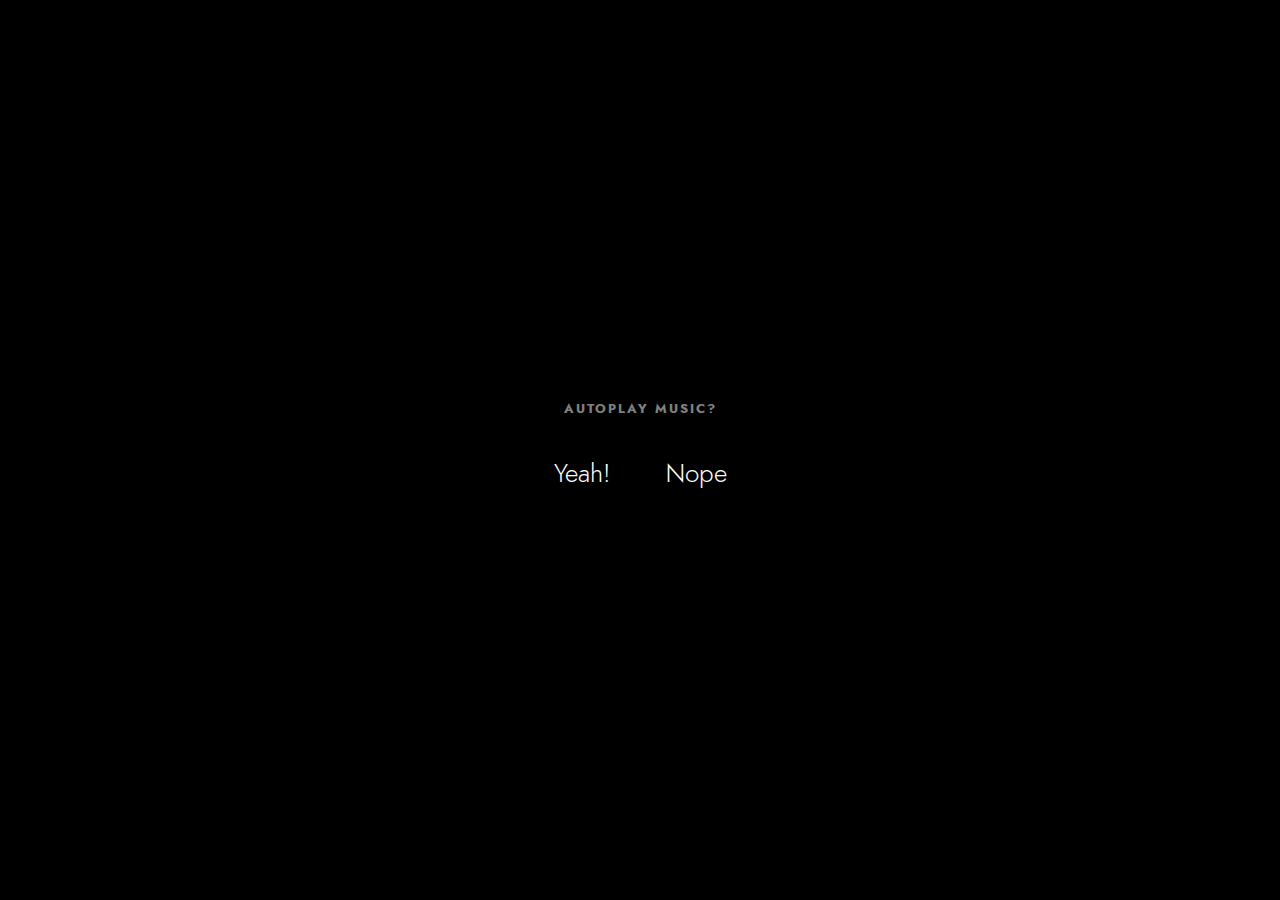
<file: index3.html>
<!DOCTYPE html>
<html lang="en" class="no-js one-page-layout sound-effects" data-audio-tick="audio/tick.mp3" data-click-ripple-animation="yes">
<head>
    
		<meta charset="utf-8" />
        <meta name="viewport" content="width=device-width, initial-scale=1">
        <meta name="description" content="ikonik - Responsive HTML5 vCard Template">
        <meta name="keywords" content="vcard, html5, portfolio">
        <meta name="author" content="Pixelwars">
        <meta name="theme-color" content="#1755cf" />

        <title>ikonik</title>

        <!-- FAV and TOUCH ICONS -->
        <link rel="shortcut icon" href="images/ico/favicon.ico">
        <link rel="apple-touch-icon" href="images/ico/apple-touch-icon.png">
		 
        <!-- FONTS -->
        <link rel="stylesheet" href="css/fonts/jost/jost.css">
    	<link href="https://fonts.googleapis.com/css?family=Anton" rel="stylesheet">
                         
       
        <!-- STYLES -->
        <link rel="stylesheet" type="text/css" href="css/normalize.css">
        <link rel="stylesheet" type="text/css" href="css/bootstrap.css">
        <link rel="stylesheet" type="text/css" href="js/nprogress/nprogress.css">
        <link rel="stylesheet" type="text/css" href="js/jquery.magnific-popup/magnific-popup.css">
        <link rel="stylesheet" type="text/css" href="css/fonts/fontello/css/fontello.css">
        <link rel="stylesheet" type="text/css" href="css/main.css">
        <link rel="stylesheet" type="text/css" href="css/768.css">

        
        <!-- INITIAL SCRIPTS -->
<script src="js/jquery.js"></script>
	<link rel="stylesheet" type="text/css" href="css/demo3.css">
</head>
    
    
    
	<body>
<!-- .home-wrap -->
    <div class="home-wrap">


        <!-- HOME BG IMAGE -->
        <div class="home-bg" style="background-image: url(images/home/cover3.jpg)"></div>
        <!-- HOME BG IMAGE -->


        <!-- HOME BG LOGO -->
        <div class="home-bg-logo">
            <img src="images/home/icon-bg3.svg" alt="icon" />
        </div>
        <!-- HOME BG LOGO -->


        <!-- .home-menu -->
        <nav class="home-menu">
            <a href="about.html" data-slug="about">
                <span class="item-name">About</span>
            </a>
            <a href="resume.html" data-slug="resume">
                <span class="item-name">Resume</span>
            </a>
            <a href="portfolio.html" data-slug="portfolio" id="portfolio-link">
                <span class="item-name">Portfolio</span>
            </a>
            <a href="blog-latest.html" data-slug="blog">
                <span class="item-name">Blog</span>
            </a>
            <a href="contact.html" data-slug="contact">
                <span class="item-name">Contact</span>
            </a>
        </nav>
        <!-- .home-menu -->


        <!-- .home-heading -->
        <div class="home-heading">

            <!-- .home-logo -->
            <div class="home-logo">

                <p class="home-job-title">Product Designer</p>

                <p class="home-marquee">
                    Building creative websites for the world's people. Always in search
                    of the great user experience.
                    Building creative websites for the world's people. Always in search
                    of the great user experience.
                </p>

                <i class="home-logo-left "><span>Product</span></i>
                <i class="home-logo-center">
                    <span class="home-icon">
                        <img src="images/home/icon3.svg" alt="icon" />
                    </span>
                    <span class="home-text-container">
                        <span class="home-text-container-placeholder">Fiona Hernandez</span>
                    </span>
                    <span class="home-text">Fiona Hernandez</span>
                </i>
                <i class="home-logo-right"><span>Designer</span></i>

            </div>
            <!-- .home-logo -->

        </div>
        <!-- .home-heading -->



        <!-- .home-social -->
        <p class="home-social">
            <a class="social-link facebook" href="#"></a>
            <a class="social-link linkedin" href="#"></a>
            <a class="social-link behance" href="#"></a>
            <a class="social-link dribbble" href="#"></a>
        </p>
        <!-- .home-social -->


        <!-- .home-footer -->
        <p class="home-footer">&copy; 2019 Jack O'Connor</p>
        <!-- .home-footer -->


        <!-- FULL SCREEN TOGGLE -->
        <div class="full-screen-wrap">
            <div class="top-left"></div>
            <div class="top-left-horiz"></div>
            <div class="top-right"></div>
            <div class="top-right-horiz"></div>
            <div class="bottom-left"></div>
            <div class="bottom-left-horiz"></div>
            <div class="bottom-right"></div>
            <div class="bottom-right-horiz"></div>
        </div>
        <!-- FULL SCREEN TOGGLE -->



        <!-- REMOVE THIS MARKUP TO DISABLE BG AUDIO -->
        
        <div class="bg-music-confirm">
            <p>Autoplay Music?</p>
            <p><a class="bg-music-yes">Yeah!</a> <a class="bg-music-no">Nope</a> </p>
        </div>

        <!-- HOME BG MUSIC -->
        <div id="play-music" class="play-music autoplay">
            <div id="music-animation" class="music-animation">
                <span class="music-bar bar1"></span>
                <span class="music-bar bar2"></span>
                <span class="music-bar bar3"></span>
                <span class="music-bar bar4"></span>
                <span class="music-bar bar5"></span>
            </div>
            <div class="music-toggle" id="music-toggle"><a id="toggle" data-on-text="Music on"
                    data-off-text="Music off">Music off</a></div>
        </div>

        <audio id="bg-music" loop src="audio/music1.mp3"></audio>
        <!-- HOME BG MUSIC -->

        <!-- REMOVE THIS MARKUP TO DISABLE BG AUDIO -->




    </div>
    <!-- .home-wrap -->




    <!-- .one-page-content-->
    <div class="one-page-content">

        <a href="/" class="close-page">
            <span class="close-text"></span>
        </a>

        <div class="content-wrap"></div>

    </div>
    <!-- .one-page-content-->


    <!-- page transition overlays -->
    <div class="overlay overlay-1"></div>
    <div class="overlay overlay-2"></div>
    <!-- page transition overlays -->






    <!-- PORTFOLIO SINGLE AJAX CONTENT CONTAINER -->
    <div class="p-overlay"></div>
    <div class="p-overlay"></div>



    <!-- SCRIPTS -->
        <script src="js/tween-max.js"></script>
        <script src="js/jquery-address.js"></script>
        <script src="js/nprogress/nprogress.js"></script>
        <script src="js/jquery-isotope.js"></script>
        <script src="js/imagesloaded.js"></script>
        <script src="js/jquery-fitvids.js"></script>
        <script src="js/jquery.magnific-popup/jquery-magnific-popup.js"></script>
        <script src="js/jquery-easing.js"></script>
        <script src="js/jquery-validate.js"></script>
        <script src="js/resize-sensor.js"></script>
        <script src="js/jquery-sticky-sidebar.js"></script>
        <script src="js/main.js"></script>
        
        
</body>
</html>
</file>
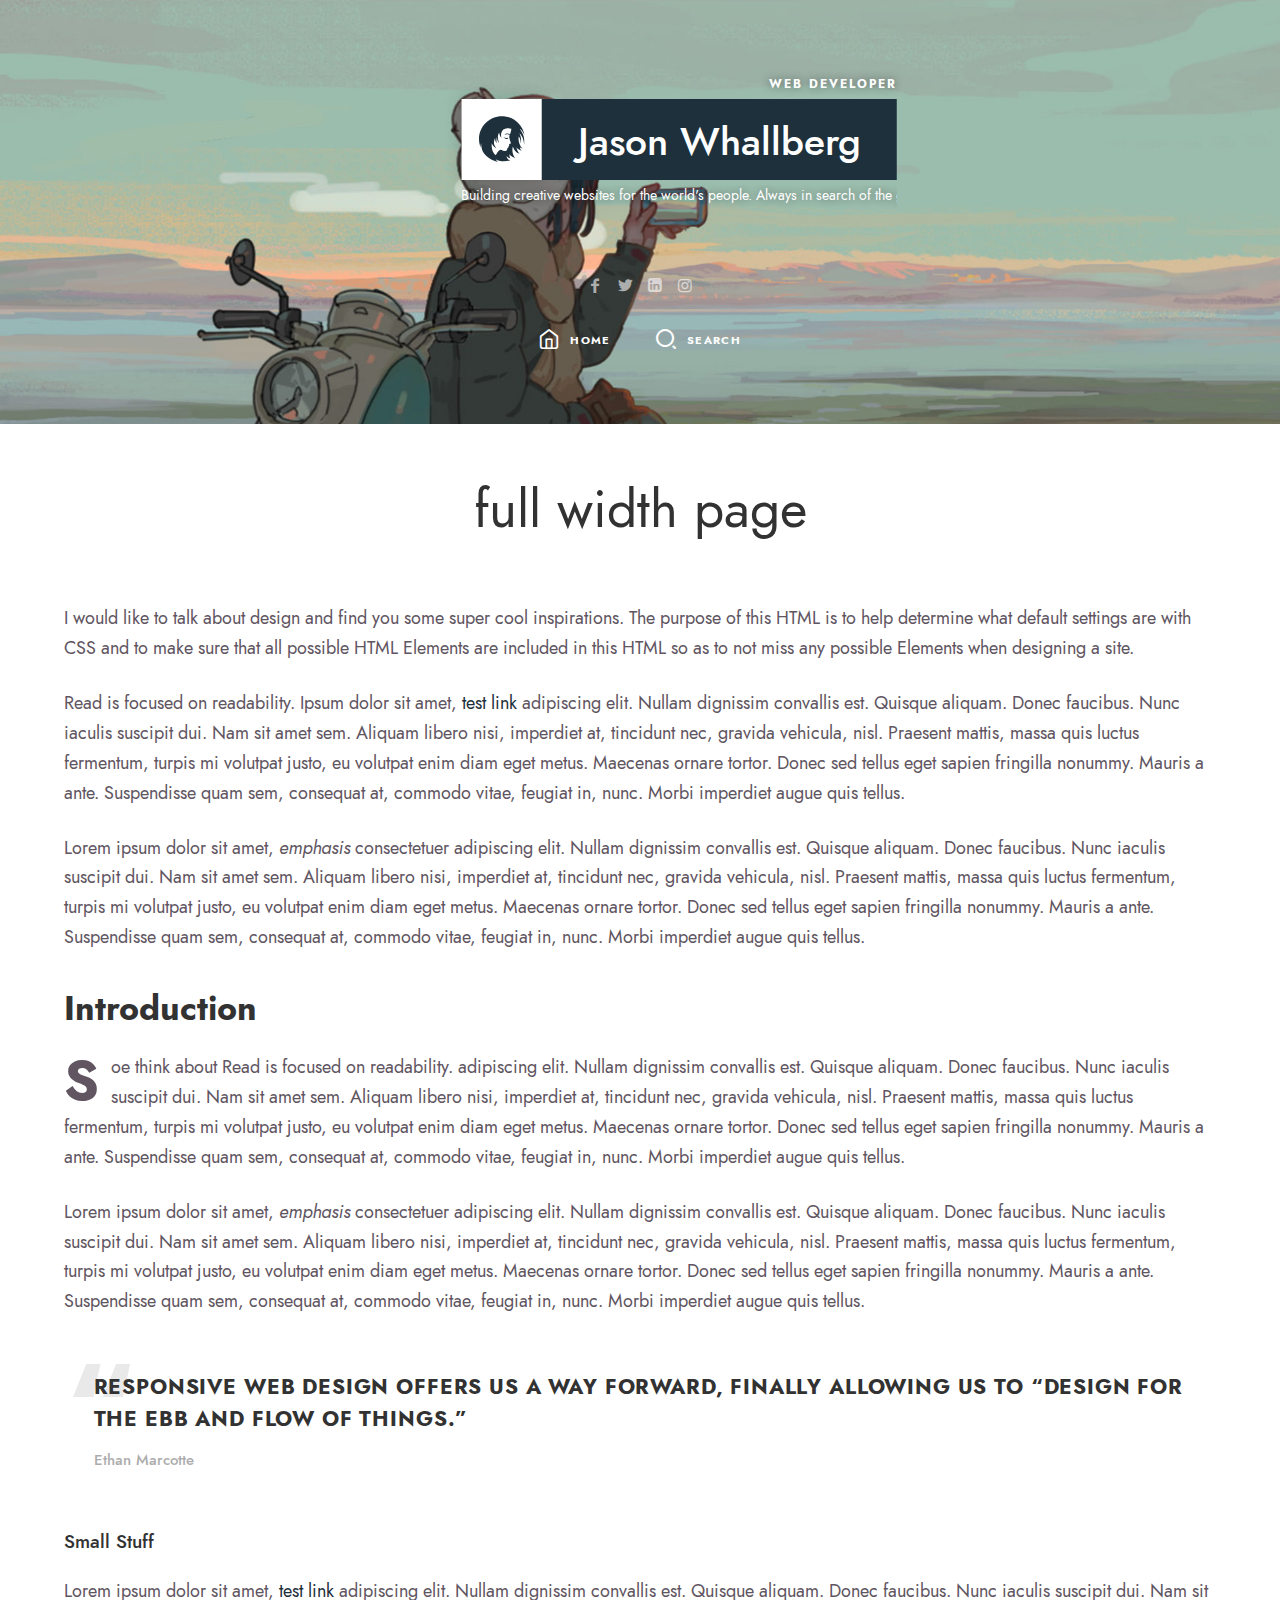
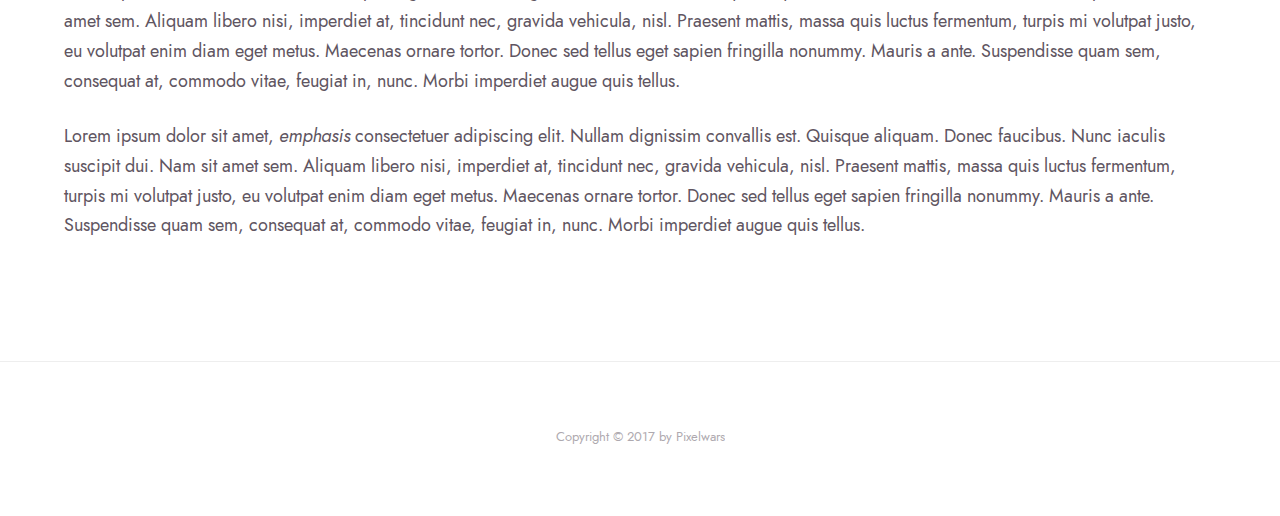
<file: page-full-width.html>
<!DOCTYPE html>
<html lang="en" class="no-js classic-page-layout " data-audio-tick="audio/tick.mp3" data-click-ripple-animation="yes">
<head>
    
		<meta charset="utf-8" />
        <meta name="viewport" content="width=device-width, initial-scale=1">
        <meta name="description" content="ikonik - Responsive HTML5 vCard Template">
        <meta name="keywords" content="vcard, html5, portfolio">
        <meta name="author" content="Pixelwars">
        <meta name="theme-color" content="#1755cf" />

        <title>ikonik</title>

        <!-- FAV and TOUCH ICONS -->
        <link rel="shortcut icon" href="images/ico/favicon.ico">
        <link rel="apple-touch-icon" href="images/ico/apple-touch-icon.png">
		 
        <!-- FONTS -->
        <link rel="stylesheet" href="css/fonts/jost/jost.css">
    	<link href="https://fonts.googleapis.com/css?family=Anton" rel="stylesheet">
                         
       
        <!-- STYLES -->
        <link rel="stylesheet" type="text/css" href="css/normalize.css">
        <link rel="stylesheet" type="text/css" href="css/bootstrap.css">
        <link rel="stylesheet" type="text/css" href="js/nprogress/nprogress.css">
        <link rel="stylesheet" type="text/css" href="js/jquery.magnific-popup/magnific-popup.css">
        <link rel="stylesheet" type="text/css" href="css/fonts/fontello/css/fontello.css">
        <link rel="stylesheet" type="text/css" href="css/main.css">
        <link rel="stylesheet" type="text/css" href="css/768.css">

        
        <!-- INITIAL SCRIPTS -->
<script src="js/jquery.js"></script>
</head>
    
    
    
	<body>
    	
        
      	
        
        
        
        
        
        
        
          
        
        <!-- PAGE -->
	<div id="page" class="hfeed site">
            
            <!-- .site-main -->
		  	<main id="main" class="site-main cd-main">
          
          
			
            
            
                <!-- HEADER -->
                <header id="masthead" class="header" role="banner">
                    
                    <!-- header-wrap -->
                    <div class="header-wrap layout-full">
                        
                        <img src="images/home/cover.jpg" alt="profile-image">

                        <div class="home-heading">
                            <div class="home-logo">
                    
                                <p class="home-job-title">Web Developer</p>
                
                                <p class="home-marquee">
                                    Building creative websites for the world's people. Always in search
                                    of the great user experience.
                                    Building creative websites for the world's people. Always in search
                                    of the great user experience.
                                </p>
                
                                <!--<i class="home-logo-left "><span>Web</span></i>-->
                                <i class="home-logo-center">
                                    <span class="home-icon">
                                        <img src="images/home/icon.svg" alt="icon" />
                                    </span>
                                    <span class="home-text-container">
                                        <p class="home-text-container-placeholder">Jason Whallberg</p>
                                    </span>
                                    <span class="home-text">Jason Whallberg</span>
                                </i>
                                <!--<i class="home-logo-right"><span>Developer</span></i>-->
                            </div>
                        </div>
                        
                        

                        <!-- HOME BG LOGO -->
                        <div class="home-bg-logo">
                            <img src="images/home/icon-bg2.svg" alt="icon" />
                        </div>
                        <!-- HOME BG LOGO -->
                        
                        
                        <!-- header-social -->
                        <div class="header-bottom">
                        
                            <a class="social-link facebook" href="#"></a>
                            <a class="social-link twitter" href="#"></a>
                            <a class="social-link linkedin" href="#"></a>
                            <a class="social-link instagram" href="#"></a>

                        </div>
                        <!-- header-social -->
                        
                        <!-- NAV MENU -->
                        <nav id="primary-navigation" class="site-navigation primary-navigation" role="navigation">
                            <div class="nav-menu menu-with-icons">
                                <ul>
<li><a class="home" href="index.html">Home</a></li>
                                      <li><a class="search-toggle">Search</a></li>   
                                                 
                    </ul>
                            </div>
                        </nav>
                        <!-- NAV MENU -->
                        
                        
                        
                        <!-- SEARCH --> 
                        <div class="header-search">
                            <form role="search" method="get" class="search-form" action="#">
                                <label>
                                    <span class="screen-reader-text">Search for:</span>
                                    <input type="search" class="search-field" placeholder="Enter Keyword" value="" name="s">
                                </label>
                                <input type="submit" class="search-submit" value="Search">
                            </form>
                        </div>
                        <!-- SEARCH -->
                        
                        
                    </div>
                    <!-- header-wrap -->
                    
                </header>
                <!-- HEADER -->
            
            
            
            
                
                
                <!-- site-middle -->
                <div class="site-middle">
                
                
                
                     
                
                     
                    
                     
                    
                    
                    
                     
                    <div class="layout-full"> 
                        <div id="primary" class="content-area">
                     
                    
                     
                
                    
        
                    
                            <!-- site-content -->
                            <div id="content" class="site-content" role="main"> <!-- .page-single -->
                              <div class="page-single page-layout">
                                
                                
                                      <!-- .hentry -->
                                      <article class="page hentry">
                                            
                                          <!-- .entry-header -->
                                          <header class="entry-header">
                                               <h1 class="entry-title">full width page</h1>
                                          </header>
                                          <!-- .entry-header -->
                                            
                    
                                          <!-- .entry-content -->
                                          <div class="entry-content">
                                            
                                              <p>I would like to talk about design and find you some super cool inspirations. The purpose of this HTML is to help determine what default settings are with CSS and to make sure that all possible HTML Elements are included in this HTML so as to not miss any possible Elements when designing a site.</p>
                                                
                                              <p>Read is focused on readability. Ipsum dolor sit amet, <a href="#" title="test link">test link</a> adipiscing elit. Nullam dignissim convallis est. Quisque aliquam. Donec faucibus. Nunc iaculis suscipit dui. Nam sit amet sem. Aliquam libero nisi, imperdiet at, tincidunt nec, gravida vehicula, nisl. Praesent mattis, massa quis luctus fermentum, turpis mi volutpat justo, eu volutpat enim diam eget metus. Maecenas ornare tortor. Donec sed tellus eget sapien fringilla nonummy. Mauris a ante. Suspendisse quam sem, consequat at, commodo vitae, feugiat in, nunc. Morbi imperdiet augue quis tellus.</p>
                                                
                                              <p>Lorem ipsum dolor sit amet, <em>emphasis</em> consectetuer adipiscing elit. Nullam dignissim convallis est. Quisque aliquam. Donec faucibus. Nunc iaculis suscipit dui. Nam sit amet sem. Aliquam libero nisi, imperdiet at, tincidunt nec, gravida vehicula, nisl. Praesent mattis, massa quis luctus fermentum, turpis mi volutpat justo, eu volutpat enim diam eget metus. Maecenas ornare tortor. Donec sed tellus eget sapien fringilla nonummy. Mauris a ante. Suspendisse quam sem, consequat at, commodo vitae, feugiat in, nunc. Morbi imperdiet augue quis tellus.</p>
                                                
                                              <h2>Introduction</h2>
                                              <p class="drop-cap">Soe think about Read is focused on readability. adipiscing elit. Nullam dignissim convallis est. Quisque aliquam. Donec faucibus. Nunc iaculis suscipit dui. Nam sit amet sem. Aliquam libero nisi, imperdiet at, tincidunt nec, gravida vehicula, nisl. Praesent mattis, massa quis luctus fermentum, turpis mi volutpat justo, eu volutpat enim diam eget metus. Maecenas ornare tortor. Donec sed tellus eget sapien fringilla nonummy. Mauris a ante. Suspendisse quam sem, consequat at, commodo vitae, feugiat in, nunc. Morbi imperdiet augue quis tellus.</p>
                                                
                                              <p>Lorem ipsum dolor sit amet, <em>emphasis</em> consectetuer adipiscing elit. Nullam dignissim convallis est. Quisque aliquam. Donec faucibus. Nunc iaculis suscipit dui. Nam sit amet sem. Aliquam libero nisi, imperdiet at, tincidunt nec, gravida vehicula, nisl. Praesent mattis, massa quis luctus fermentum, turpis mi volutpat justo, eu volutpat enim diam eget metus. Maecenas ornare tortor. Donec sed tellus eget sapien fringilla nonummy. Mauris a ante. Suspendisse quam sem, consequat at, commodo vitae, feugiat in, nunc. Morbi imperdiet augue quis tellus.</p>
                                                
                                              <!-- blockquote -->
                                              <blockquote>Responsive web design offers us a way forward, finally allowing us to “design for the ebb and flow of things.”
                                                  <cite>Ethan Marcotte</cite>
                                              </blockquote>
                                              <!-- blockquote -->
                                                
                                              <h3>Small Stuff</h3>
                                              <p>Lorem ipsum dolor sit amet, <a href="#" title="test link">test link</a> adipiscing elit. Nullam dignissim convallis est. Quisque aliquam. Donec faucibus. Nunc iaculis suscipit dui. Nam sit amet sem. Aliquam libero nisi, imperdiet at, tincidunt nec, gravida vehicula, nisl. Praesent mattis, massa quis luctus fermentum, turpis mi volutpat justo, eu volutpat enim diam eget metus. Maecenas ornare tortor. Donec sed tellus eget sapien fringilla nonummy. Mauris a ante. Suspendisse quam sem, consequat at, commodo vitae, feugiat in, nunc. Morbi imperdiet augue quis tellus.</p>
                                              <p>Lorem ipsum dolor sit amet, <em>emphasis</em> consectetuer adipiscing elit. Nullam dignissim convallis est. Quisque aliquam. Donec faucibus. Nunc iaculis suscipit dui. Nam sit amet sem. Aliquam libero nisi, imperdiet at, tincidunt nec, gravida vehicula, nisl. Praesent mattis, massa quis luctus fermentum, turpis mi volutpat justo, eu volutpat enim diam eget metus. Maecenas ornare tortor. Donec sed tellus eget sapien fringilla nonummy. Mauris a ante. Suspendisse quam sem, consequat at, commodo vitae, feugiat in, nunc. Morbi imperdiet augue quis tellus.</p>
                                                
                                                
                                               
                                          </div>
                                          <!-- .entry-content -->
                                            
                                        
                                      </article>
                                      <!-- .hentry -->
                                    
                                    
                              </div>
                              <!-- .page-single --> 
                
                
                </div>
                            <!-- site-content -->
                    
                        </div>
                        <!-- primary -->    
                    
                    
                        
                    
                    
                    </div>
                    <!-- layout -->
                
                
                </div>
                <!-- site-middle -->
                        
                        
                        
                        
                        
                        
                        
                        
                        
                        
                        
                        
                        
                        
                        
                        
                        
                        
                        
                    <!-- .site-footer -->
                    <footer id="colophon" class="site-footer" role="contentinfo">
                        
                        <!-- .site-info --> 
                        <div class="site-info">
                            <div class="textwidget">
                                <p><a href="http://pixelwars.org/">Copyright &copy; 2017 by Pixelwars</a></p>
                            </div>
                        </div>
                        <!-- .site-info --> 
                        
                    </footer>
                    <!-- .site-footer --> 
    
                
                
                    
      </main>
                <!-- .site-main -->
                
                



                <!-- ALERT : used for contact form mail delivery alert -->
                <div class="site-alert animated"></div>
                
                
                
                
            </div>
            <!-- PAGE -->
        
        <a href="#" id="back-to-top" class="show">↑ <span>Scroll to top</span></a>
        
        
        
        
        <!-- SCRIPTS -->
        <script src="js/tween-max.js"></script>
        <script src="js/jquery-address.js"></script>
        <script src="js/nprogress/nprogress.js"></script>
        <script src="js/jquery-isotope.js"></script>
        <script src="js/imagesloaded.js"></script>
        <script src="js/jquery-fitvids.js"></script>
        <script src="js/jquery.magnific-popup/jquery-magnific-popup.js"></script>
        <script src="js/jquery-easing.js"></script>
        <script src="js/jquery-validate.js"></script>
        <script src="js/resize-sensor.js"></script>
        <script src="js/jquery-sticky-sidebar.js"></script>
        <script src="js/main.js"></script>
        
        
	</body>
</html>
</file>
<file: css/fonts/jost/jost.css>
@font-face {
    font-family: 'Jost*';
    src: url('jost-700-bold.woff2') format('woff2'),
         url('jost-700-bold.woff') format('woff');
    font-weight: bold;
    font-style: normal;

}




@font-face {
    font-family: 'Jost*';
    src: url('jost-700-bolditalic.woff2') format('woff2'),
         url('jost-700-bolditalic.woff') format('woff');
    font-weight: bold;
    font-style: italic;

}




@font-face {
    font-family: 'Jost*';
    src: url('jost-600-semi.woff2') format('woff2'),
         url('jost-600-semi.woff') format('woff');
    font-weight: 600;
    font-style: normal;

}




@font-face {
    font-family: 'Jost*';
    src: url('jost-600-semiitalic.woff2') format('woff2'),
         url('jost-600-semiitalic.woff') format('woff');
    font-weight: 600;
    font-style: italic;

}



@font-face {
    font-family: 'Jost*';
    src: url('jost-500-medium.woff2') format('woff2'),
         url('jost-500-medium.woff') format('woff');
    font-weight: 500;
    font-style: normal;

}




@font-face {
    font-family: 'Jost*';
    src: url('jost-500-mediumitalic.woff2') format('woff2'),
         url('jost-500-mediumitalic.woff') format('woff');
    font-weight: 500;
    font-style: italic;

}




@font-face {
    font-family: 'Jost*';
    src: url('jost-400-book.woff2') format('woff2'),
         url('jost-400-book.woff') format('woff');
    font-weight: normal;
    font-style: normal;

}




@font-face {
    font-family: 'Jost*';
    src: url('jost-400-bookitalic.woff2') format('woff2'),
         url('jost-400-bookitalic.woff') format('woff');
    font-weight: normal;
    font-style: italic;

}




@font-face {
    font-family: 'Jost*';
    src: url('jost-300-light.woff2') format('woff2'),
         url('jost-300-light.woff') format('woff');
    font-weight: 300;
    font-style: normal;

}




@font-face {
    font-family: 'Jost*';
    src: url('jost-300-lightitalic.woff2') format('woff2'),
         url('jost-300-lightitalic.woff') format('woff');
    font-weight: 300;
    font-style: italic;

}
</file>
<file: js/nprogress/nprogress.css>
/* Make clicks pass-through */
#nprogress{pointer-events:none;position:relative;z-index:5000}#nprogress .bar{background:#5BCF80;position:fixed;z-index:100;top:0;left:0;width:100%;height:3px}#nprogress .peg{display:block;position:absolute;right:0;width:100px;height:100%;opacity:1;-webkit-transform:rotate(3deg) translate(0,-6px);-ms-transform:rotate(3deg) translate(0,-6px);transform:rotate(3deg) translate(0,-6px)}#nprogress .spinner{display:block;position:fixed;z-index:10000;top:15px;right:15px}#nprogress .spinner-icon{width:20px;height:20px;box-sizing:border-box;border:3px solid transparent;border-top-color:#5BCF80;border-left-color:#5BCF80;border-radius:50%;-webkit-animation:nprogress-spinner 400ms linear infinite;animation:nprogress-spinner 400ms linear infinite}@-webkit-keyframes nprogress-spinner{0%{-webkit-transform:rotate(0deg)}100%{-webkit-transform:rotate(360deg)}}@keyframes nprogress-spinner{0%{transform:rotate(0deg)}100%{transform:rotate(360deg)}}
</file>
<file: css/fonts/fontello/css/fontello.css>
@font-face {
  font-family: 'fontello';
  src: url('../font/fontello.eot?14501059');
  src: url('../font/fontello.eot?14501059#iefix') format('embedded-opentype'),
       url('../font/fontello.woff2?14501059') format('woff2'),
       url('../font/fontello.woff?14501059') format('woff'),
       url('../font/fontello.ttf?14501059') format('truetype'),
       url('../font/fontello.svg?14501059#fontello') format('svg');
  font-weight: normal;
  font-style: normal;
}
/* Chrome hack: SVG is rendered more smooth in Windozze. 100% magic, uncomment if you need it. */
/* Note, that will break hinting! In other OS-es font will be not as sharp as it could be */
/*
@media screen and (-webkit-min-device-pixel-ratio:0) {
  @font-face {
    font-family: 'fontello';
    src: url('../font/fontello.svg?14501059#fontello') format('svg');
  }
}
*/
 
 [class^="pw-icon-"]:before, [class*=" pw-icon-"]:before {
  font-family: "fontello";
  font-style: normal;
  font-weight: normal;
  speak: none;
 
  display: inline-block;
  text-decoration: inherit;
  width: 1em;
  margin-right: .2em;
  text-align: center;
  /* opacity: .8; */
 
  /* For safety - reset parent styles, that can break glyph codes*/
  font-variant: normal;
  text-transform: none;
 
  /* fix buttons height, for twitter bootstrap */
  line-height: 1em;
 
  /* Animation center compensation - margins should be symmetric */
  /* remove if not needed */
  margin-left: .2em;
 
  /* you can be more comfortable with increased icons size */
  /* font-size: 120%; */
 
  /* Font smoothing. That was taken from TWBS */
  -webkit-font-smoothing: antialiased;
  -moz-osx-font-smoothing: grayscale;
 
  /* Uncomment for 3D effect */
  /* text-shadow: 1px 1px 1px rgba(127, 127, 127, 0.3); */
}
 
.pw-icon-menu:before { content: '\e800'; } /* '' */
.pw-icon-book:before { content: '\e801'; } /* '' */
.pw-icon-doc-text:before { content: '\e802'; } /* '' */
.pw-icon-spotify-1:before { content: '\e803'; } /* '' */
.pw-icon-book-alt:before { content: '\e804'; } /* '' */
.pw-icon-book-1:before { content: '\e805'; } /* '' */
.pw-icon-bookmark:before { content: '\e806'; } /* '' */
.pw-icon-pencil-1:before { content: '\e807'; } /* '' */
.pw-icon-pen:before { content: '\e808'; } /* '' */
.pw-icon-apple:before { content: '\e809'; } /* '' */
.pw-icon-lightbulb:before { content: '\e80a'; } /* '' */
.pw-icon-down-open-big:before { content: '\e80b'; } /* '' */
.pw-icon-angle-down:before { content: '\e80c'; } /* '' */
.pw-icon-circle-empty:before { content: '\e80d'; } /* '' */
.pw-icon-book-open-1:before { content: '\e80e'; } /* '' */
.pw-icon-check:before { content: '\e80f'; } /* '' */
.pw-icon-check-empty:before { content: '\e810'; } /* '' */
.pw-icon-chat:before { content: '\e811'; } /* '' */
.pw-icon-pencil-alt:before { content: '\e812'; } /* '' */
.pw-icon-undo:before { content: '\e813'; } /* '' */
.pw-icon-at:before { content: '\e814'; } /* '' */
.pw-icon-article-alt:before { content: '\e815'; } /* '' */
.pw-icon-doc:before { content: '\e816'; } /* '' */
.pw-icon-comment-alt2:before { content: '\e817'; } /* '' */
.pw-icon-comment:before { content: '\e818'; } /* '' */
.pw-icon-search:before { content: '\e819'; } /* '' */
.pw-icon-scissors-outline:before { content: '\e81a'; } /* '' */
.pw-icon-flow-merge:before { content: '\e81b'; } /* '' */
.pw-icon-gift:before { content: '\e81c'; } /* '' */
.pw-icon-chart-bar-outline:before { content: '\e81d'; } /* '' */
.pw-icon-check-1:before { content: '\e81e'; } /* '' */
.pw-icon-check-outline:before { content: '\e81f'; } /* '' */
.pw-icon-pencil-2:before { content: '\e820'; } /* '' */
.pw-icon-mobile-1:before { content: '\e821'; } /* '' */
.pw-icon-laptop:before { content: '\e822'; } /* '' */
.pw-icon-plus:before { content: '\e823'; } /* '' */
.pw-icon-desktop-2:before { content: '\e824'; } /* '' */
.pw-icon-facebook:before { content: '\e825'; } /* '' */
.pw-icon-twitter:before { content: '\e826'; } /* '' */
.pw-icon-linkedin-squared:before { content: '\e827'; } /* '' */
.pw-icon-map:before { content: '\e828'; } /* '' */
.pw-icon-pinterest-circled:before { content: '\e829'; } /* '' */
.pw-icon-github-circled:before { content: '\e82a'; } /* '' */
.pw-icon-behance:before { content: '\e82b'; } /* '' */
.pw-icon-dribbble:before { content: '\e82c'; } /* '' */
.pw-icon-address:before { content: '\e82d'; } /* '' */
.pw-icon-lastfm:before { content: '\e82e'; } /* '' */
.pw-icon-rss:before { content: '\e82f'; } /* '' */
.pw-icon-vimeo-squared:before { content: '\e830'; } /* '' */
.pw-icon-forrst:before { content: '\e831'; } /* '' */
.pw-icon-skype:before { content: '\e832'; } /* '' */
.pw-icon-picasa:before { content: '\e833'; } /* '' */
.pw-icon-youtube-play:before { content: '\e834'; } /* '' */
.pw-icon-flickr:before { content: '\e835'; } /* '' */
.pw-icon-tumblr:before { content: '\e836'; } /* '' */
.pw-icon-blogger:before { content: '\e837'; } /* '' */
.pw-icon-delicious:before { content: '\e838'; } /* '' */
.pw-icon-digg:before { content: '\e839'; } /* '' */
.pw-icon-vcard:before { content: '\e83a'; } /* '' */
.pw-icon-wordpress:before { content: '\e83b'; } /* '' */
.pw-icon-stackoverflow:before { content: '\e83c'; } /* '' */
.pw-icon-foursquare:before { content: '\e83d'; } /* '' */
.pw-icon-xing:before { content: '\e83e'; } /* '' */
.pw-icon-sina-weibo:before { content: '\e83f'; } /* '' */
.pw-icon-soundcloud:before { content: '\e840'; } /* '' */
.pw-icon-fivehundredpx:before { content: '\e841'; } /* '' */
.pw-icon-slideshare:before { content: '\e842'; } /* '' */
.pw-icon-android:before { content: '\e843'; } /* '' */
.pw-icon-contacts:before { content: '\e844'; } /* '' */
.pw-icon-windows:before { content: '\e845'; } /* '' */
.pw-icon-vkontakte:before { content: '\e846'; } /* '' */
.pw-icon-myspace:before { content: '\e847'; } /* '' */
.pw-icon-meetup:before { content: '\e848'; } /* '' */
.pw-icon-feather-1:before { content: '\e849'; } /* '' */
.pw-icon-reddit:before { content: '\e84a'; } /* '' */
.pw-icon-stumbleupon-circled:before { content: '\e84b'; } /* '' */
.pw-icon-path:before { content: '\e84c'; } /* '' */
.pw-icon-dropbox:before { content: '\e84d'; } /* '' */
.pw-icon-wine:before { content: '\e84e'; } /* '' */
.pw-icon-thumbs-up:before { content: '\e84f'; } /* '' */
.pw-icon-deviantart:before { content: '\e850'; } /* '' */
.pw-icon-grooveshark:before { content: '\e851'; } /* '' */
.pw-icon-thumbs-down:before { content: '\e852'; } /* '' */
.pw-icon-steam:before { content: '\e853'; } /* '' */
.pw-icon-quora:before { content: '\e854'; } /* '' */
.pw-icon-angellist:before { content: '\e855'; } /* '' */
.pw-icon-icq:before { content: '\e856'; } /* '' */
.pw-icon-lock:before { content: '\e857'; } /* '' */
.pw-icon-attach-outline:before { content: '\e858'; } /* '' */
.pw-icon-doc-alt:before { content: '\e859'; } /* '' */
.pw-icon-videocam-outline:before { content: '\e85a'; } /* '' */
.pw-icon-mail:before { content: '\e85b'; } /* '' */
.pw-icon-search-alt:before { content: '\e85c'; } /* '' */
.pw-icon-heart:before { content: '\e85d'; } /* '' */
.pw-icon-user:before { content: '\e85e'; } /* '' */
.pw-icon-news:before { content: '\e85f'; } /* '' */
.pw-icon-camera:before { content: '\e860'; } /* '' */
.pw-icon-graduation:before { content: '\e861'; } /* '' */
.pw-icon-bookmark-empty-1:before { content: '\e862'; } /* '' */
.pw-icon-vine:before { content: '\e863'; } /* '' */
.pw-icon-badge:before { content: '\e864'; } /* '' */
.pw-icon-education:before { content: '\e865'; } /* '' */
.pw-icon-play:before { content: '\e866'; } /* '' */
.pw-icon-gallery:before { content: '\e867'; } /* '' */
.pw-icon-eye-outline:before { content: '\e868'; } /* '' */
.pw-icon-mic-outline:before { content: '\e869'; } /* '' */
.pw-icon-external:before { content: '\e86a'; } /* '' */
.pw-icon-image:before { content: '\e86b'; } /* '' */
.pw-icon-feather:before { content: '\e86c'; } /* '' */
.pw-icon-left-open-big:before { content: '\e86d'; } /* '' */
.pw-icon-right-open-big:before { content: '\e86e'; } /* '' */
.pw-icon-up-open-big:before { content: '\e86f'; } /* '' */
.pw-icon-circle:before { content: '\e870'; } /* '' */
.pw-icon-details:before { content: '\e871'; } /* '' */
.pw-icon-home:before { content: '\e872'; } /* '' */
.pw-icon-left-arrow:before { content: '\e873'; } /* '' */
.pw-icon-right-arrow:before { content: '\e874'; } /* '' */
.pw-icon-close:before { content: '\e875'; } /* '' */
.pw-icon-quote:before { content: '\e876'; } /* '' */
.pw-icon-pin:before { content: '\e877'; } /* '' */
.pw-icon-way:before { content: '\e878'; } /* '' */
.pw-icon-music:before { content: '\e879'; } /* '' */
.pw-icon-location-outline:before { content: '\e888'; } /* '' */
.pw-icon-coffee:before { content: '\e88b'; } /* '' */
.pw-icon-book-open:before { content: '\e88c'; } /* '' */
.pw-icon-circle-thin:before { content: '\e88d'; } /* '' */
.pw-icon-minus:before { content: '\e89a'; } /* '' */
.pw-icon-phone-outline:before { content: '\e8a8'; } /* '' */
.pw-icon-tree:before { content: '\e8ab'; } /* '' */
.pw-icon-pencil:before { content: '\e8b3'; } /* '' */
.pw-icon-plane-outline:before { content: '\e8bc'; } /* '' */
.pw-icon-tablet:before { content: '\e8bf'; } /* '' */
.pw-icon-instagram-1:before { content: '\e8cc'; } /* '' */
.pw-icon-coverflow-empty:before { content: '\f00d'; } /* '' */
.pw-icon-isight:before { content: '\f039'; } /* '' */
.pw-icon-gplus-1:before { content: '\f0d5'; } /* '' */
.pw-icon-hand-spock-o:before { content: '\f259'; } /* '' */
.pw-icon-hand-pointer-o:before { content: '\f25a'; } /* '' */
.pw-icon-hand-peace-o:before { content: '\f25b'; } /* '' */
.pw-icon-snapchat:before { content: '\f2ac'; } /* '' */
.pw-icon-imdb:before { content: '\f2d8'; } /* '' */
.pw-icon-newspaper:before { content: '\f4f0'; } /* '' */
</file>
<file: css/main.css>
/* --------------------------------------------
	
	main.css : main style file
	Project : ikonik
	Author : pixelwars 
	
	---
	
	CONTEXT:
	
	1. BASE
		1.1 ELEMENTS
		1.2 FONTS
		1.3 TYPOGRAPHY
	2. FORMS
	3. COMMON
	4. LAYOUT
	5. MODULES
	6. THEME
	
   -------------------------------------------- */
   
   
   
/*  --------------------------------------------

	1. BASE (@base) - base html elements
	
    -------------------------------------------- */

/* ----- 1.1 ELEMENTS ----- */   
*,
*:after,
*::before {
	-webkit-box-sizing: border-box; -moz-box-sizing: border-box; box-sizing: border-box;
	}
html {
	font-size: 100%; -webkit-font-smoothing: antialiased; overflow-x: hidden;
	}
body {
 	 font-size: 15px; line-height: 1.66; -webkit-text-size-adjust: none;
	}
a {
 	color: #096; text-decoration: none; outline: none;
	}
a:hover,
a:focus {
	text-decoration: none; outline: none;
	}
a:hover {
 	color: #5BCF80
	}
iframe {
 	border: none
	}
ul {
 	list-style: square
	}
img,
figure {
 	max-width: 100%; height: auto;
	}

/* ----- 1.2 FONTS ----- */ 
/* BODY */
body,
input,
textarea,
select,
input[type=file] {
	font-family: 'Jost*', sans-serif;
	}

/* HEADING 1 */
h1,
.entry-title {
	font-family: 'Jost*', sans-serif;
	}

/* HOME TITLE */
.home-logo-center,
.home-logo-left,
.home-logo-right {
	font-family: 'Jost*', sans-serif;
	}

/* HOME MENU */
.home-menu {
	font-family: 'Anton', sans-serif;
	}
	
/* HEADINGS */
h2,
h3,
h4,
h5,
h6,
.filters,
.nav-menu,
.card-nav,
th,
dt,
.button,
.catlinks a,
input[type=submit],
button,
label,
.tab-titles,
.more-link,
blockquote {
 	font-family: 'Jost*';
	}
	
/* FONTELLO ICONS */
.social-link,
.menu-with-icons a:before,
.toggle h4:before,
.mask,
.site-alert:before,
.portfolio-nav a:before,
.portfolio-nav a:after,
.hentry .entry-header:before,
.gallery-item a:after,
.wp-block-gallery a:after  {
    font-family:fontello; font-style:normal; font-weight:400; speak:none; display:inline-block; text-decoration:inherit; text-align:center; font-variant:normal; text-transform:none;
    }

/* ----- 1.3 TYPOGRAPHY ----- */
/* headings and paragraphs  */
h1 {
 	font-size: calc(20px + 2.6vw); margin: 0.8em 0 0.4em 0; line-height: 1.2;
	}
h2 {
 	font-size: calc(16px + 1.44vw); margin: 1.0em 0 0.6em 0; line-height: 1.3; 
	}
h3 {
	font-size: calc(15px + .3vw); margin: 1.0em 0 .6em 0; font-weight: 500;
	}
h4 {
	font-size: calc(12px + .1vw); margin: 2.0em 0 .6em 0; letter-spacing: 1px; text-transform: uppercase;
	}
h5 {
 	font-size: calc(12px + .1vw); margin: 1.0em 0 .6em 0; letter-spacing: 1px; text-transform: uppercase;
	}
h6 {
 	font-size: calc(12px + .1vw); margin: 1.0em 0 .6em 0; letter-spacing: 1px; text-transform: uppercase;
	}
p {
 	margin: 1em 0 1.4em 0;
	}
h1,
.entry-title {
	font-weight: 400; word-wrap: break-word;
	}
/* blockquote  */
blockquote {
 	position: relative; margin: 2.6em 0; padding: 0 1.4em; line-height: 1.5; font-weight: bold; text-transform: uppercase; font-size: calc(16px + .4vw); letter-spacing: 0.04em;
	}  
blockquote::before {
	font-size: 610%; position: absolute; line-height: 5rem; content: open-quote; top: 0; left: 0; opacity: .1;
	}
blockquote p {
	line-height: 100%;
	}
blockquote cite {
 	display: block; font-size: 15px; padding-right: 1em; margin-top: 1em; font-style: normal; font-weight: 500; opacity: .4; letter-spacing: 0; text-transform: none;
	}
			  
hr {
 	padding: .6em 0 1em 0; margin-bottom: 3em; outline: 0; border-width: 0 0 7px 0; border-style: solid; border-color: #f1f3f3;
	}
/* tables  */
table {
 	font-size: .875em; margin-bottom: 3em; text-align: center;
	}
tr th {
 	padding: .8em 1em; font-size: 12px; font-weight: bold; border-bottom: 1px solid #eee; text-transform: uppercase;
	}
tr td {
 	color: #6A7686; padding: .8em 1em .6em 1em; border-bottom: 1px solid #eee;
	}
tfoot tr td {
 	border-bottom: 0
	}
tr:nth-child(odd) td {
 	background: #f8f7f9;
	}
/* code and pre  */
code,
pre {
 	max-width: 100%; overflow: scroll; padding: 0 3px 2px; margin-bottom: 4em; font-family: Monaco, Menlo, Consolas, "Courier New", monospace; font-size: 12px; color: #333333; white-space: pre; overflow: auto;
	}
code {
 	display: inline-block; margin: 0 .4em; padding: 1px 6px; background: #fff; border: 1px solid #DDE4E6; box-shadow: 1px 1px 0 #fff, 2px 2px 0 #DDE4E6;
	}
pre {
	border: 1px solid #eee; padding: 12px 20px;
	}
/* lists  */
ol,
ul {
 	margin: .2em 0 1em 0;
	}
ul {
 	list-style: disc;
	}
dt {
 	margin-bottom: .4em; font-weight: 500;
	}
dd {
	padding-bottom: 1em; margin-left: 1.4em;
	}
/* Bootstrap Grid Fix */
@media (max-width:767px){
	.col-xs-6:nth-child(2n+1) { clear: left; }
}

/* CONTENT ALIGNMENT */
.aligncenter, .alignnone, .alignright, .alignleft {
    display: block; margin: 1.6em auto; clear: both;
	}
.wp-caption {
	color: inherit;
	}
.wp-caption img {
	border: 0 none; height: auto; margin: 0; padding: 0;
	}
.wp-caption-text {
    font-size: .8em; margin: 0; padding: .6em .1em 0; opacity: .7;
	}
.wp-caption.aligncenter { 
	text-align: center; 
	}
/* Gutenberg Block : Embed */
.wp-block-embed {
    margin: 2em 0;
    }
.wp-block-embed:first-child {
    margin-top: 0;
	}
.wp-block-embed__wrapper iframe {
	width: 100%;
	}

/*  --------------------------------------------

	2. FORMS (@forms) - form elements
	
    -------------------------------------------- */
fieldset {
    border: 0; margin: 0; padding: 0;
	}
form p {
 	position: relative; margin: 1.6em 0;
	}
label {
 	display: block; font-size: 10px; letter-spacing: 1px; font-weight: 700; margin-bottom: 0.6em; text-transform: uppercase;
	}
::-webkit-input-placeholder { 
	color: inherit; font-size: 11px; letter-spacing: 1px; font-weight: 500; text-transform: uppercase;
	}
::-moz-placeholder { 
	color: inherit; font-size: 11px; letter-spacing: 1px; font-weight: 500; text-transform: uppercase;
	} 
:-ms-input-placeholder { 
	color: inherit; font-size: 11px; letter-spacing: 1px; font-weight: 500; text-transform: uppercase;
	}
label input { 
    font-weight: 400;
    }
input:not([type=submit]):not([type=button]):not([type=file]):not([type=radio]):not([type=checkbox]),
textarea,
select {
 	padding: 1em 0 .2em 0; width: 100%; font-size: .925rem; border: 0; border-bottom: 2px solid rgba(0, 0, 0, 0.07); border-radius: 0; background-color: transparent; -webkit-appearance: none; -webkit-tap-highlight-color: transparent; box-sizing: border-box;
	}
input:not([type=submit]):not([type=button]):not([type=file]):not([type=radio]):not([type=checkbox]):hover,
textarea:hover,
input:hover,
select:hover {
 	outline: 0;
	}
input:not([type=submit]):not([type=button]):not([type=file]):not([type=radio]):not([type=checkbox]):focus,
textarea:focus,
input:focus,
select:focus {
 	border-color: #4ECE99; outline: 0;
	}
textarea {
 	min-height: 7em; line-height: 1.6; resize: vertical;
	}
select {
	padding: 1em 0 .2em 0; -webkit-appearance: none; -moz-appearance: none; -ms-appearance: none; appearance: none; background-image: url([data-uri]); background-position: 97% center; background-position: right 10px center; background-repeat: no-repeat; background-size: 20px 20px;
}
select::-ms-expand {
    display: none;
	}
input[type=file]{
	width: 100%; outline: 0; cursor: pointer; font-size: 13px;
	}
input[type=file]::-webkit-file-upload-button {
	display: inline-block; padding: .7em 1em; margin-right: 8px; outline: 0; color: inherit; background-color: transparent; border: 2px solid rgba(0, 0, 0, 0.07); cursor: pointer;
	}
input[type=checkbox] {
    -webkit-appearance: none; height: 1em; position: relative; background-color: transparent; border: 2px solid #333; width: 1em; border-radius: 3px; outline: none;  font-size: 15px; vertical-align: text-bottom; margin-right: .6em;
	}
input[type=checkbox]:active {
    box-shadow: 0 0 0.8em rgba(0, 0, 0, 0.2) inset;
	}
input[type=checkbox]:before,
input[type=checkbox]:after {
    content: ''; background-color: inherit; position: absolute; transition: 0.1s background-color;
	}
input[type=checkbox]:after {
    width: 0.14em; height: 0.60em; -webkit-transform: rotate(36deg) translate(0.42em, -0.17em);
	}
input[type=checkbox]:before {
    width: 0.14em; height: 0.35em; -webkit-transform: rotate(-58deg) translate(-0.2em, 0.35em);
	}
input[type=checkbox]:checked:after,
input[type=checkbox]:checked:before {
    background-color: #333;
	}
input[type=radio] {
    -webkit-appearance: none; height: 1em; position: relative; background-color: #fff; border: 2px solid #333; width: 1em; border-radius: 50%; outline: none; font-size: 15px; margin-right: .6em; vertical-align: text-bottom;
	}
input[type=radio]:checked:before {
    content: ''; background-color: #333; position: absolute; border-radius: 50%; top: 3px; left: 3px; bottom: 3px; right: 3px;
	}
.inline-label {
 	display: inline-block; margin-right: 2.2em; font-size: 11px; font-weight: 500;
	}
/* validation  */
label.error {
 	position: absolute; bottom: -26px; left: 0; min-width: 160px; font-size: 10px; font-weight: 400; text-transform: uppercase; padding: .2em .8em; background-color: #f11845; color: #fff; letter-spacing: .07em;
	}
label.error:after {
 	content: " "; position: absolute; left: 0; bottom: 100%; pointer-events: none; width: 0; height: 0; border-bottom: 10px solid #f11845; border-right: 10px solid transparent;
	}



/*  --------------------------------------------

	3. COMMON (@common) - common and helper classes
	
    -------------------------------------------- */
.cf:before,
.cf:after,
.entry-content:before,
.entry-content:after  {
 	content: " "; display: table;
	}
.cf:after,
.entry-content:after {
 	clear: both
	}
.center {
 	text-align: center;
	}
.easing,
.media-box .mask,
.filters li a,
.gallery-item a:before,
.gallery-item a:after,
.wp-block-gallery a:before,
.wp-block-gallery a:after,
.header .social-link,
.nav-menu li a {
 	-webkit-transition: all 0.3s ease-out; transition: all 0.3s ease-out;
	}
.easing-short,
input,
textarea,
.social-link,
.button,
.portfolio-nav a,
.more-link,
.navigation a,
.pagination a,
.entry-meta a,
.comment a,
.format-link .entry-content > p:first-child a:first-child,
.gallery .gallery-caption {
 	-webkit-transition: all 0.15s; transition: all 0.15s;
	}
	
/* Assistive text */
.screen-reader-text {
	clip: rect(1px, 1px, 1px, 1px); position: absolute;
}
.screen-reader-text:focus {
	background-color: #f1f1f1; border-radius: 3px; box-shadow: 0 0 2px 2px rgba(0, 0, 0, 0.6); clip: auto; color: #21759b; display: block; font-size: 14px; 	font-weight: bold; height: auto; line-height: normal; padding: 15px 23px 14px; position: absolute; left: 5px; top: 5px; text-decoration: none; text-transform: none; width: auto; z-index: 100000; /* Above WP toolbar */
	}
.fw-100 {
	font-weight: 100;
	}
.fw-300 {
	font-weight: 300;
	}
.fw-400 {
	font-weight: 400;
	}
.fw-500 {
	font-weight: 500;
	}
.fw-700 {
	font-weight: 700;
	}
.fw-900 {
	font-weight: 900;
	}

/*  --------------------------------------------

	4. LAYOUT (@layout) : layout styles
	
    -------------------------------------------- */
.site,
.site-main { 
	height: 100%;
	}
.site-middle .layout-medium:after {
	content: ""; display: table; clear: both;
	}
.page-layout { 
	position: relative; width: 100%; min-height: 100%; background-size: cover; background-position: center center; 
	}
.p-overlay * {
	-webkit-backface-visibility: hidden;
	-moz-backface-visibility: hidden;
	backface-visibility: hidden;
	-webkit-transform: none;
	-moz-transform: none;
	transform: none;
	-webkit-transform-style: preserve-3d;
	-moz-transform-style: preserve-3d;
	transform-style: preserve-3d;
	}
.layout-fixed,
.layout-medium,
.layout-full {
	width: 90%; margin: 0 auto; z-index: 1; position: relative;
	}
.layout-fixed {
	max-width: 760px;
	}
.layout-medium,
.one-page-content > div {
	max-width: 1180px;
	}
.layout-full {
	max-width: 1700px;
	}
.hentry {
	padding: 0 0 2em 0;
	}
.entry-header {
	padding-top: 2em; position: relative;
	}
.one-page-content .entry-header {
	padding-top: 4em;
	}
.entry-title {
 	margin: 0; text-align: center;
	}
.entry-content {
	margin: 1.2em 0 0;
	}

.entry-title a:not(:hover) {
	color: inherit;
	}
.entry-title a {
	text-decoration: none;
	}

/* Cool Animated Links */
.cool-link {
	background-image: linear-gradient(transparent 88%, blue 12%); background-repeat: no-repeat; background-size: 0% 100%; transition: all 1s;
	}	
.cool-link:hover, 
.filters .current .cool-link {
	background-size: 100% 100%;
	}

/* ----- 4.1 HEADER ----- */
.header {
	position: relative; display: flex; align-items: center; justify-content: center; text-align: center; padding: 7vh 0; background-size: cover; background-attachment: fixed; background-position: center; background-color: #000; overflow: hidden;
	}
.ios12 .header {
	background-attachment: scroll;
	}
.header:before {
    display: block; content: ''; position: absolute; top: 0; left: 0; height: 100%; width: 100%; background-color: #000; opacity: 0;
	}
.header-wrap {
	z-index: 10;
	}
.header-wrap.layout-full {
	margin: 0;
	}
.header-wrap > img {
	display: none;
	}
.header-bottom {
	margin: 14px 0 22px 0;
	}

/* NAV MENU */
.nav-menu ul { 
	padding: 0; margin: 0; list-style: none; text-align: center;
	}
.nav-menu ul li {
	display: inline-block; font-size: 11px; text-transform: uppercase; font-weight: bold;
	}
.nav-menu a { 
	display: block; padding: 5px 8px; color: #fff; position: relative; letter-spacing: .12em; 
	}
.nav-menu a:hover { 
	color: #fff; opacity: .8;
	}
.nav-menu:not(.menu-with-icons) ul {
	margin: 24px 0 0 0;
	}
.nav-menu:not(.menu-with-icons) ul a {
    padding: 8px;
	}

/* SINGLE PAGE MENU WITH ICONS */
.menu-with-icons a:before {
	display: inline-block; margin-right: 5px; vertical-align: middle; font-size: 18px;
	}
.menu-with-icons .home:before {
	content: '\e872';
	}
.menu-with-icons .return:before {
	content: '\e813';
	}
.menu-with-icons .search-toggle:before {
	content: '\e819';
	}
	
/* SEARCH */
.header-search { 
	padding: 0; max-height: 0; overflow: hidden; will-change: max-height; transition: max-height 0.3s ease-out; 
	}
.is-search-toggled-on .header-search { 
	max-height: 100px; overflow: hidden;
	}
.search-toggle { 
	cursor: pointer; user-select: none;
	}
.search-toggle i:before {
	display: inline-block; font-size: 1.8em;
	}
.is-search-toggled-on .search-toggle {
	opacity: .5 !important;
	}
.header-search form { 
	position:relative; 
	}
.header-search input[type="search"] { 
	outline: 0; color: #fff; font-weight: 400; padding: 1em .4em; max-width: none; text-align: center; border: 0 !important;
	}
.header-search input[type="search"]:focus {
    border: 0;
	}
.header-search input[type="search"]::-webkit-input-placeholder { 
    color: rgba(255,255,255,0.5); font-size: inherit; text-transform: none; font-weight: inherit; letter-spacing: inherit;
	}
.header-search input[type=submit] { 
	font-size: 17px; text-shadow: none; color: #fff; border:0; outline:0; padding:0; width: 32px; line-height: 2.6em; background: #4ECE99; border-radius: 0; font-weight: 400; margin-bottom: 0; vertical-align: middle; display: none;
	}
.header-search input[type=submit]:hover { 
	opacity: .9; 
	}
.header-search input[type=submit]:active { 
	opacity: .8; 
	}

/* HEADER SOCIAL */
.header-social { 
	width: 100%; margin-top: 2em; text-align: center; 
	}
.header .social { 
	margin: 1em 0; padding: 0 6px; 
	}
.header .social-link {
    font-size: 16px; height: auto; border: 0; line-height: 22px; width: 25px; margin: 0; border-radius: 4px; float: none; color: rgba(255, 255, 255, 0.6);
	}
.header .header-bottom .social-link:hover {
	background: none; color: rgba(255, 255, 255, 0.9);
	}

	
/* ----- 4.2 FOOTER ----- */
.site-footer {
	position: relative; width: 100%; clear: left; border-top: 1px solid #eee;
	}
.site-footer .site-info {
	max-width: 960px; margin-left: auto; margin-right: auto; padding: 50px 0; text-align: center; font-size: 15px; opacity: .5;
	}
.site-footer .site-info a {
	color: inherit;
	}
	
	
	
/* ONE PAGE LAYOUT */
.one-page-layout {
	overflow: hidden;
	}
.one-page-layout body {
	background-color: #000; overflow: hidden; width: 100%; height: 100vh; 
	}
.home-wrap {
	display: flex; width: 100%; height: 100vh; position: relative; align-items: center; overflow: hidden;
	}
.home-bg {
	position: absolute; top: 0; left: 0; width: 125%; height: 100%; background-size: cover; background-position: center center; opacity: 0;
	}
.home-bg:after {
	content: ""; position: absolute; top: 0; left: 0; right: 0; bottom: 0; background: #000; opacity: 0;
	}
  .home-bg-logo {
	position: absolute; top: 5%; right: 0; height: 85%; width: 60%; z-index: 2; transform: translateX(101%); user-select: none;
	}
  .header .home-bg-logo {
	width: 30%; transform: translateX(30%); display: none;
	}
  .header .home-bg-logo img {
	float: right;
	}
  .home-bg-logo img {
	float: left; display: block; height: 100%; width: auto; user-select: none;
	}
  .home-heading {
	z-index: 3; text-align: center; margin: 0 auto; width: 100%; transform: translateX(-9%); color: #111; user-select: none;
	}
  .classic-page-layout .home-heading {
	  opacity: 0;
	}
  .classic-page-layout.ready .home-heading {
	transform: translateX(-20%); transition: transform 3s ease-out; opacity: 1;
	}
  .one-page-layout .home-heading {
	transform: translateY(-100vh);
	}
  .header-wrap .home-heading {
	margin: 4vh 0 10vh;
	} 
  
  /* small screens */
  @media screen and (max-width: 991px) {
	.one-page-layout .home-heading {
	  align-self: flex-start; margin-top: 7vh; text-align: left; padding-left: calc(20px + 17vw);
	  }
  }
  /* phone landscape */
  @media only screen and (max-device-width: 991px) and (max-device-height: 500px)  { 
	  .home-heading {
		  text-align: center; 
		  }
  
  }
  
  .home-logo {
	display: inline-block; background-color: #fff; white-space: nowrap; font-size: 0; width: auto; margin: 0 auto; font-weight: 500; box-shadow: 0 0 16px rgba(0, 0, 0, 0.2); position: relative;
	}
  .home-logo i {
	font-style: normal; font-size: 4.4vmin; display: inline-block; vertical-align: middle;
	}
  .home-logo i span {
	display: inline-block;
	}
  .home-logo-left {
	padding-left: 40px; overflow: hidden;
	}
  .home-logo-center {
	  font-size: 0; line-height: 0; padding: calc(2px + 1.2vw); position: relative; background-color: #fff;
	}
  .home-logo-right {
	padding-right: 40px; overflow: hidden;
	}
  .home-icon {
	position: relative; display: block; width: 3.6vw; /* IE 11 fix */ width: 3.6vmax;
	}
  .home-icon img {
   user-select: none; max-height: 100%;
	}
  .home-text-container {
	position: absolute; left: 100%; display: inline-block; vertical-align: middle; top: 0; background-color: #1d303b; width: auto; height: 100%; overflow: hidden;
	}
  .one-page-layout .home-text-container {
	transform: scaleX(0); transform-origin: left;
	}
  .home-text-container-placeholder {
	opacity: 0; visibility: hidden; position: relative; line-height: 0.8em; margin-bottom: 0; padding-top: 3.5vh; margin-top: 0;
	}
  .home-text {
	position: absolute; top: 0; left: 100%; line-height: 0.8em; margin-bottom: 0; padding-top: 3vh; color: #ffffff;
	}
  .home-logo-center,
  .home-logo-left,
  .home-logo-right {
	  font-weight: 500;
	}
  .home-text,
  .home-text-container-placeholder {
	font-size: calc(6px + 2.6vw); padding: 1.86vw 4vh; /* IE 11 fix */ padding: 1.86vmax 4vmin; line-height: 1;
	  }
  .one-page-layout .home-text {
	transform: translateX(100%); opacity: 0;
	  }
/* No Image Logo */
.no-image-logo .home-icon {
	display: none;
	}
.no-image-logo .home-logo-center {
	padding: 0;
	}
.no-image-logo .home-text {
	min-width: 110px;
	}
.no-image-logo.classic-page-layout.ready .home-heading {
	transform: none;
	}
.no-image-logo.classic-page-layout.ready .home-logo {
	font-size: inherit; background: none;
	}
.no-image-logo.classic-page-layout.ready .home-job-title, 
.no-image-logo.classic-page-layout.ready .home-text {
	position: static;
	}
.no-image-logo.classic-page-layout.ready .home-job-title {
	margin-bottom: 5px;
	}
.no-image-logo.classic-page-layout.ready .home-text-container-placeholder {
	display: none;
	}
.no-image-logo.classic-page-layout.ready .home-logo-center {
	background: #333;
	}	
  
  /* Home Marquee */
  .home-marquee {
	margin: 0 auto; overflow: hidden; white-space: nowrap; box-sizing: border-box; animation: marquee 50s linear infinite; height: 25px; width: 360px; font-size: calc(12px + .14vw); font-weight: 400; position: absolute; top: 106%; color: #fff; text-shadow: 0 0 8px rgba(0, 0, 0, 0.44);
	}
  @keyframes marquee {
	0% {
	  text-indent: 14em;
	}
	100% {
	  text-indent: -105em;
	}
  }
  
/* Home Job Title */
.home-job-title {
	margin: 0 auto; white-space: normal; box-sizing: border-box; font-size: calc(10px + .14vw); font-weight: 700; position: absolute; bottom: 106%; color: #fff; text-align: right; text-transform: uppercase; letter-spacing: 2px; text-shadow: 0 0 8px rgba(0, 0, 0, 0.44);
	}
.no-image-logo .home-job-title { 
	text-align: center; 
	}
.one-page-layout .home-marquee,
.one-page-layout .home-job-title {
	opacity: 0;
	}


/* HOME MENU */
.home-menu {
	position: absolute; z-index: 10; user-select: none;
	}
_:-ms-fullscreen, :root .home-menu  { transform: translateY(-50%); }
.home-menu a {
	line-height: 1; position: relative; outline: none; display: flex; flex-direction: column; align-items: flex-start; margin: 1.8vh 0; overflow: hidden;
	}
.home-menu .item-name {
	position: relative; display: inline-block; font-size: 5.6vh; font-weight: 400; overflow: hidden; padding: 0 5px 0 32px; text-transform: uppercase; color: #fff; transform: translateY(100%); transition: transform 1.2s cubic-bezier(0.23, 1, 0.32, 1); text-shadow: 0 0 20px rgba(0, 0, 0, 0.27);
	}
.home-loaded .home-menu a:nth-child(1) .item-name {
	transition-delay: 1s;
	}
.home-loaded .home-menu a:nth-child(2) .item-name {
	transition-delay: 1.3s;
	}
.home-loaded .home-menu a:nth-child(3) .item-name {
	transition-delay: 1.6s;
	}
.home-loaded .home-menu a:nth-child(4) .item-name {
	transition-delay: 1.9s;
	}
.home-loaded .home-menu a:nth-child(5) .item-name {
	transition-delay: 2.2s;
	}
.home-loaded .home-menu a:nth-child(6) .item-name {
	transition-delay: 2.5s;
	}
.home-loaded .home-menu .item-name {
	transform: translateY(0%);
	}
.home-menu .item-name::before,
.home-menu .item-name::after {
	content: ''; position: absolute; top: 0; left: 0; width: 100%; height: 100%; pointer-events: none; background: #1d303b; transform: translate3d(-100%,0,0) translate3d(-1px,0,0); transition: transform 0.7s; transition-timing-function: cubic-bezier(0.7,0,0.3,1);
	}
.home-menu a:hover .item-name::before {
	transform: translate3d(100%,0,0) translate3d(1px,0,0);	
	}
.home-menu a:hover .item-name::after {
	transform: translate3d(0,0,0);
	}	
.home-menu .item-name::after {
	top: calc(50% - 2px); height: .14em;
	}	






 /* Full Screen Toggle */ 
.full-screen-wrap {
	width: 30px; height: 30px; cursor: pointer;  position: fixed; top: 24px; right: 24px; z-index: 50; transform: scale(.5); transition: all .3s; opacity: .4;
  	}
.full-screen-wrap:hover { 
	opacity: .7;
	}
.full-screen-wrap.active { 
	opacity: 1; transform: scale(.66);
	}
.full-screen-wrap div{
	width: 2px; height: 11px; background:#fff; position: absolute;
  	}
.full-screen-wrap .top-left-horiz, 
.full-screen-wrap .top-right-horiz, 
.full-screen-wrap .bottom-left-horiz, 
.full-screen-wrap .bottom-right-horiz {
	width: 11px; height: 2px;
  	}  
.full-screen-wrap .top-left, 
.full-screen-wrap .top-left-horiz {
	top: 0; left: 0;
  	} 
.full-screen-wrap .top-right, 
.full-screen-wrap .top-right-horiz {
	top: 0; right: 0;
 	}  
.full-screen-wrap .bottom-left, .full-screen-wrap .bottom-left-horiz {
	bottom: 0; left: 0;
  	}  
.full-screen-wrap  .bottom-right, .full-screen-wrap .bottom-right-horiz {
	bottom: 0; right: 0;
  	}
  


/* PAGE REVEAL EFFECT */
.overlay { 
	position: fixed; z-index: 500; top: 0; left: 0; right: 0; bottom: 0; transition-duration: .4s; transform: translateY(-100%); 
	}
.page-loaded .overlay { 
	transform: translateY(100%); 
	}
.overlay-1 { 
	background: black; 
	}
.overlay-2 { 
	background: #1d303b; 
	}
.overlay-2:before { 
	visibility: hidden;
	}
.is-ajax-page-active .overlay-2:before,
html:not(.home-loaded):before {
	content: ""; position: absolute; top: 50%; left: 50%; display: block; width: 48px; height: 48px; background: #fff; border-radius: 50%; animation: pulse 1s ease-in-out infinite; transform: translate(-50%, -50%) scale(0); opacity: 1; visibility: visible;
	}
.is-ajax-page-loaded .overlay-2:before {
	visibility: hidden;
	}
@keyframes pulse {
  0% {
            transform: translate(-50%, -50%) scale(0); opacity: 1;
  }
  100% {
    -webkit-transform: translate(-50%, -50%) scale(1); transform: translate(-50%, -50%) scale(1); opacity: 0;
  }
}


/* CLICK RIPPLE EFFECT */
i.ripple {
	position: absolute; height: 60px; width: 60px; background: #fff; margin: -30px; border-radius: 100%; opacity: 1; transform: scale(0); z-index: 9999; user-select: none; pointer-events: none;
  	}
i.ripple.active {
	transition: transform 400ms ease, opacity 400ms ease; opacity: 0; transform: scale(1);
	}


/* ONE PAGE CONTENT */
.one-page-content { 
	position: fixed; z-index: -1; top: 0; left: 0; right: 0; bottom: 0; background: #fff; overflow: auto; padding: 3em 0; opacity: 0; -webkit-overflow-scrolling: touch; overflow-x: hidden;
	}
.one-page-content.is-visible { 
	z-index: 400; opacity: 1; 
	}
.one-page-content > div { 
	width: 90%; margin-left: auto; margin-right: auto; 
	}
.one-page-content .hentry {
	padding-bottom: 2em;
	}


/* masonry layout glitch fix for ajax pages */
html.one-page-layout:not(.is-ajax-page-visible) .media-grid .media-cell {
	transition-duration: 0s !important;
	}


.one-page-content h1 {
	position: relative; line-height: 1; padding: 0 10px 20px; transition: color 0.5s;
	}

.one-page-content h1::before {
	content: ''; position: absolute; height: 30%; width: 30%; top: 50%; margin-top: -18px; left: 34%; z-index: -1; background: #f3f3f3; transform: rotate3d(0,0,1,45deg) scale3d(0,1,1); transition: transform 0.7s;
	}
.is-ajax-page-visible .one-page-content h1::before {
	transform: rotate3d(0,0,1,45deg) scale3d(1,1,1);
	}

.one-page-content h1 span {
	font-size: 20%; font-weight: 400; position: absolute; right: 15px; color: #e53369; bottom: 0; opacity: 0; transform: translate3d(-10px,-10px,0); transition: transform 0.5s, opacity 0.5s;
	}
.is-ajax-page-visible .one-page-content h1 span {
	opacity: 1; transform: translate3d(0,0,0);
	}


/* CLOSE LINK */
.close-page {
  	position: fixed; z-index: 550; top: 0; left: 50%; margin-left:-33px; display: block; width: 61px; height: 61px; cursor: pointer; background: #1b1b1b; transform: translateY(-100%); transition: transform .4s; transition-delay: .4s;
	}
.is-ajax-page-visible .close-page {
	transform: translateY(0);
	}
.close-page:before,
.close-page:after {
	content: ""; height: 1px; width: 50%; position: absolute; left: 25%; margin-top: 29px; background-color: #aaa; transform: rotate(45deg); transition: all .3s ease-in;
	}
.close-page:after {
  	transform: rotate(-45deg);
	}
.close-page .close-text {
  	font-family: Helvetica, Arial, sans-serif; color: #111; font-weight: 700; font-size: 10px; text-transform: uppercase; letter-spacing: 2px; transition: all .3s ease-in; opacity: 0; position: absolute; right: 64px; top: 24px; margin: 0;
	}
.close-page:hover:before {
  	transform: rotate(-45deg); background-color: #fff;
	}
.close-page:hover:after {
  transform: rotate(45deg); background-color: #fff;
	}
.close-page:hover .close-text {
  	opacity: 1;
	}

/* Home Footer */
.home-footer {
	position: fixed; bottom: 0; right: 0; color: rgba(255, 255, 255, 0.25); margin: 0; padding: 8px 18px; font-size: calc(10px + .2vw); /* text-shadow: 0 0 7px #000; */ opacity: 0; transition-delay: 4s; transition: all .5s;
	}
.home-footer .textwidget {
	font-size: inherit;
	}
.home-footer p {
	margin: 0;
	}

/* HOME SOCIAL */
.home-social {
	position: fixed; bottom: 0; left: 0; margin: 0; overflow: hidden; display: flex; overflow: hidden; display: flex; transform: translateY(100%); transition: transform 2.2s cubic-bezier(0.23, 1, 0.32, 1);
	}
.home-social .social-link {
	border: 0; border-radius: 0; margin: 0; padding: calc(10px + 2vmin); width: auto; line-height: 1; background: #1d303b; transition: all .5s;
	}
.home-social a:before {
	color: #fff;
	}
.home-loaded .home-social {
	transform: translateY(0%); transition-delay: 2.0s;
	}

/* HOME MUSIC */
.play-music {
	display: flex; position: fixed; bottom: calc(30px + 7vh); left: 34px; z-index: 50; opacity: 0; transition: opacity 1.5s;
	}
.home-loaded .play-music {
	opacity: 1;
	}
.music-animation {
	display: flex; margin-right: 10px; align-items: flex-end; position: relative; top: -5px;
	}
.music-bar {
	width: 1px; background-color: #fff;	height: 2px; display: block; margin: 0 1px;
	}
.music-animation.on .music-bar {
		animation: bar 1.2s infinite;
	}
.music-animation.on .bar2 {
		animation-delay: .1s;
	}
.music-animation.on .bar3 {
		animation-delay: .2s;
	}
.music-animation.on .bar4 {
		animation-delay: .3s;
	}
.music-animation.on .bar5 {
		animation-delay: .4s;
	}
.music-toggle {
	cursor: pointer; position: relative;
	}
.music-toggle a,
.music-toggle a:hover {
	font-size: 10px; letter-spacing: 1px; text-transform: uppercase; color: #fff; text-shadow: 0 0 8px rgba(0, 0, 0, 0.59);
	}
.music-toggle:after {
	content: ""; display: block; height: 1px; width: 0; background-color: #fff; position: absolute; transition: .2s;
	}
.music-toggle:hover:after {
	width: 100%;
	}

@keyframes bar {
	0% {
		height: 4px; 
	}
	50% {
		height: 14px;
	}
	100% {
		height: 4px;
	}
}

/* BG MUSIC CONFIRM */
.bg-music-confirm {
	display: flex !important; flex-direction: column; justify-content: center; position: fixed; z-index: 1100; top: 0; bottom: 0; left: 0; right: 0; text-align: center; color: #fff; font-size: 13px; font-weight: 700; opacity: 0; visibility: hidden; transition: all 1s; background: black;
	}
.bg-music-confirm.show {
	opacity: 1; visibility: visible;
	}
.bg-music-confirm p:first-child {
	opacity: .5; letter-spacing: 2px; text-transform: uppercase; 
	}
.bg-music-confirm a {
	display: inline-block; margin: 0 1em; cursor: pointer; color: inherit; font-size: 200%; font-weight: 300;
	}


/* Back to top */
#back-to-top {
    position: fixed; bottom: 0; right: -6px; z-index: 9999; width: 86px; line-height: 46px; text-align: center; background: #001428; color: #fff; cursor: pointer; border-radius: 2px; text-decoration: none; transition: all 0.2s ease-out; opacity: 0; visibility: hidden; user-select: none;
	}
#back-to-top:hover {
    background: #01101f;
	}
#back-to-top span {
	position: absolute; top: 0; right: 104px; width: 100px; color: #222; font-size: 11px; font-weight: bold; text-transform: uppercase; letter-spacing: 1px; transition: opacity 0.4s ease-out; opacity: 0;
	}
#back-to-top.show,
#back-to-top:hover span {
    opacity: 1; visibility: visible;
	}



/*  --------------------------------------------

	5. MODULES @modules : reusable styles
	
    -------------------------------------------- */
	

/* SECTION TITLE */
.section-title,
.elementor .section-title { 
	margin: 4em 0 2em; position: relative; z-index: 10; 
	}
/*.entry-content > .section-title:first-child,
.row .section-title:first-child,
.elementor-section-wrap > .elementor-element:first-child:not(:only-of-type) .section-title,
.elementor-widget-wrap > .elementor-widget:first-child:not(:only-of-type) .section-title { 
	margin-top: 0; 
	}*/
.section-title h2 { 
	margin: 0; font-size: 16px; text-transform: uppercase; position: relative; display: inline-block; font-weight: 500; letter-spacing: 3px; line-height: 1.1; text-align: center;
	}
.section-title h2 i {
	display: inline-block; position: relative; padding: 0;
	}
.section-title h2 i:before,
.section-title h2 i:after {
	content: ''; display: inline-block; width: 34px; margin: 3px 14px 3px 12px; border-bottom: 2px solid #555;
	}
.is-widget-line-cut-center .site-main .widget-title span:after {
	margin: 3px 0 3px 11px;
	}
.section-title + .row {
	margin-top: 3em;
	}

/* BOXED */
.boxed {
	padding: calc(16px + 2vw); background: #f9f5ea;
	}
.boxed.is-dark {
	background: #000; color: #fff;
	}
.boxed.is-dark * {
	color: inherit;
	}

/* SERVICE */
.service {
	padding: 36px 24px; text-align: center; margin-bottom: 30px; border: 1px solid #ededed;
	}
	.service i,
	.service img { 
        display: block; height: 42px; margin: 0 auto 22px auto; line-height: 1; font-size: 40px; text-align: center;
		}
	.service i:before { 
		margin: 0 .2em; display: inline-block; 
		}
	.service p {
        margin-top: .2em; margin-bottom: 0; opacity: .8; font-size: 15px;
		}
	.service h3 {
        margin-top: 0; margin-bottom: .3em;
		}

/* PROCESS */
.process { 
	position: relative; text-align: center; width: 80px; height: 80px; padding: 10px; margin: 0 auto 40px; border-radius: 50%; background: #fff;
	}
.process:after { 
	content: ""; position:absolute; top: 50%; left: 100%; width: 180%; height: 0; border-bottom: 1px dashed #DADADA;
	}
.process i { 
	font-size: 42px; line-height: 1;
	}
html .process img { 
	width: 100%; max-height: 42px; margin: 0 auto;
	}
.process h4 { 
	margin: 22px 0 0; font-size: 12px;
	}
.row [class^="col-"]:nth-child(3n) .process:after,
.elementor-column:nth-child(3n) .process:after { 
    display: none; 
    }
.row > div:first-child .process,
.elementor-column:first-child .process {
	background: #eaebe7;
	}
.row > div:first-child .process i,
.row > div:last-child .process i,
.elementor-column:first-child .process i,
.elementor-column:last-child .process i {
	font-size: 72px; margin-top: -26px;
	}
.row > div:first-child .process img,
.row > div:last-child .process img,
.elementor-column:first-child .process img,
.elementor-column:last-child .process img {
	width: 120%; margin-left: -10%; max-width: none; max-height: none; margin-top: -26px;
	}
.row > div:last-child .process,
.elementor-column:last-child .process {
	background: #ebebe7;
	}
		
/* FUN FACT */
.fun-fact { 
	margin-bottom: 1.4em; text-align: center;
	}
	.fun-fact i { 
		display: inline-block; margin-bottom: 18px; line-height: 1; font-size: 56px;
		}
	.fun-fact i:before { 
		margin: 0 .2em; display: inline-block; 
		}
	html .fun-fact img { 
		width: 100%; max-width: 54px; margin: 0; 
		}
	.fun-fact h4 {
		font-size: 12px; max-width: 140px; margin-left: auto; margin-right: auto;
		}

/* CLIENT */
.client { 
	padding: 1em; margin-bottom: 24px; min-height: 100px;  text-align: center; display: flex; align-items: center; justify-content: center; border: 1px solid #ededed;
	}
	html .client img { 
		margin: 0 auto; width: auto; max-width: 60%; max-height: 46px;
		}

/* TIMELINE */
.event {
	position: relative; padding: 0 1em 2em 3.2em;
	}
    .event:before { 
        content : ""; position: absolute; top: 10px; bottom: -10px; left: 12px; width: 4px; background: #f7f7f7;
        }
    .event:after { 
        content : ""; position: absolute; top: 10px; left: 7px; width: 14px; height: 14px; border-radius: 50%; background: #f1f1f1;
        }
	.event:nth-of-type(2):after,
	.elementor-widget:nth-of-type(2) .event:after {
        background-color: #4ECE99;
		}
    .event h2 {
 		font-size: 1em; font-weight: 400; letter-spacing: 1px; text-transform: uppercase;
		}
    .event h2 + p i,
	.event h2 + p img {
        display: block; text-align: center; font-size: 24px; position: absolute; top: -18px; left: -10px; width: 52px; line-height: 52px; margin: 0;  z-index: 1; border-radius: 50%; color: #111; background: #f5f5f5;
        }
    .event h2 + p i:before {
        margin:0; 
        }	
    .event h2 + p img {
		padding: 10px; border-radius: 4px;
        }
	.event h3 {
        display: inline-block; position: relative; padding: 7px 12px; font-size: 10px; line-height: 1; letter-spacing: 0.03em; margin: 0 0 1.5em 0; text-transform: uppercase; color: #4ECE99; border: 1px solid #4ECE99;
		}
	.row .event:last-child,
	.elementor-widget:last-child .event {
		padding-bottom: 0; margin-bottom: 3em;
		}
    .row .event:last-of-type:before {
        bottom: 0;
		}
    .event + p,
	.event + p .button {
		margin-top: 0;
		}
	.event h4 {
		font-size: 13px; font-weight: 700; text-transform: uppercase; margin: .1em 0 .2em 0; padding: 0;
		}
	.event h5 {
        margin: 0; padding: 0 0 .3em 0; font-size: 14px; font-weight: 500; letter-spacing: 0px; text-transform: none; color: rgba(28, 38, 43, 0.3);
		}
	.event p {
		margin: .6em 0 .2em 0; font-size: .95em; letter-spacing: .3px;
		}
    .event p:last-child {
		margin-bottom: 0;
		}

/* SKILLS */
.skill-unit {
 	padding-bottom: 1.1em;
	}
	.skill-unit h4 {
 		margin: 0 0 4px 4px; font-size: 12px; position: relative; z-index: 100; padding-left: 0px; display: inline-block; vertical-align: super; text-transform: uppercase;
		}
	.skill-unit i {
    font-size: 22px;
		}
	.skill-unit .bar {
		position: relative; width: 100%; height: 4px; background: #eee;
		}
		.skill-unit .bar .progress {
            position: absolute; top: 0; left: 0; width: 0; height: 100%; background: #4ECE99; border-radius: 16px; -webkit-transition: width 1s ease-out; transition: width 1s ease-out;
			}
         .skill-unit .bar .progress span {
         	 position: absolute; top: -12px; left: 100%; margin-left: -28px; font-size: 12px; font-weight: bold; color: #111; text-align: center; min-width: 28px; line-height: 26px; padding: 0; border: 1px solid #345; background: #fff;
			   }

/* TESTIMONIAL */
.testo {
    position: relative; padding: 1.4em 1.8em; margin: 4.4em 0 0 0; border: 2px solid #f3f3f3;
	}
	html .testo img {
 		display: block; margin: -78px auto 16px auto; width: auto; max-height: 94px; border-radius: 50%; border: 8px solid #fff;
		}
	.testo h3 {
		position: relative; text-align: center; margin: 0;
		}
	.testo h5 {
		margin-top: 0; font-size: 11px; font-weight: 700; text-align: center; color: rgba(28, 38, 43, 0.35); text-transform: uppercase; letter-spacing: 0.04em;
		}
	.testo p {
		position: relative; margin: 1em 0 0.2em 0; font-size: 15px; text-align: center;
		}
		
/* SOCIAL */
html a.social-link {
	display: inline-block; padding: 0; margin: 0 .4em .4em 0; text-align: center; font-size: 14px; font-family: "fontello"; width: 40px; line-height: 38px; color: inherit; border: 1px solid rgba(28, 38, 43, 0.10); border-radius: 50%;
	}
a.social-link:hover {
	color: #fff; border-color: transparent;
	}
.elementor-widget-wp-widget-uncover_widget__social_media_icon {
    display: inline-block; margin-bottom: 0 !important;
	}
.social-link.facebook:before {
	content: '\e825'
	}
.social-link.twitter:before {
	content: '\e826'
	}
.social-link.flickr:before {
	content: '\e835'
	}
.social-link.rss:before {
	content: '\e82f'
	}
.social-link.dribbble:before {
	content: '\e82c'
	}
.social-link.lastfm:before {
	content: '\e82e'
	}
.social-link.linkedin:before {
	content: '\e827'
	}
.social-link.vimeo:before {
	content: '\e830'
	}
.social-link.forrst:before {
	content: '\e831'
	}
.social-link.skype:before {
	content: '\e832'
	}
.social-link.tumblr:before {
	content: '\e836'
	}
.social-link.behance:before {
	content: '\e82b'
	}
.social-link.blogger:before {
	content: '\e837'
	}
.social-link.delicious:before {
	content: '\e838'
	}
.social-link.digg:before {
	content: '\e839'
	}
.social-link.github:before {
	content: '\e82a'
	}
.social-link.wordpress:before {
	content: '\e83b'
	}
.social-link.google-plus:before {
	content: '\f0d5'
	}
.social-link.youtube:before {
	content: "\e834"
	}
.social-link.pinterest:before {
	content: "\e829"
	}
.social-link.instagram:before {
	content: "\e8cc"
	}
.social-link.stack-overflow:before {
	content: "\e83c"
	}
.social-link.foursquare:before {
	content: "\e83d"
	}
.social-link.xing:before {
	content: "\e83e"
	}
.social-link.weibo:before {
	content: "\e83f"
	}
.social-link.soundcloud:before {
	content: "\e840"
	}
.social-link.fivehundredpx:before {
	content: "\e841"
	}
.social-link.slideshare:before {
	content: "\e842"
	}
.social-link.vine:before {
	content: "\e863"
	}
.social-link.vkontakte:before {
	content: "\e846"
	}
.social-link.spotify:before {
	content: "\e803"
	}
.social-link.imdb:before {
	content: "\f2d8"
	}
.social-link.snapchat:before {
	content: "\f2ac"
	}
.social-link.email:before {
	content: "\e85b"
	}
.social-link.facebook:hover {
	background-color: #3c5fac;
	}
.social-link.twitter:hover {
	background-color: #5ec3df;
	}
.social-link.flickr:hover {
	background-color: #FF0084;
	}
.social-link.rss:hover {
	background-color: #ff9900;
	}
.social-link.dribbble:hover {
	background-color: #EA4C89;
	}
.social-link.lastfm:hover {
	background-color: #D51007;
	}
.social-link.linkedin:hover {
	background-color: #2089b5;
	}
.social-link.vimeo:hover {
	background-color: #0dadd6;
	}
.social-link.google-plus:hover {
	background-color: #c63d2d;
	}
.social-link.forrst:hover {
	background-color: #5b9a68;
	}
.social-link.skype:hover {
	background-color: #00aff0;
	}
.social-link.picassa:hover {
	background-color: #ffd34e;
	}
.social-link.youtube:hover {
	background-color: #c8312b;
	}
.social-link.pinterest:hover {
	background-color: #cb2027;
	}
.social-link.tumblr:hover {
	background-color: #2C4762;
	}
.social-link.behance:hover {
	background-color: #3878F6;
	}
.social-link.blogger:hover {
	background-color: #fc9947;
	}
.social-link.delicious:hover {
	background-color: #3274d1;
	}
.social-link.digg:hover {
	background-color: #205891;
	}
.social-link.github:hover {
	background-color: #222;
	}
.social-link.wordpress:hover {
	background-color: #0083b3;
	}
.social-link.instagram:hover {
	background-color: #F00075;
	}
.social-link.stack-overflow:hover {
	background-color: #F90;
	}
.social-link.foursquare:hover {
	background-color: #009FE0;
	}
.social-link.xing:hover {
	background-color: #006567;
	}
.social-link.weibo:hover {
	background-color: #E64141;
	}
.social-link.soundcloud:hover {
	background-color: #FA3219;
	}
.social-link.fivehundredpx:hover {
	background-color: #222;
	}
.social-link.slideshare:hover {
	background-color: #ED9D2C;
	}
.social-link.vine:hover {
	background-color: #00BF8F;
	}
.social-link.vkontakte:hover {
	background-color: #6383A8;
	}
.social-link.spotify:hover {
	background-color: #2ebd59;
	}
.social-link.imdb:hover {
	background-color: #E6B91E;
	}
.social-link.snapchat:hover {
	background-color: #fffc00;
	}
.social-link.email:hover {
	background-color: #222;
	}

/* PORTFOLIO FILTERS */
.filters {
 	list-style: none; padding: 0; margin: 0 0 3em; text-align: center; font-size: 13px; font-weight: 500; letter-spacing: 1px;
	}
	.filters li {
 		display: inline-block; margin: .6em .6em; text-transform: uppercase;
		}
		.filters li a:not(:hover) {
			color: inherit;
			}
	
/* MEDIA GRID */
.media-grid {
 	min-height: 400px;
	}
	.media-grid .media-cell {
 		padding: 0 10px; margin-bottom: 20px; text-align: center;-moz-box-sizing: border-box; -webkit-box-sizing: border-box; -ms-box-sizing: border-box; box-sizing: border-box;
		}
	.media-grid .media-box {
		margin-bottom: 0; 
		}
		
/* MEDIA CELL DESC */
.media-cell-desc {
    position: relative; padding: 2vw 3vw; background: #fff;
	}
.media-cell-desc h3 {
	 padding: 0; margin: 4px 0 0 0; line-height: 1.3; cursor: pointer;
	}
	.media-cell-desc h3 a:not(:hover) {
		color: inherit;
		}
	.media-cell-desc p {
		font-size: 14px; margin: 0; opacity: .5;
		}
		
/* MEDIA BOX */
.media-box {
 	position: relative; margin-bottom: 30px; background-color: #fff;
	}
	.media-box a {
		position: absolute; top: 0; left: 0; width: 100%; height: 100%; opacity: 0; filter: alpha(opacity = 0);
		}
	.media-box a:nth-of-type(n+2) {
		display: none;
		}
	.media-box img {
		display: block; width: 100%;
		}	
	.media-box .mask {
		opacity: 0; position: absolute; width: 100%; height: 100%; top: 0; left: 0; bottom: 0; right: 0; text-align: center; overflow: hidden; background: #33475D; background: rgba(3, 36, 74, 0.33);
		}
	.media-box:hover .mask {
		opacity: 1;
		}
	.media-box .mask:before {
		position: absolute; left: 50%; top: 50%; margin: -33px 0 0 -33px; width: 66px; line-height: 66px; font-size: 24px; text-align: center; content: "\e871"; color: #fff;
		}
	.media-cell.format-video.hentry .mask:before {
		content: "\e866"; font-size: 30px;
		}
	.media-cell.format-audio.hentry .mask:before {
		content: "\e879";
		}
	.media-cell.format-image.hentry .mask:before {
		content: "\e86b"
		}
	.media-cell.format-gallery.hentry .mask:before {
		content: "\e867";
		}
	.media-cell.format-link.hentry .mask:before {
		content: "\e86a";
		}
	.media-date {
		position: absolute; bottom: 0; left: 0; display: block; padding: 15px 15px 5px 15px; color: #fff; background: #222;
		}
	.media-date > span {
		display: block;
		}
	.media-date .month {
		font-size: 10px; text-transform: uppercase; letter-spacing: 1px;
		}
	.media-date .day {
		font-size: 22px; font-weight: 400; line-height: 1;
		}

/* LATEST POSTS */
.latest-posts {
	margin-top: 2em;
	}
.latest-posts .mask:before {
	content: "\f4f0"
	}

/* HTTP ALERT */
.http-alert {
 	text-align: center
	}
	.http-alert h1 {
        margin: .12em 0 .3em 0; font-size: 10em; letter-spacing: .03em; line-height: 1; color: #234; text-shadow: #EDEDED 1px 1px, #EDEDED 2px 2px, #EEE 3px 3px, #EEE 4px 4px, #EEE 5px 5px, #EFEFEF 6px 6px, #EFEFEF 7px 7px, #F0F0F0 8px 8px, #F0F0F0 9px 9px, #F0F0F0 10px 10px, #F1F1F1 11px 11px, #F1F1F1 12px 12px, #F2F2F2 13px 13px, #F2F2F2 14px 14px, #F2F2F2 15px 15px, #F3F3F3 16px 16px, #F3F3F3 17px 17px, #F4F4F4 18px 18px, #F4F4F4 19px 19px, #F4F4F4 20px 20px, #F5F5F5 21px 21px, #F5F5F5 22px 22px, #F6F6F6 23px 23px, #F6F6F6 24px 24px, #F6F6F6 25px 25px, #F7F7F7 26px 26px, #F7F7F7 27px 27px, #F7F7F7 28px 28px, #F8F8F8 29px 29px, #F8F8F8 30px 30px, #F9F9F9 31px 31px, #F9F9F9 32px 32px, #F9F9F9 33px 33px, #FAFAFA 34px 34px, #FAFAFA 35px 35px, #FBFBFB 36px 36px, #FBFBFB 37px 37px, #FBFBFB 38px 38px, #FCFCFC 39px 39px, #FCFCFC 40px 40px, #FDFDFD 41px 41px, #FDFDFD 42px 42px, #FDFDFD 43px 43px, #FEFEFE 44px 44px, #FEFEFE 45px 45px, #FFF 46px 46px;
		}

/* DROP CAP */
.drop-cap:first-letter,
.blog-single .entry-content > p:first-child:first-letter {
 	font-size: 56px; font-weight: bold; line-height: 1.05; float: left; padding: 0px 12px 0px 0; text-transform: uppercase;
	}





/* BUTTONS */
input[type=submit],
input[type=button],
button,
.button,
.more-link {
	color: #345; border: 2px solid #345; font-family: inherit; font-size: 11px; font-weight: bold; text-transform: uppercase; letter-spacing: 1px; line-height: 1; text-decoration: none; background: none; cursor: pointer; padding: 18px 32px; margin: 10px 20px 0 0; display: inline-block; outline: none; position: relative; transition: all 0.3s; overflow: hidden;
	}
input[type=submit]:hover,
input[type=button]:hover,
button:not(.button):hover {
	background: #345; color: #fff;
	}
.button:last-child {
	margin-right: 0px;
	}
.button.small {
	font-size: 11px; padding: 9px 18px;
	}
.button:after,
.more-link:after {
	width: 0%; height: 100%; top: 0; left: 0; background: #345; content: ''; position: absolute; z-index: -1; transition: all 0.3s;
	}
.button:hover,
.button:active,
.more-link:hover {
	color: #fff !important;
	}
.button:active,
.more-link:active {
	transition: all 0.1s; transform: scale(0.9); outline: 0;
	}
.button:hover:after,
.button:active:after,
.more-link:hover:after {
	width: 100%;
	}
/* icons in buttons */
.button i {
	display: inline-block; margin-right: 5px;
	}
.button i:before {
	font-size: 120%;
	}


/* TABS */
.tabs {
 	font-size: 1em; margin-bottom: 2em;
	}
	.tabs .tab-titles {
 		padding: 0; margin: 0 0 -1px 0;
		}
		.tabs .tab-titles li {
 			display: inline-block
			}
			.tabs .tab-titles li a {
 				display: inline-block; padding: 1em 2em; font-weight: 500; font-size: 14px; letter-spacing: 0; border: 0; cursor: pointer;
				}
			.tabs .tab-titles li a.active {
 				border-bottom: 2px solid #555;
				}
	.tabs .tab-content {
 		margin-top: -1px; font-size: 14px; border: 1px solid #EAEEEF;
		}
		.tabs .tab-content > div {
 			padding: 1.8em; display: none;
			}
			
/* TOGGLES */
.toggle-group {
	margin-bottom: 2em;
	}
	.toggle h4 {
        position: relative; font-size: 15px; border-left: 0; padding: .9em 1em .6em 1.8em; margin: 0; cursor: pointer; border-bottom: 1px solid #F4F3EF; font-weight: 500; text-transform: none; letter-spacing: 0;
		}
	.toggle h4.active {
 		 border-bottom: 0;
		}
	.toggle h4:before {
 		content: "\e823"; opacity: .6; position: absolute; top: 1.5em; left: 0; font-size: 14px; line-height: 1;
		}
	.toggle h4.active:before {
 		content: '\e89a'; 
		}
	.toggle .toggle-content {
        display: none; padding: 1.2em 0 2em 1.8em; font-size: 14px; border-bottom: 1px solid #eee;
		}
		
/* ALERTS */
.alert {
    position: relative; padding: 1.2em 2em; font-size: 14px; line-height: 1.4; margin-bottom: 2em; border-radius: 6px; border: 2px solid #f6f4cd;
	}
.alert.success {
    border-color: #b1e9c3;
	}
.alert.error {
 	border-color: #f8c2b7;
	}
	
/* LAUNCH */
.launch {
 text-align: center; padding: 1.4em 0; margin-bottom: 0;
	}
	.launch .button,
	.portfolio-desc .button {
  		padding: 1.8em 3.6em;
		}	
	
/* SITE ALERT */
.site-alert {
 	display: none; position: fixed; z-index: 9900; top: 50%; left: 50%; margin: -80px 0 0 -80px; font-size: 6em; line-height: 1; padding: .4em .5em;   color: rgba(255, 255, 255, 0.86); text-shadow: 2px 2px 0px rgba(0, 0, 0, 0.1); background: rgba(28, 38, 43, 0.93);
	}
.site-alert:before {
 	content: "\e66c";
	}
.site-alert.error {
 	background: #D44A4A; background: rgba(212, 74, 74, 0.55);
	}
.site-alert.error:before {
 	content: "\e681";
	}
.site-alert {
	-webkit-animation: animation 3800ms linear both;
	animation: animation 3800ms linear both;
	}
/* Generated with Bounce.js. Edit at http://goo.gl/NBqAOQ */
@-webkit-keyframes animation { 
  0% { -webkit-transform: matrix3d(1, 0, 0, 0, 0, 1, 0, 0, 0, 0, 1, 0, -1500, 0, 0, 1); transform: matrix3d(1, 0, 0, 0, 0, 1, 0, 0, 0, 0, 1, 0, -1500, 0, 0, 1); }
  0.84% { -webkit-transform: matrix3d(1, 0, 0, 0, 0.621, 1, 0, 0, 0, 0, 1, 0, -1033.111, 0, 0, 1); transform: matrix3d(1, 0, 0, 0, 0.621, 1, 0, 0, 0, 0, 1, 0, -1033.111, 0, 0, 1); }
  1.26% { -webkit-transform: matrix3d(1, 0, 0, 0, 0.78, 1, 0, 0, 0, 0, 1, 0, -848.183, 0, 0, 1); transform: matrix3d(1, 0, 0, 0, 0.78, 1, 0, 0, 0, 0, 1, 0, -848.183, 0, 0, 1); }
  1.69% { -webkit-transform: matrix3d(1, 0, 0, 0, 0.829, 1, 0, 0, 0, 0, 1, 0, -691.149, 0, 0, 1); transform: matrix3d(1, 0, 0, 0, 0.829, 1, 0, 0, 0, 0, 1, 0, -691.149, 0, 0, 1); }
  2.53% { -webkit-transform: matrix3d(1, 0, 0, 0, 0.695, 1, 0, 0, 0, 0, 1, 0, -447.926, 0, 0, 1); transform: matrix3d(1, 0, 0, 0, 0.695, 1, 0, 0, 0, 0, 1, 0, -447.926, 0, 0, 1); }
  3.35% { -webkit-transform: matrix3d(1, 0, 0, 0, 0.477, 1, 0, 0, 0, 0, 1, 0, -284.082, 0, 0, 1); transform: matrix3d(1, 0, 0, 0, 0.477, 1, 0, 0, 0, 0, 1, 0, -284.082, 0, 0, 1); }
  3.79% { -webkit-transform: matrix3d(1, 0, 0, 0, 0.367, 1, 0, 0, 0, 0, 1, 0, -217.451, 0, 0, 1); transform: matrix3d(1, 0, 0, 0, 0.367, 1, 0, 0, 0, 0, 1, 0, -217.451, 0, 0, 1); }
  4.98% { -webkit-transform: matrix3d(1, 0, 0, 0, 0.146, 1, 0, 0, 0, 0, 1, 0, -98.808, 0, 0, 1); transform: matrix3d(1, 0, 0, 0, 0.146, 1, 0, 0, 0, 0, 1, 0, -98.808, 0, 0, 1); }
  5.06% { -webkit-transform: matrix3d(1, 0, 0, 0, 0.135, 1, 0, 0, 0, 0, 1, 0, -93.236, 0, 0, 1); transform: matrix3d(1, 0, 0, 0, 0.135, 1, 0, 0, 0, 0, 1, 0, -93.236, 0, 0, 1); }
  6.64% { -webkit-transform: matrix3d(1, 0, 0, 0, -0.003, 1, 0, 0, 0, 0, 1, 0, -22.005, 0, 0, 1); transform: matrix3d(1, 0, 0, 0, -0.003, 1, 0, 0, 0, 0, 1, 0, -22.005, 0, 0, 1); }
  7.59% { -webkit-transform: matrix3d(1, 0, 0, 0, -0.029, 1, 0, 0, 0, 0, 1, 0, -3.641, 0, 0, 1); transform: matrix3d(1, 0, 0, 0, -0.029, 1, 0, 0, 0, 0, 1, 0, -3.641, 0, 0, 1); }
  8.27% { -webkit-transform: matrix3d(1, 0, 0, 0, -0.033, 1, 0, 0, 0, 0, 1, 0, 3.324, 0, 0, 1); transform: matrix3d(1, 0, 0, 0, -0.033, 1, 0, 0, 0, 0, 1, 0, 3.324, 0, 0, 1); }
  10.12% { -webkit-transform: matrix3d(1, 0, 0, 0, -0.019, 1, 0, 0, 0, 0, 1, 0, 8.659, 0, 0, 1); transform: matrix3d(1, 0, 0, 0, -0.019, 1, 0, 0, 0, 0, 1, 0, 8.659, 0, 0, 1); }
  14.86% { -webkit-transform: matrix3d(1, 0, 0, 0, 0.002, 1, 0, 0, 0, 0, 1, 0, 2.645, 0, 0, 1); transform: matrix3d(1, 0, 0, 0, 0.002, 1, 0, 0, 0, 0, 1, 0, 2.645, 0, 0, 1); }
  20.95% { -webkit-transform: matrix3d(1, 0, 0, 0, 0, 1, 0, 0, 0, 0, 1, 0, 0.104, 0, 0, 1); transform: matrix3d(1, 0, 0, 0, 0, 1, 0, 0, 0, 0, 1, 0, 0.104, 0, 0, 1); }
  21.05% { -webkit-transform: matrix3d(1, 0, 0, 0, 0, 1, 0, 0, 0, 0, 1, 0, 0.096, 0, 0, 1); transform: matrix3d(1, 0, 0, 0, 0, 1, 0, 0, 0, 0, 1, 0, 0.096, 0, 0, 1); }
  21.44% { -webkit-transform: matrix3d(1, 0, 0, 0, 0, 1, 0, 0, 0, 0, 1, 0, 0.071, -7.992, 0, 1); transform: matrix3d(1, 0, 0, 0, 0, 1, 0, 0, 0, 0, 1, 0, 0.071, -7.992, 0, 1); }
  22% { -webkit-transform: matrix3d(1, 0, 0, 0, 0, 1, 0, 0, 0, 0, 1, 0, 0.043, -15.312, 0, 1); transform: matrix3d(1, 0, 0, 0, 0, 1, 0, 0, 0, 0, 1, 0, 0.043, -15.312, 0, 1); }
  22.95% { -webkit-transform: matrix3d(1, 0, 0, 0, 0, 1, 0, 0, 0, 0, 1, 0, 0.014, -19.275, 0, 1); transform: matrix3d(1, 0, 0, 0, 0, 1, 0, 0, 0, 0, 1, 0, 0.014, -19.275, 0, 1); }
  24.13% { -webkit-transform: matrix3d(1, 0, 0, 0, 0, 1, 0, 0, 0, 0, 1, 0, -0.004, -15.606, 0, 1); transform: matrix3d(1, 0, 0, 0, 0, 1, 0, 0, 0, 0, 1, 0, -0.004, -15.606, 0, 1); }
  25.29% { -webkit-transform: matrix3d(1, 0, 0, 0, 0, 1, 0, 0, 0, 0, 1, 0, -0.01, -9.111, 0, 1); transform: matrix3d(1, 0, 0, 0, 0, 1, 0, 0, 0, 0, 1, 0, -0.01, -9.111, 0, 1); }
  25.92% { -webkit-transform: matrix3d(1, 0, 0, 0, 0, 1, 0, 0, 0, 0, 1, 0, -0.01, -5.84, 0, 1); transform: matrix3d(1, 0, 0, 0, 0, 1, 0, 0, 0, 0, 1, 0, -0.01, -5.84, 0, 1); }
  26.32% { -webkit-transform: matrix3d(1, 0, 0, 0, 0, 1, 0, 0, 0, 0, 1, 0, -0.01, -4.058, 0, 1); transform: matrix3d(1, 0, 0, 0, 0, 1, 0, 0, 0, 0, 1, 0, -0.01, -4.058, 0, 1); }
  26.48% { -webkit-transform: matrix3d(1, 0, 0, 0, 0, 1, 0, 0, 0, 0, 1, 0, -0.01, -3.395, 0, 1); transform: matrix3d(1, 0, 0, 0, 0, 1, 0, 0, 0, 0, 1, 0, -0.01, -3.395, 0, 1); }
  27.64% { -webkit-transform: matrix3d(1, 0, 0, 0, 0, 1, 0, 0, 0, 0, 1, 0, -0.008, -0.013, 0, 1); transform: matrix3d(1, 0, 0, 0, 0, 1, 0, 0, 0, 0, 1, 0, -0.008, -0.013, 0, 1); }
  29.53% { -webkit-transform: matrix3d(1, 0, 0, 0, 0, 1, 0, 0, 0, 0, 1, 0, -0.005, -1.622, 0, 1); transform: matrix3d(1, 0, 0, 0, 0, 1, 0, 0, 0, 0, 1, 0, -0.005, -1.622, 0, 1); }
  34.22% { -webkit-transform: matrix3d(1, 0, 0, 0, 0, 1, 0, 0, 0, 0, 1, 0, -0.001, -0.002, 0, 1); transform: matrix3d(1, 0, 0, 0, 0, 1, 0, 0, 0, 0, 1, 0, -0.001, -0.002, 0, 1); }
  36.12% { -webkit-transform: matrix3d(1, 0, 0, 0, 0, 1, 0, 0, 0, 0, 1, 0, 0, -0.137, 0, 1); transform: matrix3d(1, 0, 0, 0, 0, 1, 0, 0, 0, 0, 1, 0, 0, -0.137, 0, 1); }
  39.47% { -webkit-transform: matrix3d(1, 0, 0, 0, 0, 1, 0, 0, 0, 0, 1, 0, 0, -0.029, 0, 1); transform: matrix3d(1, 0, 0, 0, 0, 1, 0, 0, 0, 0, 1, 0, 0, -0.029, 0, 1); }
  40.81% { -webkit-transform: matrix3d(1, 0, 0, 0, 0, 1, 0, 0, 0, 0, 1, 0, 0, 0, 0, 1); transform: matrix3d(1, 0, 0, 0, 0, 1, 0, 0, 0, 0, 1, 0, 0, 0, 0, 1); }
  42.71% { -webkit-transform: matrix3d(1, 0, 0, 0, 0, 1, 0, 0, 0, 0, 1, 0, 0, -0.011, 0, 1); transform: matrix3d(1, 0, 0, 0, 0, 1, 0, 0, 0, 0, 1, 0, 0, -0.011, 0, 1); }
  45.95% { -webkit-transform: matrix3d(1, 0, 0, 0, 0, 1, 0, 0, 0, 0, 1, 0, 0, -0.003, 0, 1); transform: matrix3d(1, 0, 0, 0, 0, 1, 0, 0, 0, 0, 1, 0, 0, -0.003, 0, 1); }
  46.05% { -webkit-transform: matrix3d(1, 0, 0, 0, 0, 1, 0, 0, 0, 0, 1, 0, 0, -0.002, 0, 1); transform: matrix3d(1, 0, 0, 0, 0, 1, 0, 0, 0, 0, 1, 0, 0, -0.002, 0, 1); }
  47.19% { -webkit-transform: matrix3d(1, 0, 0, 0, 0.375, 1, 0, 0, 0, 0, 1, 0, 0, 0, 0, 1); transform: matrix3d(1, 0, 0, 0, 0.375, 1, 0, 0, 0, 0, 1, 0, 0, 0, 0, 1); }
  47.27% { -webkit-transform: matrix3d(1, 0, 0, 0, 0.402, 1, 0, 0, 0, 0, 1, 0, 0, 0, 0, 1); transform: matrix3d(1, 0, 0, 0, 0.402, 1, 0, 0, 0, 0, 1, 0, 0, 0, 0, 1); }
  47.37% { -webkit-transform: matrix3d(1, 0, 0, 0, 0.434, 1, 0, 0, 0, 0, 1, 0, 0, 0, 0, 1); transform: matrix3d(1, 0, 0, 0, 0.434, 1, 0, 0, 0, 0, 1, 0, 0, 0, 0, 1); }
  48.32% { -webkit-transform: matrix3d(1, 0, 0, 0, 0.704, 1, 0, 0, 0, 0, 1, 0, 334.897, 0, 0, 1); transform: matrix3d(1, 0, 0, 0, 0.704, 1, 0, 0, 0, 0, 1, 0, 334.897, 0, 0, 1); }
  49.45% { -webkit-transform: matrix3d(1, 0, 0, 0, 0.903, 1, 0, 0, 0, 0, 1, 0, 714.76, 0, 0, 1); transform: matrix3d(1, 0, 0, 0, 0.903, 1, 0, 0, 0, 0, 1, 0, 714.76, 0, 0, 1); }
  49.63% { -webkit-transform: matrix3d(1, 0, 0, 0, 0.921, 1, 0, 0, 0, 0, 1, 0, 771.405, 0, 0, 1); transform: matrix3d(1, 0, 0, 0, 0.921, 1, 0, 0, 0, 0, 1, 0, 771.405, 0, 0, 1); }
  50.58% { -webkit-transform: matrix3d(1, 0, 0, 0, 0.957, 1, 0, 0, 0, 0, 1, 0, 1036.886, 0, 0, 1); transform: matrix3d(1, 0, 0, 0, 0.957, 1, 0, 0, 0, 0, 1, 0, 1036.886, 0, 0, 1); }
  51.9% { -webkit-transform: matrix3d(1, 0, 0, 0, 0.922, 1, 0, 0, 0, 0, 1, 0, 1317.879, 0, 0, 1); transform: matrix3d(1, 0, 0, 0, 0.922, 1, 0, 0, 0, 0, 1, 0, 1317.879, 0, 0, 1); }
  53.51% { -webkit-transform: matrix3d(1, 0, 0, 0, 0.864, 1, 0, 0, 0, 0, 1, 0, 1528.299, 0, 0, 1); transform: matrix3d(1, 0, 0, 0, 0.864, 1, 0, 0, 0, 0, 1, 0, 1528.299, 0, 0, 1); }
  54.16% { -webkit-transform: matrix3d(1, 0, 0, 0, 0.849, 1, 0, 0, 0, 0, 1, 0, 1578.415, 0, 0, 1); transform: matrix3d(1, 0, 0, 0, 0.849, 1, 0, 0, 0, 0, 1, 0, 1578.415, 0, 0, 1); }
  56.43% { -webkit-transform: matrix3d(1, 0, 0, 0, 0.832, 1, 0, 0, 0, 0, 1, 0, 1640.002, 0, 0, 1); transform: matrix3d(1, 0, 0, 0, 0.832, 1, 0, 0, 0, 0, 1, 0, 1640.002, 0, 0, 1); }
  56.43% { -webkit-transform: matrix3d(1, 0, 0, 0, 0.832, 1, 0, 0, 0, 0, 1, 0, 1640.002, 0, 0, 1); transform: matrix3d(1, 0, 0, 0, 0.832, 1, 0, 0, 0, 0, 1, 0, 1640.002, 0, 0, 1); }
  62.28% { -webkit-transform: matrix3d(1, 0, 0, 0, 0.84, 1, 0, 0, 0, 0, 1, 0, 1530.939, 0, 0, 1); transform: matrix3d(1, 0, 0, 0, 0.84, 1, 0, 0, 0, 0, 1, 0, 1530.939, 0, 0, 1); }
  62.28% { -webkit-transform: matrix3d(1, 0, 0, 0, 0.84, 1, 0, 0, 0, 0, 1, 0, 1530.917, 0, 0, 1); transform: matrix3d(1, 0, 0, 0, 0.84, 1, 0, 0, 0, 0, 1, 0, 1530.917, 0, 0, 1); }
  68.13% { -webkit-transform: matrix3d(1, 0, 0, 0, 0.839, 1, 0, 0, 0, 0, 1, 0, 1490.654, 0, 0, 1); transform: matrix3d(1, 0, 0, 0, 0.839, 1, 0, 0, 0, 0, 1, 0, 1490.654, 0, 0, 1); }
  68.15% { -webkit-transform: matrix3d(1, 0, 0, 0, 0.839, 1, 0, 0, 0, 0, 1, 0, 1490.654, 0, 0, 1); transform: matrix3d(1, 0, 0, 0, 0.839, 1, 0, 0, 0, 0, 1, 0, 1490.654, 0, 0, 1); }
  72.37% { -webkit-transform: matrix3d(1, 0, 0, 0, 0.839, 1, 0, 0, 0, 0, 1, 0, 1495.816, 0, 0, 1); transform: matrix3d(1, 0, 0, 0, 0.839, 1, 0, 0, 0, 0, 1, 0, 1495.816, 0, 0, 1); }
  79.82% { -webkit-transform: matrix3d(1, 0, 0, 0, 0.839, 1, 0, 0, 0, 0, 1, 0, 1500.624, 0, 0, 1); transform: matrix3d(1, 0, 0, 0, 0.839, 1, 0, 0, 0, 0, 1, 0, 1500.624, 0, 0, 1); }
  91.57% { -webkit-transform: matrix3d(1, 0, 0, 0, 0.839, 1, 0, 0, 0, 0, 1, 0, 1499.958, 0, 0, 1); transform: matrix3d(1, 0, 0, 0, 0.839, 1, 0, 0, 0, 0, 1, 0, 1499.958, 0, 0, 1); }
  100% { -webkit-transform: matrix3d(1, 0, 0, 0, 0.839, 1, 0, 0, 0, 0, 1, 0, 1500, 0, 0, 1); transform: matrix3d(1, 0, 0, 0, 0.839, 1, 0, 0, 0, 0, 1, 0, 1500, 0, 0, 1); } 
}
@keyframes animation { 
  0% { -webkit-transform: matrix3d(1, 0, 0, 0, 0, 1, 0, 0, 0, 0, 1, 0, -1500, 0, 0, 1); transform: matrix3d(1, 0, 0, 0, 0, 1, 0, 0, 0, 0, 1, 0, -1500, 0, 0, 1); }
  0.84% { -webkit-transform: matrix3d(1, 0, 0, 0, 0.621, 1, 0, 0, 0, 0, 1, 0, -1033.111, 0, 0, 1); transform: matrix3d(1, 0, 0, 0, 0.621, 1, 0, 0, 0, 0, 1, 0, -1033.111, 0, 0, 1); }
  1.26% { -webkit-transform: matrix3d(1, 0, 0, 0, 0.78, 1, 0, 0, 0, 0, 1, 0, -848.183, 0, 0, 1); transform: matrix3d(1, 0, 0, 0, 0.78, 1, 0, 0, 0, 0, 1, 0, -848.183, 0, 0, 1); }
  1.69% { -webkit-transform: matrix3d(1, 0, 0, 0, 0.829, 1, 0, 0, 0, 0, 1, 0, -691.149, 0, 0, 1); transform: matrix3d(1, 0, 0, 0, 0.829, 1, 0, 0, 0, 0, 1, 0, -691.149, 0, 0, 1); }
  2.53% { -webkit-transform: matrix3d(1, 0, 0, 0, 0.695, 1, 0, 0, 0, 0, 1, 0, -447.926, 0, 0, 1); transform: matrix3d(1, 0, 0, 0, 0.695, 1, 0, 0, 0, 0, 1, 0, -447.926, 0, 0, 1); }
  3.35% { -webkit-transform: matrix3d(1, 0, 0, 0, 0.477, 1, 0, 0, 0, 0, 1, 0, -284.082, 0, 0, 1); transform: matrix3d(1, 0, 0, 0, 0.477, 1, 0, 0, 0, 0, 1, 0, -284.082, 0, 0, 1); }
  3.79% { -webkit-transform: matrix3d(1, 0, 0, 0, 0.367, 1, 0, 0, 0, 0, 1, 0, -217.451, 0, 0, 1); transform: matrix3d(1, 0, 0, 0, 0.367, 1, 0, 0, 0, 0, 1, 0, -217.451, 0, 0, 1); }
  4.98% { -webkit-transform: matrix3d(1, 0, 0, 0, 0.146, 1, 0, 0, 0, 0, 1, 0, -98.808, 0, 0, 1); transform: matrix3d(1, 0, 0, 0, 0.146, 1, 0, 0, 0, 0, 1, 0, -98.808, 0, 0, 1); }
  5.06% { -webkit-transform: matrix3d(1, 0, 0, 0, 0.135, 1, 0, 0, 0, 0, 1, 0, -93.236, 0, 0, 1); transform: matrix3d(1, 0, 0, 0, 0.135, 1, 0, 0, 0, 0, 1, 0, -93.236, 0, 0, 1); }
  6.64% { -webkit-transform: matrix3d(1, 0, 0, 0, -0.003, 1, 0, 0, 0, 0, 1, 0, -22.005, 0, 0, 1); transform: matrix3d(1, 0, 0, 0, -0.003, 1, 0, 0, 0, 0, 1, 0, -22.005, 0, 0, 1); }
  7.59% { -webkit-transform: matrix3d(1, 0, 0, 0, -0.029, 1, 0, 0, 0, 0, 1, 0, -3.641, 0, 0, 1); transform: matrix3d(1, 0, 0, 0, -0.029, 1, 0, 0, 0, 0, 1, 0, -3.641, 0, 0, 1); }
  8.27% { -webkit-transform: matrix3d(1, 0, 0, 0, -0.033, 1, 0, 0, 0, 0, 1, 0, 3.324, 0, 0, 1); transform: matrix3d(1, 0, 0, 0, -0.033, 1, 0, 0, 0, 0, 1, 0, 3.324, 0, 0, 1); }
  10.12% { -webkit-transform: matrix3d(1, 0, 0, 0, -0.019, 1, 0, 0, 0, 0, 1, 0, 8.659, 0, 0, 1); transform: matrix3d(1, 0, 0, 0, -0.019, 1, 0, 0, 0, 0, 1, 0, 8.659, 0, 0, 1); }
  14.86% { -webkit-transform: matrix3d(1, 0, 0, 0, 0.002, 1, 0, 0, 0, 0, 1, 0, 2.645, 0, 0, 1); transform: matrix3d(1, 0, 0, 0, 0.002, 1, 0, 0, 0, 0, 1, 0, 2.645, 0, 0, 1); }
  20.95% { -webkit-transform: matrix3d(1, 0, 0, 0, 0, 1, 0, 0, 0, 0, 1, 0, 0.104, 0, 0, 1); transform: matrix3d(1, 0, 0, 0, 0, 1, 0, 0, 0, 0, 1, 0, 0.104, 0, 0, 1); }
  21.05% { -webkit-transform: matrix3d(1, 0, 0, 0, 0, 1, 0, 0, 0, 0, 1, 0, 0.096, 0, 0, 1); transform: matrix3d(1, 0, 0, 0, 0, 1, 0, 0, 0, 0, 1, 0, 0.096, 0, 0, 1); }
  21.44% { -webkit-transform: matrix3d(1, 0, 0, 0, 0, 1, 0, 0, 0, 0, 1, 0, 0.071, -7.992, 0, 1); transform: matrix3d(1, 0, 0, 0, 0, 1, 0, 0, 0, 0, 1, 0, 0.071, -7.992, 0, 1); }
  22% { -webkit-transform: matrix3d(1, 0, 0, 0, 0, 1, 0, 0, 0, 0, 1, 0, 0.043, -15.312, 0, 1); transform: matrix3d(1, 0, 0, 0, 0, 1, 0, 0, 0, 0, 1, 0, 0.043, -15.312, 0, 1); }
  22.95% { -webkit-transform: matrix3d(1, 0, 0, 0, 0, 1, 0, 0, 0, 0, 1, 0, 0.014, -19.275, 0, 1); transform: matrix3d(1, 0, 0, 0, 0, 1, 0, 0, 0, 0, 1, 0, 0.014, -19.275, 0, 1); }
  24.13% { -webkit-transform: matrix3d(1, 0, 0, 0, 0, 1, 0, 0, 0, 0, 1, 0, -0.004, -15.606, 0, 1); transform: matrix3d(1, 0, 0, 0, 0, 1, 0, 0, 0, 0, 1, 0, -0.004, -15.606, 0, 1); }
  25.29% { -webkit-transform: matrix3d(1, 0, 0, 0, 0, 1, 0, 0, 0, 0, 1, 0, -0.01, -9.111, 0, 1); transform: matrix3d(1, 0, 0, 0, 0, 1, 0, 0, 0, 0, 1, 0, -0.01, -9.111, 0, 1); }
  25.92% { -webkit-transform: matrix3d(1, 0, 0, 0, 0, 1, 0, 0, 0, 0, 1, 0, -0.01, -5.84, 0, 1); transform: matrix3d(1, 0, 0, 0, 0, 1, 0, 0, 0, 0, 1, 0, -0.01, -5.84, 0, 1); }
  26.32% { -webkit-transform: matrix3d(1, 0, 0, 0, 0, 1, 0, 0, 0, 0, 1, 0, -0.01, -4.058, 0, 1); transform: matrix3d(1, 0, 0, 0, 0, 1, 0, 0, 0, 0, 1, 0, -0.01, -4.058, 0, 1); }
  26.48% { -webkit-transform: matrix3d(1, 0, 0, 0, 0, 1, 0, 0, 0, 0, 1, 0, -0.01, -3.395, 0, 1); transform: matrix3d(1, 0, 0, 0, 0, 1, 0, 0, 0, 0, 1, 0, -0.01, -3.395, 0, 1); }
  27.64% { -webkit-transform: matrix3d(1, 0, 0, 0, 0, 1, 0, 0, 0, 0, 1, 0, -0.008, -0.013, 0, 1); transform: matrix3d(1, 0, 0, 0, 0, 1, 0, 0, 0, 0, 1, 0, -0.008, -0.013, 0, 1); }
  29.53% { -webkit-transform: matrix3d(1, 0, 0, 0, 0, 1, 0, 0, 0, 0, 1, 0, -0.005, -1.622, 0, 1); transform: matrix3d(1, 0, 0, 0, 0, 1, 0, 0, 0, 0, 1, 0, -0.005, -1.622, 0, 1); }
  34.22% { -webkit-transform: matrix3d(1, 0, 0, 0, 0, 1, 0, 0, 0, 0, 1, 0, -0.001, -0.002, 0, 1); transform: matrix3d(1, 0, 0, 0, 0, 1, 0, 0, 0, 0, 1, 0, -0.001, -0.002, 0, 1); }
  36.12% { -webkit-transform: matrix3d(1, 0, 0, 0, 0, 1, 0, 0, 0, 0, 1, 0, 0, -0.137, 0, 1); transform: matrix3d(1, 0, 0, 0, 0, 1, 0, 0, 0, 0, 1, 0, 0, -0.137, 0, 1); }
  39.47% { -webkit-transform: matrix3d(1, 0, 0, 0, 0, 1, 0, 0, 0, 0, 1, 0, 0, -0.029, 0, 1); transform: matrix3d(1, 0, 0, 0, 0, 1, 0, 0, 0, 0, 1, 0, 0, -0.029, 0, 1); }
  40.81% { -webkit-transform: matrix3d(1, 0, 0, 0, 0, 1, 0, 0, 0, 0, 1, 0, 0, 0, 0, 1); transform: matrix3d(1, 0, 0, 0, 0, 1, 0, 0, 0, 0, 1, 0, 0, 0, 0, 1); }
  42.71% { -webkit-transform: matrix3d(1, 0, 0, 0, 0, 1, 0, 0, 0, 0, 1, 0, 0, -0.011, 0, 1); transform: matrix3d(1, 0, 0, 0, 0, 1, 0, 0, 0, 0, 1, 0, 0, -0.011, 0, 1); }
  45.95% { -webkit-transform: matrix3d(1, 0, 0, 0, 0, 1, 0, 0, 0, 0, 1, 0, 0, -0.003, 0, 1); transform: matrix3d(1, 0, 0, 0, 0, 1, 0, 0, 0, 0, 1, 0, 0, -0.003, 0, 1); }
  46.05% { -webkit-transform: matrix3d(1, 0, 0, 0, 0, 1, 0, 0, 0, 0, 1, 0, 0, -0.002, 0, 1); transform: matrix3d(1, 0, 0, 0, 0, 1, 0, 0, 0, 0, 1, 0, 0, -0.002, 0, 1); }
  47.19% { -webkit-transform: matrix3d(1, 0, 0, 0, 0.375, 1, 0, 0, 0, 0, 1, 0, 0, 0, 0, 1); transform: matrix3d(1, 0, 0, 0, 0.375, 1, 0, 0, 0, 0, 1, 0, 0, 0, 0, 1); }
  47.27% { -webkit-transform: matrix3d(1, 0, 0, 0, 0.402, 1, 0, 0, 0, 0, 1, 0, 0, 0, 0, 1); transform: matrix3d(1, 0, 0, 0, 0.402, 1, 0, 0, 0, 0, 1, 0, 0, 0, 0, 1); }
  47.37% { -webkit-transform: matrix3d(1, 0, 0, 0, 0.434, 1, 0, 0, 0, 0, 1, 0, 0, 0, 0, 1); transform: matrix3d(1, 0, 0, 0, 0.434, 1, 0, 0, 0, 0, 1, 0, 0, 0, 0, 1); }
  48.32% { -webkit-transform: matrix3d(1, 0, 0, 0, 0.704, 1, 0, 0, 0, 0, 1, 0, 334.897, 0, 0, 1); transform: matrix3d(1, 0, 0, 0, 0.704, 1, 0, 0, 0, 0, 1, 0, 334.897, 0, 0, 1); }
  49.45% { -webkit-transform: matrix3d(1, 0, 0, 0, 0.903, 1, 0, 0, 0, 0, 1, 0, 714.76, 0, 0, 1); transform: matrix3d(1, 0, 0, 0, 0.903, 1, 0, 0, 0, 0, 1, 0, 714.76, 0, 0, 1); }
  49.63% { -webkit-transform: matrix3d(1, 0, 0, 0, 0.921, 1, 0, 0, 0, 0, 1, 0, 771.405, 0, 0, 1); transform: matrix3d(1, 0, 0, 0, 0.921, 1, 0, 0, 0, 0, 1, 0, 771.405, 0, 0, 1); }
  50.58% { -webkit-transform: matrix3d(1, 0, 0, 0, 0.957, 1, 0, 0, 0, 0, 1, 0, 1036.886, 0, 0, 1); transform: matrix3d(1, 0, 0, 0, 0.957, 1, 0, 0, 0, 0, 1, 0, 1036.886, 0, 0, 1); }
  51.9% { -webkit-transform: matrix3d(1, 0, 0, 0, 0.922, 1, 0, 0, 0, 0, 1, 0, 1317.879, 0, 0, 1); transform: matrix3d(1, 0, 0, 0, 0.922, 1, 0, 0, 0, 0, 1, 0, 1317.879, 0, 0, 1); }
  53.51% { -webkit-transform: matrix3d(1, 0, 0, 0, 0.864, 1, 0, 0, 0, 0, 1, 0, 1528.299, 0, 0, 1); transform: matrix3d(1, 0, 0, 0, 0.864, 1, 0, 0, 0, 0, 1, 0, 1528.299, 0, 0, 1); }
  54.16% { -webkit-transform: matrix3d(1, 0, 0, 0, 0.849, 1, 0, 0, 0, 0, 1, 0, 1578.415, 0, 0, 1); transform: matrix3d(1, 0, 0, 0, 0.849, 1, 0, 0, 0, 0, 1, 0, 1578.415, 0, 0, 1); }
  56.43% { -webkit-transform: matrix3d(1, 0, 0, 0, 0.832, 1, 0, 0, 0, 0, 1, 0, 1640.002, 0, 0, 1); transform: matrix3d(1, 0, 0, 0, 0.832, 1, 0, 0, 0, 0, 1, 0, 1640.002, 0, 0, 1); }
  56.43% { -webkit-transform: matrix3d(1, 0, 0, 0, 0.832, 1, 0, 0, 0, 0, 1, 0, 1640.002, 0, 0, 1); transform: matrix3d(1, 0, 0, 0, 0.832, 1, 0, 0, 0, 0, 1, 0, 1640.002, 0, 0, 1); }
  62.28% { -webkit-transform: matrix3d(1, 0, 0, 0, 0.84, 1, 0, 0, 0, 0, 1, 0, 1530.939, 0, 0, 1); transform: matrix3d(1, 0, 0, 0, 0.84, 1, 0, 0, 0, 0, 1, 0, 1530.939, 0, 0, 1); }
  62.28% { -webkit-transform: matrix3d(1, 0, 0, 0, 0.84, 1, 0, 0, 0, 0, 1, 0, 1530.917, 0, 0, 1); transform: matrix3d(1, 0, 0, 0, 0.84, 1, 0, 0, 0, 0, 1, 0, 1530.917, 0, 0, 1); }
  68.13% { -webkit-transform: matrix3d(1, 0, 0, 0, 0.839, 1, 0, 0, 0, 0, 1, 0, 1490.654, 0, 0, 1); transform: matrix3d(1, 0, 0, 0, 0.839, 1, 0, 0, 0, 0, 1, 0, 1490.654, 0, 0, 1); }
  68.15% { -webkit-transform: matrix3d(1, 0, 0, 0, 0.839, 1, 0, 0, 0, 0, 1, 0, 1490.654, 0, 0, 1); transform: matrix3d(1, 0, 0, 0, 0.839, 1, 0, 0, 0, 0, 1, 0, 1490.654, 0, 0, 1); }
  72.37% { -webkit-transform: matrix3d(1, 0, 0, 0, 0.839, 1, 0, 0, 0, 0, 1, 0, 1495.816, 0, 0, 1); transform: matrix3d(1, 0, 0, 0, 0.839, 1, 0, 0, 0, 0, 1, 0, 1495.816, 0, 0, 1); }
  79.82% { -webkit-transform: matrix3d(1, 0, 0, 0, 0.839, 1, 0, 0, 0, 0, 1, 0, 1500.624, 0, 0, 1); transform: matrix3d(1, 0, 0, 0, 0.839, 1, 0, 0, 0, 0, 1, 0, 1500.624, 0, 0, 1); }
  91.57% { -webkit-transform: matrix3d(1, 0, 0, 0, 0.839, 1, 0, 0, 0, 0, 1, 0, 1499.958, 0, 0, 1); transform: matrix3d(1, 0, 0, 0, 0.839, 1, 0, 0, 0, 0, 1, 0, 1499.958, 0, 0, 1); }
  100% { -webkit-transform: matrix3d(1, 0, 0, 0, 0.839, 1, 0, 0, 0, 0, 1, 0, 1500, 0, 0, 1); transform: matrix3d(1, 0, 0, 0, 0.839, 1, 0, 0, 0, 0, 1, 0, 1500, 0, 0, 1); } 
}

/* CONTACT FORM */
.contact-form {
 	margin: 1.6em auto 0 auto; overflow: auto; overflow-x: hidden; max-width: 680px;
	}
	.contact-form p {
		margin: 0 0 1.8em 0;
		}		
	.contact-form input:not([type=submit]):not([type=button]):not([type=file]):not([type=radio]):not([type=checkbox]),
	.contact-form textarea {
		width: 100%; max-width: none; display: block; font-size: 14px;
		}
	.contact-form .antispam { 
		display: none; 
		}

/* GRID PAGE */
.show-grid div {
 	font-size: .8em; padding-top: .9em; padding-bottom: .9em; text-align: center; margin-bottom: 1.4em; border: 1px solid #EAEEEF;
	}
	
/* SHORTCODES PAGE */
.show-buttons .button {
 	margin: 0 1em 1em 0
	}

/* NPROGRESS */
#nprogress .bar  {
	height: 4px; background-color: #FFF461;
	}
#nprogress .spinner-icon {
  	border-top-color: #FFF461; border-left-color: #FFF461;
	}

/* Magnific Popup */
.mfp-container {
	overflow: hidden;
	}
.mfp-figure:after {
	background: #0d121c;
	}
button.mfp-close:before,
button.mfp-arrow:before {
	background: url(../images/bckg/mfp-default-skin.svg) 0 0 no-repeat; background-size: 264px 88px;
	}
.mfp-ready.mfp-wrap {
	cursor: url(../images/bckg/close.png) 20 20, crosshair;
	}
img.mfp-img { 
	user-select: none;
	}
button.mfp-close {
	overflow: hidden; display: none;
	}
button.mfp-close:before {
	content: ""; display: block; width: 44px; height: 44px; color: transparent; background-position: 0 -44px;
	}
button.mfp-arrow { 
	width: 70px; height: 100px; opacity: .9;
	}
button.mfp-arrow:hover,
button.mfp-close:hover { 
	background: transparent !important; 
	}
button.mfp-arrow:after { 
	display: none; 
	}
button.mfp-arrow:before {
	content: ''; position: absolute; top: 35px; height: 30px; width: 32px; border: 0; margin: 0;
	}
button.mfp-arrow-left:before {
	left: 6px; background-position: -138px -44px; 
	}
button.mfp-arrow-right:before {
	left: auto; right: 6px; background-position: -94px -44px; 
	}
.mfp-title {
	position: absolute; width: 100%; line-height: 38px; text-transform: none; font-size: 13px; font-weight: 400; padding-right: 0; text-align: center; color: #fff; opacity: .7;
	}
.mfp-counter {
	position: fixed; top: 0; left: 0; text-align: center; font-size: 24px; line-height: 1.6; font-weight: bold; color: #fff; font-weight: 300; opacity: .7; letter-spacing: -4px;
	}
.mfp-removing button,
.mfp-removing .mfp-title { 
	opacity: 0; 
	}
.mfp-figure:after {
	box-shadow: none; 
	}	
.mfp-iframe-holder .mfp-close {
	background: none; 
	}
.mfp-preloader {
	width: 48px; height: 48px; opacity: 1; position:absolute; top: 50%; left: 50%; background: #fff; border-radius: 50%; animation: pulse 1s ease-in-out infinite; transform: translate(-50%, -50%) scale(0); 
	}
.mfp-bg { 
	background: #381ec8;
	}

.mfp-ready .mfp-content {
	opacity: 0; min-width: 200px;
	}
.mfp-zoom-in .mfp-content { 
	opacity: 0; transition: transform 0.2s ease-out; transform: scale(0.9);
	}
.mfp-zoom-in.mfp-bg {
	opacity: 0; transition: all 0.2s ease-out;
	}
.mfp-zoom-in.mfp-image-loaded .mfp-content {
	opacity: 1; transform: scale(1);
	}
.mfp-zoom-in.mfp-ready.mfp-bg {
	opacity: 0.95;
	}
	.mfp-zoom-in.mfp-image-loaded .mfp-content {
		opacity: 1;
		}
.mfp-zoom-in.mfp-removing .mfp-content {
	transform: scale(0.9); opacity: 0;
	}
.mfp-zoom-in.mfp-removing.mfp-bg {
	opacity: 0;
	}
.mfp-zoom-in.mfp-ready .mfp-preloader {
	display: block;
	}
.mfp-zoom-in.mfp-image-loaded .mfp-preloader,
.mfp-zoom-in.mfp-removing .mfp-preloader {
	display: none;
	}
/* fade image change */
.mfp-image-loaded .mfp-content {
	-webkit-animation-name: fadeIn; animation-name: fadeIn; -webkit-animation-duration: .2s; animation-duration: .2s; -webkit-backface-visibility: hidden;
	}
@-webkit-keyframes fadeIn{
	0%{ opacity:0 }
	100%{ opacity:1 }
	}
@keyframes fadeIn{
	0%{ opacity:0 }
	100%{ opacity:1 }
	}

/* soundcloud */ 
.is-soundcloud .mfp-content {
	max-width: 550px;
	}
.is-soundcloud .mfp-iframe-scaler {
	padding-top: 100%;
	}	
	

/* BLOG */
.blog-regular .hentry {
	padding-bottom: 1em; 
	}	
.blog-regular .entry-header {
	max-width: 390px; margin-left: auto; margin-right: auto;
	}
.blog-regular .section-title {
	margin: 0;
	}	
.entry-title a {
 	color: inherit;
	}
.more { 
	text-align: center; 
	}
.blog-regular .entry-content { 
	max-width: 600px; margin-left: auto; margin-right: auto; 
	}
.blog-single .entry-content:after {
	content: ""; display: table; clear: both;
	}
/* entry-meta */
.entry-meta {
 	font-weight: 500; font-size: 13px; margin-top: 1em; text-align: center;
	}
	.entry-meta span {
		margin-right: 8px; margin-bottom: 12px;
		}
	.blog-regular .entry-meta .comment-link {
		display: none;
		}	
	.cat-links a { 
		margin-bottom: 8px; letter-spacing: 2px; color: inherit; text-transform: uppercase; font-size: 11px; font-weight: 700;
		}
	.entry-meta > .entry-date,
	.entry-meta .comment-link {
		opacity: .5; font-weight: 500;
		}
	.comment-link a, 
	.comment-link a:hover {
		color: inherit;
		}

.nav-single a,
.comment-meta a,
.comment-reply-link,
.navigation a,
.post-pagination a,
.related-posts a,
.tabs .tab-titles li a {
	color: inherit;
	}
.navigation a:hover,
.post-pagination a:hover {
	color: #fff; border-color: transparent;
	}
.nav-single a:active,
.comment-meta a:active,
.comment-reply-link:active,
.navigation a:active,
.post-pagination a:active,
.related-posts a:active {
	opacity: .8;
	}
	
/* more link */
.more {
	display: block; margin-top: 1.6em;
	}
.more-link {
	display: inline-block; padding: 1.2em 1.4em; color: inherit; font-weight: 500; letter-spacing: 1px; font-size: 12px; line-height: 1; background: none !important; border: 2px solid #222; text-transform: uppercase;
	}
	
/* featured image */
.featured-image {
 	margin-top: 1.4em;
	}
.blog-regular .hentry.has-post-thumbnail .featured-image,
.media-box {
 	overflow: hidden; transition: all .8s; transform: scale(1);
	}
.blog-regular .hentry.has-post-thumbnail .featured-image:hover,
.media-box:hover {
	transform: scale(.95);
	}
.featured-image img,
.media-box img {
	display: block; margin: 0 auto;
	}
.blog-regular .featured-image img,
.media-box img {
	transform: scale(1); transition: all .8s;
	}
.blog-regular .featured-image:hover img,
.media-box:hover img {
	transform: scale(1.15);
	}
		
/* POST FORMATS */
.hentry .entry-header:before {
	position: absolute; top: 11%; width: 100%; z-index: -1; font-size: 75px; line-height: 1; opacity: .1; display: block; text-align: center;
	}
.portfolio-single .hentry .entry-header:before {
	top: 50%;
	}
/* sticky  */
.hentry.sticky .entry-header:before {
 	content: "\e877";
	}
/* video  */
.format-video .entry-header:before {
 	content: "\e866";
	}
/* audio  */
.format-audio .entry-header:before {
 	content: "\e879"
	}
/* image  */
.format-image .entry-header:before {
 	content: "\e86b"
	}
/* quote  */
.format-quote .entry-content blockquote {
    text-align: center;
    }
.format-quote .entry-header:before {
 	content: "\e876"
	}
.format-quote blockquote {
 	width: 100%; margin: 0; padding: 0;
	}
.format-quote blockquote:before {
 	content: ""
	}
/* link  */
.format-link .entry-content {
    padding-top: 0;
    }
.format-link .entry-header:before {
 	content: "\f25a"
	}
.format-link .entry-content > p:first-child a:first-child {
	font-size: 120%; text-align: center;
	}
.format-link .entry-content > p:first-child {
	text-align: center;
	}

/* Gutenberg Gallery */
.wp-block-gallery {
	margin: 2em 0;
	}
.wp-block-gallery .blocks-gallery-image, 
.wp-block-gallery .blocks-gallery-item {
    margin: 4px !important; background: #f5f5f5;
    }
.wp-block-gallery {
    margin-left: -4px; margin-right: -4px;
	}
.wp-block-gallery img {
	margin-bottom: 0 !important;
	}

/* gallery  */
.format-gallery .entry-header:before {
 	content: "\e867"
	}
.gallery {
	margin: 2em 0;
	width: 100%;
	width: -webkit-calc(100% + 4px);
	width:         calc(100% + 4px);
    }
.gallery:before,
.gallery:after {
 	content: " "; display: table;
	}
.gallery:after {
 	clear: both
	}
.gallery-item {
	display: block; position: relative; float: left; margin: 0 4px 4px 0;
    }
.gallery-item a {
	display: block; position: relative; float: left; margin: 0 4px 4px 0;
    }
.gallery-item a:before,
.wp-block-gallery a:before {
	content: ""; opacity: 0; filter: alpha(opacity = 0); position: absolute; width: 100%; height: 100%; top: 0; left: 0; bottom: 0; right: 0; text-align: center; overflow: hidden; background: #33475D; background: rgba(51, 71, 93, 0.6); z-index: 1;
	}
.gallery-item a:after,
.wp-block-gallery a:after{
	 opacity: 0; position: absolute; left: 50%; top: 50%; margin: -33px 0 0 -33px; width: 66px; line-height: 66px; font-size: 20px; text-align: center; content: "\e86b"; color: #fff; z-index: 2;
	}
.gallery-item a:hover:before,
.gallery-item a:hover:after,
.wp-block-gallery a:hover:before,
.wp-block-gallery a:hover:after { 
	opacity: 1; 
	}
.gallery-item img {
	width: 100%;
    }
.gallery-columns-1 .gallery-item {
	max-width: 100%;
    }
.gallery-columns-2 .gallery-item {
	width: 48%;
	width: -webkit-calc(50% - 4px);
	width:         calc(50% - 4px);
    }
.gallery-columns-3 .gallery-item {
	width: 32%;
	width: -webkit-calc(33.3% - 4px);
	width:         calc(33.3% - 4px);
    }
.gallery-columns-4 .gallery-item {
	width: 23%;
	width: -webkit-calc(25% - 4px);
	width:         calc(25% - 4px);
    }
.gallery-columns-5 .gallery-item {
	width: 19%;
	width: -webkit-calc(20% - 4px);
	width:         calc(20% - 4px);
    }
.gallery-columns-6 .gallery-item {
	width: 15%;
	width: -webkit-calc(16.7% - 4px);
	width:         calc(16.7% - 4px);
    }
.gallery-columns-7 .gallery-item {
	width: 13%;
	width: -webkit-calc(14.28% - 4px);
	width:         calc(14.28% - 4px);
    }
.gallery-columns-8 .gallery-item {
	width: 11%;
	width: -webkit-calc(12.5% - 4px);
	width:         calc(12.5% - 4px);
    }
.gallery-columns-9 .gallery-item {
	width: 9%;
	width: -webkit-calc(11.1% - 4px);
	width:         calc(11.1% - 4px);
    }
.gallery-columns-1 .gallery-item:nth-of-type(1n),
.gallery-columns-2 .gallery-item:nth-of-type(2n),
.gallery-columns-3 .gallery-item:nth-of-type(3n),
.gallery-columns-4 .gallery-item:nth-of-type(4n),
.gallery-columns-5 .gallery-item:nth-of-type(5n),
.gallery-columns-6 .gallery-item:nth-of-type(6n),
.gallery-columns-7 .gallery-item:nth-of-type(7n),
.gallery-columns-8 .gallery-item:nth-of-type(8n),
.gallery-columns-9 .gallery-item:nth-of-type(9n) {
	margin-right: 0;
    }
.gallery-columns-1.gallery-size-medium figure.gallery-item:nth-of-type(1n+1),
.gallery-columns-1.gallery-size-thumbnail figure.gallery-item:nth-of-type(1n+1),
.gallery-columns-2.gallery-size-thumbnail figure.gallery-item:nth-of-type(2n+1),
.gallery-columns-3.gallery-size-thumbnail figure.gallery-item:nth-of-type(3n+1) {
	clear: left;
    }
.gallery .gallery-caption {
    display: none; position: absolute; bottom: 0; left: 0; right: 0; max-height: 45%; margin: 0; padding: 6px 8px; text-align: center; opacity: 0; filter: alpha(opacity=0); font-size: 13px; line-height: 1.4; overflow: hidden; z-index: 999; color: #fff; background-color: #8ACB82;
    }
.gallery-caption:before {
	content: ""; height: 100%; min-height: 49px; position: absolute; top: 0; left: 0; width: 100%;
    }
.gallery-item:hover .gallery-caption {
    opacity: 1; filter: alpha(opacity=100);
    }
.gallery-columns-7 .gallery-caption,
.gallery-columns-8 .gallery-caption,
.gallery-columns-9 .gallery-caption {
	display: none;
    }
/* aside  */
.format-aside .entry-header:before {
 	content: "\e858"
	}
.format-aside .entry-content {
    text-align: center;
	}
/* status  */
.format-status .entry-content { 
	text-align: center; 
	}
.format-status .entry-header:before {
 	content: "\e888"
	}
.format-status .entry-content > p:first-child {
    display: inline-block; padding: 1em; border: 1px solid #eee; font-size: 1em; font-style: italic; line-height: 1.5;
	}
/* chat  */
.format-chat .entry-header:before {
 	content: "\e818"
	}
.chat-transcript {
	margin-bottom: 50px;
	}
.chat-row {
	text-align: left; 
	}
.chat-row:after {
 	display: table; content: ""; line-height: 0;
	}
.chat-author {
	width: 100px; margin-top: 5px; font-size: 14px; text-transform: uppercase; vertical-align: top;
	}
.chat-author cite {
 	display: inline-block; min-width: 80%; margin-right: .1em; font-size: 0.9em; font-weight: 700; font-style: normal;
	}
.chat-text {
	text-align: left; padding-left: 20px;
	}
.chat-text p {
    position: relative; display: inline-block; max-width: 320px; padding: 5px 14px; margin-top: 0; margin-bottom: .6em; background: #FFF; border-radius: 4px; border: 1px solid #E9E6DF; font-size: 14px !important; line-height: 1.5 !important;
    }
.chat-text p:after {
	content: ''; position: absolute; border-style: solid; border-width: 5px 4px 5px 0; border-color: transparent #FFFFFF; display: block; width: 0; z-index: 1; left: -4px; top: 10px;
	}
.chat-text p:before {
	content: ''; position: absolute; border-style: solid; border-width: 6px 5px 6px 0; border-color: transparent #eee; display: block; width: 0; z-index: 0; left: -6px; top: 9px;
	}
.chat-text p:empty { 
	display: none; 
	}
.chat-speaker-2 .chat-author cite {
	font-style: italic;
    }
.chat-speaker-2 .chat-text p {
    border-color: #E9E6DF;
    }
.chat-speaker-2 .chat-text p:before {
    border-color: transparent #E9E6DF;
    }

/* PAGINATION */
.navigation {
 	padding: 6em 0; font-size: 11px; letter-spacing: 1px; font-weight: 500; overflow: auto;
	}
	.navigation:not(.pagination) > div {
 		width: 50%; float: left; min-height: 1px;
		}
	.navigation a {
 		display: inline-block; padding: 1.5em 2.0em; color: #6A7686; border: 2px solid #d5d5d5; text-transform: uppercase;
		}
	.navigation .nav-next {
 		text-align: right
		}
	.navigation .meta-nav {
 		margin-right: .5em
		}
	.navigation .nav-next .meta-nav {
 		margin-left: .5em; margin-right: 0;
		}
	/* NUMBERED PAGINATION */
	.pagination {
		text-align: center;
		}
	.pagination a {
		padding: .7em 1.2em; margin: .2em;
		}
	.pagination	.page-numbers.current {
		padding: 0 .8em;
		}
		
.page-links {
    padding: 40px 0; font-size: 12px; font-weight: 700; text-transform: uppercase; letter-spacing: 2px;
    }

.post-password-required form {
	max-width: 360px; margin: 3em auto; padding: 20px 30px; border: 5px solid currentColor; font-size: 16px;
	}

/* BLOG SINGLE */
.blog-single .hentry {
	padding-bottom: 2em;
	}
.blog-single .entry-header {
    max-width: 540px; margin-left: auto; margin-right: auto;
	}
.blog-single .entry-meta {
 	line-height: 1.9; text-align: center;
	}
.blog-single .entry-content { 
	text-align: left; margin-left: auto; margin-right: auto;
	}
/* nav single */
.nav-single div {
	margin: 3em 0;
	}
.nav-single h6 {
	font-size: 12px; letter-spacing: 1px; opacity: .22;
	}
.nav-single h5 {
	font-size: 13px; font-weight: 700; line-height: 1.4; letter-spacing: .1px;
	}
.nav-single .meta-nav {
	margin-right: .6em
	}
.nav-single .nav-next .meta-nav {
	margin-left: .6em; margin-right: 0;
	}
.nav-single .nav-next {
	text-align: right
	}
		
/* TAGS  */
.tags.entry-meta {
 	margin: 3em 0 1em 0; padding: 1em .2em; list-style: none; text-align: left; clear: both;
	}
	.tags li {
 		display: inline-block
		}
	.tags a,
	.tagcloud a {
 		display: inline-block; line-height: 24px; font-size: 10px; position: relative; margin: 0 4px 8px 12px; padding: 0 10px 0 12px; background: #EAEEEF; text-transform: uppercase; color: #6A7686; border-radius: 0 2px 2px 0;
		}
	.tags a:before,
	.tagcloud a:before {
 		content: ""; float: left; position: absolute; top: 0px; left: -11px; width: 0; height: 0; border-color: transparent; border-right-color: #EAEEEF; border-style: solid; border-width: 12px 11px 12px 0;
		}
	.tags a:after,
	.tagcloud a:after {
 		content: ""; position: absolute; top: 9px; left: 0; float: left; width: 6px; height: 6px; border-radius: 50%; background: #fff;
		}
	
/* RELATED POSTS */
.related-posts {
 	padding: 2em 0 0; text-align: center;
	}
	.related-posts .section-title {
		margin-top: 0;
		}
	.related-posts .media-grid {
		min-height: 0; overflow: hidden;
		}
	.related-posts .media-grid .media-cell {
 		margin-bottom: 0; padding: 0 10px;
		}
	.related-posts .media-cell-desc {
		padding: 20px;
		}
	
/* COMMENTS */
.comments-title {
	margin-bottom: 1.2em; 
	}
.comments-area {
 	padding: 0;
	}
.comments-area ol {
 	list-style: none; margin: 0; padding: 0;
	}
    .commentlist {
 	padding: 0; line-height: 1.6;
	}
	.comments-area ol ol {
 		margin-left: 6%
		}
.comments-area article {
    position: relative; padding: .6em 0; margin-bottom: .8em; border-bottom: 3px solid #f5f5f5;
    }   
.commentlist > li:last-child > article {
    border-bottom: 0;
    }
.comment-meta img {
    display: block; float: left; margin: 0 1.0em 0 0; border-radius: 10px; max-width: 52px; 
	}
.comment-meta .fn {
    display: block; font-size: 16px; font-weight: 500; font-style: normal; padding-top: 0.2em;
    }
.comment-meta .comment-date {
    display: block; font-size: 12px; font-weight: 500; opacity: .4; text-transform: uppercase;
    }
.comment-content {
    padding-top: .1em; clear: left;
	}
	.comment-content p {
 		margin: .8em 0 .2em 0;
		}
.comment .reply {
    text-align: right; font-weight: 500; font-size: 14px;
	}
/* comment by post author  */
.bypostauthor > article {
	border-bottom-width: 4px;
	}
	
/* COMMENT FORM */
#respond {
 	padding: 2em; margin: 1em 0; border: 5px solid #001428;
	}
.commentlist + #respond {
	margin-bottom: 0;
	}
#reply-title {
	margin-bottom: 1.5em; 
	}
	#reply-title small {
		padding-left: 14px; text-transform: uppercase; font-size: 16px;
		}
.form-allowed-tags,
.comment-notes {
 	display: none; font-size: .9em;
	}
	.form-allowed-tags code {
 		margin-top: 1em
		}
.form-submit {
 	margin-top: 2em
	}
#respond textarea {
    height: 4em;
	}
.comments-area .logged-in-as {
	font-size: 12px; font-weight: 700; text-transform: uppercase;
	}
.comments-area .logged-in-as a + a {
	margin-left: 13px;
	}	
.comment-form-cookies-consent {
	clear: left; padding-top: 1em;
	}
.comment-form-cookies-consent label {
	display: inline-block;
	}

/* WIDGET AREA */
.widget-area { 
    padding: 2em 0;
    }
.widget-area .widget { 
    padding: 0 0 3em 0; 
	}
.widget-area .widget:last-child { 
	padding-bottom: 0;
	}
.widget-area a { 
    color: inherit;
    }
.widget-title { 
    margin-bottom: 1em; opacity: .4;
    }
.widget-title:after { 
    display: block; width: 64px; height: 16px; content: ""; background-image: url(../images/bckg/lines.png); background-size: 40px 7px; background-repeat: no-repeat; margin-top: 13px;
	}
.widget-area ul li { 
    font-size: .875em; 
    }
.widget-area ul ul ul li {
    font-size: inherit;
	}
.widget label input {
	font-size: 13px !important; font-weight: 400;
	}
.widget-area iframe {
 	width: 100% !important; max-height: 290px;
	}
.widget-area p:empty {
	display: none;
	}
.widget-area .alignnone {
	margin: 1em 0;
	}

/* DEFAULT WIDGETS */
.widget ul { 
    margin-left: 1.2em; padding-left: 0; list-style: none; margin: 0; 
    }
.widget ul li { 
    position:relative; margin-bottom:.4em; line-height:1.5; margin-bottom: 0; padding: 14px 0 10px; font-size: 12px; font-weight: bold; text-transform: uppercase; border-top: 1px solid rgba(28, 38, 43, 0.07);
	}
.widget ul li a {
	margin-right: 12px;
    }
.widget > ul > li:first-child { 
    border-top: 0;
    }
.widget ul ul {
    padding-left: 16px; padding-top: 12px; margin-bottom: -10px;
	}	

/* recent entries widget */
.widget_recent_entries ul li { 
    font-size: 16px; font-weight: 500; text-transform: none;
    }

/* text widget */
.textwidget { 
    font-size: .875em;
    }
.textwidget img { 
	margin-bottom: 1em;
    }

/* rss widget */
.widget_rss .rss-date, 
.widget_rss cite:before { 
    text-align:left; opacity: .5;
    }
.widget_rss .rss-date { 
	font-size:.875em; font-weight: normal; display: block;
    }
.widget_rss ul li { 
    padding-bottom: 1.8em;
    }
.widget_rss ul li a.rsswidget { 
    font-weight:bold; 
    }
.widget_rss .widget-title img { 
    margin-right:.1em; 
    }
.widget_rss cite { 
    display:block; margin-top:.6em; text-align:right; font-weight: 500; text-transform: none;
    }
.widget_rss cite:before { 
    content:"by "; font-weight: normal; text-transform: none;
    }
.widget_rss .rssSummary { 
    padding-top: 1em; text-transform: none; font-weight: normal;
    }

/* tag cloud widget */
.tagcloud a { 
    font-size: 11px !important; font-weight: 500; color: #6A7686;
    }

/* recent comments widget */
.widget_recent_comments .comment-author-link {
	font-weight: 400; font-size: 14px;
	}
.widget_recent_comments ul li { 
	text-transform: none;
	}
.widget_recent_comments ul li > a { 
	font-weight: bold; text-transform: uppercase;
	}

/* search widget */
.widget_search .search-submit { 
    margin-top: 12px; font-size: 11px;
    }

/* calendar widget */
.widget_calendar table { 
    width: 100%; max-width: 280px; margin-bottom: 0; font-size: 13px;
    }
.widget_calendar thead { 
    display: none;
    }
.widget_calendar table caption { 
    text-align: left; font-style: italic; padding-bottom: 8px; padding-left: 10px;
    }
.widget_calendar table tr td, 
.widget_calendar table tr th { 
    padding: .5em 0;
    }
.widget_calendar tbody a { 
    font-weight: 700; 
    }
.widget_calendar tfoot { 
    font-size: 13px; 
    }
.widget_calendar tfoot #prev { 
    text-align: left; 
    }
.widget_calendar tfoot #next { 
    text-align: right; 
    }

/* CUSTOM WIDGETS */

/* SOCIAL FEED */
.social-feed ul {
    margin-left: 0; list-style: none; 
    }
.social-feed ul li { 
    display:inline-block; padding: 0 4px 4px 0; font-size: 0;
    }
.social-feed ul li img { 
    max-width: 80px; max-height: 100%; 
    }



/* TOP10 Popular Posts Widget */
.tptn_posts_widget ul {
	list-style: none; margin: 0;
	}
.tptn_posts_widget ul li {
	display: block; clear: left; overflow: hidden; margin-bottom: 1em; display: flex; align-items: center; justify-content: start;
	}
.tptn_title {
	font-weight: 500;
	}
.tptn_posts_widget img {
	float: left; max-width: 76px; width: auto; border-radius: 6px;
	}
.tptn_posts_widget .tptn_link {
	font-weight: 500;
	}
.tptn_posts_widget .tptn_after_thumb {
	margin-left: 20px;
	}
.tptn_posts_widget .tptn_after_thumb > span {
	font-size: 11px; opacity: .5; margin-right: 6px; display: block; padding-top: 2px; text-transform: uppercase; letter-spacing: .07em;
	}
.tptn_counter {
    font-size: 10px; text-transform: uppercase; letter-spacing: 1px; font-weight: bold; opacity: .4;
	}
.woocommerce + .tptn_counter {
    margin-top: 2rem; clear: left;
	}

/* Mailchimp For WordPress */
.mc4wp-form {
    padding: 20px 40px; border: 3px solid #f3f7f6;
	}
	

/* PORTFOLIO SINGLE */
.p-overlay {
 	position: fixed; z-index: 1000; display: none;  width: 100%; background: #fff; top: 0; left: 0; bottom: 0; right: 0; min-height: 100%; overflow: auto; overflow-x: hidden; -webkit-overflow-scrolling: touch; -webkit-animation-duration: .5s; animation-duration: .5s;
	}
	
/* fix : chrome portfolio single video z-index issue */
.p-animating .p-overlay {
	-webkit-animation-fill-mode: both; animation-fill-mode: both;
	}
	
.p-overlay .portfolio-single .entry-content {
	width: 88%; max-width: 1260px; margin-left: auto; margin-right: auto;
	}
.site-content .portfolio-single .entry-header {
	padding-top: 0;
	}
	
.p-overlay .portfolio-single .entry-header {
	padding-top: calc(5em + 4vw);
	}
.p-overlay-on {
 	overflow: hidden;
	}

.animate-in{ 
	animation-name:zoomShow; animation-duration: 0.4s; animation-timing-function: cubic-bezier(0.165, 0.84, 0.44, 1);
	}
.animate-out{ 
	animation-name:zoomHide; animation-duration: 0.3s;  animation-timing-function: cubic-bezier(0.165, 0.84, 0.44, 1);
	}
@keyframes zoomShow{
	0% { opacity:0; -webkit-transform: scale(1.1); -ms-transform: scale(1.1); transform: scale(1.1); }
	100% { opacity:1; -webkit-transform:scale(1); -ms-transform:scale(1); transform:scale(1); }
	}
@keyframes zoomHide{
	0% { opacity:1; -webkit-transform: scale(1); -ms-transform: scale(1); transform: scale(1) }
	100% { opacity:0; -webkit-transform:scale(1.2); -ms-transform:scale(1.2); transform:scale(1.2) }
	}


.p-overlay .page-layout {
	position: relative !important; padding: 0;
	}
.portfolio-single { 
	text-align: center; 
	}
.portfolio-single .hentry { 
	padding-bottom: 5em; 
	}

.portfolio-desc {
	max-width: 640px; margin: 0 auto 5em;
	}
.portfolio-meta {
	font-size: 15px; display: flex; margin: 32px 0;
	}
.portfolio-meta span {
	-webkit-box-flex: 1; -ms-flex-positive: 1; flex-grow: 1; -ms-flex-preferred-size: 0; flex-basis: 0; max-width: 100%;
	}
.portfolio-meta strong {
	display: block; font-size: 12px; text-transform: uppercase; letter-spacing: .05em;
	}

.portfolio-single .entry-content img,
.portfolio-single .entry-content .fluid-width-video-wrapper,
.portfolio-single .entry-content iframe,
.portfolio-single .entry-content video {
	margin-top: 0; max-width: 100%;
	}
.portfolio-single .entry-content img:not(:last-child),
.portfolio-single .entry-content .fluid-width-video-wrapper:not(:last-child),
.portfolio-single .entry-content iframe:not(:last-child),
.portfolio-single .entry-content video:not(:last-child) {
	margin-bottom: 2em; 
	}
.portfolio-single .entry-content .gallery-item img {
	margin: 0;
	}
/* souncloud embed square */
.portfolio-single .entry-content iframe[src*="soundcloud.com"] {
    max-width: 400px;
	}

/* portfolio single nav  */
.portfolio-nav {
	 text-align: center; margin-bottom: 2em; user-select: none; display: flex; 
	}
.p-overlay .portfolio-nav {
	position: fixed; top: 0; z-index: 100; width: 100%;
	}
.portfolio-nav span {
	-webkit-box-flex: 1;
    -ms-flex-positive: 1;
    flex-grow: 1;
    -ms-flex-preferred-size: 0;
    flex-basis: 0;
    max-width: 100%;
	}
.portfolio-nav a {
 	display: block; text-align: center; padding: calc(20px + 0.6vw) calc(8px + 1.2vw); margin-right: -5px; font-size: 13px; letter-spacing: 1px; text-transform: uppercase; line-height: 0; color: #1C262B; cursor: pointer; border-left: 1px solid #ddd; border-bottom: 1px solid #ddd;  background: #fff;
	}
.portfolio-nav span:first-child a {
	border-left: 0;
	}
.portfolio-nav a:before,
.portfolio-nav a:after {
 	font-size: 12px; line-height: 1; display: inline-block; margin: 0 8px;
	}
.portfolio-nav a:hover {
	color: #fff; border-color: transparent; background-color: #222;
	}
.portfolio-nav .prev a:before {
 	content: "\e873";
	}
.portfolio-nav .next a:after {
 	content: "\e874";
	}
.portfolio-nav .back {
 	display: none;
	}
.portfolio-nav .back a:before {
 	content: "\e875";
	}
.portfolio-nav .back a:hover {
 	background: #1c2529;
	}
.one-page-layout .portfolio-nav .back {
 	display: inline-block;
	}



	
/*  --------------------------------------------

	6. THEME - customize colors etc...
	
    -------------------------------------------- */
body {
 	color: #605561;
	}
h1, h2, h3, h4, h5, h6, blockquote {
	color: #323232;
	}

	
/* Links */
a {
 	color: #1d303b;
	}
a:hover {
 	color: #2c00ff;
	}
.cool-link {
	background-image: linear-gradient(transparent 88%, #2c00ff 12%);
	}	

/* Text Selection */
::selection {
 	text-shadow: none; color: #fff; background: #000;
	}
::-moz-selection {
 	text-shadow: none; color: #fff; background: #000;
	}
	
/* COLORS
   ================================================== */
  
/* PRIMARY COLOR : #1d303b */
.button:after,
input[type=submit]:hover, 
input[type=button]:hover, 
.more-link:after,
button:hover, 
.pagination a:hover,
.navigation a:hover,
.event:nth-of-type(2):after,
.elementor-widget:nth-of-type(2) .event:after,
.portfolio-nav a:hover,
.skill-unit .bar .progress,
#nprogress .bar,
.media-date,
.home-menu .item-name::before,
.home-menu .item-name::after,
.overlay-2,
.mfp-bg  {
 	background-color: #1d303b;
	}
*::-webkit-scrollbar-thumb {
	background-color: #1d303b;
	}
.bypostauthor > article,
.event h3,
input:not([type=submit]):not([type=button]):not([type=file]):not([type=radio]):not([type=checkbox]):focus, 
textarea:focus, 
input:focus, 
select:focus,
.tabs .tab-titles li a.active,
input[type=submit], 
input[type=button], 
button, 
.button,
.more-link,
.navigation a {
	border-color: #1d303b
	}
.event h3,
.entry-title a:hover,
input[type=submit], 
input[type=button], 
button, 
.button,
.more-link,
.navigation a,
.filters .current .cool-link {
	color: #1d303b
	}
#nprogress .spinner-icon {
  	border-top-color: #1d303b; border-left-color: #1d303b;
	}
</file>
<file: css/768.css>
/* TABLETS */
@media screen and (min-width: 768px) { 
	
    
    /* SIDEBAR */
    .with-sidebar { 
        float: left; width: 61%;
        }
    .sidebar { 
        float: left; width: 34%; margin-left: 5%; margin-top: 0.4em;
		}
	
	/* ALIGNMENTS */
	.alignnone {
		margin: 3em 0; 
		}
	.aligncenter {
		margin: 2.2em auto; 
		}
	.alignleft,
	.alignright {
		max-width: 50%; 
		}
	.alignright {
		float:right; margin: .4em 0 1em 2em;
		}
	.alignleft {
		float: left; margin: .4em 2em 1em 0;
		}
	
	/* TOP10 Popular Posts Widget */
	.tptn_posts_widget img {
		max-height: 94px;
		}
	.tptn_title {
		margin-top: 0.3em;
		}
	
	/* Forms */
	input:not([type=submit]):not([type=button]):not([type=file]):not([type=radio]):not([type=checkbox]), 
	select {
		max-width: 360px; 
		}
    
	/* HEADER */
	.nav-menu a {
		margin: 0 12px;
		}
	/* SINGLE PAGE MENU WITH ICONS */
	.menu-with-icons a:before {
		margin-right: 10px; font-size: 20px; margin-top: -4px;
		}
		
	
	/* PAGES */	
	.entry-header {
		padding-top: 3em; 
		}
	.entry-content {
		margin-top: 2.4em; 
		}
 	
	/* PROCESS */
	.row [class^="col-"]:nth-child(n) .process:after,
	.elementor-column:nth-child(n) .process:after { 
		display: inline-block; 
		}
    .row [class^="col-"]:last-child .process:after,
	.elementor-column:last-child .process:after { 
		display: none; 
		}
    
    /* CONTACT FORM */
	.contact-form p {
		width: 50%; float: left;
		}
	.contact-form p:nth-of-type(1) {
		padding-right: 32px;
		}
	.contact-form p:nth-of-type(n+3){
		 width: 100%;
		}	
    
    /* MEDIA GRID */
	.media-grid .media-cell {
 		float: left; width: 25%; padding: 0 18px; margin-bottom: 20px;
		}
	
	/* MEDIA BOX */
	.media-grid .media-cell {
 		float: left; width: 50%;
		}
    
	
    /* TIMELINE */
    .event {
        padding: 0 1em 3em 4em;
        }
    .event h3 {
		margin-left: -2.6em;
		}
    .event h2 + p i,
	.event h2 + p img {
		font-size: 28px; width: 72px; line-height: 72px; left: -20px; top: -26px;
        }
    
	/* PORTFOLIO SINGLE */
	.portfolio-single .entry-content img,
	.portfolio-single .entry-content .fluid-width-video-wrapper,
	.portfolio-single .entry-content iframe,
	.portfolio-single .entry-content video {
		margin-bottom: 3em;
		}
	
	/* BLOG */
		
	/* format chat */
	.chat-row > div {
		display: inline-block;
		}
	.chat-author {
		text-align: right; width: 100px; margin-top: 5px; font-size: 14px; text-transform: uppercase;
		}
		
	/* BLOG SINGLE */
	.related-posts .media-grid .media-cell {
 		float: left; width: 33.33%;
		}
	
	/* COMMENTS */
    .comments-area {
        padding: 2em 0 1em;
        }
    .comments-area .commentlist {
        padding-bottom: 2em;
        }
    .comments-area article {
        padding: .8em 0; margin-top: 1em;
        }
    .comment-meta img {
        max-width: 66px; position: absolute; top: 14px; left: 0;
        }
    .comment-meta,
    .comment-content {
        margin-left: 84px;
        }
    .comments-area ol ol {
        margin-left: 8%
        }
	
	/* Comment Form */
    #respond form p { 
        margin-bottom: 0; 
        }
    .comment-form-author,
    .comment-form-email,
    .comment-form-url{
        float: left; width: 30%; margin-right: 3%;
        }
    .comment-form-url {
        width: 34%; margin-right: 0;
        }
    .form-allowed-tags,
    .form-submit { 
        clear: left; 
        }
    .form-submit {
        padding-top: 2em;
        }
		
	/* FOOTER WIDGETS */
    .site-footer .widget-area .widget { 
        width: 33.3%; float: left; padding: 0 1.5em 1em 1em;
        }	
    .site-footer .widget-area .widget:first-child { 
        padding-left: 0;
        }
    .site-footer .widget-area .widget:nth-child(3n) { 
        padding-right: 0;
        }
		
	/* Social Feed */
	.social-feed ul li {
		width: 50%; 
		}
	.social-feed ul li img {
		max-width: 100%; width: 100%;
		}
		
}



/* DESKTOPS */	
@media screen and (min-width: 992px) { 

	
	body {
		font-size: 18px;
		}
	.site-middle {
		padding-bottom: 60px;
		}
    /* custom scrollbars for webkit browsers */
	*::-webkit-scrollbar{
		width: 6px;
		}
	*::-webkit-scrollbar-thumb{
		/* background-color: rgba(28, 38, 43, 0.25); */
		}
	*::-webkit-scrollbar:horizontal {
		height: 8px; 
		}
	
	/* HOME PAGE */
	.play-music {
		top: 34px; left: 34px; bottom: auto;
		}
	.classic-page-layout.ready .home-heading {
		transform: translateX(-12%);
		}

	/* SIDEBAR */
    .with-sidebar { 
        width: 68%;
        }
    .sidebar { 
        width: 25.8%; margin-left: 6%;
        }
	.sidebar .inner-wrapper-sticky {
		padding-bottom: 46px;
		}
	
	/* SECTION TITLE */
    .section-title,
	.elementor-widget-wrap > .elementor-widget:not(:first-child):not(:only-of-type) .section-title { 
		margin: 5em 0 3em; 
		}
	.elementor .section-title { 
		margin: 3em 0 1em; 
		}
	
	/* MEDIA GRID */
	.media-grid {
		margin-left: -20px; margin-right: -20px;
		}
	.related-posts .media-grid {
		margin-left: -10px; margin-right: -10px;
		}

	/* CLIENTS */
	html .client img {
		max-height: 40px; max-width: 94px;
		}
	
	/* FUN FACT */
	.fun-fact {
		margin-bottom: 0;
		}
	/* BLOG SINGLE */
	/* .content-area:not(.with-sidebar) .blog-single .featured-image, 
	.content-area:not(.with-sidebar) .blog-single .related-posts {
		width: 122%; margin-left: -11%;
		} */
	.blog-single .entry-content { 
		max-width: 600px; 
		}

	/* Social Feed Widget */
	.social-feed ul li {
		width: 33.3%; 
		}
		
	
	/* BUTTONS */
	.button.huge {
		font-size: 13px; padding: 24px 44px;
		}  
	
	
	/* portfolio single nav  */
	.portfolio-nav {
		margin-bottom: 3em;
		}

	/* COMMENTS */
    .comment-content p {
        font-size: 16px;
        }
		
}





/* HIGH RES DESKTOPS */	
@media screen and (min-width: 1300px) { 	
		

	/* increase column gutter on large screens */
	.row {
	   margin-left: -30px;
	   margin-right: -30px;
	   }
   .col-xs-1, .col-sm-1, .col-md-1, .col-lg-1, .col-xs-2, .col-sm-2, .col-md-2, .col-lg-2, .col-xs-3, .col-sm-3, .col-md-3, .col-lg-3, .col-xs-4, .col-sm-4, .col-md-4, .col-lg-4, .col-xs-5, .col-sm-5, .col-md-5, .col-lg-5, .col-xs-6, .col-sm-6, .col-md-6, .col-lg-6, .col-xs-7, .col-sm-7, .col-md-7, .col-lg-7, .col-xs-8, .col-sm-8, .col-md-8, .col-lg-8, .col-xs-9, .col-sm-9, .col-md-9, .col-lg-9, .col-xs-10, .col-sm-10, .col-md-10, .col-lg-10, .col-xs-11, .col-sm-11, .col-md-11, .col-lg-11, .col-xs-12, .col-sm-12, .col-md-12, .col-lg-12 {
	   padding-left: 30px; padding-right: 30px;
	   }
	   
	/* BLOG */
	.content-area:not(.with-sidebar) .post .entry-content > p img:not(.alignleft):not(.alignright),
	.content-area:not(.with-sidebar) .blog-single .entry-content .gallery,
	.entry-content > .gallery,
	.entry-content .wp-block-embed,
	.entry-content .wp-block-gallery {
		width: 134%; max-width: none; margin-left: -17%; 
		}
	
	/* ALLIGNMENTS */
	.post .alignright, 
	.post .wp-caption.alignright {
		max-width: 66%;	margin-right: -101px; margin-left: 2em;
		}
	.post .alignleft, 
	.post .wp-caption.alignleft {
		max-width: 66%;	margin-left: -101px; margin-right: 2em;
		}	
	}
</file>
<file: css/demo2.css>
@import url('https://fonts.googleapis.com/css?family=Playfair+Display:400,700');


/* Home Title Bg Color */
.home-text-container {
    background: #a97d67;
	}
		
/* Home Image Mask Opacity */
.home-bg:after, .header:before { 
	opacity: 0.3; 
	}

/* Body Text Color */
body { 
	color: #927d72; 
	}

/* Link Color */
a { 
	color: #a97d67; 
	}

/* Link Hover Color */
a:hover {
 	color: #a97d67
	}
.cool-link {
	background-image: linear-gradient(transparent 88%, #a97d67 12%);
	}	

/* HEADINGS FONT */
h1,
.entry-title { 
	font-family: 'Playfair Display', serif; 
	}

/* Headings Text Color */
h1, h2, h3, h4, h5, h6, blockquote {
    color: #4e4c48;
	}


/* HOME TITLE */
.home-logo-center,
.home-logo-left,
.home-logo-right {
	font-family: 'Playfair Display', serif;
	}

/* HOME MENU */
.home-menu {
	font-family: 'Jost*', sans-serif; 
	}

/* Home Menu Font Weight */
.home-menu .item-name { 
	font-weight: 700; 
	}

/* Heading 1 Font Weight */
h1, .entry-title { 
	font-weight: 400; 
	}


/* PRIMARY COLOR : #a97d67 */
.button:after,
input[type=submit]:hover, 
input[type=button]:hover, 
.more-link:after,
button:hover, 
.pagination a:hover,
.navigation a:hover,
.event:nth-of-type(2):after,
.elementor-widget:nth-of-type(2) .event:after,
.portfolio-nav a:hover,
.skill-unit .bar .progress,
#nprogress .bar,
.media-date,
.home-menu .item-name::before,
.home-menu .item-name::after,
.overlay-2,
.mfp-bg  {
 	background-color: #a97d67;
	}
*::-webkit-scrollbar-thumb {
	background-color: #a97d67;
	}
.bypostauthor > article,
.event h3,
input:not([type=submit]):not([type=button]):not([type=file]):not([type=radio]):not([type=checkbox]):focus, 
textarea:focus, 
input:focus, 
select:focus,
.tabs .tab-titles li a.active,
input[type=submit], 
input[type=button], 
button, 
.button,
.more-link,
.navigation a {
	border-color: #a97d67
	}
.event h3,
.entry-title a:hover,
input[type=submit], 
input[type=button], 
button, 
.button,
.more-link,
.navigation a,
.filters .current .cool-link {
	color: #a97d67
	}
#nprogress .spinner-icon {
  	border-top-color: #a97d67; border-left-color: #a97d67;
	}
</file>
<file: css/demo3.css>
@import url('https://fonts.googleapis.com/css?family=Major+Mono+Display');




/* Body Text Color */
body { 
	color: #555; 
	}

/* Link Color */
a { 
	color: #e01f34; 
	}

/* Link Hover Color */
a:hover {
 	color: #e01f34
	}
.cool-link {
	background-image: linear-gradient(transparent 88%, #e01f34 12%);
	}	


/* Headings Text Color */
h1, h2, h3, h4, h5, h6, blockquote {
    color: #222;
	}
	

/* Home Title Bg Color */
.home-text-container {
    background: #e01f34;
	}

/* Home Title Font Weight */
.home-logo-center,
.home-logo-left,
.home-logo-right {
	font-weight: 300;
	}

/* HOME MENU */
.home-menu {
	font-family: 'Major Mono Display', monospace; 
	}

/* Heading 1 Font Weight */
h1, .entry-title { 
	font-weight: 700; 
	}


/* PRIMARY COLOR */
.button:after,
input[type=submit]:hover, 
input[type=button]:hover, 
.more-link:after,
button:hover, 
.pagination a:hover,
.navigation a:hover,
.event:nth-of-type(2):after,
.elementor-widget:nth-of-type(2) .event:after,
.portfolio-nav a:hover,
.skill-unit .bar .progress,
#nprogress .bar,
.media-date,
.home-menu .item-name::before,
.home-menu .item-name::after,
.overlay-2,
.mfp-bg  {
 	background-color: #e01f34;
	}
*::-webkit-scrollbar-thumb {
	background-color: #e01f34;
	}
.bypostauthor > article,
.event h3,
input:not([type=submit]):not([type=button]):not([type=file]):not([type=radio]):not([type=checkbox]):focus, 
textarea:focus, 
input:focus, 
select:focus,
.tabs .tab-titles li a.active,
input[type=submit], 
input[type=button], 
button, 
.button,
.more-link,
.navigation a {
	border-color: #e01f34
	}
.event h3,
.entry-title a:hover,
input[type=submit], 
input[type=button], 
button, 
.button,
.more-link,
.navigation a,
.filters .current .cool-link {
	color: #e01f34
	}
#nprogress .spinner-icon {
  	border-top-color: #e01f34; border-left-color: #e01f34;
	}
</file>
